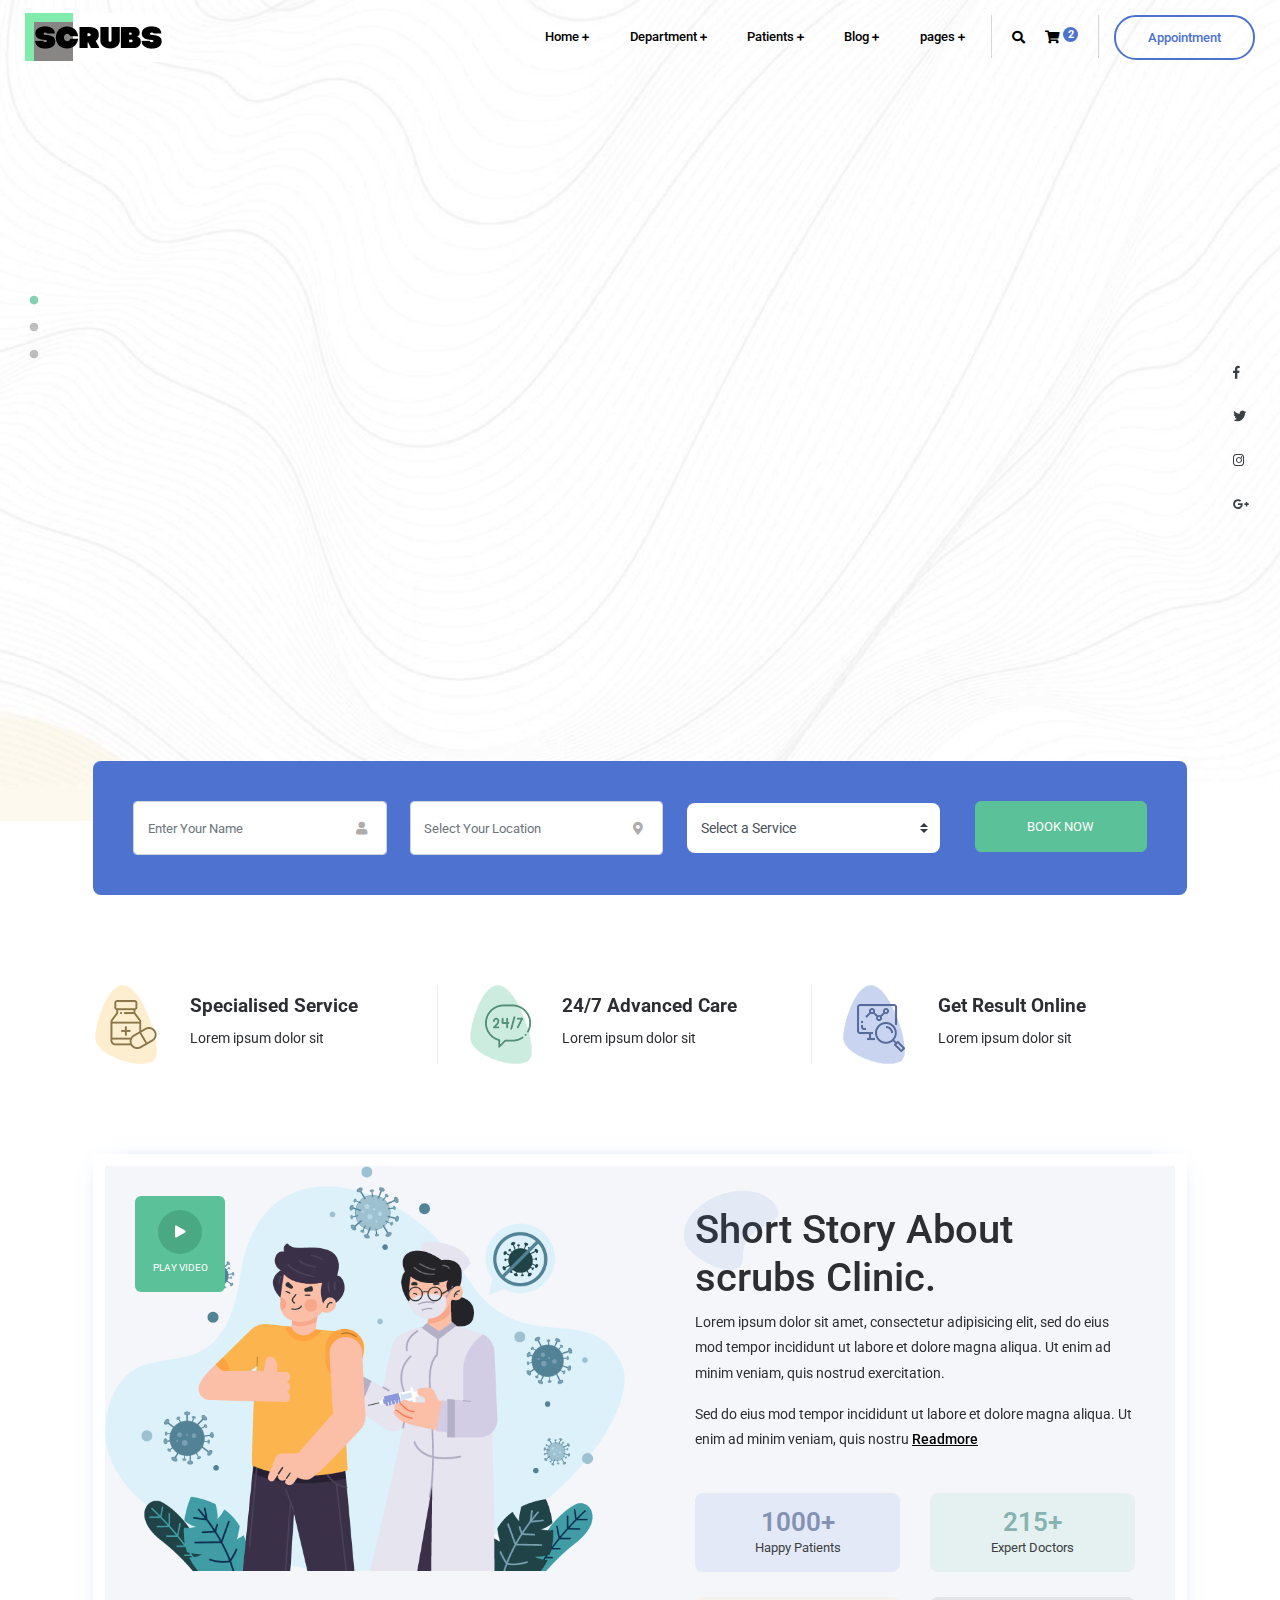
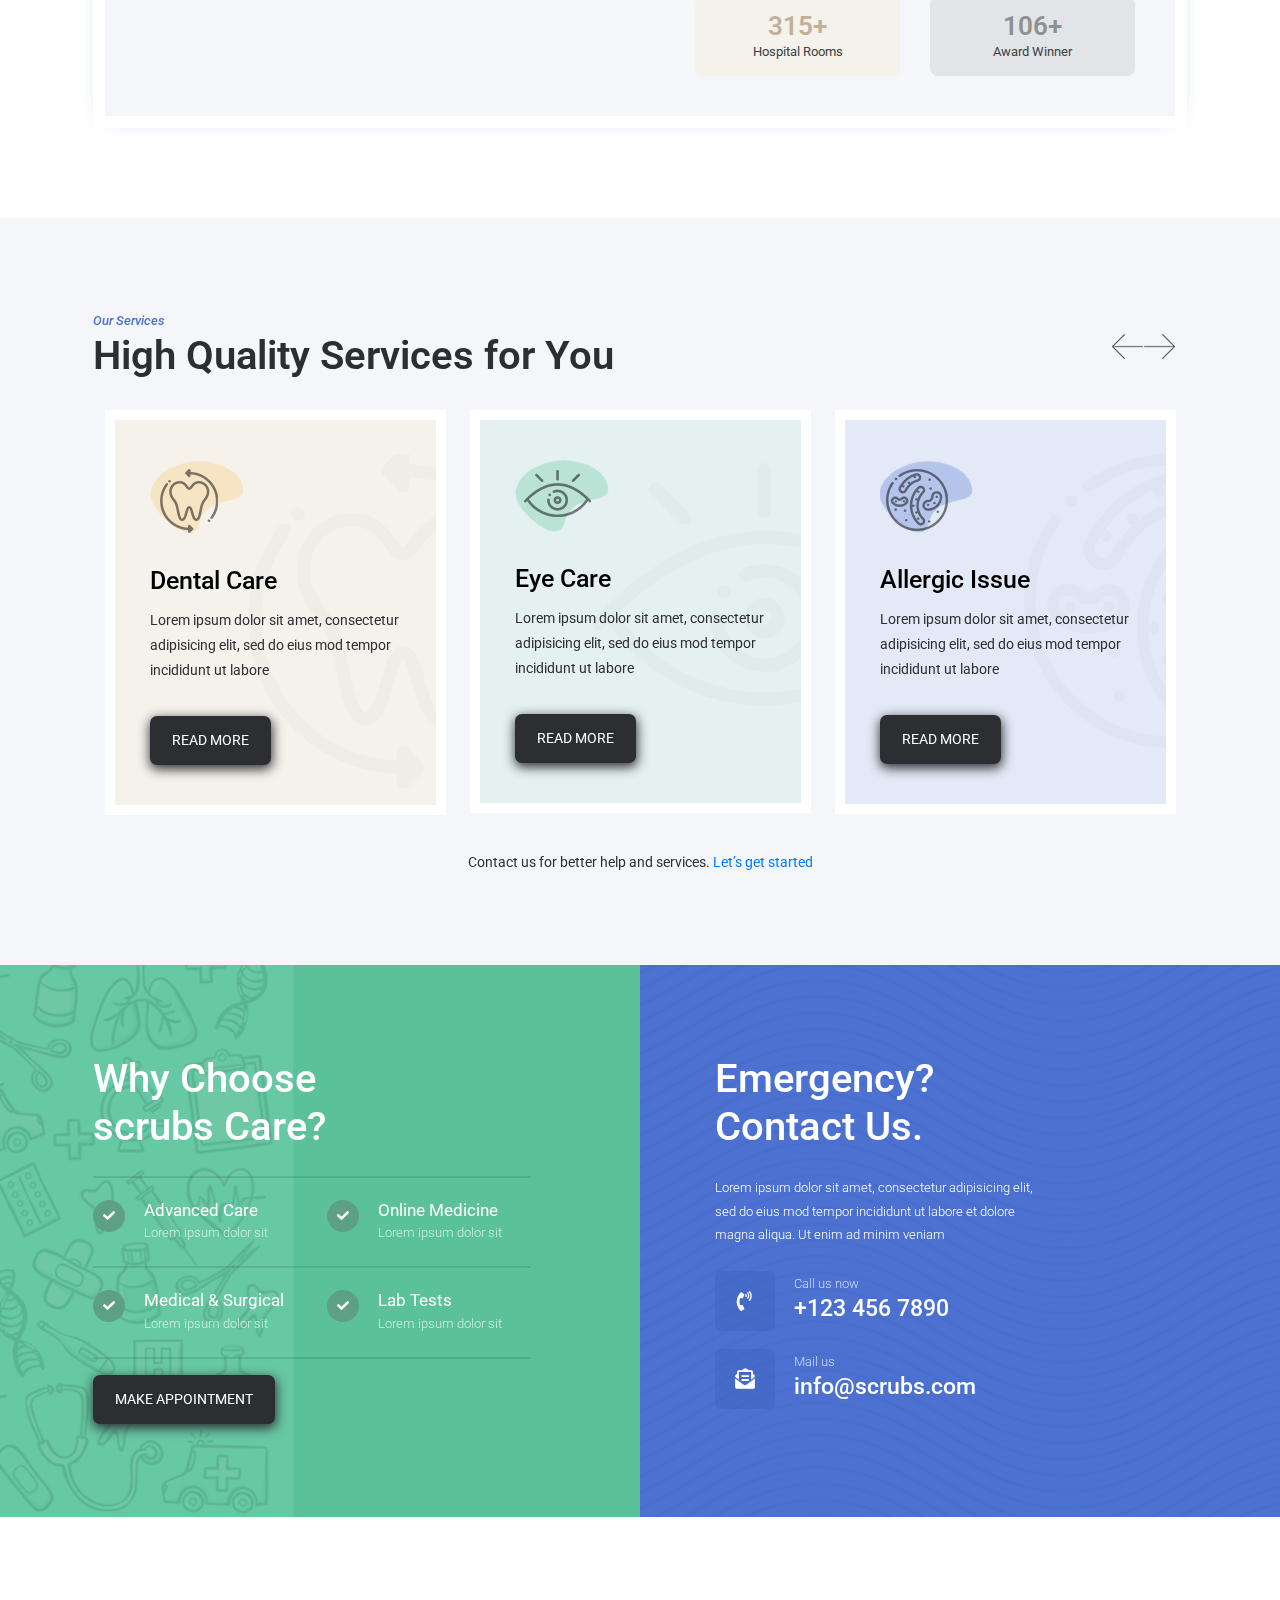
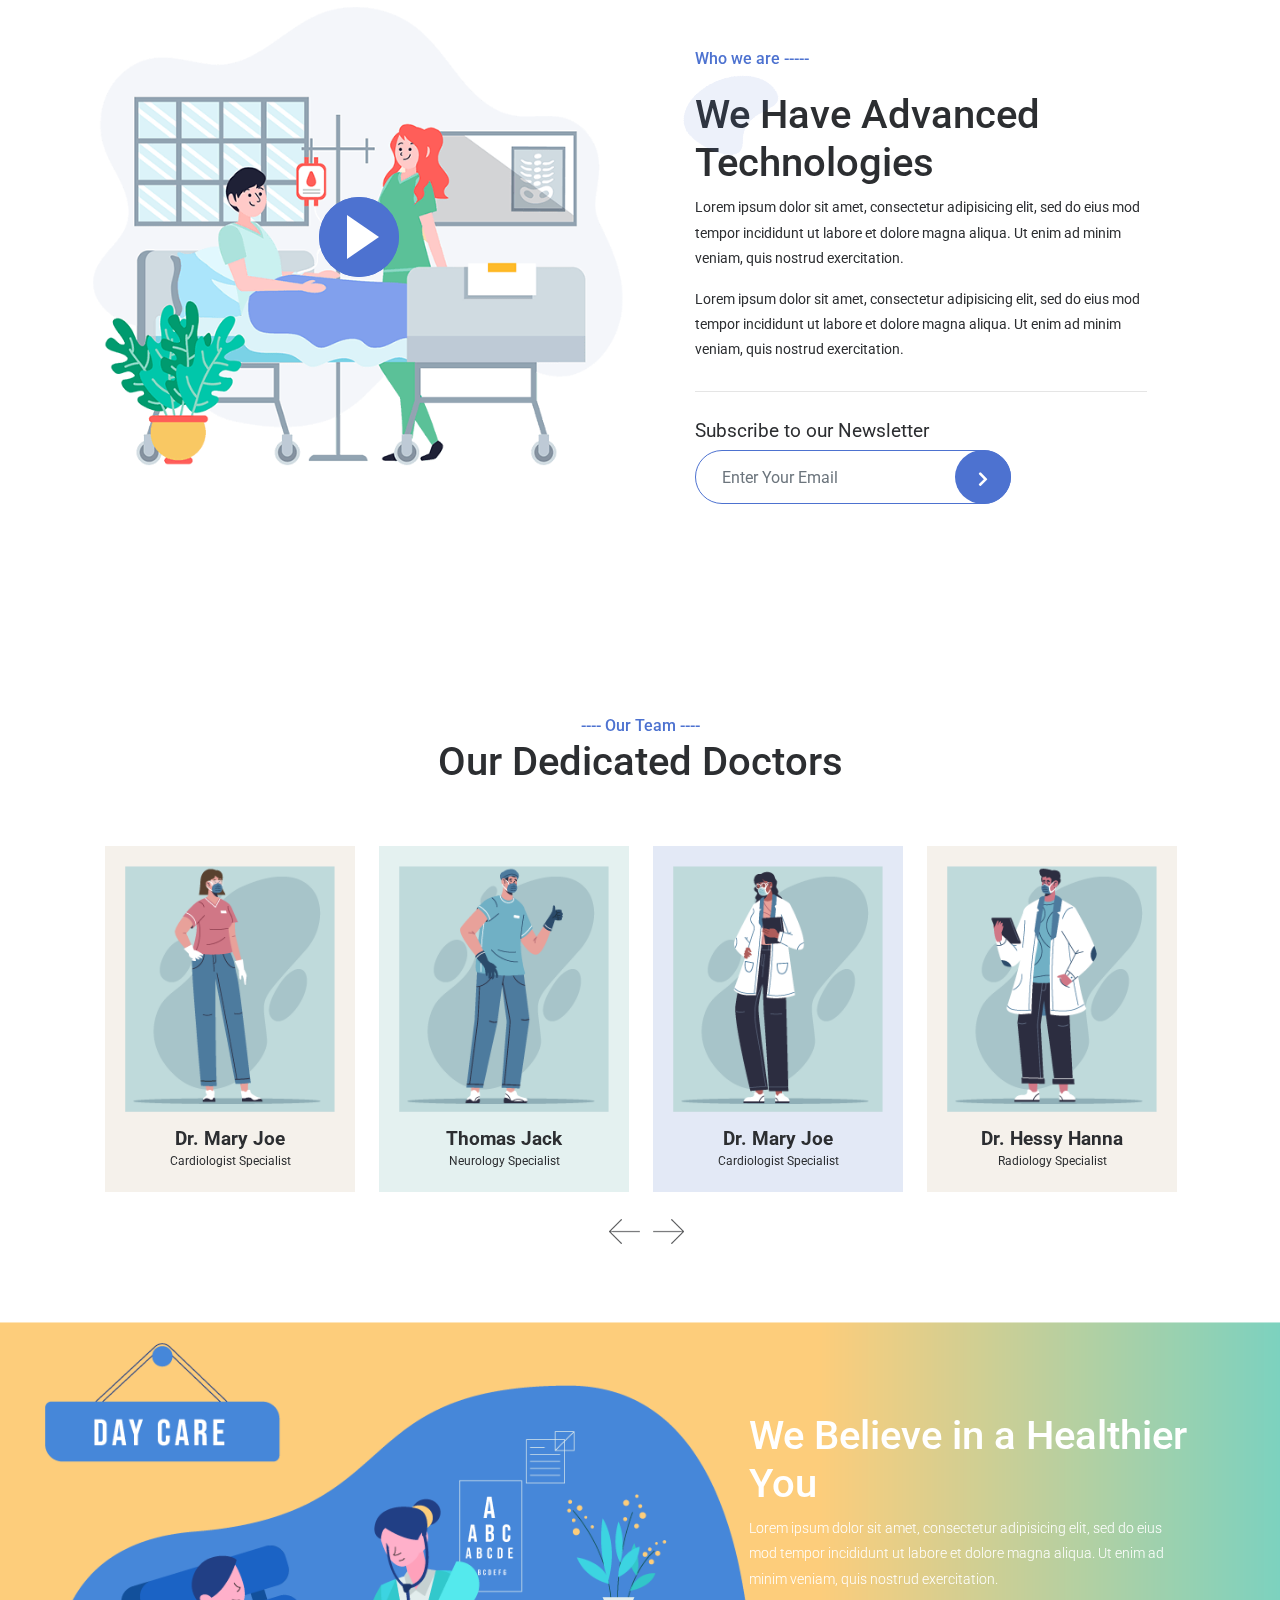
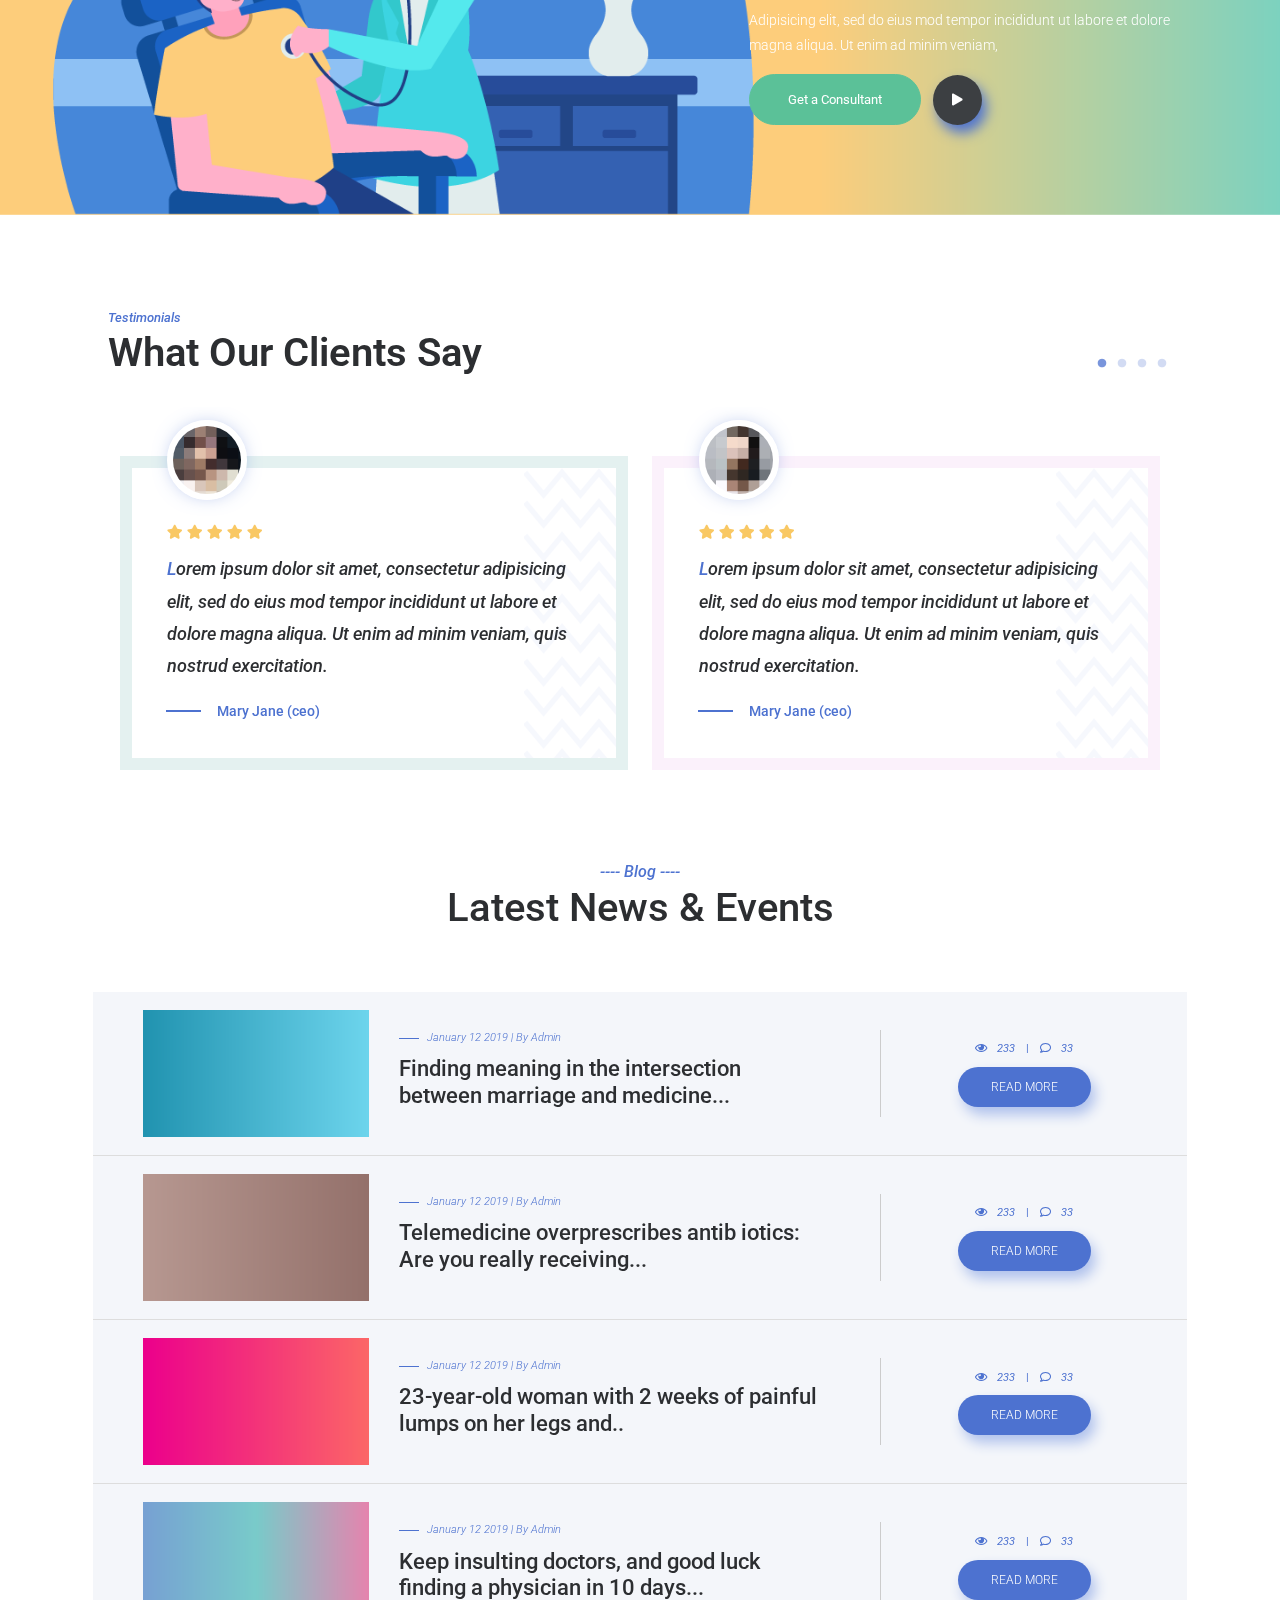
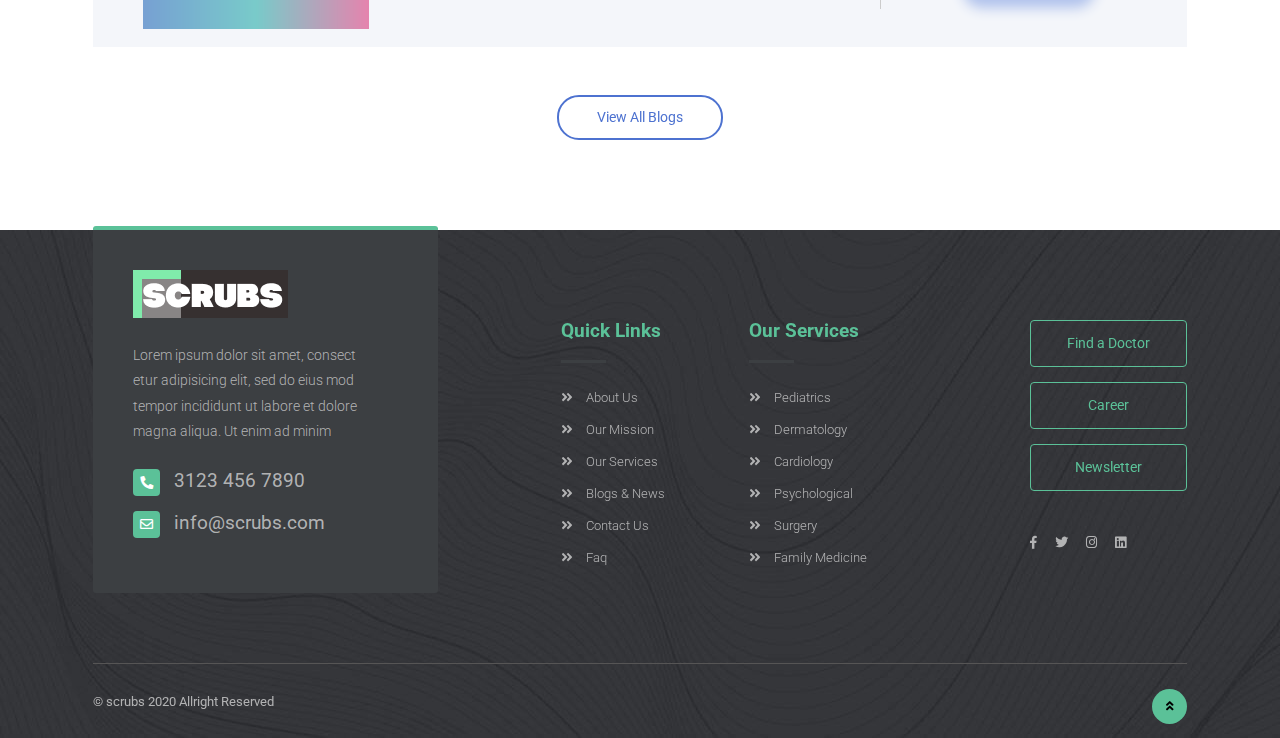
<file: index.html>
<!DOCTYPE html>
<html lang="zxx">

<head>
    <!-- Required meta tags -->
    <meta charset="utf-8" />
    <meta name="viewport" content="width=device-width, initial-scale=1,
            shrink-to-fit=no" />
    <!-- Bootstrap CSS -->
    <link rel="stylesheet" href="css/bootstrap.min.css" />
    <!-- Google fonts -->
    <link href="https://fonts.googleapis.com/css?family=Roboto:300,400,500,700,900&display=swap" rel="stylesheet" />
    <!-- Font Awesome CSS -->
    <link rel="stylesheet" href="css/all.css" />
    <!-- Slick Slider CSS -->
    <link rel="stylesheet" href="css/slick.css" />
    <link rel="stylesheet" href="css/slick-theme.css" />
    <!-- Magnific popup CSS -->
    <link rel="stylesheet" href="css/magnific-popup.css" />
    <!-- Style CSS -->
    <link rel="stylesheet" href="css/style.css" />
    <title>Scrubs</title>
</head>

<body>
    <!--==================== Header ====================-->
    <header>
        <div class="banner--wrap">
            <nav>
                <div class="container">
                    <div class="row">
                        <div class="col-md-12">
                            <!-- Nav menu -->
                            <nav class="navbar navbar-expand-lg navbar-light">
                                <a class="navbar-brand" href="index.html"><img src="images/logo.png" alt="#" /></a>
                                <button class="navbar-toggler nav-custome1" type="button" data-toggle="collapse"
                                    data-target="#navbarSupportedContent" aria-controls="navbarSupportedContent"
                                    aria-expanded="false" aria-label="Toggle
                                        navigation">
                                    <span class="navbar-toggler-icon"></span>
                                </button>
                                <div class="collapse navbar-collapse" id="navbarSupportedContent">
                                    <ul class="navbar-nav ml-auto">
                                        <li class="nav-item dropdown">
                                            <a class="nav-link dropdown-toggle" href="#" id="navbarDropdown"
                                                role="button" data-toggle="dropdown" aria-haspopup="true"
                                                aria-expanded="false"> Home <i class="fas fa-plus"></i> </a>
                                        <!--    <div class="dropdown-menu" aria-labelledby="navbarDropdown">
                                                <a class="dropdown-item" href="index.html">Home Page One</a>
                                                <a class="dropdown-item" href="index-2.html">Home Page Two</a>

                                                <a class="dropdown-item" href="index-3.html">Home Page Three</a>
                                            </div> -->
                                        </li>
                                        <li class="nav-item dropdown">
                                            <a class="nav-link dropdown-toggle" href="#" id="navbarDropdown1"
                                                role="button" data-toggle="dropdown" aria-haspopup="true"
                                                aria-expanded="false"> Department <i class="fas fa-plus"></i> </a>
                                            <div class="dropdown-menu" aria-labelledby="navbarDropdown">
                                                <a class="dropdown-item" href="services.html">Dental Care</a>
                                                <a class="dropdown-item" href="services.html">Cardiology</a>
                                                <a class="dropdown-item" href="services.html">Neurology </a>
                                                <a class="dropdown-item" href="services.html">Eye Care</a>
                                            </div>
                                        </li>
                                        <!-- Sub Menu -->
                                        <li class="nav-item dropdown">
                                            <a class="nav-link dropdown-toggle" href="#" data-toggle="dropdown"
                                                aria-haspopup="true" aria-expanded="false">
                                                Patients <i class="fas fa-plus"></i>
                                            </a>
                                            <ul class="dropdown-menu">
                                                <li class="dropdown">
                                                    <a class="dropdown-item dropdown-toggle" data-toggle="dropdown"
                                                        aria-haspopup="true" aria-expanded="false" href="services.html">Services <i class="fas fa-plus"></i></a>
                                                  <!--   <ul class="dropdown-menu dropdown-menu1">
                                                        <li><a class="dropdown-item" href="services.html">Services
                                                                One</a></li>
                                                        <li><a class="dropdown-item" href="services-2.html">Services
                                                                Two</a></li>
                                                        <li><a class="dropdown-item" href="services-3.html">Services
                                                                Three</a></li>
                                                                <li><a class="dropdown-item" href="services-detail.html">Service
                                                                    Detail</a></li>
                                                    </ul> -->
                                                </li>
                                                <li class="nav-item">
                                                    <a class="dropdown-item" href="appointment.html">Appointment</a>
                                                </li>
                                                <li class="dropdown">
                                                    <a class="dropdown-item dropdown-toggle" data-toggle="dropdown"
                                                        aria-haspopup="true" aria-expanded="false" href="doctors-2.html">Our Doctors <i class="fas fa-plus"></i></a>
                                                 <!--   <ul class="dropdown-menu dropdown-menu1">
                                                        <li><a class="dropdown-item" href="doctors.html">Doctors One</a></li>
                                                        <li><a class="dropdown-item" href="doctors-2.html">Doctors Two</a></li>
                                                        <li><a class="dropdown-item" href="doctors-3.html">Doctors Three</a></li>
                                                    </ul> -->
                                                </li>
                                                <li class="nav-item">
                                                    <a class="dropdown-item" href="pricing.html">Pricing</a>
                                                </li>
                                            </ul>
                                        </li>
                                        <!--//End Sub Menu -->
                                        <li class="nav-item dropdown">
                                            <a class="nav-link dropdown-toggle" href="blog-list.html" id="navbarDropdown3"
                                                role="button" data-toggle="dropdown" aria-haspopup="true"
                                                aria-expanded="false"> Blog <i class="fas fa-plus"></i> </a>
                                        <!--    <div class="dropdown-menu" aria-labelledby="navbarDropdown">
                                                <a class="dropdown-item" href="blog-standard.html">Blog Stadared</a>
                                                <a class="dropdown-item" href="blog-list.html">Blog List</a>
                                                <a class="dropdown-item" href="blog-grid.html">Blog Grid</a>
                                                <a class="dropdown-item" href="blog-grid-2.html">Blog Grid-2</a>
                                                <a class="dropdown-item" href="blog-details.html">Blog Details</a>
                                            </div> -->
                                        </li>
                                        <li class="nav-item dropdown">
                                            <a class="nav-link dropdown-toggle" href="#" id="navbarDropdown4"
                                                role="button" data-toggle="dropdown" aria-haspopup="true"
                                                aria-expanded="false"> pages <i class="fas fa-plus"></i> </a>
                                            <div class="dropdown-menu" aria-labelledby="navbarDropdown">
                                                <a class="dropdown-item" href="about.html">About</a>
                                                <a class="dropdown-item" href="contact-us-2.html">Contact Us</a>
                                                <a class="dropdown-item" href="error.html">Error 404</a>
                                            </div>
                                        </li>
                                        <li>
                                            <ul class="cart-seperate">
                                                <li class="nav-item">
                                                    <a class="nav-link" href="#"><i
                                                            class="fas fa-search fa-top-search"></i></a>
                                                </li>
                                                <li class="nav-item">
                                                    <a class="nav-link" href="#"><i
                                                            class="fas fa-shopping-cart fa-top-search"></i>
                                                        <span>2</span></a>
                                                </li>
                                            </ul>
                                        </li>
                                        <li class="nav-item">
                                            <a class="nav-link btn btn-outline-primary appointment-btn-top" href="appointment.html">Appointment</a>
                                        </li>
                                    </ul>
                                </div>
                            </nav>
                            <!--//End Nav menu -->
                        </div>
                    </div>
                </div>
            </nav>
            <div class="container">
                <div class="banner-slider">
                    <div class="banner">
                        <div class="row">
                            <div class="col-12 col-md-6 col-lg-5 d-flex align-items-center">
                                <!-- Slider Title -->
                                <div class="main-title">
                                    <span>We are here for you</span>
                                    <h1>
                                        What Makes Us Better, Makes You Better.
                                    </h1>
                                    <p>
                                        Lorem ipsum dolor sit amet, consectetur adipiscing elit. Vivamus eu lacus ex.
                                        Class aptent taciti sociosqu ad litora torquent per conubia nostra, per inceptos
                                        ipsum dolor sit amet.
                                    </p>
                                    <a href="#" class="btn btn-primary">Make Appointment</a>
                                    <a href="https://www.youtube.com/watch?v=pBFQdxA-apI"
                                        class="play-btn popup-youtube"><i class="fas fa-play"></i></a>
                                </div>
                                <!--//End Slider Title -->
                            </div>
                            <div class="col-12 col-md-6 col-lg-7 d-flex align-items-end">
                                <div class="anim-container flex-fill">
                                    <svg class="circle-svg" width="100%" height="100%" viewBox="0 0 754 733" fill="none"
                                        xmlns="http://www.w3.org/2000/svg">
                                        <path class="big-circle" opacity="0.071" fill-rule="evenodd" clip-rule="evenodd"
                                            d="M377 29C563.12 29 714 179.879 714 366C714 552.119 563.12 702.999 377 702.999C190.88 702.999 40 552.119 40 366C40 179.879 190.88 29 377 29Z"
                                            fill="#4D72D0" />
                                        <path class="small-circle" opacity="0.051" fill-rule="evenodd"
                                            clip-rule="evenodd"
                                            d="M376.471 120.995C512.043 120.995 621.947 230.898 621.947 366.471C621.947 502.043 512.043 611.946 376.471 611.946C240.898 611.946 130.995 502.043 130.995 366.471C130.995 230.898 240.898 120.995 376.471 120.995Z"
                                            fill="#4D72D0" />
                                    </svg>

                                    <img src="./images/hero-doctor-1.png" class="img-fluid animated-hero" alt="hero" />

                                    <ul class="main-slider-social">
                                        <li>
                                            <a href="#"><i class="fab fa-facebook-f"></i></a>
                                        </li>
                                        <li>
                                            <a href="#"><i class="fab fa-twitter"></i></a>
                                        </li>
                                        <li>
                                            <a href="#"><i class="fab fa-instagram"></i></a>
                                        </li>
                                        <li>
                                            <a href="#"><i class="fab fa-google-plus-g"></i></a>
                                        </li>
                                    </ul>
                                </div>
                            </div>
                        </div>
                    </div>

                    <div class="banner">
                        <div class="row">
                            <div class="col-12 col-md-6 col-lg-5 d-flex align-items-center">
                                <!-- Slider Title -->
                                <div class="main-title">
                                    <span>We are here for you</span>
                                    <h1>
                                        What Makes Us Better, Makes You Better.
                                    </h1>
                                    <p>
                                        Lorem ipsum dolor sit amet, consectetur adipiscing elit. Vivamus eu lacus ex.
                                        Class aptent taciti sociosqu ad litora torquent per conubia nostra, per inceptos
                                        ipsum dolor sit amet.
                                    </p>
                                    <a href="#" class="btn btn-primary">Make Appointment</a>
                                    <a href="https://www.youtube.com/watch?v=pBFQdxA-apI"
                                        class="play-btn popup-youtube"><i class="fas fa-play"></i></a>
                                </div>
                                <!--//End Slider Title -->
                            </div>
                            <div class="col-12 col-md-6 col-lg-7 d-flex align-items-end">
                                <div class="anim-container flex-fill">
                                    <svg class="circle-svg" width="100%" height="100%" viewBox="0 0 754 733" fill="none"
                                        xmlns="http://www.w3.org/2000/svg">
                                        <path class="big-circle" opacity="0.071" fill-rule="evenodd" clip-rule="evenodd"
                                            d="M377 29C563.12 29 714 179.879 714 366C714 552.119 563.12 702.999 377 702.999C190.88 702.999 40 552.119 40 366C40 179.879 190.88 29 377 29Z"
                                            fill="#4D72D0" />
                                        <path class="small-circle" opacity="0.051" fill-rule="evenodd"
                                            clip-rule="evenodd"
                                            d="M376.471 120.995C512.043 120.995 621.947 230.898 621.947 366.471C621.947 502.043 512.043 611.946 376.471 611.946C240.898 611.946 130.995 502.043 130.995 366.471C130.995 230.898 240.898 120.995 376.471 120.995Z"
                                            fill="#4D72D0" />
                                    </svg>

                                    <img src="./images/hero-doctor-1.png" class="img-fluid animated-hero" alt="hero" />

                                    <ul class="main-slider-social">
                                        <li>
                                            <a href="#"><i class="fab fa-facebook-f"></i></a>
                                        </li>
                                        <li>
                                            <a href="#"><i class="fab fa-twitter"></i></a>
                                        </li>
                                        <li>
                                            <a href="#"><i class="fab fa-instagram"></i></a>
                                        </li>
                                        <li>
                                            <a href="#"><i class="fab fa-google-plus-g"></i></a>
                                        </li>
                                    </ul>
                                </div>
                            </div>
                        </div>
                    </div>

                    <div class="banner">
                        <div class="row">
                            <div class="col-12 col-md-6 col-lg-5 d-flex align-items-center">
                                <!-- Slider Title -->
                                <div class="main-title">
                                    <span>We are here for you</span>
                                    <h1>
                                        What Makes Us Better, Makes You Better.
                                    </h1>
                                    <p>
                                        Lorem ipsum dolor sit amet, consectetur adipiscing elit. Vivamus eu lacus ex.
                                        Class aptent taciti sociosqu ad litora torquent per conubia nostra, per inceptos
                                        ipsum dolor sit amet.
                                    </p>
                                    <a href="#" class="btn btn-primary">Make Appointment</a>
                                    <a href="https://www.youtube.com/watch?v=pBFQdxA-apI"
                                        class="play-btn popup-youtube"><i class="fas fa-play"></i></a>
                                </div>
                                <!--//End Slider Title -->
                            </div>
                            <div class="col-12 col-md-6 col-lg-7 d-flex align-items-end">
                                <div class="anim-container flex-fill">
                                    <svg class="circle-svg" width="100%" height="100%" viewBox="0 0 754 733" fill="none"
                                        xmlns="http://www.w3.org/2000/svg">
                                        <path class="big-circle" opacity="0.071" fill-rule="evenodd" clip-rule="evenodd"
                                            d="M377 29C563.12 29 714 179.879 714 366C714 552.119 563.12 702.999 377 702.999C190.88 702.999 40 552.119 40 366C40 179.879 190.88 29 377 29Z"
                                            fill="#4D72D0" />
                                        <path class="small-circle" opacity="0.051" fill-rule="evenodd"
                                            clip-rule="evenodd"
                                            d="M376.471 120.995C512.043 120.995 621.947 230.898 621.947 366.471C621.947 502.043 512.043 611.946 376.471 611.946C240.898 611.946 130.995 502.043 130.995 366.471C130.995 230.898 240.898 120.995 376.471 120.995Z"
                                            fill="#4D72D0" />
                                    </svg>

                                    <img src="./images/hero-doctor-1.png" class="img-fluid animated-hero" alt="hero" />

                                    <ul class="main-slider-social">
                                        <li>
                                            <a href="#"><i class="fab fa-facebook-f"></i></a>
                                        </li>
                                        <li>
                                            <a href="#"><i class="fab fa-twitter"></i></a>
                                        </li>
                                        <li>
                                            <a href="#"><i class="fab fa-instagram"></i></a>
                                        </li>
                                        <li>
                                            <a href="#"><i class="fab fa-google-plus-g"></i></a>
                                        </li>
                                    </ul>
                                </div>
                            </div>
                        </div>
                    </div>
                </div>
            </div>
            <!-- // end .container -->
        </div>
        <!-- // end .bannerwrap -->
    </header>

    <!--//End Header -->
    <!--==================== About Section ====================-->
    <section class="about-section">
        <div class="container container-custom">
            <div class="row">
                <div class="col-md-12">
                    <!-- booking form -->
                    <ul class="booking-form">
                        <li><input type="text" class="form-control" placeholder="Enter Your Name" /><i
                                class="fas fa-user"></i></li>
                        <li><input type="text" class="form-control" placeholder="Select Your Location" /><i
                                class="fas fa-map-marker-alt"></i></li>
                        <li>
                            <select class="custom-select form-control">
                                <option selected>Select a Service</option>
                                <option value="1">One</option>
                                <option value="2">Two</option>
                                <option value="3">Three</option>
                            </select>
                        </li>
                        <li class="form-btn">
                            <a href="#" class="btn btn-success">BOOK NOW</a>
                        </li>
                    </ul>
                    <!--//End booking form -->
                </div>
            </div>
            <div class="row space">
                <!-- Service Icon -->
                <div class="col-md-4">
                    <div class="service-thumbnail d-flex flex-fill">
                        <img src="images/service-thumbnail01.png" class="img-fluid" alt="#" />
                        <div class="service-thumbnail_text">
                            <h4>Specialised Service</h4>
                            <p>Lorem ipsum dolor sit</p>
                        </div>
                    </div>
                </div>
                <!-- Service Icon 02 -->
                <div class="col-md-4">
                    <div class="service-thumbnail d-flex flex-fill">
                        <img src="images/service-thumbnail02.png" class="img-fluid" alt="#" />
                        <div class="service-thumbnail_text">
                            <h4>24/7 Advanced Care</h4>
                            <p>Lorem ipsum dolor sit</p>
                        </div>
                    </div>
                </div>
                <!-- Service Icon 03 -->
                <div class="col-md-4">
                    <div class="service-thumbnail border-0 d-flex flex-fill">
                        <img src="images/service-thumbnail03.png" class="img-fluid" alt="#" />
                        <div class="service-thumbnail_text">
                            <h4>Get Result Online</h4>
                            <p>Lorem ipsum dolor sit</p>
                        </div>
                    </div>
                </div>
                <!--//End Service Icon -->
            </div>
            <div class="row">
                <div class="col-md-12">
                    <!-- About -->
                    <div class="about-video_block">
                        <div class="row">
                            <div class="col-md-12 col-lg-6">
                                <a href="https://www.youtube.com/watch?v=pBFQdxA-apI"
                                    class="video-play-img popup-youtube">
                                    <img src="images/about-img.jpg" class="img-fluid w-100" alt="#" />
                                    <div class="video-play-btn">
                                        <div class="video-play-icon">
                                            <i class="fas fa-play"></i>
                                        </div>
                                        <span>PLAY VIDEO</span>
                                    </div>
                                </a>
                            </div>
                            <div class="col-md-12 col-lg-6">
                                <div class="video-play-text">
                                    <h2>Short Story About scrubs Clinic.</h2>
                                    <p>
                                        Lorem ipsum dolor sit amet, consectetur adipisicing elit, sed do eius mod tempor
                                        incididunt ut labore et dolore magna aliqua. Ut enim ad minim veniam, quis
                                        nostrud exercitation.
                                    </p>
                                    <p>
                                        Sed do eius mod tempor incididunt ut labore et dolore magna aliqua. Ut enim ad
                                        minim veniam, quis nostru
                                        <a href="#">Readmore</a>
                                    </p>
                                    <div class="row">
                                        <div class="col-md-6">
                                            <div class="facilities blue">
                                                <h3>1000+</h3>
                                                <span>Happy Patients</span>
                                            </div>
                                        </div>
                                        <div class="col-md-6">
                                            <div class="facilities green">
                                                <h3>215+</h3>
                                                <span>Expert Doctors</span>
                                            </div>
                                        </div>
                                    </div>
                                    <div class="row">
                                        <div class="col-md-6">
                                            <div class="facilities yellow">
                                                <h3>315+</h3>
                                                <span>Hospital Rooms</span>
                                            </div>
                                        </div>
                                        <div class="col-md-6">
                                            <div class="facilities gray">
                                                <h3>106+</h3>
                                                <span>Award Winner</span>
                                            </div>
                                        </div>
                                    </div>
                                </div>
                            </div>
                        </div>
                    </div>
                    <!--//End About -->
                </div>
            </div>
        </div>
    </section>
    <!--//End About Section -->
    <!--==================== Our Services ====================-->
    <section class="space light">
        <div class="container container-custom">
            <div class="row">
                <div class="col-md-12">
                    <div class="heading-style1">
                        <span>Our Services</span>
                        <h2>High Quality Services for You</h2>
                    </div>
                </div>
            </div>
            <div class="row">
                <div class="col-md-12">
                    <div class="service-slider">
                        <div class="service-block yellow">
                            <img src="images/service-icon1.png" alt="#">
                            <h3>Dental Care</h3>
                            <p>Lorem ipsum dolor sit amet, consectetur adipisicing elit, sed do eius mod tempor incididunt ut labore </p>
                            <a href="#" class="btn btn-dark">READ MORE</a>
                            <div class="service-bg-icon">
                                <img src="images/services-bg1.png" class="img-fluid" alt="#">
                            </div>
                        </div>
                        <div class="service-block green">
                            <img src="images/service-icon2.png" alt="#" />
                            <h3>Eye Care</h3>
                            <p>Lorem ipsum dolor sit amet, consectetur adipisicing elit, sed do eius mod tempor
                                incididunt ut labore</p>
                            <a href="#" class="btn btn-dark">READ MORE</a>
                            <div class="service-bg-icon">
                                <img src="images/services-bg2.png" class="img-fluid" alt="#">
                            </div>
                        </div>
                        <div class="service-block blue">
                            <img src="images/service-icon3.png" alt="#" />
                            <h3>Allergic Issue</h3>
                            <p>
                                Lorem ipsum dolor sit amet, consectetur adipisicing elit, sed do eius mod tempor
                                incididunt ut labore
                            </p>
                            <a href="#" class="btn btn-dark">READ MORE</a>
                            <div class="service-bg-icon">
                                <img src="images/services-bg3.png" class="img-fluid" alt="#">
                            </div>
                        </div>
                        <div class="service-block green">
                            <img src="images/service-icon3.png" alt="#" />
                            <h3>Allergic Issue</h3>
                            <p>
                                Lorem ipsum dolor sit amet, consectetur adipisicing elit, sed do eius mod tempor
                                incididunt ut labore
                            </p>
                            <a href="#" class="btn btn-dark">READ MORE</a>
                            <div class="service-bg-icon">
                                <img src="images/services-bg4.png" class="img-fluid" alt="#">
                            </div>
                        </div>
                    </div>
                </div>
            </div>
            <div class="row">
                <div class="col-md-12">
                    <p class="text-center service-help_link">
                        Contact us for better help and services.
                        <a href="#">Let’s get started</a>
                    </p>
                </div>
            </div>
        </div>
    </section>
    <!--//End Our Services -->
    <!--==================== Why Choose ====================-->
    <section class="space why-choose-block">
        <div class="container container-custom">
            <div class="row">
                <div class="col-md-12 col-lg-5">
                    <h2>
                        Why Choose<br /> scrubs Care?
                    </h2>
                    <hr>
                    <div class="row">
                        <div class="col-md-6">
                            <div class="why-choose_list why-choose_list-br">
                                <i class="fas fa-check"></i>
                                <div class="why-choose_list-content">
                                    <h5>Advanced Care</h5>
                                    <span>Lorem ipsum dolor sit</span>
                                </div>
                            </div>
                        </div>
                        <div class="col-md-6">
                            <div class="why-choose_list why-choose_list-br">
                                <i class="fas fa-check"></i>
                                <div class="why-choose_list-content">
                                    <h5>Online Medicine</h5>
                                    <span>Lorem ipsum dolor sit</span>
                                </div>
                            </div>
                        </div>
                    </div>
                    <hr>
                    <div class="row">
                        <div class="col-md-6">
                            <div class="why-choose_list why-choose_list-br">
                                <i class="fas fa-check"></i>
                                <div class="why-choose_list-content">
                                    <h5>Medical & Surgical</h5>
                                    <span>Lorem ipsum dolor sit</span>
                                </div>
                            </div>
                        </div>
                        <div class="col-md-6">
                            <div class="why-choose_list why-choose_list-br">
                                <i class="fas fa-check"></i>
                                <div class="why-choose_list-content">
                                    <h5>Lab Tests</h5>
                                    <span>Lorem ipsum dolor sit</span>
                                </div>
                            </div>
                        </div>
                    </div>
                    <hr>
                    <div class="row">
                        <div class="col-md-12">
                            <a href="#" class="btn btn-dark" tabindex="0">MAKE APPOINTMENT</a>
                        </div>
                    </div>
                </div>
                <div class="col-md-12 col-lg-6 offset-lg-1">
                    <div class="why-choose_right">
                        <h2>
                            Emergency?<br /> Contact Us.
                        </h2>
                        <p>
                            Lorem ipsum dolor sit amet, consectetur adipisicing elit,<br /> sed do eius mod tempor
                            incididunt ut labore et dolore<br /> magna aliqua. Ut enim ad minim veniam
                        </p>
                        <div class="why-choose_list">
                            <div class="choose-icon">
                                <i class="fas fa-phone-volume"></i>
                            </div>

                            <div class="why-choose_list-content">
                                <span>Call us now</span>
                                <h3>+123 456 7890</h3>
                            </div>
                        </div>
                        <div class="why-choose_list">
                            <div class="choose-icon">
                                <i class="fas fa-envelope-open-text"></i>
                            </div>
                            <div class="why-choose_list-content">
                                <span>Mail us</span>
                                <h3>info@scrubs.com</h3>
                            </div>
                        </div>
                    </div>
                </div>
            </div>
        </div>
    </section>
    <!--//End Why Choose -->
    <!--==================== News ====================-->
    <section class="space">
        <div class="container container-custom">
            <div class="row">
                <div class="col-md-12 col-lg-6">
                    <div class="news-img-block">
                        <img src="images/play-img.png" class="img-fluid w-100" alt="#" />
                        <a class="video-play-button popup-youtube" href="https://www.youtube.com/watch?v=pBFQdxA-apI">
                            <span></span>
                        </a>
                        <div id="video-overlay" class="video-overlay">
                            <a class="video-overlay-close">&times;</a>
                        </div>
                    </div>
                </div>
                <div class="col-md-12 col-lg-6">
                    <div class="video-play-text">
                        <span>Who we are -----</span>
                        <h2>We Have Advanced Technologies</h2>
                        <p>
                            Lorem ipsum dolor sit amet, consectetur adipisicing elit, sed do eius mod tempor incididunt
                            ut labore et dolore magna aliqua. Ut enim ad minim veniam, quis nostrud exercitation.
                        </p>
                        <p>
                            Lorem ipsum dolor sit amet, consectetur adipisicing elit, sed do eius mod tempor incididunt
                            ut labore et dolore magna aliqua. Ut enim ad minim veniam, quis nostrud exercitation.
                        </p>
                        <hr />
                        <div class="newsletter-subscribe">
                            <h4>Subscribe to our Newsletter</h4>
                            <div class="newsletter-subscribe_form">
                                <input type="text" class="form-control" placeholder="Enter Your Email" />
                                <a href="#"><i class="fas fa-chevron-right"></i></a>
                            </div>
                        </div>
                    </div>
                </div>
            </div>
        </div>
    </section>
    <!--//End News -->
    <!--==================== Our Team ====================-->
    <section class="our-team">
        <div class="container container-custom">
            <div class="row">
                <div class="col-md-12">
                    <div class="sub-title_center">
                        <span>---- Our Team ----</span>
                        <h2>Our Dedicated Doctors</h2>
                    </div>
                </div>
            </div>
            <div class="row">
                <div class="col-md-12">
                    <div class="doctors-slider">
                        <div class="team-img_block yellow">
                            <div class="team-img-socila-block">
                                <img src="images/team1.jpg" class="img-fluid" alt="#" />
                                <ul class="social-icons">
                                    <li>
                                        <a href="#"><i class="fab fa-facebook-f"></i></a>
                                    </li>
                                    <li>
                                        <a href="#"><i class="fab fa-twitter"></i></a>
                                    </li>
                                    <li>
                                        <a href="#"><i class="fab fa-instagram"></i></a>
                                    </li>
                                    <li>
                                        <a href="#"><i class="fab fa-google-plus-g"></i></a>
                                    </li>
                                </ul>
                            </div>
                            <h4>Dr. Mary Joe</h4>
                            <p>Cardiologist Specialist</p>
                        </div>
                        <div class="team-img_block green">
                            <div class="team-img-socila-block">
                                <img src="images/team2.jpg" class="img-fluid" alt="#" />
                                <ul class="social-icons">
                                    <li>
                                        <a href="#"><i class="fab fa-facebook-f"></i></a>
                                    </li>
                                    <li>
                                        <a href="#"><i class="fab fa-twitter"></i></a>
                                    </li>
                                    <li>
                                        <a href="#"><i class="fab fa-instagram"></i></a>
                                    </li>
                                    <li>
                                        <a href="#"><i class="fab fa-google-plus-g"></i></a>
                                    </li>
                                </ul>
                            </div>
                            <h4>Thomas Jack</h4>
                            <p>Neurology Specialist</p>
                        </div>
                        <div class="team-img_block blue">
                            <div class="team-img-socila-block">
                                <img src="images/team3.jpg" class="img-fluid" alt="#" />
                                <ul class="social-icons">
                                    <li>
                                        <a href="#"><i class="fab fa-facebook-f"></i></a>
                                    </li>
                                    <li>
                                        <a href="#"><i class="fab fa-twitter"></i></a>
                                    </li>
                                    <li>
                                        <a href="#"><i class="fab fa-instagram"></i></a>
                                    </li>
                                    <li>
                                        <a href="#"><i class="fab fa-google-plus-g"></i></a>
                                    </li>
                                </ul>
                            </div>
                            <h4>Dr. Mary Joe</h4>
                            <p>Cardiologist Specialist</p>
                        </div>
                        <div class="team-img_block yellow">
                            <div class="team-img-socila-block">
                                <img src="images/team4.jpg" class="img-fluid" alt="#" />
                                <ul class="social-icons">
                                    <li>
                                        <a href="#"><i class="fab fa-facebook-f"></i></a>
                                    </li>
                                    <li>
                                        <a href="#"><i class="fab fa-twitter"></i></a>
                                    </li>
                                    <li>
                                        <a href="#"><i class="fab fa-instagram"></i></a>
                                    </li>
                                    <li>
                                        <a href="#"><i class="fab fa-google-plus-g"></i></a>
                                    </li>
                                </ul>
                            </div>
                            <h4>Dr. Hessy Hanna</h4>
                            <p>Radiology Specialist</p>
                        </div>
                        <div class="team-img_block blue">
                            <div class="team-img-socila-block">
                                <img src="images/team5.jpg" class="img-fluid" alt="#" />
                                <ul class="social-icons">
                                    <li>
                                        <a href="#"><i class="fab fa-facebook-f"></i></a>
                                    </li>
                                    <li>
                                        <a href="#"><i class="fab fa-twitter"></i></a>
                                    </li>
                                    <li>
                                        <a href="#"><i class="fab fa-instagram"></i></a>
                                    </li>
                                    <li>
                                        <a href="#"><i class="fab fa-google-plus-g"></i></a>
                                    </li>
                                </ul>
                            </div>
                            <h4>Dr. Mary Joe</h4>
                            <p>Cardiologist Specialist</p>
                        </div>
                    </div>
                </div>
            </div>
        </div>
    </section>
    <!--//End Our Team -->
    <!--==================== Get a Consultant ====================-->
    <section class="bg-img3">
        <div class="container container-custom">
            <div class="row">
                <div class="col-lg-5 offset-lg-7">
                    <div class="consultant-content">
                        <h2>We Believe in a Healthier You</h2>
                        <p>
                            Lorem ipsum dolor sit amet, consectetur adipisicing elit, sed do eius mod tempor incididunt
                            ut labore et dolore magna aliqua. Ut enim ad minim veniam, quis nostrud exercitation.
                        </p>
                        <p>
                            Adipisicing elit, sed do eius mod tempor incididunt ut labore et dolore magna aliqua. Ut
                            enim ad minim veniam,
                        </p>
                        <a href="#" class="btn btn-success">Get a Consultant</a>
                        <a href="https://www.youtube.com/watch?v=pBFQdxA-apI" class="popup-youtube"> <i
                                class="fas fa-play"></i></a>
                    </div>
                </div>
            </div>
        </div>
    </section>
    <!--//End Get a Consultant -->
    <!--==================== Testimonials ====================-->
    <section class="testimonial pb-0">
        <div class="container container-custom">
            <div class="col-md-12">
                <div class="heading-style1">
                    <span>Testimonials</span>
                    <h2>What Our Clients Say</h2>
                </div>
                <div class="testi-slider">
                    <div class="testimonial-wrap">
                        <img src="images/testi-img1.jpg" class="img-fluid testi-img-icon" alt="#" />
                        <ul>
                            <li><i class="fas fa-star"></i></li>
                            <li><i class="fas fa-star"></i></li>
                            <li><i class="fas fa-star"></i></li>
                            <li><i class="fas fa-star"></i></li>
                            <li><i class="fas fa-star"></i></li>
                        </ul>
                        <p><span>L</span>orem ipsum dolor sit amet, consectetur adipisicing elit, sed do eius mod tempor
                            incididunt ut labore et dolore magna aliqua. Ut enim ad minim veniam, quis nostrud
                            exercitation.
                        </p>
                        <span class="testi-name">Mary Jane (ceo)</span>
                        <div class="testi-styled-bg">
                            <img src="images/testi-side-img_05.png" class="img-fluid" alt="#" />
                        </div>
                    </div>
                    <div class="testimonial-wrap quaternary-br-color">
                        <img src="images/testi-img2.jpg" class="img-fluid testi-img-icon" alt="#" />
                        <ul>
                            <li><i class="fas fa-star"></i></li>
                            <li><i class="fas fa-star"></i></li>
                            <li><i class="fas fa-star"></i></li>
                            <li><i class="fas fa-star"></i></li>
                            <li><i class="fas fa-star"></i></li>
                        </ul>
                        <p><span>L</span>orem ipsum dolor sit amet, consectetur adipisicing elit, sed do eius mod tempor
                            incididunt ut labore et dolore magna aliqua. Ut enim ad minim veniam, quis nostrud
                            exercitation.
                        </p>
                        <span class="testi-name">Mary Jane (ceo)</span>
                        <div class="testi-styled-bg">
                            <img src="images/testi-side-img_05.png" class="img-fluid" alt="#" />
                        </div>
                    </div>
                    <div class="testimonial-wrap">
                        <img src="images/testi-img1.jpg" class="img-fluid testi-img-icon" alt="#" />
                        <ul>
                            <li><i class="fas fa-star"></i></li>
                            <li><i class="fas fa-star"></i></li>
                            <li><i class="fas fa-star"></i></li>
                            <li><i class="fas fa-star"></i></li>
                            <li><i class="fas fa-star"></i></li>
                        </ul>
                        <p><span>L</span>orem ipsum dolor sit amet, consectetur adipisicing elit, sed do eius mod tempor
                            incididunt ut labore et dolore magna aliqua. Ut enim ad minim veniam, quis nostrud
                            exercitation.
                        </p>
                        <span class="testi-name">Mary Jane (ceo)</span>
                        <div class="testi-styled-bg">
                            <img src="images/testi-side-img_05.png" class="img-fluid" alt="#" />
                        </div>
                    </div>
                    <div class="testimonial-wrap quaternary-br-color">
                        <img src="images/testi-img2.jpg" class="img-fluid testi-img-icon" alt="#" />
                       <!-- <ul>
                            <li><i class="fas fa-star"></i></li>
                            <li><i class="fas fa-star"></i></li>
                            <li><i class="fas fa-star"></i></li>
                            <li><i class="fas fa-star"></i></li>
                            <li><i class="fas fa-star"></i></li>
                        </ul>     -->
                        <p><span>L</span>orem ipsum dolor sit amet, consectetur adipisicing elit, sed do eius mod tempor
                            incididunt ut labore et dolore magna aliqua. Ut enim ad minim veniam, quis nostrud
                            exercitation.
                        </p>
                        <span class="testi-name">Mary Jane (ceo)</span>
                        <div class="testi-styled-bg">
                            <img src="images/testi-side-img_05.png" class="img-fluid" alt="#" />
                        </div>
                    </div>
                </div>
            </div>
        </div>
    </section>
    <!--//End Testimonials -->
    <!--==================== Blog ====================-->
    <section class="space">
        <div class="container container-custom">
            <div class="row">
                <div class="col-md-12">
                    <div class="sub-title_center">
                        <span><i>---- Blog ----</i></span>
                        <h2>Latest News & Events</h2>
                    </div>
                </div>
            </div>
            <div class="row">
                <div class="col-md-12">
                    <div class="blog-wrap">
                        <div class="blog-row-block">
                            <div class="row">
                                <div class="col-md-3">
                                    <div class="blog-img">
                                        <img src="images/blog-img1.jpg" class="img-fluid" alt="#" />
                                    </div>
                                </div>
                                <div class="col-md-6 d-flex align-items-center">
                                    <div class="blog-content">
                                        <span>January 12 2019 | By Admin</span>
                                        <h3>
                                            Finding meaning in the intersection <br /> between marriage and medicine...
                                        </h3>
                                    </div>
                                </div>
                                <div class="col-md-3 d-flex align-items-center">
                                    <div class="blog-read-more">
                                        <p><i class="far fa-eye"></i>233 <span>|</span> <i class="far fa-comment"></i>33
                                        </p>
                                        <a href="#" class="btn btn-primary">READ MORE</a>
                                    </div>
                                </div>
                            </div>
                        </div>

                        <div class="blog-row-block">
                            <div class="row">
                                <div class="col-md-3">
                                    <div class="blog-img">
                                        <img src="images/blog-img2.jpg" class="img-fluid" alt="#" />
                                    </div>
                                </div>
                                <div class="col-md-6 d-flex align-items-center">
                                    <div class="blog-content">
                                        <span>January 12 2019 | By Admin</span>
                                        <h3>
                                            Telemedicine overprescribes antib iotics:<br /> Are you really receiving...
                                        </h3>
                                    </div>
                                </div>
                                <div class="col-md-3 d-flex align-items-center">
                                    <div class="blog-read-more">
                                        <p><i class="far fa-eye"></i>233 <span>|</span> <i class="far fa-comment"></i>33
                                        </p>
                                        <a href="#" class="btn btn-primary">READ MORE</a>
                                    </div>
                                </div>
                            </div>
                        </div>

                        <div class="blog-row-block">
                            <div class="row">
                                <div class="col-md-3">
                                    <div class="blog-img">
                                        <img src="images/blog-img3.jpg" class="img-fluid" alt="#" />
                                    </div>
                                </div>
                                <div class="col-md-6 d-flex align-items-center">
                                    <div class="blog-content">
                                        <span>January 12 2019 | By Admin</span>
                                        <h3>
                                            23-year-old woman with 2 weeks of painful <br /> lumps on her legs and..
                                        </h3>
                                    </div>
                                </div>
                                <div class="col-md-3 d-flex align-items-center">
                                    <div class="blog-read-more">
                                        <p><i class="far fa-eye"></i>233 <span>|</span> <i class="far fa-comment"></i>33
                                        </p>
                                        <a href="#" class="btn btn-primary">READ MORE</a>
                                    </div>
                                </div>
                            </div>
                        </div>

                        <div class="blog-row-block">
                            <div class="row">
                                <div class="col-md-3">
                                    <div class="blog-img">
                                        <img src="images/blog-img4.jpg" class="img-fluid" alt="#" />
                                    </div>
                                </div>
                                <div class="col-md-6 d-flex align-items-center">
                                    <div class="blog-content">
                                        <span>January 12 2019 | By Admin</span>
                                        <h3>
                                            Keep insulting doctors, and good luck <br /> finding a physician in 10 days...
                                        </h3>
                                    </div>
                                </div>
                                <div class="col-md-3 d-flex align-items-center">
                                    <div class="blog-read-more">
                                        <p><i class="far fa-eye"></i>233 <span>|</span> <i class="far fa-comment"></i>33
                                        </p>
                                        <a href="#" class="btn btn-primary">READ MORE</a>
                                    </div>
                                </div>
                            </div>
                        </div>
                    </div>
                </div>
            </div>
            <div class="row">
                <div class="col-md-12">
                    <div class="text-center mt-5">
                        <a href="blog-grid.html" class="btn btn-outline-primary">View All Blogs</a>
                    </div>
                </div>
            </div>
        </div>
    </section>
    <!--//End Blog -->
    <!--==================== Footer ====================-->
    <footer>
        <div class="container container-custom">
            <div class="row">
                <div class="col-sm-12 col-md-12 col-lg-4">
                    <div class="foot-contact-block">
                        <img src="images/foot-logo.png" class="img-fluid" alt="#" />
                        <p>
                            Lorem ipsum dolor sit amet, consect <br /> etur adipisicing elit, sed do eius mod <br />
                            tempor incididunt ut labore et dolore<br /> magna aliqua. Ut enim ad minim
                        </p>
                        <a href="tel:31234567890">
                            <h4><i class="fas fa-phone"></i>3123 456 7890</h4>
                        </a>
                        <a href="mailto:info@scrubs.com">
                            <h4><i class="far fa-envelope"></i>info@scrubs.com</h4>
                        </a>
                    </div>
                </div>
                <div class="col-sm-6 col-md-4 col-lg-2 offset-lg-1">
                    <div class="foot-link-box">
                        <h4>Quick Links</h4>
                        <ul>
                            <li>
                                <a href="#"><i class="fas fa-angle-double-right"></i>About Us</a>
                            </li>
                            <li>
                                <a href="#"><i class="fas fa-angle-double-right"></i>Our Mission</a>
                            </li>
                            <li>
                                <a href="#"><i class="fas fa-angle-double-right"></i>Our Services</a>
                            </li>
                            <li>
                                <a href="#"><i class="fas fa-angle-double-right"></i>Blogs & News</a>
                            </li>
                            <li>
                                <a href="#"><i class="fas fa-angle-double-right"></i>Contact Us</a>
                            </li>
                            <li>
                                <a href="#"><i class="fas fa-angle-double-right"></i>Faq</a>
                            </li>
                        </ul>
                    </div>
                </div>
                <div class="col-sm-6 col-md-4 col-lg-2">
                    <div class="foot-link-box">
                        <h4>Our Services</h4>
                        <ul>
                            <li>
                                <a href="#"><i class="fas fa-angle-double-right"></i>Pediatrics</a>
                            </li>
                            <li>
                                <a href="#"><i class="fas fa-angle-double-right"></i>Dermatology</a>
                            </li>
                            <li>
                                <a href="#"><i class="fas fa-angle-double-right"></i>Cardiology</a>
                            </li>
                            <li>
                                <a href="#"><i class="fas fa-angle-double-right"></i>Psychological</a>
                            </li>
                            <li>
                                <a href="#"><i class="fas fa-angle-double-right"></i>Surgery</a>
                            </li>
                            <li>
                                <a href="#"><i class="fas fa-angle-double-right"></i>Family Medicine</a>
                            </li>
                        </ul>
                    </div>
                </div>
                <div class="col-md-4 col-lg-2 offset-lg-1">
                    <div class="foot-link-box footlink-box_btn">
                        <a href="#" class="btn btn-outline-success">Find a Doctor</a>
                        <a href="#" class="btn btn-outline-success">Career</a>
                        <a href="#" class="btn btn-outline-success">Newsletter</a>
                        <ul>
                            <li>
                                <a href="#"><i class="fab fa-facebook-f"></i></a>
                            </li>
                            <li>
                                <a href="#"><i class="fab fa-twitter"></i></a>
                            </li>
                            <li>
                                <a href="#"><i class="fab fa-instagram"></i></a>
                            </li>
                            <li>
                                <a href="#"><i class="fab fa-linkedin"></i></a>
                            </li>
                        </ul>
                    </div>
                </div>
            </div>
            <div class="row">
                <div class="col-md-12">
                    <div class="copyright">
                        <p>© scrubs 2020 Allright Reserved</p>
                        <a href="#" id="scroll"><i class="fas fa-angle-double-up"></i></a>
                    </div>
                </div>
            </div>
        </div>
    </footer>
    <!--//End Footer -->
    <!-- Optional JavaScript -->
    <!-- jQuery first, then Popper.js, then Bootstrap JS -->
    <script src="js/jquery-3.5.1.min.js"></script>
    <script src="js/popper.min.js"></script>
    <script src="js/bootstrap.min.js"></script>
    <!-- Slick Slider Js -->
    <script src="js/slick.min.js"></script>
    <!-- Magnific popup Js -->
    <script src="js/jquery.magnific-popup.min.js"></script>
    <!-- Script Js -->
    <script src="js/script.js"></script>
</body>

</html>
</file>
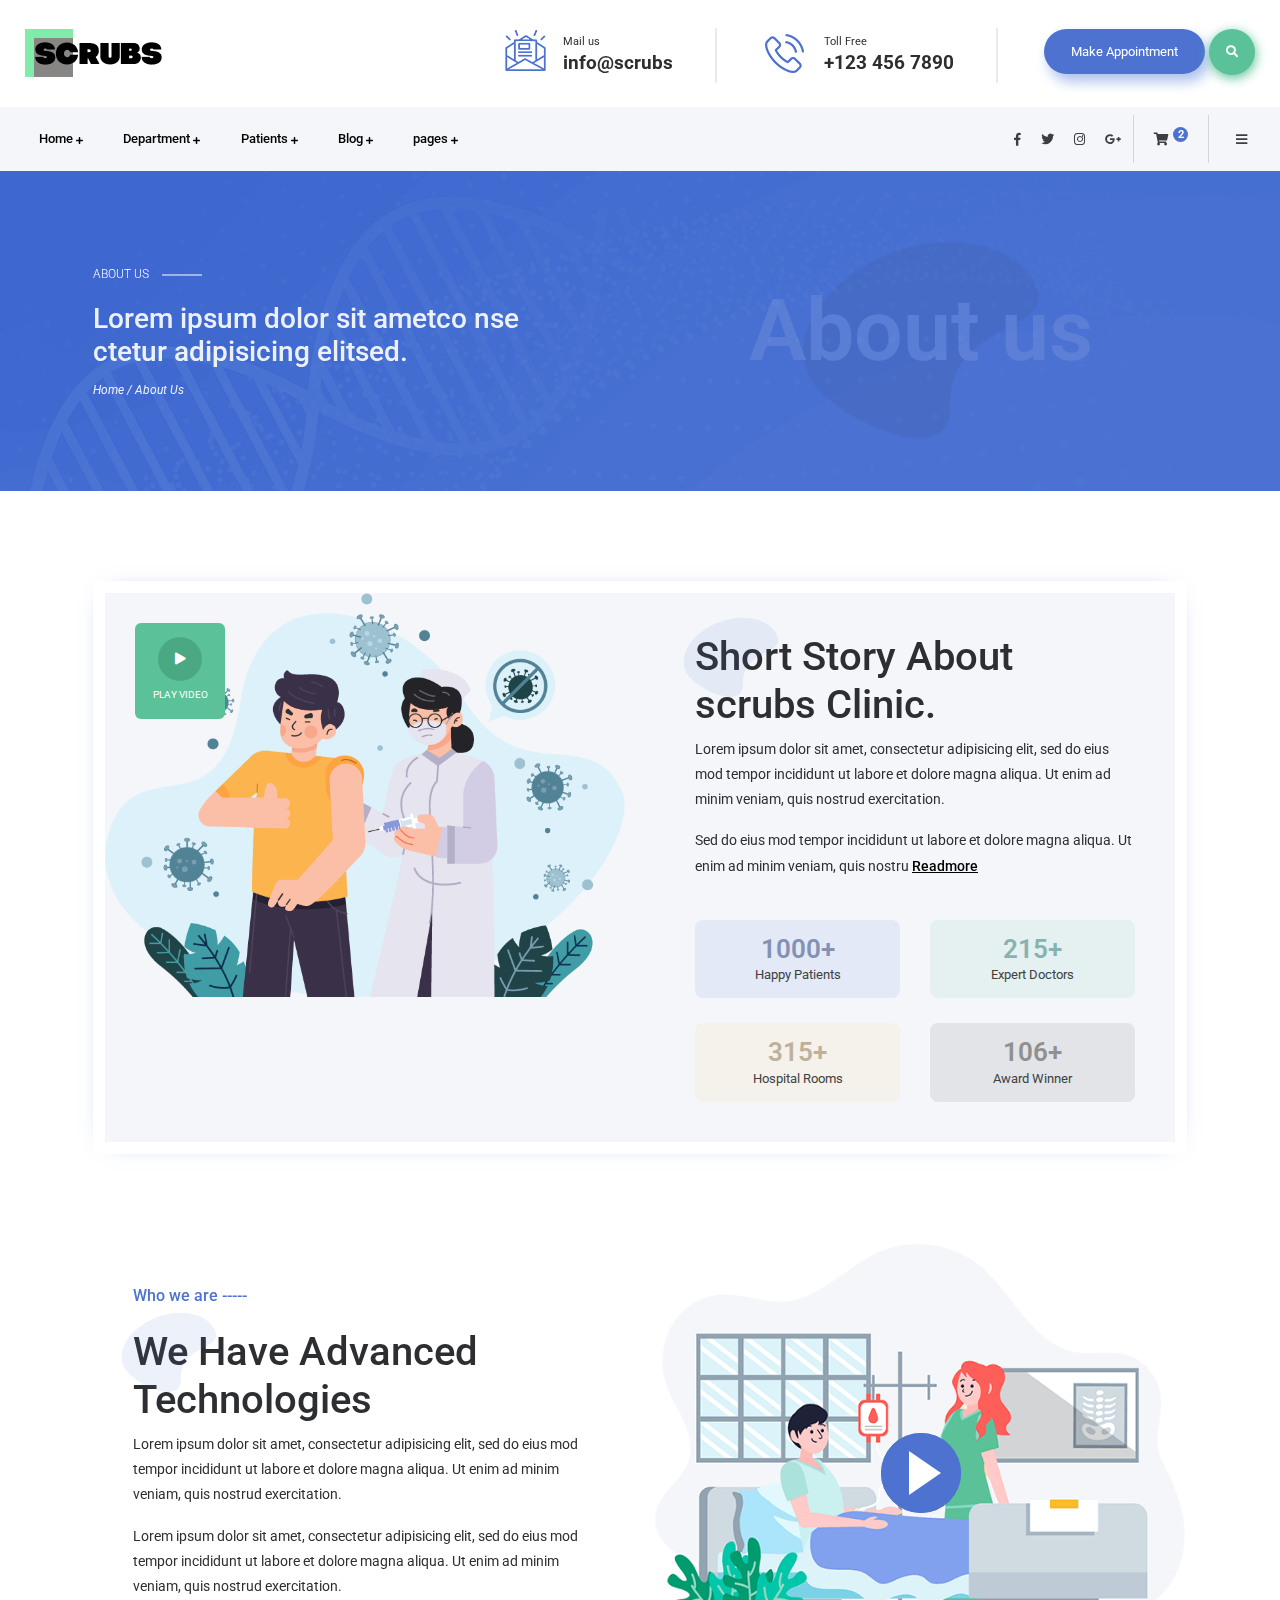
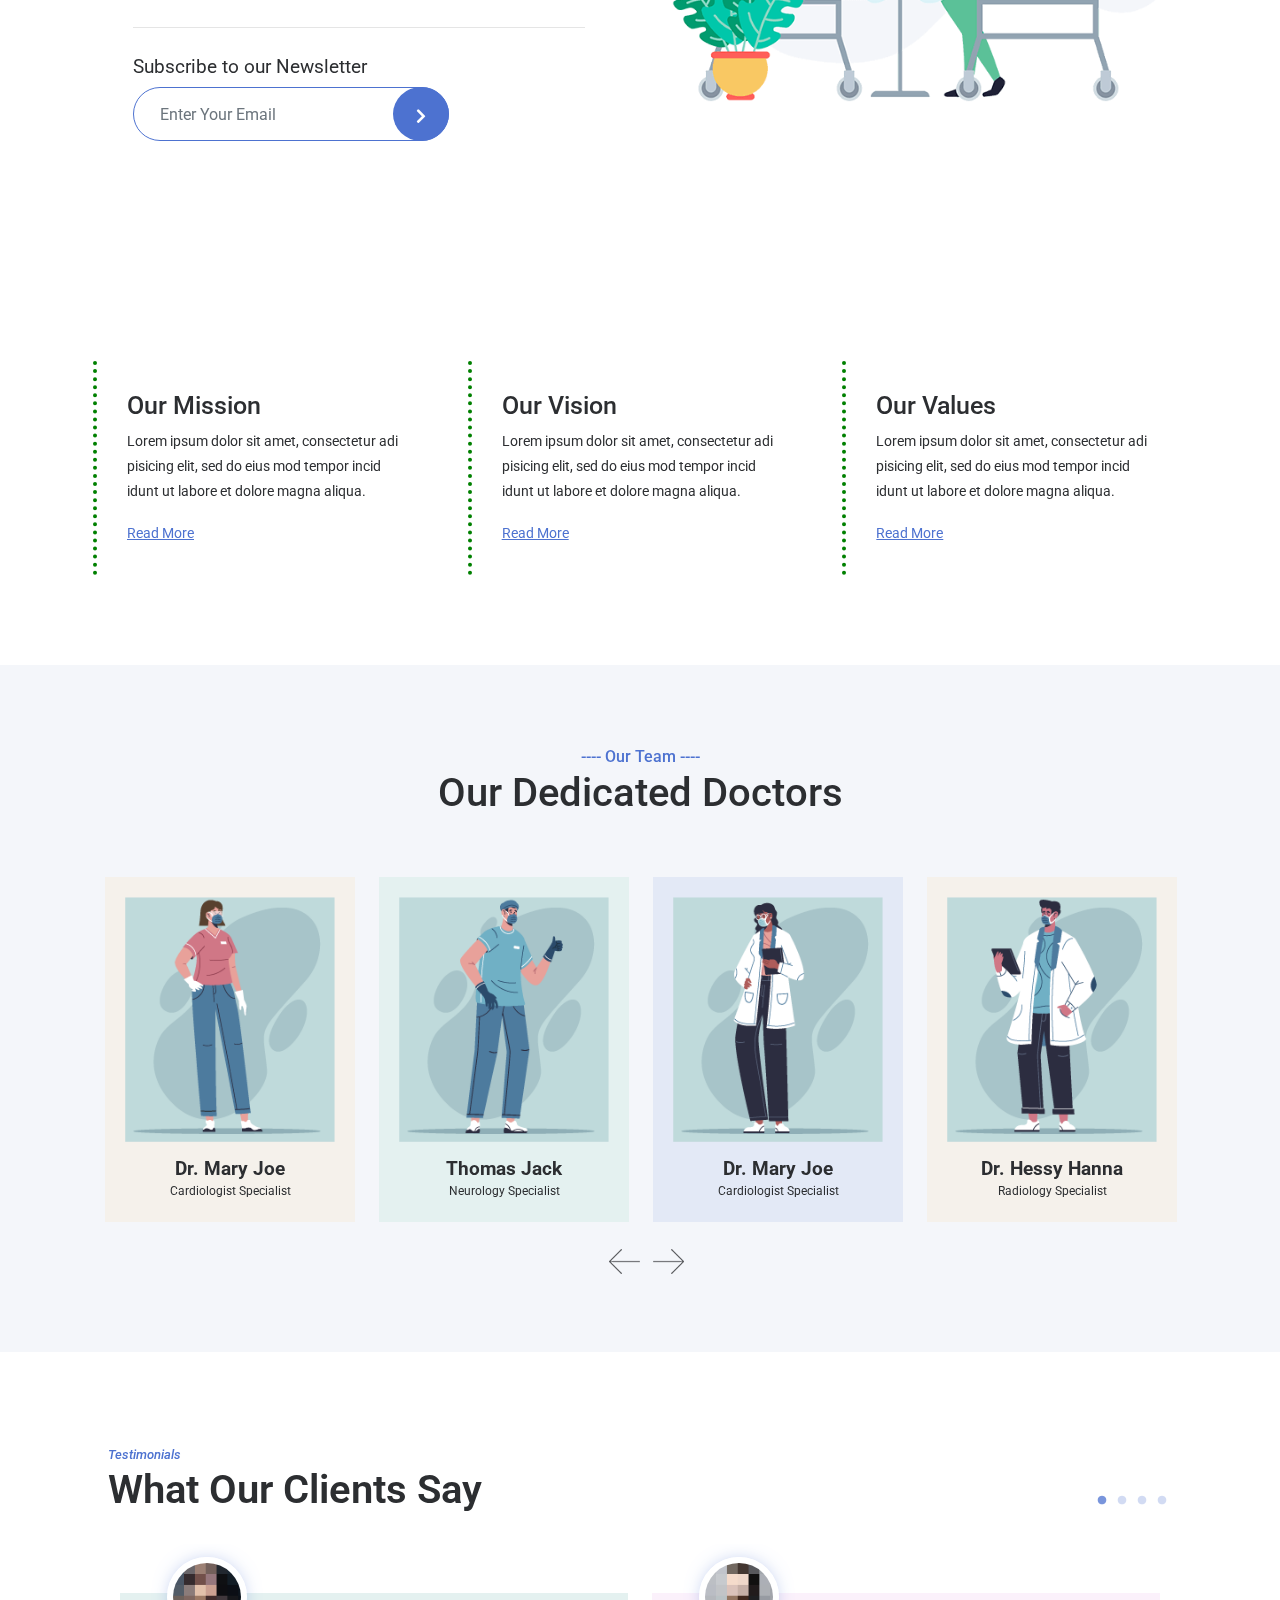
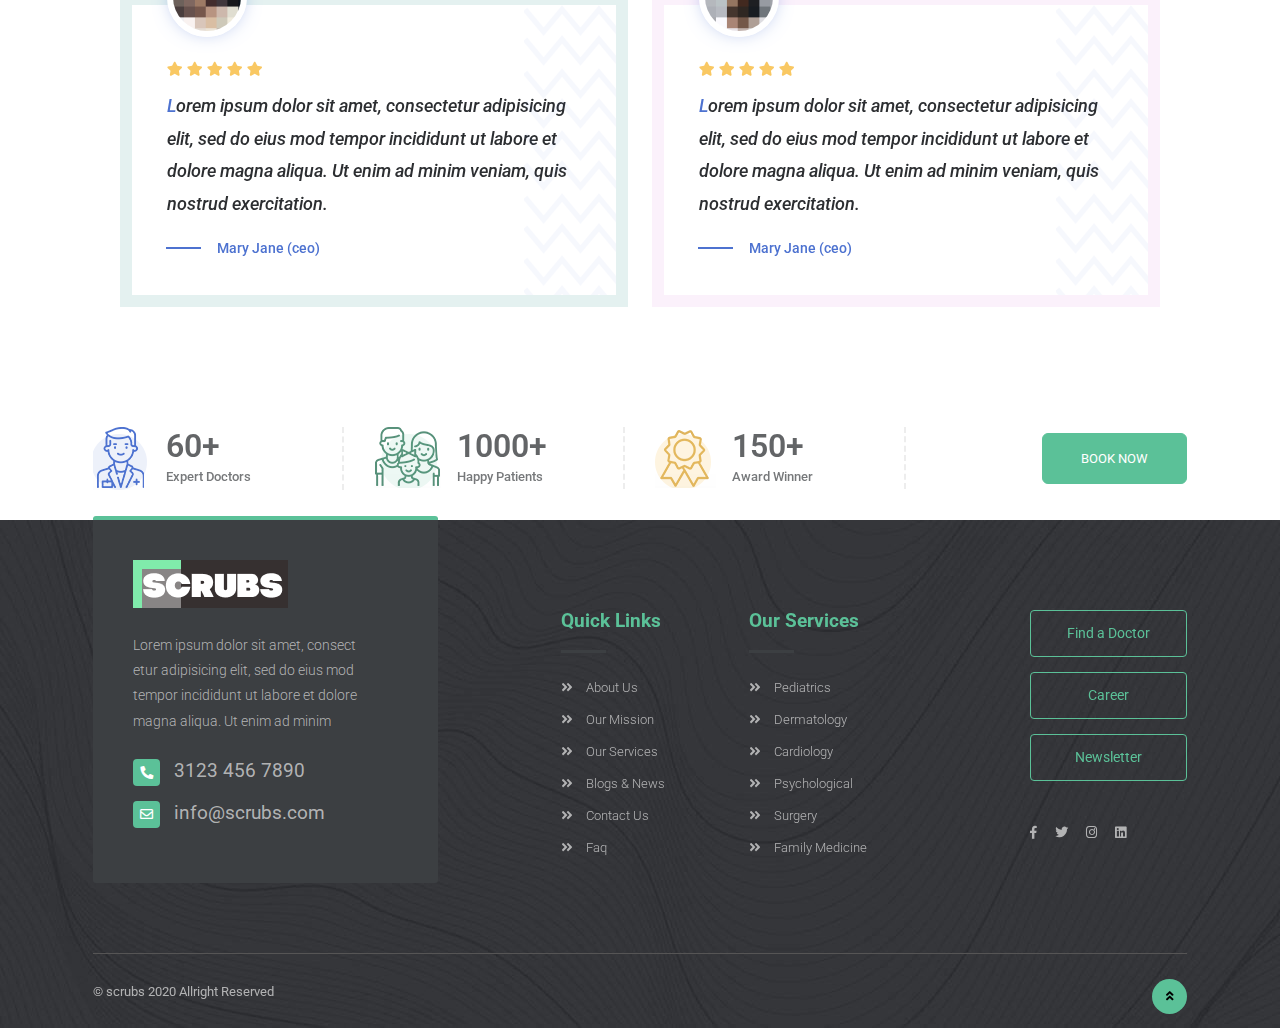
<file: about.html>
<!doctype html>
<html lang="zxx">

<head>
    <!-- Required meta tags -->
    <meta charset="utf-8">
    <meta name="viewport" content="width=device-width, initial-scale=1, shrink-to-fit=no">
    <!-- Bootstrap CSS -->
    <link rel="stylesheet" href="css/bootstrap.min.css">
    <!-- Google fonts -->
    <link href="https://fonts.googleapis.com/css?family=Roboto:300,400,500,700,900&display=swap" rel="stylesheet">
    <!-- Font Awesome CSS -->
    <link rel="stylesheet" href="css/all.css">
    <!-- Magnific popup CSS -->
    <link rel="stylesheet" href="css/magnific-popup.css" />
    <!-- Slick Slider CSS -->
    <link rel="stylesheet" href="css/slick.css">
    <link rel="stylesheet" href="css/slick-theme.css">
    <!-- Style CSS -->
    <link rel="stylesheet" href="css/style.css">
    <title>Scrubs</title>
</head>

<body>
    <!--==================== Header ====================-->
    <!-- top bar -->
    <section>
        <div class="container">
            <div class="row">
                <div class="col-md-12">
                    <div class="top-bar">
                        <div class="row">
                            <div class="col-lg-3 col-md-12">
                                <a class="navbar-brand" href="index.html"><img src="images/logo.png" alt="#"></a>
                            </div>
                            <div class="col-md-9 d-flex align-items-end">
                                <ul class="ml-auto">
                                    <li>
                                        <img src="images/mail-icon.png" alt="#">
                                        <div>
                                            <span>Mail us</span>
                                            <h4>info@scrubs</h4>
                                        </div>
                                    </li>
                                    <li>
                                        <img src="images/call-icon.png" alt="#">
                                        <div>
                                            <span>Toll Free</span>
                                            <h4>+123 456 7890</h4>
                                        </div>
                                    </li>
                                    <li class="appointment-btn">
                                        <a href="appointment.html" class="btn btn-primary">Make Appointment</a>
                                        <i class="fas fa-search"></i>
                                    </li>
                                </ul>
                            </div>
                        </div>
                    </div>
                </div>
            </div>
        </div>
    </section>
    <!--//End top bar -->
    <div class="light nav-big">
        <div class="container">
            <div class="row">
                <div class="col-md-12">
                    <!-- Nav menu -->
                    <nav class="navbar navbar-expand-lg navbar-light">
                        <button class="navbar-toggler" type="button" data-toggle="collapse" data-target="#navbarSupportedContent" aria-controls="navbarSupportedContent" aria-expanded="false" aria-label="Toggle navigation">
                            <span class="navbar-toggler-icon"></span>
                        </button>
                        <div class="collapse navbar-collapse" id="navbarSupportedContent">
                            <ul class="navbar-nav mr-auto nav-sub">
                                <li class="nav-item dropdown">
                                    <a class="nav-link dropdown-toggle" href="index.html" id="navbarDropdown" role="button" data-toggle="dropdown" aria-haspopup="true" aria-expanded="false">
                                        Home <i class="fas fa-plus"></i>
                                    </a>
                           <!--         <div class="dropdown-menu" aria-labelledby="navbarDropdown">
                                        <a class="dropdown-item" href="index.html">Home Page One</a>
                                        <a class="dropdown-item" href="index-2.html">Home Page Two</a>
                                        <a class="dropdown-item" href="index-3.html">Home Page Three</a>
                                    </div> -->
                                </li>
                                <li class="nav-item dropdown">
                                    <a class="nav-link dropdown-toggle" href="#" id="navbarDropdown1" role="button" data-toggle="dropdown" aria-haspopup="true" aria-expanded="false">
                                        Department <i class="fas fa-plus"></i>
                                    </a>
                                    <div class="dropdown-menu" aria-labelledby="navbarDropdown">
                                        <a class="dropdown-item" href="services.html">Dental Care</a>
                                        <a class="dropdown-item" href="services.html">Cardiology</a>
                                        <a class="dropdown-item" href="services.html">Neurology </a>
                                        <a class="dropdown-item" href="services.html">Eye Care</a>
                                    </div>
                                </li>
                                        <!-- Sub Menu -->
                                        <li class="nav-item dropdown">
                                            <a class="nav-link dropdown-toggle" href="#" data-toggle="dropdown"
                                                aria-haspopup="true" aria-expanded="false">
                                                Patients <i class="fas fa-plus"></i>
                                            </a>
                                            <ul class="dropdown-menu">
                                                <li class="dropdown">
                                                    <a class="dropdown-item dropdown-toggle" data-toggle="dropdown"
                                                        aria-haspopup="true" aria-expanded="false" href="services.html">Services <i class="fas fa-plus"></i></a>
                                                   <!--   <ul class="dropdown-menu dropdown-menu1">
                                                        <li><a class="dropdown-item" href="services.html">Services
                                                                One</a></li>
                                                        <li><a class="dropdown-item" href="services-2.html">Services
                                                                Two</a></li>
                                                        <li><a class="dropdown-item" href="services-3.html">Services
                                                                Three</a></li>
                                                                <li><a class="dropdown-item" href="services-detail.html">Service
                                                                    Detail</a></li>
                                                    </ul> -->
                                                </li>
                                                <li class="nav-item">
                                                    <a class="dropdown-item" href="appointment.html">Appointment</a>
                                                </li>
                                                <li class="dropdown">
                                                    <a class="dropdown-item dropdown-toggle" data-toggle="dropdown"
                                                        aria-haspopup="true" aria-expanded="false" href="doctors-2.html">Our Doctors <i class="fas fa-plus"></i></a>
                                                   <!--  <ul class="dropdown-menu dropdown-menu1">
                                                        <li><a class="dropdown-item" href="doctors.html">Doctors One</a></li>
                                                        <li><a class="dropdown-item" href="doctors-2.html">Doctors Two</a></li>
                                                        <li><a class="dropdown-item" href="doctors-3.html">Doctors Three</a></li>
                                                    </ul> -->
                                                </li>
                                                <li class="nav-item">
                                                    <a class="dropdown-item" href="pricing.html">Pricing</a>
                                                </li>
                                            </ul>
                                        </li>
                                        <!--//End Sub Menu -->
                                        <li class="nav-item dropdown">
                                            <a class="nav-link dropdown-toggle" href="#" id="navbarDropdown3"
                                                role="button" data-toggle="dropdown" aria-haspopup="true"
                                                aria-expanded="false"> Blog <i class="fas fa-plus"></i> </a>
                                       <!--     <div class="dropdown-menu" aria-labelledby="navbarDropdown">
                                                <a class="dropdown-item" href="blog-standard.html">Blog Stadared</a>
                                                <a class="dropdown-item" href="blog-list.html">Blog List</a>
                                                <a class="dropdown-item" href="blog-grid.html">Blog Grid</a>
                                                <a class="dropdown-item" href="blog-grid-2.html">Blog Grid-2</a>
                                                <a class="dropdown-item" href="blog-details.html">Blog Details</a>
                                            </div> -->
                                        </li>
                                <li class="nav-item dropdown">
                                    <a class="nav-link dropdown-toggle" href="#" id="navbarDropdown4" role="button" data-toggle="dropdown" aria-haspopup="true" aria-expanded="false">
                                        pages <i class="fas fa-plus"></i>
                                    </a>
                                    <div class="dropdown-menu" aria-labelledby="navbarDropdown">
                                        <a class="dropdown-item" href="about.html">About</a>
                                        <a class="dropdown-item" href="contact-us-2.html">Contact Us</a>
                                        <a class="dropdown-item" href="error.html">Error 404</a>
                                    </div>
                                </li>
                            </ul>
                            <ul class="nav-icon-wrap">
                                <li class="nav-item">
                                    <a class="nav-link" href="#"><i class="fab fa-facebook-f"></i></a>
                                </li>
                                <li class="nav-item">
                                    <a class="nav-link" href="#"><i class="fab fa-twitter"></i></a>
                                </li>
                                <li class="nav-item">
                                    <a class="nav-link" href="#"><i class="fab fa-instagram"></i></a>
                                </li>
                                <li class="nav-item">
                                    <a class="nav-link" href="#"><i class="fab fa-google-plus-g"></i></a>
                                </li>
                                <li class="nav-item cart-seperate">
                                    <a class="nav-link" href="#"><i class="fas fa-shopping-cart fa-top-search"></i> <span>2</span></a>
                                </li>
                                <li class="nav-item">
                                    <a class="nav-link" href="#"><i class="fas fa-bars"></i></a>
                                </li>
                            </ul>
                        </div>
                    </nav>
                    <!--//End Nav menu -->
                </div>
            </div>
        </div>
    </div>
    <!-- Sub header -->
    <section class="space sub-header">
        <div class="container container-custom">
            <div class="row">
                <div class="col-md-6">
                    <div class="sub-header_content">
                        <p>ABOUT US</p>
                        <h3>Lorem ipsum dolor sit ametco nse<br> ctetur adipisicing elitsed.</h3>
                        <span><i>Home / About Us</i></span>
                    </div>
                </div>
                <div class="col-md-6">
                    <div class="sub-header_main">
                        <h2>About us</h2>
                    </div>
                </div>
            </div>
        </div>
    </section>
    <!--//End Sub header -->
    <!--//End Header -->
    <!--==================== About Section ====================-->
    <section class="about-section space-mt">
        <div class="container container-custom">
            <div class="row">
                <div class="col-md-12">
                    <!-- About -->
                    <div class="about-video_block">
                        <div class="row">
                            <div class="col-md-12 col-lg-6">
                                <a href="https://www.youtube.com/watch?v=pBFQdxA-apI" class="video-play-img popup-youtube">
                                    <img src="images/about-img.jpg" class="img-fluid w-100" alt="#" />
                                    <div class="video-play-btn">
                                        <div class="video-play-icon">
                                            <i class="fas fa-play"></i>
                                        </div>
                                        <span>PLAY VIDEO</span>
                                    </div>
                                </a>
                            </div>
                            <div class="col-md-12 col-lg-6">
                                <div class="video-play-text">
                                    <h2>Short Story About scrubs Clinic.</h2>
                                    <p>
                                        Lorem ipsum dolor sit amet, consectetur adipisicing elit, sed do eius mod tempor incididunt ut labore et dolore magna aliqua. Ut enim ad minim veniam, quis nostrud exercitation.
                                    </p>
                                    <p>
                                        Sed do eius mod tempor incididunt ut labore et dolore magna aliqua. Ut enim ad minim veniam, quis nostru
                                        <a href="#">Readmore</a>
                                    </p>
                                    <div class="row">
                                        <div class="col-md-6">
                                            <div class="facilities blue">
                                                <h3>1000+</h3>
                                                <span>Happy Patients</span>
                                            </div>
                                        </div>
                                        <div class="col-md-6">
                                            <div class="facilities green">
                                                <h3>215+</h3>
                                                <span>Expert Doctors</span>
                                            </div>
                                        </div>
                                    </div>
                                    <div class="row">
                                        <div class="col-md-6">
                                            <div class="facilities yellow">
                                                <h3>315+</h3>
                                                <span>Hospital Rooms</span>
                                            </div>
                                        </div>
                                        <div class="col-md-6">
                                            <div class="facilities gray">
                                                <h3>106+</h3>
                                                <span>Award Winner</span>
                                            </div>
                                        </div>
                                    </div>
                                </div>
                            </div>
                        </div>
                    </div>
                    <!--//End About -->
                </div>
            </div>
        </div>
    </section>
    <!--//End About Section -->
    <!--==================== News ====================-->
    <section class="space-mb">
        <div class="container container-custom">
            <div class="row">
                <div class="col-md-6">
                    <div class="video-play-text">
                        <span>Who we are -----</span>
                        <h2>We Have Advanced Technologies</h2>
                        <p>
                            Lorem ipsum dolor sit amet, consectetur adipisicing elit, sed do eius mod tempor incididunt ut labore et dolore magna aliqua. Ut enim ad minim veniam, quis nostrud exercitation.
                        </p>
                        <p>
                            Lorem ipsum dolor sit amet, consectetur adipisicing elit, sed do eius mod tempor incididunt ut labore et dolore magna aliqua. Ut enim ad minim veniam, quis nostrud exercitation.
                        </p>
                        <hr />
                        <div class="newsletter-subscribe">
                            <h4>Subscribe to our Newsletter</h4>
                            <div class="newsletter-subscribe_form">
                                <input type="text" class="form-control" placeholder="Enter Your Email" />
                                <a href="#"><i class="fas fa-chevron-right"></i></a>
                            </div>
                        </div>
                    </div>
                </div>
                <div class="col-md-6">
                    <div class="news-img-block">
                        <img src="images/play-img.png" class="img-fluid" alt="#" />
                        <a class="video-play-button popup-youtube" href="https://www.youtube.com/watch?v=pBFQdxA-apI">
                            <span></span>
                        </a>
                        <div id="video-overlay" class="video-overlay">
                            <a class="video-overlay-close">&times;</a>
                        </div>
                    </div>
                </div>
            </div>
        </div>
    </section>
    <!--//End News -->
    <!--==================== Our Mission ====================-->
    <section class="space">
        <div class="container container-custom">
            <div class="row">
                <div class="col-md-4">
                    <div class="mission-wrap">
                        <h3>Our Mission</h3>
                        <p>Lorem ipsum dolor sit amet, consectetur adi pisicing elit, sed do eius mod tempor incid idunt ut labore et dolore magna aliqua.</p>
                        <a href="#">Read More</a>
                    </div>
                </div>
                <div class="col-md-4">
                    <div class="mission-wrap">
                        <h3>Our Vision</h3>
                        <p>Lorem ipsum dolor sit amet, consectetur adi pisicing elit, sed do eius mod tempor incid idunt ut labore et dolore magna aliqua.</p>
                        <a href="#">Read More</a>
                    </div>
                </div>
                <div class="col-md-4">
                    <div class="mission-wrap">
                        <h3>Our Values</h3>
                        <p>Lorem ipsum dolor sit amet, consectetur adi pisicing elit, sed do eius mod tempor incid idunt ut labore et dolore magna aliqua.</p>
                        <a href="#">Read More</a>
                    </div>
                </div>
            </div>
        </div>
    </section>
    <!--//End Our Mission -->
    <!--==================== Our Team ====================-->
    <section class="our-team light space">
        <div class="container container-custom">
            <div class="row">
                <div class="col-md-12">
                    <div class="sub-title_center">
                        <span>---- Our Team ----</span>
                        <h2>Our Dedicated Doctors</h2>
                    </div>
                </div>
            </div>
            <div class="row">
                <div class="col-md-12">
                    <div class="doctors-slider">
                        <div class="team-img_block yellow">
                            <div class="team-img-socila-block">
                                <img src="images/team1.jpg" class="img-fluid" alt="#" />
                                <ul class="social-icons">
                                    <li>
                                        <a href="#"><i class="fab fa-facebook-f"></i></a>
                                    </li>
                                    <li>
                                        <a href="#"><i class="fab fa-twitter"></i></a>
                                    </li>
                                    <li>
                                        <a href="#"><i class="fab fa-instagram"></i></a>
                                    </li>
                                    <li>
                                        <a href="#"><i class="fab fa-google-plus-g"></i></a>
                                    </li>
                                </ul>
                            </div>
                            <h4>Dr. Mary Joe</h4>
                            <p>Cardiologist Specialist</p>
                        </div>
                        <div class="team-img_block green">
                            <div class="team-img-socila-block">
                                <img src="images/team2.jpg" class="img-fluid" alt="#" />
                                <ul class="social-icons">
                                    <li>
                                        <a href="#"><i class="fab fa-facebook-f"></i></a>
                                    </li>
                                    <li>
                                        <a href="#"><i class="fab fa-twitter"></i></a>
                                    </li>
                                    <li>
                                        <a href="#"><i class="fab fa-instagram"></i></a>
                                    </li>
                                    <li>
                                        <a href="#"><i class="fab fa-google-plus-g"></i></a>
                                    </li>
                                </ul>
                            </div>
                            <h4>Thomas Jack</h4>
                            <p>Neurology Specialist</p>
                        </div>
                        <div class="team-img_block blue">
                            <div class="team-img-socila-block">
                                <img src="images/team3.jpg" class="img-fluid" alt="#" />
                                <ul class="social-icons">
                                    <li>
                                        <a href="#"><i class="fab fa-facebook-f"></i></a>
                                    </li>
                                    <li>
                                        <a href="#"><i class="fab fa-twitter"></i></a>
                                    </li>
                                    <li>
                                        <a href="#"><i class="fab fa-instagram"></i></a>
                                    </li>
                                    <li>
                                        <a href="#"><i class="fab fa-google-plus-g"></i></a>
                                    </li>
                                </ul>
                            </div>
                            <h4>Dr. Mary Joe</h4>
                            <p>Cardiologist Specialist</p>
                        </div>
                        <div class="team-img_block yellow">
                            <div class="team-img-socila-block">
                                <img src="images/team4.jpg" class="img-fluid" alt="#" />
                                <ul class="social-icons">
                                    <li>
                                        <a href="#"><i class="fab fa-facebook-f"></i></a>
                                    </li>
                                    <li>
                                        <a href="#"><i class="fab fa-twitter"></i></a>
                                    </li>
                                    <li>
                                        <a href="#"><i class="fab fa-instagram"></i></a>
                                    </li>
                                    <li>
                                        <a href="#"><i class="fab fa-google-plus-g"></i></a>
                                    </li>
                                </ul>
                            </div>
                            <h4>Dr. Hessy Hanna</h4>
                            <p>Radiology Specialist</p>
                        </div>
                        <div class="team-img_block blue">
                            <div class="team-img-socila-block">
                                <img src="images/team5.jpg" class="img-fluid" alt="#" />
                                <ul class="social-icons">
                                    <li>
                                        <a href="#"><i class="fab fa-facebook-f"></i></a>
                                    </li>
                                    <li>
                                        <a href="#"><i class="fab fa-twitter"></i></a>
                                    </li>
                                    <li>
                                        <a href="#"><i class="fab fa-instagram"></i></a>
                                    </li>
                                    <li>
                                        <a href="#"><i class="fab fa-google-plus-g"></i></a>
                                    </li>
                                </ul>
                            </div>
                            <h4>Dr. Mary Joe</h4>
                            <p>Cardiologist Specialist</p>
                        </div>
                    </div>
                </div>
            </div>
        </div>
    </section>
    <!--//End Our Team -->
    <!--==================== Testimonials ====================-->
    <section class="testimonial">
        <div class="container container-custom">
            <div class="col-md-12">
                <div class="heading-style1">
                    <span>Testimonials</span>
                    <h2>What Our Clients Say</h2>
                </div>
                <div class="testi-slider">
                    <div class="testimonial-wrap">
                        <img src="images/testi-img1.jpg" class="img-fluid testi-img-icon" alt="#" />
                        <ul>
                            <li><i class="fas fa-star"></i></li>
                            <li><i class="fas fa-star"></i></li>
                            <li><i class="fas fa-star"></i></li>
                            <li><i class="fas fa-star"></i></li>
                            <li><i class="fas fa-star"></i></li>
                        </ul>
                        <p>
                            <span>L</span>orem ipsum dolor sit amet, consectetur adipisicing elit, sed do eius mod tempor incididunt ut labore et dolore magna aliqua. Ut enim ad minim veniam, quis nostrud exercitation.
                        </p>
                        <span class="testi-name">Mary Jane (ceo)</span>
                        <div class="testi-styled-bg">
                            <img src="images/testi-side-img_05.png" class="img-fluid" alt="#" />
                        </div>
                    </div>
                    <div class="testimonial-wrap quaternary-br-color">
                        <img src="images/testi-img2.jpg" class="img-fluid testi-img-icon" alt="#" />
                        <ul>
                            <li><i class="fas fa-star"></i></li>
                            <li><i class="fas fa-star"></i></li>
                            <li><i class="fas fa-star"></i></li>
                            <li><i class="fas fa-star"></i></li>
                            <li><i class="fas fa-star"></i></li>
                        </ul>
                        <p>
                            <span>L</span>orem ipsum dolor sit amet, consectetur adipisicing elit, sed do eius mod tempor incididunt ut labore et dolore magna aliqua. Ut enim ad minim veniam, quis nostrud exercitation.
                        </p>
                        <span class="testi-name">Mary Jane (ceo)</span>
                        <div class="testi-styled-bg">
                            <img src="images/testi-side-img_05.png" class="img-fluid" alt="#" />
                        </div>
                    </div>
                    <div class="testimonial-wrap">
                        <img src="images/testi-img1.jpg" class="img-fluid testi-img-icon" alt="#" />
                        <ul>
                            <li><i class="fas fa-star"></i></li>
                            <li><i class="fas fa-star"></i></li>
                            <li><i class="fas fa-star"></i></li>
                            <li><i class="fas fa-star"></i></li>
                            <li><i class="fas fa-star"></i></li>
                        </ul>
                        <p>
                            <span>L</span>orem ipsum dolor sit amet, consectetur adipisicing elit, sed do eius mod tempor incididunt ut labore et dolore magna aliqua. Ut enim ad minim veniam, quis nostrud exercitation.
                        </p>
                        <span class="testi-name">Mary Jane (ceo)</span>
                        <div class="testi-styled-bg">
                            <img src="images/testi-side-img_05.png" class="img-fluid" alt="#" />
                        </div>
                    </div>
                    <div class="testimonial-wrap quaternary-br-color">
                        <img src="images/testi-img2.jpg" class="img-fluid testi-img-icon" alt="#" />
                      <!--   <ul>
                            <li><i class="fas fa-star"></i></li>
                            <li><i class="fas fa-star"></i></li>
                            <li><i class="fas fa-star"></i></li>
                            <li><i class="fas fa-star"></i></li>
                            <li><i class="fas fa-star"></i></li>
                        </ul> -->
                        <p>
                            <span>L</span>orem ipsum dolor sit amet, consectetur adipisicing elit, sed do eius mod tempor incididunt ut labore et dolore magna aliqua. Ut enim ad minim veniam, quis nostrud exercitation.
                        </p>
                        <span class="testi-name">Mary Jane (ceo)</span>
                        <div class="testi-styled-bg">
                            <img src="images/testi-side-img_05.png" class="img-fluid" alt="#" />
                        </div>
                    </div>
                </div>
            </div>
        </div>
    </section>
    <!--//End Testimonials -->
     <!--==================== Counter ====================-->      
     <section class="counter">
        <div class="container container-custom">
            <div class="row">
                <div class="col-sm-4 col-md-3 col-lg-3">
                    <div class="counter-block">
                        <img src="images/counter1.png" alt="#">
                        <div class="counter-text">
                            <h2>60+</h2>
                            <p>Expert Doctors</p>
                        </div>
                    </div>
                </div>
                <div class="col-sm-4 col-md-3 col-lg-3">
                    <div class="counter-block">
                        <img src="images/counter2.png" alt="#">
                        <div class="counter-text">
                            <h2>1000+</h2>
                            <p>Happy Patients</p>
                        </div>
                    </div>
                </div>
                <div class="col-sm-4 col-md-3 col-lg-3">
                    <div class="counter-block">
                        <img src="images/counter3.png" alt="#">
                        <div class="counter-text">
                            <h2>150+</h2>
                            <p>Award Winner</p>
                        </div>
                    </div>
                </div>
                <div class="col-sm-12 col-md-3 col-lg-3 d-flex align-items-center justify-content-end">
                    <div class="counter-btn_block">
                        <a href="#" class="btn btn-success">BOOK NOW</a>
                    </div>
                </div>
            </div>
        </div>
    </section>
    <!--//End Counter -->
    <!--==================== Footer ====================-->
    <footer>
        <div class="container container-custom">
            <div class="row">
                <div class="col-sm-12 col-md-12 col-lg-4">
                    <div class="foot-contact-block">
                        <img src="images/foot-logo.png" class="img-fluid" alt="#" />
                        <p>
                            Lorem ipsum dolor sit amet, consect <br /> etur adipisicing elit, sed do eius mod <br />
                            tempor incididunt ut labore et dolore<br /> magna aliqua. Ut enim ad minim
                        </p>
                        <a href="tel:31234567890">
                            <h4><i class="fas fa-phone"></i>3123 456 7890</h4>
                        </a>
                        <a href="mailto:info@scrubs.com">
                            <h4><i class="far fa-envelope"></i>info@scrubs.com</h4>
                        </a>
                    </div>
                </div>
                <div class="col-sm-6 col-md-4 col-lg-2 offset-lg-1">
                    <div class="foot-link-box">
                        <h4>Quick Links</h4>
                        <ul>
                            <li>
                                <a href="#"><i class="fas fa-angle-double-right"></i>About Us</a>
                            </li>
                            <li>
                                <a href="#"><i class="fas fa-angle-double-right"></i>Our Mission</a>
                            </li>
                            <li>
                                <a href="#"><i class="fas fa-angle-double-right"></i>Our Services</a>
                            </li>
                            <li>
                                <a href="#"><i class="fas fa-angle-double-right"></i>Blogs & News</a>
                            </li>
                            <li>
                                <a href="#"><i class="fas fa-angle-double-right"></i>Contact Us</a>
                            </li>
                            <li>
                                <a href="#"><i class="fas fa-angle-double-right"></i>Faq</a>
                            </li>
                        </ul>
                    </div>
                </div>
                <div class="col-sm-6 col-md-4 col-lg-2">
                    <div class="foot-link-box">
                        <h4>Our Services</h4>
                        <ul>
                            <li>
                                <a href="#"><i class="fas fa-angle-double-right"></i>Pediatrics</a>
                            </li>
                            <li>
                                <a href="#"><i class="fas fa-angle-double-right"></i>Dermatology</a>
                            </li>
                            <li>
                                <a href="#"><i class="fas fa-angle-double-right"></i>Cardiology</a>
                            </li>
                            <li>
                                <a href="#"><i class="fas fa-angle-double-right"></i>Psychological</a>
                            </li>
                            <li>
                                <a href="#"><i class="fas fa-angle-double-right"></i>Surgery</a>
                            </li>
                            <li>
                                <a href="#"><i class="fas fa-angle-double-right"></i>Family Medicine</a>
                            </li>
                        </ul>
                    </div>
                </div>
                <div class="col-md-4 col-lg-2 offset-lg-1">
                    <div class="foot-link-box footlink-box_btn">
                        <a href="#" class="btn btn-outline-success">Find a Doctor</a>
                        <a href="#" class="btn btn-outline-success">Career</a>
                        <a href="#" class="btn btn-outline-success">Newsletter</a>
                        <ul>
                            <li>
                                <a href="#"><i class="fab fa-facebook-f"></i></a>
                            </li>
                            <li>
                                <a href="#"><i class="fab fa-twitter"></i></a>
                            </li>
                            <li>
                                <a href="#"><i class="fab fa-instagram"></i></a>
                            </li>
                            <li>
                                <a href="#"><i class="fab fa-linkedin"></i></a>
                            </li>
                        </ul>
                    </div>
                </div>
            </div>
            <div class="row">
                <div class="col-md-12">
                    <div class="copyright">
                        <p>© scrubs 2020 Allright Reserved</p>
                        <a href="#" id="scroll"><i class="fas fa-angle-double-up"></i></a>
                    </div>
                </div>
            </div>
        </div>
    </footer>
    <!--//End Footer -->
    <!-- Optional JavaScript -->
    <!-- jQuery first, then Popper.js, then Bootstrap JS -->
    <script src="js/jquery-3.5.1.min.js"></script>
    <script src="js/popper.min.js"></script>
    <script src="js/bootstrap.min.js"></script>
    <!-- Slick Slider Js -->
    <script src="js/slick.min.js"></script>
    <!-- Magnific popup Js -->
    <script src="js/jquery.magnific-popup.min.js"></script>
    <!-- Script Js -->
    <script src="js/script.js"></script>
</body>

</html>
</file>
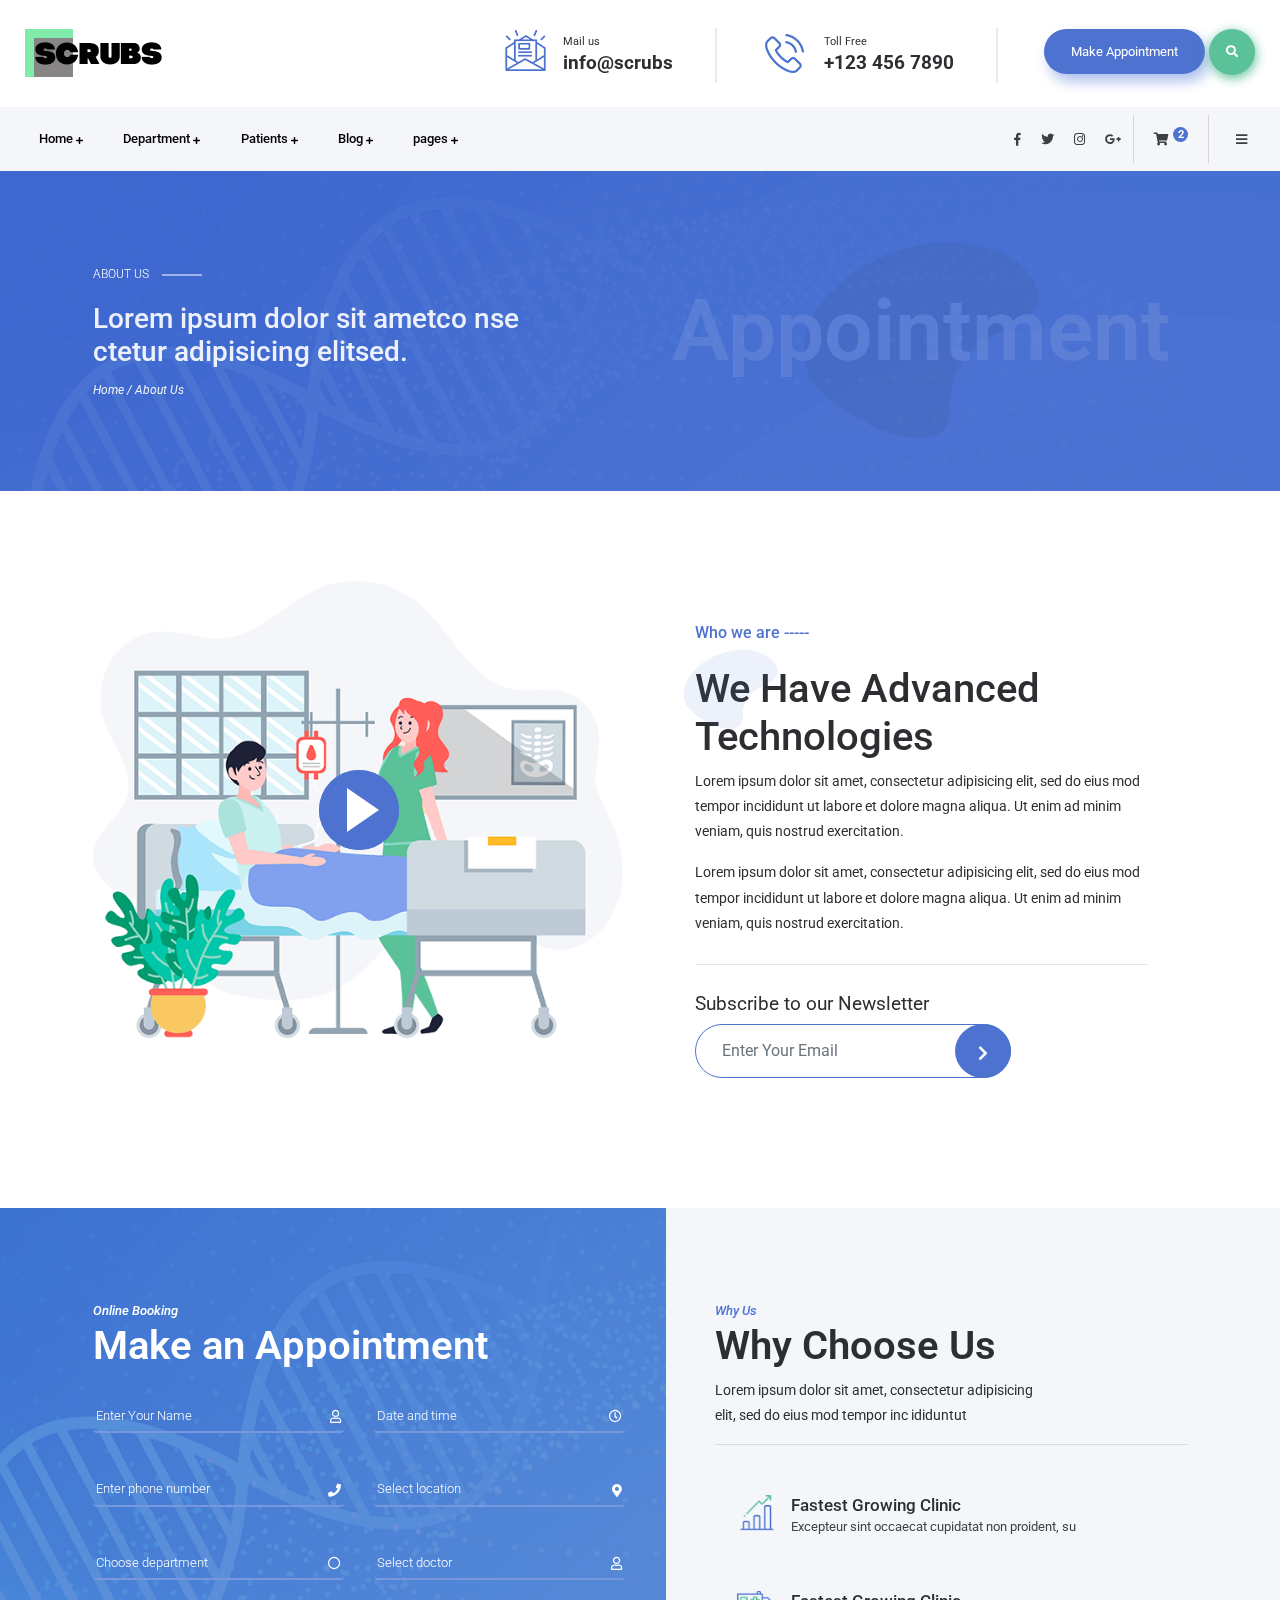
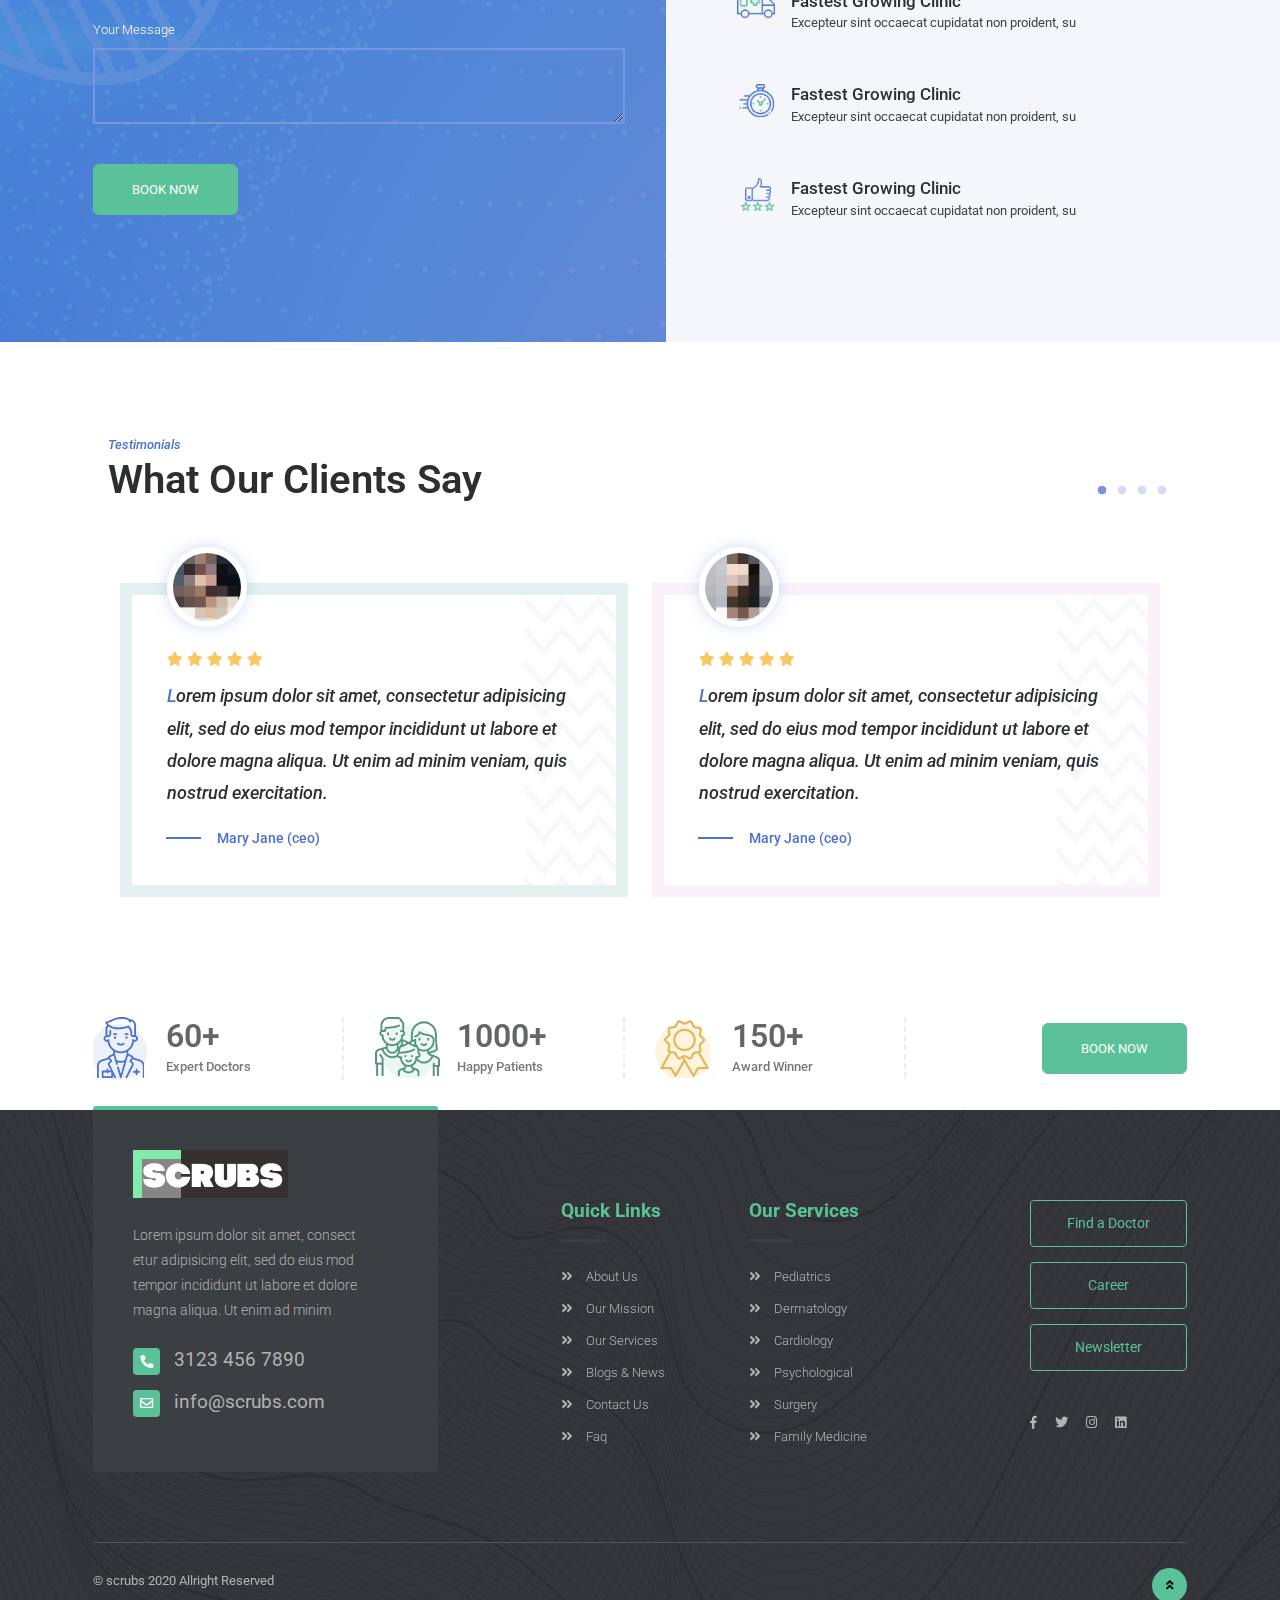
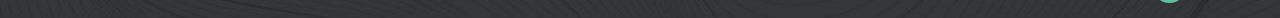
<file: appointment.html>
<!doctype html>
<html lang="zxx">

<head>
    <!-- Required meta tags -->
    <meta charset="utf-8">
    <meta name="viewport" content="width=device-width, initial-scale=1, shrink-to-fit=no">
    <!-- Bootstrap CSS -->
    <link rel="stylesheet" href="css/bootstrap.min.css">
    <!-- Google fonts -->
    <link href="https://fonts.googleapis.com/css?family=Roboto:300,400,500,700,900&display=swap" rel="stylesheet">
    <!-- Font Awesome CSS -->
    <link rel="stylesheet" href="css/all.css">
    <!-- Slick Slider CSS -->
    <link rel="stylesheet" href="css/slick.css">
    <link rel="stylesheet" href="css/slick-theme.css">
    <!-- Magnific popup CSS -->
    <link rel="stylesheet" href="css/magnific-popup.css" />
    <!-- Style CSS -->
    <link rel="stylesheet" href="css/style.css">
    <title>Scrubs</title>
</head>

<body>
    <!--==================== Header ====================-->
    <!-- top bar -->
    <section>
        <div class="container">
            <div class="row">
                <div class="col-md-12">
                    <div class="top-bar">
                        <div class="row">
                            <div class="col-lg-3 col-md-12">
                                <a class="navbar-brand" href="index.html"><img src="images/logo.png" alt="#"></a>
                            </div>
                            <div class="col-md-9 d-flex align-items-end">
                                <ul class="ml-auto">
                                    <li>
                                        <img src="images/mail-icon.png" alt="#">
                                        <div>
                                            <span>Mail us</span>
                                            <h4>info@scrubs</h4>
                                        </div>
                                    </li>
                                    <li>
                                        <img src="images/call-icon.png" alt="#">
                                        <div>
                                            <span>Toll Free</span>
                                            <h4>+123 456 7890</h4>
                                        </div>
                                    </li>
                                    <li class="appointment-btn">
                                        <a href="appointment.html" class="btn btn-primary">Make Appointment</a>
                                        <i class="fas fa-search"></i>
                                    </li>
                                </ul>
                            </div>
                        </div>
                    </div>
                </div>
            </div>
        </div>
    </section>
    <!--//End top bar -->
    <div class="light nav-big">
        <div class="container">
            <div class="row">
                <div class="col-md-12">
                    <!-- Nav menu -->
                    <nav class="navbar navbar-expand-lg navbar-light">
                        <button class="navbar-toggler" type="button" data-toggle="collapse" data-target="#navbarSupportedContent" aria-controls="navbarSupportedContent" aria-expanded="false" aria-label="Toggle navigation">
                            <span class="navbar-toggler-icon"></span>
                        </button>
                        <div class="collapse navbar-collapse" id="navbarSupportedContent">
                            <ul class="navbar-nav mr-auto nav-sub">
                                <li class="nav-item dropdown">
                                    <a class="nav-link dropdown-toggle" href="index.html" id="navbarDropdown" role="button" data-toggle="dropdown" aria-haspopup="true" aria-expanded="false">
                                        Home <i class="fas fa-plus"></i>
                                    </a>
                           <!--         <div class="dropdown-menu" aria-labelledby="navbarDropdown">
                                        <a class="dropdown-item" href="index.html">Home Page One</a>
                                        <a class="dropdown-item" href="index-2.html">Home Page Two</a>
                                        <a class="dropdown-item" href="index-3.html">Home Page Three</a>
                                    </div> -->
                                </li>
                                <li class="nav-item dropdown">
                                    <a class="nav-link dropdown-toggle" href="#" id="navbarDropdown1" role="button" data-toggle="dropdown" aria-haspopup="true" aria-expanded="false">
                                        Department <i class="fas fa-plus"></i>
                                    </a>
                                    <div class="dropdown-menu" aria-labelledby="navbarDropdown">
                                        <a class="dropdown-item" href="services.html">Dental Care</a>
                                        <a class="dropdown-item" href="services.html">Cardiology</a>
                                        <a class="dropdown-item" href="services.html">Neurology </a>
                                        <a class="dropdown-item" href="services.html">Eye Care</a>
                                    </div>
                                </li>
                                        <!-- Sub Menu -->
                                        <li class="nav-item dropdown">
                                            <a class="nav-link dropdown-toggle" href="#" data-toggle="dropdown"
                                                aria-haspopup="true" aria-expanded="false">
                                                Patients <i class="fas fa-plus"></i>
                                            </a>
                                            <ul class="dropdown-menu">
                                                <li class="dropdown">
                                                    <a class="dropdown-item dropdown-toggle" data-toggle="dropdown"
                                                        aria-haspopup="true" aria-expanded="false" href="services.html">Services <i class="fas fa-plus"></i></a>
                                                   <!--   <ul class="dropdown-menu dropdown-menu1">
                                                        <li><a class="dropdown-item" href="services.html">Services
                                                                One</a></li>
                                                        <li><a class="dropdown-item" href="services-2.html">Services
                                                                Two</a></li>
                                                        <li><a class="dropdown-item" href="services-3.html">Services
                                                                Three</a></li>
                                                                <li><a class="dropdown-item" href="services-detail.html">Service
                                                                    Detail</a></li>
                                                    </ul> -->
                                                </li>
                                                <li class="nav-item">
                                                    <a class="dropdown-item" href="appointment.html">Appointment</a>
                                                </li>
                                                <li class="dropdown">
                                                    <a class="dropdown-item dropdown-toggle" data-toggle="dropdown"
                                                        aria-haspopup="true" aria-expanded="false" href="doctors-2.html">Our Doctors <i class="fas fa-plus"></i></a>
                                                   <!--  <ul class="dropdown-menu dropdown-menu1">
                                                        <li><a class="dropdown-item" href="doctors.html">Doctors One</a></li>
                                                        <li><a class="dropdown-item" href="doctors-2.html">Doctors Two</a></li>
                                                        <li><a class="dropdown-item" href="doctors-3.html">Doctors Three</a></li>
                                                    </ul> -->
                                                </li>
                                                <li class="nav-item">
                                                    <a class="dropdown-item" href="pricing.html">Pricing</a>
                                                </li>
                                            </ul>
                                        </li>
                                        <!--//End Sub Menu -->
                                        <li class="nav-item dropdown">
                                            <a class="nav-link dropdown-toggle" href="#" id="navbarDropdown3"
                                                role="button" data-toggle="dropdown" aria-haspopup="true"
                                                aria-expanded="false"> Blog <i class="fas fa-plus"></i> </a>
                                       <!--     <div class="dropdown-menu" aria-labelledby="navbarDropdown">
                                                <a class="dropdown-item" href="blog-standard.html">Blog Stadared</a>
                                                <a class="dropdown-item" href="blog-list.html">Blog List</a>
                                                <a class="dropdown-item" href="blog-grid.html">Blog Grid</a>
                                                <a class="dropdown-item" href="blog-grid-2.html">Blog Grid-2</a>
                                                <a class="dropdown-item" href="blog-details.html">Blog Details</a>
                                            </div> -->
                                        </li>
                                <li class="nav-item dropdown">
                                    <a class="nav-link dropdown-toggle" href="#" id="navbarDropdown4" role="button" data-toggle="dropdown" aria-haspopup="true" aria-expanded="false">
                                        pages <i class="fas fa-plus"></i>
                                    </a>
                                    <div class="dropdown-menu" aria-labelledby="navbarDropdown">
                                        <a class="dropdown-item" href="about.html">About</a>
                                        <a class="dropdown-item" href="contact-us-2.html">Contact Us</a>
                                        <a class="dropdown-item" href="error.html">Error 404</a>
                                    </div>
                                </li>
                            </ul>
                            <ul class="nav-icon-wrap">
                                <li class="nav-item">
                                    <a class="nav-link" href="#"><i class="fab fa-facebook-f"></i></a>
                                </li>
                                <li class="nav-item">
                                    <a class="nav-link" href="#"><i class="fab fa-twitter"></i></a>
                                </li>
                                <li class="nav-item">
                                    <a class="nav-link" href="#"><i class="fab fa-instagram"></i></a>
                                </li>
                                <li class="nav-item">
                                    <a class="nav-link" href="#"><i class="fab fa-google-plus-g"></i></a>
                                </li>
                                <li class="nav-item cart-seperate">
                                    <a class="nav-link" href="#"><i class="fas fa-shopping-cart fa-top-search"></i> <span>2</span></a>
                                </li>
                                <li class="nav-item">
                                    <a class="nav-link" href="#"><i class="fas fa-bars"></i></a>
                                </li>
                            </ul>
                        </div>
                    </nav>
                    <!--//End Nav menu -->
                </div>
            </div>
        </div>
    </div>
    <!-- Sub header -->
    <section class="space sub-header">
        <div class="container container-custom">
            <div class="row">
                <div class="col-md-6">
                    <div class="sub-header_content">
                        <p>ABOUT US</p>
                        <h3>Lorem ipsum dolor sit ametco nse<br> ctetur adipisicing elitsed.</h3>
                        <span><i>Home / About Us</i></span>
                    </div>
                </div>
                <div class="col-md-6">
                    <div class="sub-header_main">
                        <h2>Appointment</h2>
                    </div>
                </div>
            </div>
        </div>
    </section>
    <!--//End Sub header -->
    <!--//End Header -->
    <!--==================== News ====================-->
    <section class="space">
        <div class="container container-custom">
            <div class="row">
                <div class="col-md-6">
                    <div class="news-img-block">
                        <img src="images/play-img.png" class="img-fluid" alt="#" />
                        <a class="video-play-button popup-youtube" href="https://www.youtube.com/watch?v=pBFQdxA-apI">
                            <span></span>
                        </a>
                        <div id="video-overlay" class="video-overlay">
                            <a class="video-overlay-close">&times;</a>
                        </div>
                    </div>
                </div>
                <div class="col-md-6">
                    <div class="video-play-text">
                        <span>Who we are -----</span>
                        <h2>We Have Advanced Technologies</h2>
                        <p>
                            Lorem ipsum dolor sit amet, consectetur adipisicing elit, sed do eius mod tempor incididunt ut labore et dolore magna aliqua. Ut enim ad minim veniam, quis nostrud exercitation.
                        </p>
                        <p>
                            Lorem ipsum dolor sit amet, consectetur adipisicing elit, sed do eius mod tempor incididunt ut labore et dolore magna aliqua. Ut enim ad minim veniam, quis nostrud exercitation.
                        </p>
                        <hr />
                        <div class="newsletter-subscribe">
                            <h4>Subscribe to our Newsletter</h4>
                            <div class="newsletter-subscribe_form">
                                <input type="text" class="form-control" placeholder="Enter Your Email" />
                                <a href="#"><i class="fas fa-chevron-right"></i></a>
                            </div>
                        </div>
                    </div>
                </div>
            </div>
        </div>
    </section>
    <!--//End News -->
    <!--==================== Appointment ====================-->
    <section class="space background-bg4">
        <div class="container container-custom">
            <div class="row">
                <div class="col-md-12 col-lg-6">
                    <div class="appointment-form_wrap">
                        <div class="heading-style1">
                            <span>Online Booking</span>
                            <h2>Make an Appointment</h2>
                        </div>
                        <form action="#">
                            <div class="row">
                                <div class="col-md-6">
                                    <div class="form-group form-group-cutom">
                                        <input type="email" class="form-control form-custom" placeholder="Enter Your Name">
                                        <i class="far fa-user"></i>
                                    </div>
                                </div>
                                <div class="col-md-6">
                                    <div class="form-group form-group-cutom">
                                        <input type="number" class="form-control form-custom" placeholder="Date and time">
                                        <i class="far fa-clock"></i>
                                    </div>
                                </div>
                            </div>
                            <div class="row">
                                <div class="col-md-6">
                                    <div class="form-group form-group-cutom">
                                        <input type="number" class="form-control form-custom" placeholder="Enter phone number">
                                        <i class="fas fa-phone"></i>
                                    </div>
                                </div>
                                <div class="col-md-6">
                                    <div class="form-group form-group-cutom">
                                        <input type="text" class="form-control form-custom" placeholder="Select location">
                                        <i class="fas fa-map-marker-alt"></i>
                                    </div>
                                </div>
                            </div>
                            <div class="row">
                                <div class="col-md-6">
                                    <div class="form-group form-group-cutom">
                                        <input type="text" class="form-control form-custom" placeholder="Choose department">
                                        <i class="far fa-circle"></i>
                                    </div>
                                </div>
                                <div class="col-md-6">
                                    <div class="form-group form-group-cutom">
                                        <input type="text" class="form-control form-custom" placeholder="Select doctor">
                                        <i class="far fa-user"></i>
                                    </div>
                                </div>
                            </div>
                            <div class="row">
                                <div class="col-md-12">
                                    <div class="form-group form-group-cutom">
                                        <label for="exampleFormControlTextarea1">Your Message</label>
                                        <textarea class="form-control" id="exampleFormControlTextarea1" rows="3"></textarea>
                                    </div>
                                </div>
                            </div>
                            <div class="row">
                                <div class="col-md-12">
                                    <a href="#" class="btn btn-success">BOOK NOW</a>
                                </div>
                            </div>
                        </form>
                    </div>
                </div>
                <div class="col-md-12 col-lg-6">
                    <div class="why-choose_block">
                        <div class="heading-style1">
                            <span>Why Us</span>
                            <h2>Why Choose Us</h2>
                            <p>Lorem ipsum dolor sit amet, consectetur adipisicing <br> elit, sed do eius mod tempor inc ididuntut</p>
                            <hr>
                        </div>
                        <div class="whychoose-wrap">
                            <img src="images/icon1.png" alt="#">
                            <div class="whychoose-text_block">
                                <h4>Fastest Growing Clinic</h4>
                                <p>Excepteur sint occaecat cupidatat non proident, su</p>
                            </div>
                        </div>
                        <div class="whychoose-wrap">
                            <img src="images/icon2.png" alt="#">
                            <div class="whychoose-text_block">
                                <h4>Fastest Growing Clinic</h4>
                                <p>Excepteur sint occaecat cupidatat non proident, su</p>
                            </div>
                        </div>
                        <div class="whychoose-wrap">
                            <img src="images/icon3.png" alt="#">
                            <div class="whychoose-text_block">
                                <h4>Fastest Growing Clinic</h4>
                                <p>Excepteur sint occaecat cupidatat non proident, su</p>
                            </div>
                        </div>
                        <div class="whychoose-wrap">
                            <img src="images/icon4.png" alt="#">
                            <div class="whychoose-text_block">
                                <h4>Fastest Growing Clinic</h4>
                                <p>Excepteur sint occaecat cupidatat non proident, su</p>
                            </div>
                        </div>
                    </div>
                </div>
            </div>
        </div>
    </section>
    <!--//End Appointment -->
    <!--==================== Testimonials ====================-->
    <section class="space">
        <div class="container container-custom">
            <div class="col-md-12">
                <div class="heading-style1">
                    <span>Testimonials</span>
                    <h2>What Our Clients Say</h2>
                </div>
                <div class="testi-slider">
                    <div class="testimonial-wrap">
                        <img src="images/testi-img1.jpg" class="img-fluid testi-img-icon" alt="#" />
                        <ul>
                            <li><i class="fas fa-star"></i></li>
                            <li><i class="fas fa-star"></i></li>
                            <li><i class="fas fa-star"></i></li>
                            <li><i class="fas fa-star"></i></li>
                            <li><i class="fas fa-star"></i></li>
                        </ul>
                        <p>
                            <span>L</span>orem ipsum dolor sit amet, consectetur adipisicing elit, sed do eius mod tempor incididunt ut labore et dolore magna aliqua. Ut enim ad minim veniam, quis nostrud exercitation.
                        </p>
                        <span class="testi-name">Mary Jane (ceo)</span>
                        <div class="testi-styled-bg">
                            <img src="images/testi-side-img_05.png" class="img-fluid" alt="#" />
                        </div>
                    </div>
                    <div class="testimonial-wrap quaternary-br-color">
                        <img src="images/testi-img2.jpg" class="img-fluid testi-img-icon" alt="#" />
                        <ul>
                            <li><i class="fas fa-star"></i></li>
                            <li><i class="fas fa-star"></i></li>
                            <li><i class="fas fa-star"></i></li>
                            <li><i class="fas fa-star"></i></li>
                            <li><i class="fas fa-star"></i></li>
                        </ul>
                        <p>
                            <span>L</span>orem ipsum dolor sit amet, consectetur adipisicing elit, sed do eius mod tempor incididunt ut labore et dolore magna aliqua. Ut enim ad minim veniam, quis nostrud exercitation.
                        </p>
                        <span class="testi-name">Mary Jane (ceo)</span>
                        <div class="testi-styled-bg">
                            <img src="images/testi-side-img_05.png" class="img-fluid" alt="#" />
                        </div>
                    </div>
                    <div class="testimonial-wrap">
                        <img src="images/testi-img1.jpg" class="img-fluid testi-img-icon" alt="#" />
                        <ul>
                            <li><i class="fas fa-star"></i></li>
                            <li><i class="fas fa-star"></i></li>
                            <li><i class="fas fa-star"></i></li>
                            <li><i class="fas fa-star"></i></li>
                            <li><i class="fas fa-star"></i></li>
                        </ul>
                        <p>
                            <span>L</span>orem ipsum dolor sit amet, consectetur adipisicing elit, sed do eius mod tempor incididunt ut labore et dolore magna aliqua. Ut enim ad minim veniam, quis nostrud exercitation.
                        </p>
                        <span class="testi-name">Mary Jane (ceo)</span>
                        <div class="testi-styled-bg">
                            <img src="images/testi-side-img_05.png" class="img-fluid" alt="#" />
                        </div>
                    </div>
                    <div class="testimonial-wrap quaternary-br-color">
                        <img src="images/testi-img2.jpg" class="img-fluid testi-img-icon" alt="#" />
                     <!--   <ul>
                            <li><i class="fas fa-star"></i></li>
                            <li><i class="fas fa-star"></i></li>
                            <li><i class="fas fa-star"></i></li>
                            <li><i class="fas fa-star"></i></li>
                            <li><i class="fas fa-star"></i></li>
                        </ul> -->
                        <p>
                            <span>L</span>orem ipsum dolor sit amet, consectetur adipisicing elit, sed do eius mod tempor incididunt ut labore et dolore magna aliqua. Ut enim ad minim veniam, quis nostrud exercitation.
                        </p>
                        <span class="testi-name">Mary Jane (ceo)</span>
                        <div class="testi-styled-bg">
                            <img src="images/testi-side-img_05.png" class="img-fluid" alt="#" />
                        </div>
                    </div>
                </div>
            </div>
        </div>
    </section>
    <!--//End Testimonials -->
    <!--==================== Counter ====================-->
    <section class="counter">
        <div class="container container-custom">
            <div class="row">
                <div class="col-sm-4 col-md-3 col-lg-3">
                    <div class="counter-block">
                        <img src="images/counter1.png" alt="#">
                        <div class="counter-text">
                            <h2>60+</h2>
                            <p>Expert Doctors</p>
                        </div>
                    </div>
                </div>
                <div class="col-sm-4 col-md-3 col-lg-3">
                    <div class="counter-block">
                        <img src="images/counter2.png" alt="#">
                        <div class="counter-text">
                            <h2>1000+</h2>
                            <p>Happy Patients</p>
                        </div>
                    </div>
                </div>
                <div class="col-sm-4 col-md-3 col-lg-3">
                    <div class="counter-block">
                        <img src="images/counter3.png" alt="#">
                        <div class="counter-text">
                            <h2>150+</h2>
                            <p>Award Winner</p>
                        </div>
                    </div>
                </div>
                <div class="col-sm-12 col-md-3 col-lg-3 d-flex align-items-center justify-content-end">
                    <div class="counter-btn_block">
                        <a href="#" class="btn btn-success">BOOK NOW</a>
                    </div>
                </div>
            </div>
        </div>
    </section>
    <!--//End Counter -->
    <!--==================== Footer ====================-->
    <footer>
        <div class="container container-custom">
            <div class="row">
                <div class="col-sm-12 col-md-12 col-lg-4">
                    <div class="foot-contact-block">
                        <img src="images/foot-logo.png" class="img-fluid" alt="#" />
                        <p>
                            Lorem ipsum dolor sit amet, consect <br /> etur adipisicing elit, sed do eius mod <br />
                            tempor incididunt ut labore et dolore<br /> magna aliqua. Ut enim ad minim
                        </p>
                        <a href="tel:31234567890">
                            <h4><i class="fas fa-phone"></i>3123 456 7890</h4>
                        </a>
                        <a href="mailto:info@scrubs.com">
                            <h4><i class="far fa-envelope"></i>info@scrubs.com</h4>
                        </a>
                    </div>
                </div>
                <div class="col-sm-6 col-md-4 col-lg-2 offset-lg-1">
                    <div class="foot-link-box">
                        <h4>Quick Links</h4>
                        <ul>
                            <li>
                                <a href="#"><i class="fas fa-angle-double-right"></i>About Us</a>
                            </li>
                            <li>
                                <a href="#"><i class="fas fa-angle-double-right"></i>Our Mission</a>
                            </li>
                            <li>
                                <a href="#"><i class="fas fa-angle-double-right"></i>Our Services</a>
                            </li>
                            <li>
                                <a href="#"><i class="fas fa-angle-double-right"></i>Blogs & News</a>
                            </li>
                            <li>
                                <a href="#"><i class="fas fa-angle-double-right"></i>Contact Us</a>
                            </li>
                            <li>
                                <a href="#"><i class="fas fa-angle-double-right"></i>Faq</a>
                            </li>
                        </ul>
                    </div>
                </div>
                <div class="col-sm-6 col-md-4 col-lg-2">
                    <div class="foot-link-box">
                        <h4>Our Services</h4>
                        <ul>
                            <li>
                                <a href="#"><i class="fas fa-angle-double-right"></i>Pediatrics</a>
                            </li>
                            <li>
                                <a href="#"><i class="fas fa-angle-double-right"></i>Dermatology</a>
                            </li>
                            <li>
                                <a href="#"><i class="fas fa-angle-double-right"></i>Cardiology</a>
                            </li>
                            <li>
                                <a href="#"><i class="fas fa-angle-double-right"></i>Psychological</a>
                            </li>
                            <li>
                                <a href="#"><i class="fas fa-angle-double-right"></i>Surgery</a>
                            </li>
                            <li>
                                <a href="#"><i class="fas fa-angle-double-right"></i>Family Medicine</a>
                            </li>
                        </ul>
                    </div>
                </div>
                <div class="col-md-4 col-lg-2 offset-lg-1">
                    <div class="foot-link-box footlink-box_btn">
                        <a href="#" class="btn btn-outline-success">Find a Doctor</a>
                        <a href="#" class="btn btn-outline-success">Career</a>
                        <a href="#" class="btn btn-outline-success">Newsletter</a>
                        <ul>
                            <li>
                                <a href="#"><i class="fab fa-facebook-f"></i></a>
                            </li>
                            <li>
                                <a href="#"><i class="fab fa-twitter"></i></a>
                            </li>
                            <li>
                                <a href="#"><i class="fab fa-instagram"></i></a>
                            </li>
                            <li>
                                <a href="#"><i class="fab fa-linkedin"></i></a>
                            </li>
                        </ul>
                    </div>
                </div>
            </div>
            <div class="row">
                <div class="col-md-12">
                    <div class="copyright">
                        <p>© scrubs 2020 Allright Reserved</p>
                        <a href="#" id="scroll"><i class="fas fa-angle-double-up"></i></a>
                    </div>
                </div>
            </div>
        </div>
    </footer>
    <!--//End Footer -->
    <!-- Optional JavaScript -->
    <!-- jQuery first, then Popper.js, then Bootstrap JS -->
    <script src="js/jquery-3.5.1.min.js"></script>
    <script src="js/popper.min.js"></script>
    <script src="js/bootstrap.min.js"></script>
    <!-- Slick Slider Js -->
    <script src="js/slick.min.js"></script>
    <!-- Magnific popup Js -->
    <script src="js/jquery.magnific-popup.min.js"></script>
    <!-- Script Js -->
    <script src="js/script.js"></script>
</body>

</html>
</file>
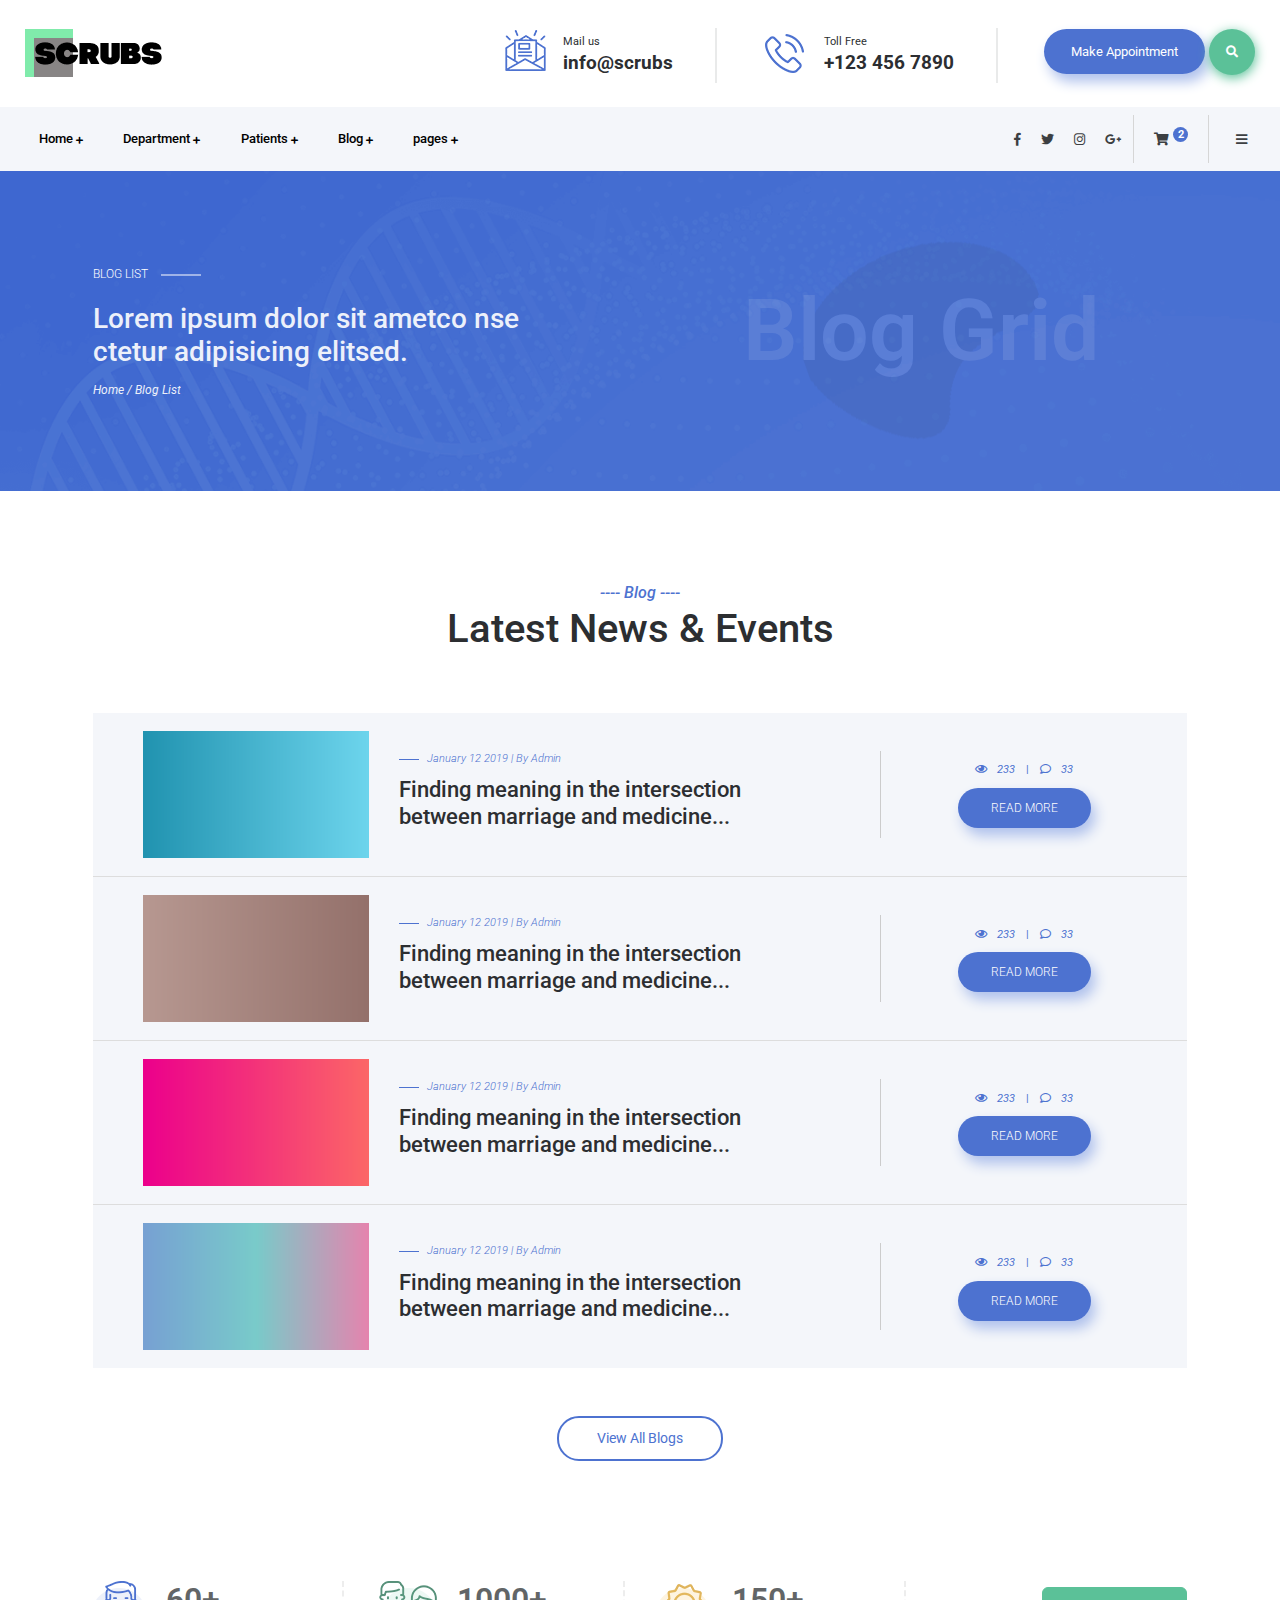
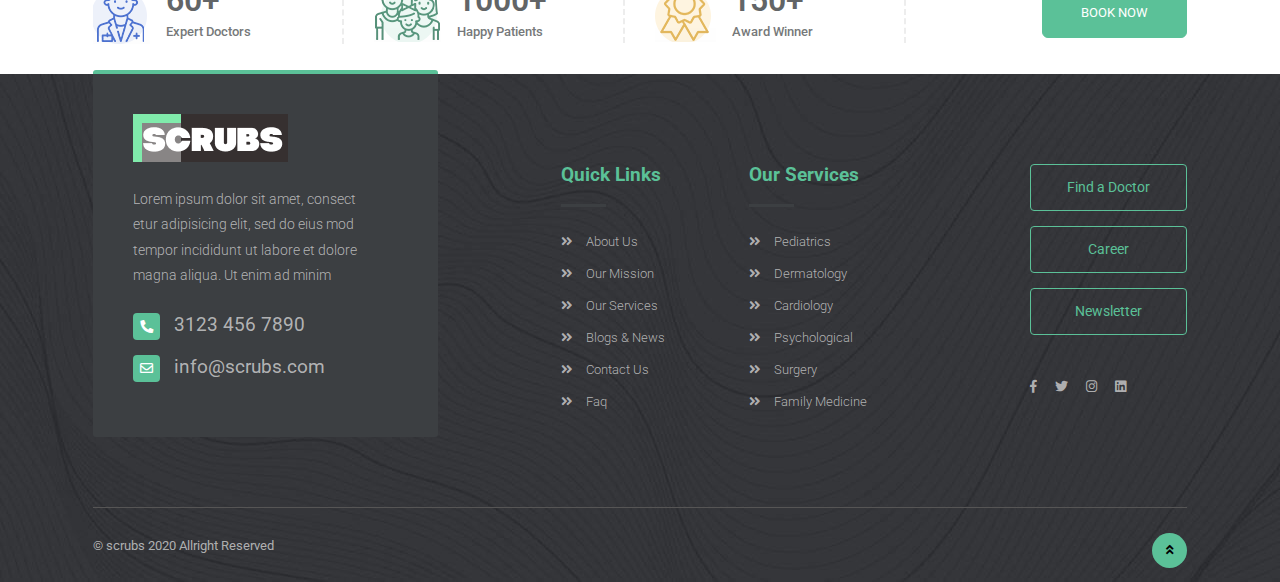
<file: blog-grid.html>
<!doctype html>
<html lang="en">

<head>
    <!-- Required meta tags -->
    <meta charset="utf-8">
    <meta name="viewport" content="width=device-width, initial-scale=1, shrink-to-fit=no">
    <!-- Bootstrap CSS -->
    <link rel="stylesheet" href="css/bootstrap.min.css">
    <!-- Google fonts -->
    <link href="https://fonts.googleapis.com/css?family=Roboto:300,400,500,700,900&display=swap" rel="stylesheet">
    <!-- Font Awesome CSS -->
    <link rel="stylesheet" href="css/all.css">
    <!-- Style CSS -->
    <link rel="stylesheet" href="css/style.css">
    <title>Scrubs</title>
</head>

<body>
    <!--==================== Header ====================-->
    <!-- top bar -->
    <section>
        <div class="container">
            <div class="row">
                <div class="col-md-12">
                    <div class="top-bar">
                        <div class="row">
                            <div class="col-lg-3 col-md-12">
                                <a class="navbar-brand" href="index.html"><img src="images/logo.png" alt="#"></a>
                            </div>
                            <div class="col-md-9 d-flex align-items-end">
                                <ul class="ml-auto">
                                    <li>
                                        <img src="images/mail-icon.png" alt="#">
                                        <div>
                                            <span>Mail us</span>
                                            <h4>info@scrubs</h4>
                                        </div>
                                    </li>
                                    <li>
                                        <img src="images/call-icon.png" alt="#">
                                        <div>
                                            <span>Toll Free</span>
                                            <h4>+123 456 7890</h4>
                                        </div>
                                    </li>
                                    <li class="appointment-btn">
                                        <a href="appointment.html" class="btn btn-primary">Make Appointment</a>
                                        <i class="fas fa-search"></i>
                                    </li>
                                </ul>
                            </div>
                        </div>
                    </div>
                </div>
            </div>
        </div>
    </section>
    <!--//End top bar -->
    <div class="light nav-big">
        <div class="container">
            <div class="row">
                <div class="col-md-12">
                    <!-- Nav menu -->
                    <nav class="navbar navbar-expand-lg navbar-light">
                        <button class="navbar-toggler" type="button" data-toggle="collapse" data-target="#navbarSupportedContent" aria-controls="navbarSupportedContent" aria-expanded="false" aria-label="Toggle navigation">
                            <span class="navbar-toggler-icon"></span>
                        </button>
                        <div class="collapse navbar-collapse" id="navbarSupportedContent">
                            <ul class="navbar-nav mr-auto nav-sub">
                                <li class="nav-item dropdown">
                                    <a class="nav-link dropdown-toggle" href="#" id="navbarDropdown" role="button" data-toggle="dropdown" aria-haspopup="true" aria-expanded="false">
                                        Home <i class="fas fa-plus"></i>
                                    </a>
                           <!--         <div class="dropdown-menu" aria-labelledby="navbarDropdown">
                                        <a class="dropdown-item" href="index.html">Home Page One</a>
                                        <a class="dropdown-item" href="index-2.html">Home Page Two</a>
                                        <a class="dropdown-item" href="index-3.html">Home Page Three</a>
                                    </div> -->
                                </li>
                                <li class="nav-item dropdown">
                                    <a class="nav-link dropdown-toggle" href="#" id="navbarDropdown1" role="button" data-toggle="dropdown" aria-haspopup="true" aria-expanded="false">
                                        Department <i class="fas fa-plus"></i>
                                    </a>
                                    <div class="dropdown-menu" aria-labelledby="navbarDropdown">
                                        <a class="dropdown-item" href="services.html">Dental Care</a>
                                        <a class="dropdown-item" href="services.html">Cardiology</a>
                                        <a class="dropdown-item" href="services.html">Neurology </a>
                                        <a class="dropdown-item" href="services.html">Eye Care</a>
                                    </div>
                                </li>
                                        <!-- Sub Menu -->
                                        <li class="nav-item dropdown">
                                            <a class="nav-link dropdown-toggle" href="#" data-toggle="dropdown"
                                                aria-haspopup="true" aria-expanded="false">
                                                Patients <i class="fas fa-plus"></i>
                                            </a>
                                            <ul class="dropdown-menu">
                                                <li class="dropdown">
                                                    <a class="dropdown-item dropdown-toggle" data-toggle="dropdown"
                                                        aria-haspopup="true" aria-expanded="false" href="services.html">Services <i class="fas fa-plus"></i></a>
                                                   <!--   <ul class="dropdown-menu dropdown-menu1">
                                                        <li><a class="dropdown-item" href="services.html">Services
                                                                One</a></li>
                                                        <li><a class="dropdown-item" href="services-2.html">Services
                                                                Two</a></li>
                                                        <li><a class="dropdown-item" href="services-3.html">Services
                                                                Three</a></li>
                                                                <li><a class="dropdown-item" href="services-detail.html">Service
                                                                    Detail</a></li>
                                                    </ul> -->
                                                </li>
                                                <li class="nav-item">
                                                    <a class="dropdown-item" href="appointment.html">Appointment</a>
                                                </li>
                                                <li class="dropdown">
                                                    <a class="dropdown-item dropdown-toggle" data-toggle="dropdown"
                                                        aria-haspopup="true" aria-expanded="false" href="doctors-2.html">Our Doctors <i class="fas fa-plus"></i></a>
                                                   <!--  <ul class="dropdown-menu dropdown-menu1">
                                                        <li><a class="dropdown-item" href="doctors.html">Doctors One</a></li>
                                                        <li><a class="dropdown-item" href="doctors-2.html">Doctors Two</a></li>
                                                        <li><a class="dropdown-item" href="doctors-3.html">Doctors Three</a></li>
                                                    </ul> -->
                                                </li>
                                                <li class="nav-item">
                                                    <a class="dropdown-item" href="pricing.html">Pricing</a>
                                                </li>
                                            </ul>
                                        </li>
                                        <!--//End Sub Menu -->
                                        <li class="nav-item dropdown">
                                            <a class="nav-link dropdown-toggle" href="#" id="navbarDropdown3"
                                                role="button" data-toggle="dropdown" aria-haspopup="true"
                                                aria-expanded="false"> Blog <i class="fas fa-plus"></i> </a>
                                       <!--     <div class="dropdown-menu" aria-labelledby="navbarDropdown">
                                                <a class="dropdown-item" href="blog-standard.html">Blog Stadared</a>
                                                <a class="dropdown-item" href="blog-list.html">Blog List</a>
                                                <a class="dropdown-item" href="blog-grid.html">Blog Grid</a>
                                                <a class="dropdown-item" href="blog-grid-2.html">Blog Grid-2</a>
                                                <a class="dropdown-item" href="blog-details.html">Blog Details</a>
                                            </div> -->
                                        </li>
                                <li class="nav-item dropdown">
                                    <a class="nav-link dropdown-toggle" href="#" id="navbarDropdown4" role="button" data-toggle="dropdown" aria-haspopup="true" aria-expanded="false">
                                        pages <i class="fas fa-plus"></i>
                                    </a>
                                    <div class="dropdown-menu" aria-labelledby="navbarDropdown">
                                        <a class="dropdown-item" href="about.html">About</a>
                                        <a class="dropdown-item" href="contact-us-2.html">Contact Us</a>
                                        <a class="dropdown-item" href="error.html">Error 404</a>
                                    </div>
                                </li>
                            </ul>
                            <ul class="nav-icon-wrap">
                                <li class="nav-item">
                                    <a class="nav-link" href="#"><i class="fab fa-facebook-f"></i></a>
                                </li>
                                <li class="nav-item">
                                    <a class="nav-link" href="#"><i class="fab fa-twitter"></i></a>
                                </li>
                                <li class="nav-item">
                                    <a class="nav-link" href="#"><i class="fab fa-instagram"></i></a>
                                </li>
                                <li class="nav-item">
                                    <a class="nav-link" href="#"><i class="fab fa-google-plus-g"></i></a>
                                </li>
                                <li class="nav-item cart-seperate">
                                    <a class="nav-link" href="#"><i class="fas fa-shopping-cart fa-top-search"></i> <span>2</span></a>
                                </li>
                                <li class="nav-item">
                                    <a class="nav-link" href="#"><i class="fas fa-bars"></i></a>
                                </li>
                            </ul>
                        </div>
                    </nav>
                    <!--//End Nav menu -->
                </div>
            </div>
        </div>
    </div>
    <!-- Sub header -->
    <section class="space sub-header">
        <div class="container container-custom">
            <div class="row">
                <div class="col-md-6">
                    <div class="sub-header_content">
                        <p>BLOG LIST</p>
                        <h3>Lorem ipsum dolor sit ametco nse<br> ctetur adipisicing elitsed.</h3>
                        <span><i>Home / Blog List</i></span>
                    </div>
                </div>
                <div class="col-md-6">
                    <div class="sub-header_main">
                        <h2>Blog Grid</h2>
                    </div>
                </div>
            </div>
        </div>
    </section>
    <!--//End Sub header -->
    <!--//End Header -->
    <!--==================== Blog ====================-->
    <section class="space">
        <div class="container container-custom">
            <div class="row">
                <div class="col-md-12">
                    <div class="sub-title_center">
                        <span><i>---- Blog ----</i></span>
                        <h2>Latest News & Events</h2>
                    </div>
                </div>
            </div>
            <div class="row">
                <div class="col-md-12">
                    <div class="blog-wrap">
                        <div class="blog-row-block">
                            <div class="row">
                                <div class="col-md-3">
                                    <div class="blog-img">
                                        <img src="images/blog-img1.jpg" class="img-fluid" alt="#" />
                                    </div>
                                </div>
                                <div class="col-md-6 d-flex align-items-center">
                                    <div class="blog-content">
                                        <span>January 12 2019 | By Admin</span>
                                        <h3>
                                            Finding meaning in the intersection <br /> between marriage and medicine...
                                        </h3>
                                    </div>
                                </div>
                                <div class="col-md-3 d-flex align-items-center">
                                    <div class="blog-read-more">
                                        <p>
                                            <i class="far fa-eye"></i>233 <span>|</span>
                                            <i class="far fa-comment"></i>33
                                        </p>
                                        <a href="#" class="btn btn-primary">READ MORE</a>
                                    </div>
                                </div>
                            </div>
                        </div>

                        <div class="blog-row-block">
                            <div class="row">
                                <div class="col-md-3">
                                    <div class="blog-img">
                                        <img src="images/blog-img2.jpg" class="img-fluid" alt="#" />
                                    </div>
                                </div>
                                <div class="col-md-6 d-flex align-items-center">
                                    <div class="blog-content">
                                        <span>January 12 2019 | By Admin</span>
                                        <h3>
                                            Finding meaning in the intersection <br /> between marriage and medicine...
                                        </h3>
                                    </div>
                                </div>
                                <div class="col-md-3 d-flex align-items-center">
                                    <div class="blog-read-more">
                                        <p>
                                            <i class="far fa-eye"></i>233 <span>|</span>
                                            <i class="far fa-comment"></i>33
                                        </p>
                                        <a href="#" class="btn btn-primary">READ MORE</a>
                                    </div>
                                </div>
                            </div>
                        </div>

                        <div class="blog-row-block">
                            <div class="row">
                                <div class="col-md-3">
                                    <div class="blog-img">
                                        <img src="images/blog-img3.jpg" class="img-fluid" alt="#" />
                                    </div>
                                </div>
                                <div class="col-md-6 d-flex align-items-center">
                                    <div class="blog-content">
                                        <span>January 12 2019 | By Admin</span>
                                        <h3>
                                            Finding meaning in the intersection <br /> between marriage and medicine...
                                        </h3>
                                    </div>
                                </div>
                                <div class="col-md-3 d-flex align-items-center">
                                    <div class="blog-read-more">
                                        <p>
                                            <i class="far fa-eye"></i>233 <span>|</span>
                                            <i class="far fa-comment"></i>33
                                        </p>
                                        <a href="#" class="btn btn-primary">READ MORE</a>
                                    </div>
                                </div>
                            </div>
                        </div>

                        <div class="blog-row-block">
                            <div class="row">
                                <div class="col-md-3">
                                    <div class="blog-img">
                                        <img src="images/blog-img4.jpg" class="img-fluid" alt="#" />
                                    </div>
                                </div>
                                <div class="col-md-6 d-flex align-items-center">
                                    <div class="blog-content">
                                        <span>January 12 2019 | By Admin</span>
                                        <h3>
                                            Finding meaning in the intersection <br /> between marriage and medicine...
                                        </h3>
                                    </div>
                                </div>
                                <div class="col-md-3 d-flex align-items-center">
                                    <div class="blog-read-more">
                                        <p>
                                            <i class="far fa-eye"></i>233 <span>|</span>
                                            <i class="far fa-comment"></i>33
                                        </p>
                                        <a href="#" class="btn btn-primary">READ MORE</a>
                                    </div>
                                </div>
                            </div>
                        </div>
                    </div>
                </div>
            </div>
            <div class="row">
                <div class="col-md-12">
                    <div class="text-center mt-5">
                        <a href="blog-grid.html" class="btn btn-outline-primary">View All Blogs</a>
                    </div>
                </div>
            </div>
        </div>
    </section>
    <!--//End Blog -->
     <!--==================== Counter ====================-->
     <section class="counter">
        <div class="container container-custom">
            <div class="row">
                <div class="col-sm-4 col-md-3 col-lg-3">
                    <div class="counter-block">
                        <img src="images/counter1.png" alt="#">
                        <div class="counter-text">
                            <h2>60+</h2>
                            <p>Expert Doctors</p>
                        </div>
                    </div>
                </div>
                <div class="col-sm-4 col-md-3 col-lg-3">
                    <div class="counter-block">
                        <img src="images/counter2.png" alt="#">
                        <div class="counter-text">
                            <h2>1000+</h2>
                            <p>Happy Patients</p>
                        </div>
                    </div>
                </div>
                <div class="col-sm-4 col-md-3 col-lg-3">
                    <div class="counter-block">
                        <img src="images/counter3.png" alt="#">
                        <div class="counter-text">
                            <h2>150+</h2>
                            <p>Award Winner</p>
                        </div>
                    </div>
                </div>
                <div class="col-sm-12 col-md-3 col-lg-3 d-flex align-items-center justify-content-end">
                    <div class="counter-btn_block">
                        <a href="#" class="btn btn-success">BOOK NOW</a>
                    </div>
                </div>
            </div>
        </div>
    </section>
    <!--//End Counter -->
    <!--==================== Footer ====================-->
    <footer>
        <div class="container container-custom">
            <div class="row">
                <div class="col-sm-12 col-md-12 col-lg-4">
                    <div class="foot-contact-block">
                        <img src="images/foot-logo.png" class="img-fluid" alt="#" />
                        <p>
                            Lorem ipsum dolor sit amet, consect <br /> etur adipisicing elit, sed do eius mod <br />
                            tempor incididunt ut labore et dolore<br /> magna aliqua. Ut enim ad minim
                        </p>
                        <a href="tel:31234567890">
                            <h4><i class="fas fa-phone"></i>3123 456 7890</h4>
                        </a>
                        <a href="mailto:info@scrubs.com">
                            <h4><i class="far fa-envelope"></i>info@scrubs.com</h4>
                        </a>
                    </div>
                </div>
                <div class="col-sm-6 col-md-4 col-lg-2 offset-lg-1">
                    <div class="foot-link-box">
                        <h4>Quick Links</h4>
                        <ul>
                            <li>
                                <a href="#"><i class="fas fa-angle-double-right"></i>About Us</a>
                            </li>
                            <li>
                                <a href="#"><i class="fas fa-angle-double-right"></i>Our Mission</a>
                            </li>
                            <li>
                                <a href="#"><i class="fas fa-angle-double-right"></i>Our Services</a>
                            </li>
                            <li>
                                <a href="#"><i class="fas fa-angle-double-right"></i>Blogs & News</a>
                            </li>
                            <li>
                                <a href="#"><i class="fas fa-angle-double-right"></i>Contact Us</a>
                            </li>
                            <li>
                                <a href="#"><i class="fas fa-angle-double-right"></i>Faq</a>
                            </li>
                        </ul>
                    </div>
                </div>
                <div class="col-sm-6 col-md-4 col-lg-2">
                    <div class="foot-link-box">
                        <h4>Our Services</h4>
                        <ul>
                            <li>
                                <a href="#"><i class="fas fa-angle-double-right"></i>Pediatrics</a>
                            </li>
                            <li>
                                <a href="#"><i class="fas fa-angle-double-right"></i>Dermatology</a>
                            </li>
                            <li>
                                <a href="#"><i class="fas fa-angle-double-right"></i>Cardiology</a>
                            </li>
                            <li>
                                <a href="#"><i class="fas fa-angle-double-right"></i>Psychological</a>
                            </li>
                            <li>
                                <a href="#"><i class="fas fa-angle-double-right"></i>Surgery</a>
                            </li>
                            <li>
                                <a href="#"><i class="fas fa-angle-double-right"></i>Family Medicine</a>
                            </li>
                        </ul>
                    </div>
                </div>
                <div class="col-md-4 col-lg-2 offset-lg-1">
                    <div class="foot-link-box footlink-box_btn">
                        <a href="#" class="btn btn-outline-success">Find a Doctor</a>
                        <a href="#" class="btn btn-outline-success">Career</a>
                        <a href="#" class="btn btn-outline-success">Newsletter</a>
                        <ul>
                            <li>
                                <a href="#"><i class="fab fa-facebook-f"></i></a>
                            </li>
                            <li>
                                <a href="#"><i class="fab fa-twitter"></i></a>
                            </li>
                            <li>
                                <a href="#"><i class="fab fa-instagram"></i></a>
                            </li>
                            <li>
                                <a href="#"><i class="fab fa-linkedin"></i></a>
                            </li>
                        </ul>
                    </div>
                </div>
            </div>
            <div class="row">
                <div class="col-md-12">
                    <div class="copyright">
                        <p>© scrubs 2020 Allright Reserved</p>
                        <a href="#" id="scroll"><i class="fas fa-angle-double-up"></i></a>
                    </div>
                </div>
            </div>
        </div>
    </footer>
    <!--//End Footer -->
    <!-- Optional JavaScript -->
    <!-- jQuery first, then Popper.js, then Bootstrap JS -->
    <script src="js/jquery-3.5.1.min.js"></script>
    <script src="js/popper.min.js"></script>
    <script src="js/bootstrap.min.js"></script>
    <!-- Script Js -->
    <script src="js/script.js"></script>
</body>

</html>
</file>
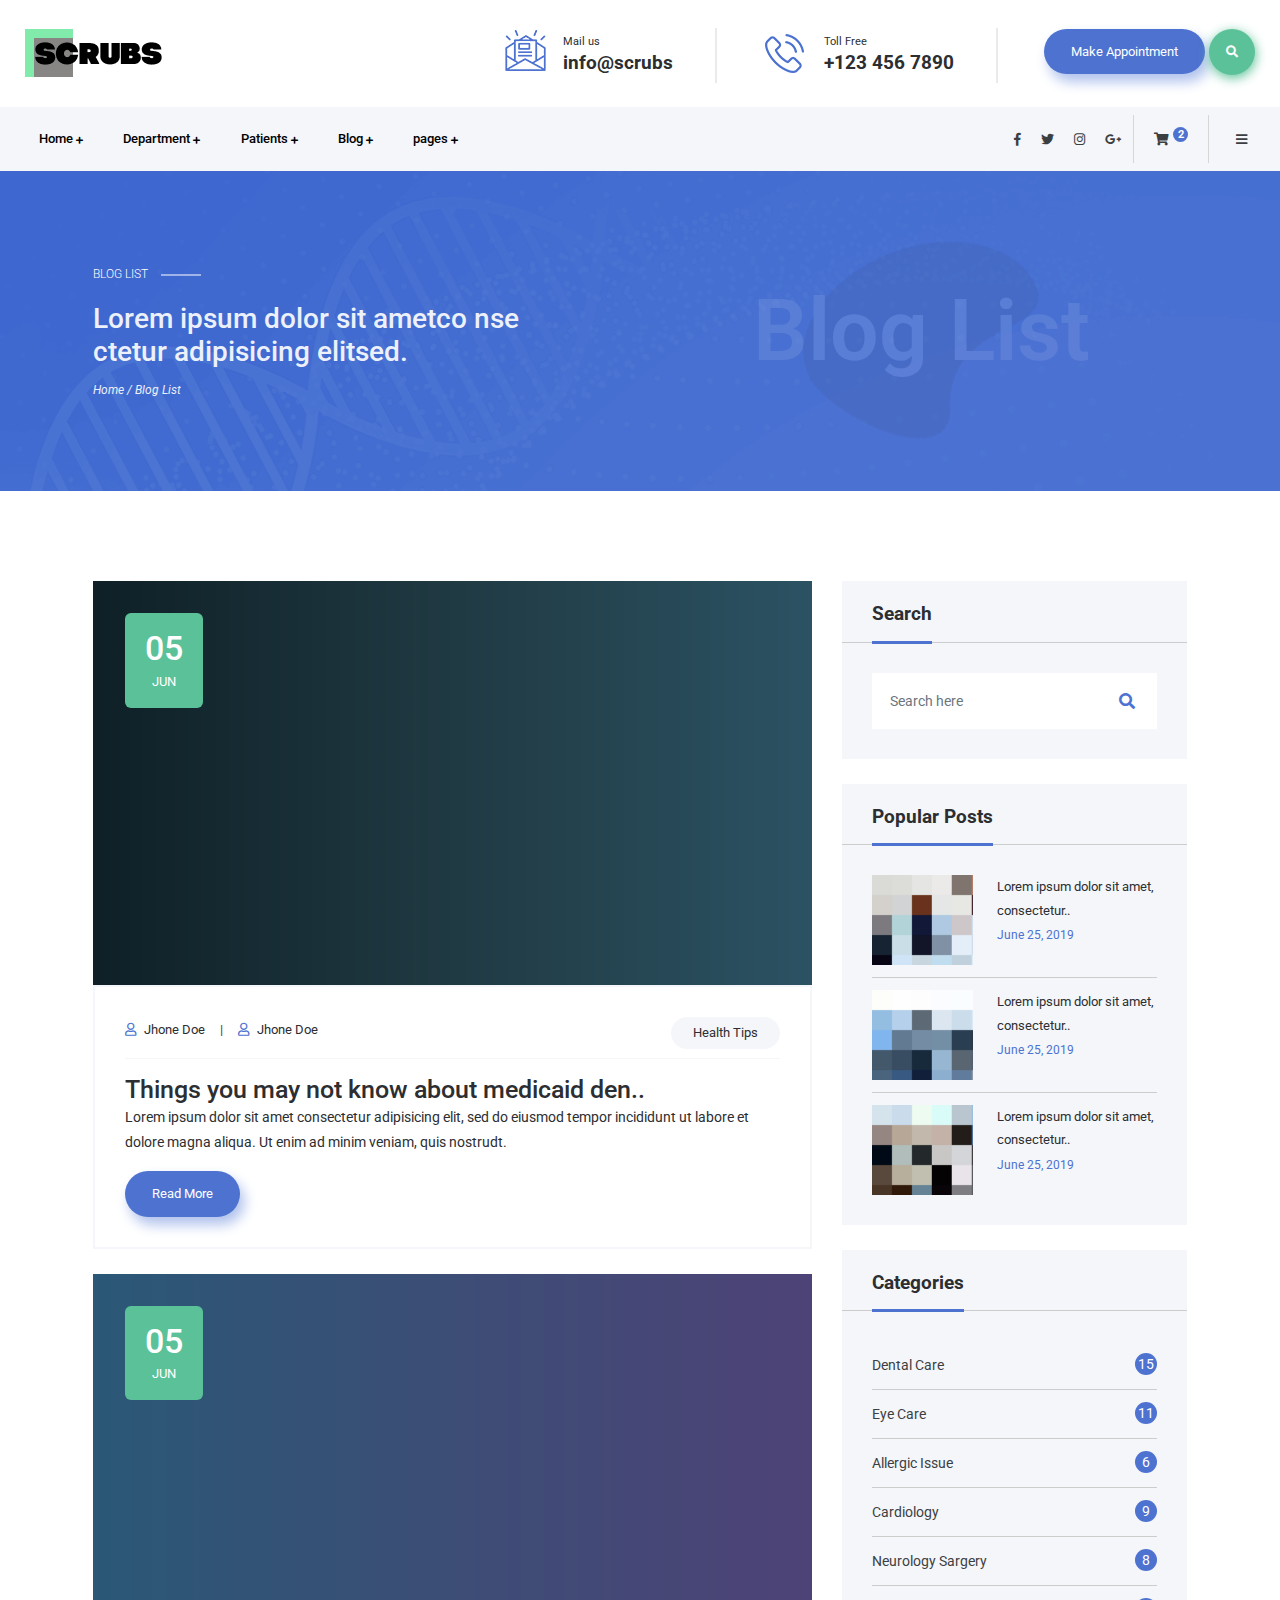
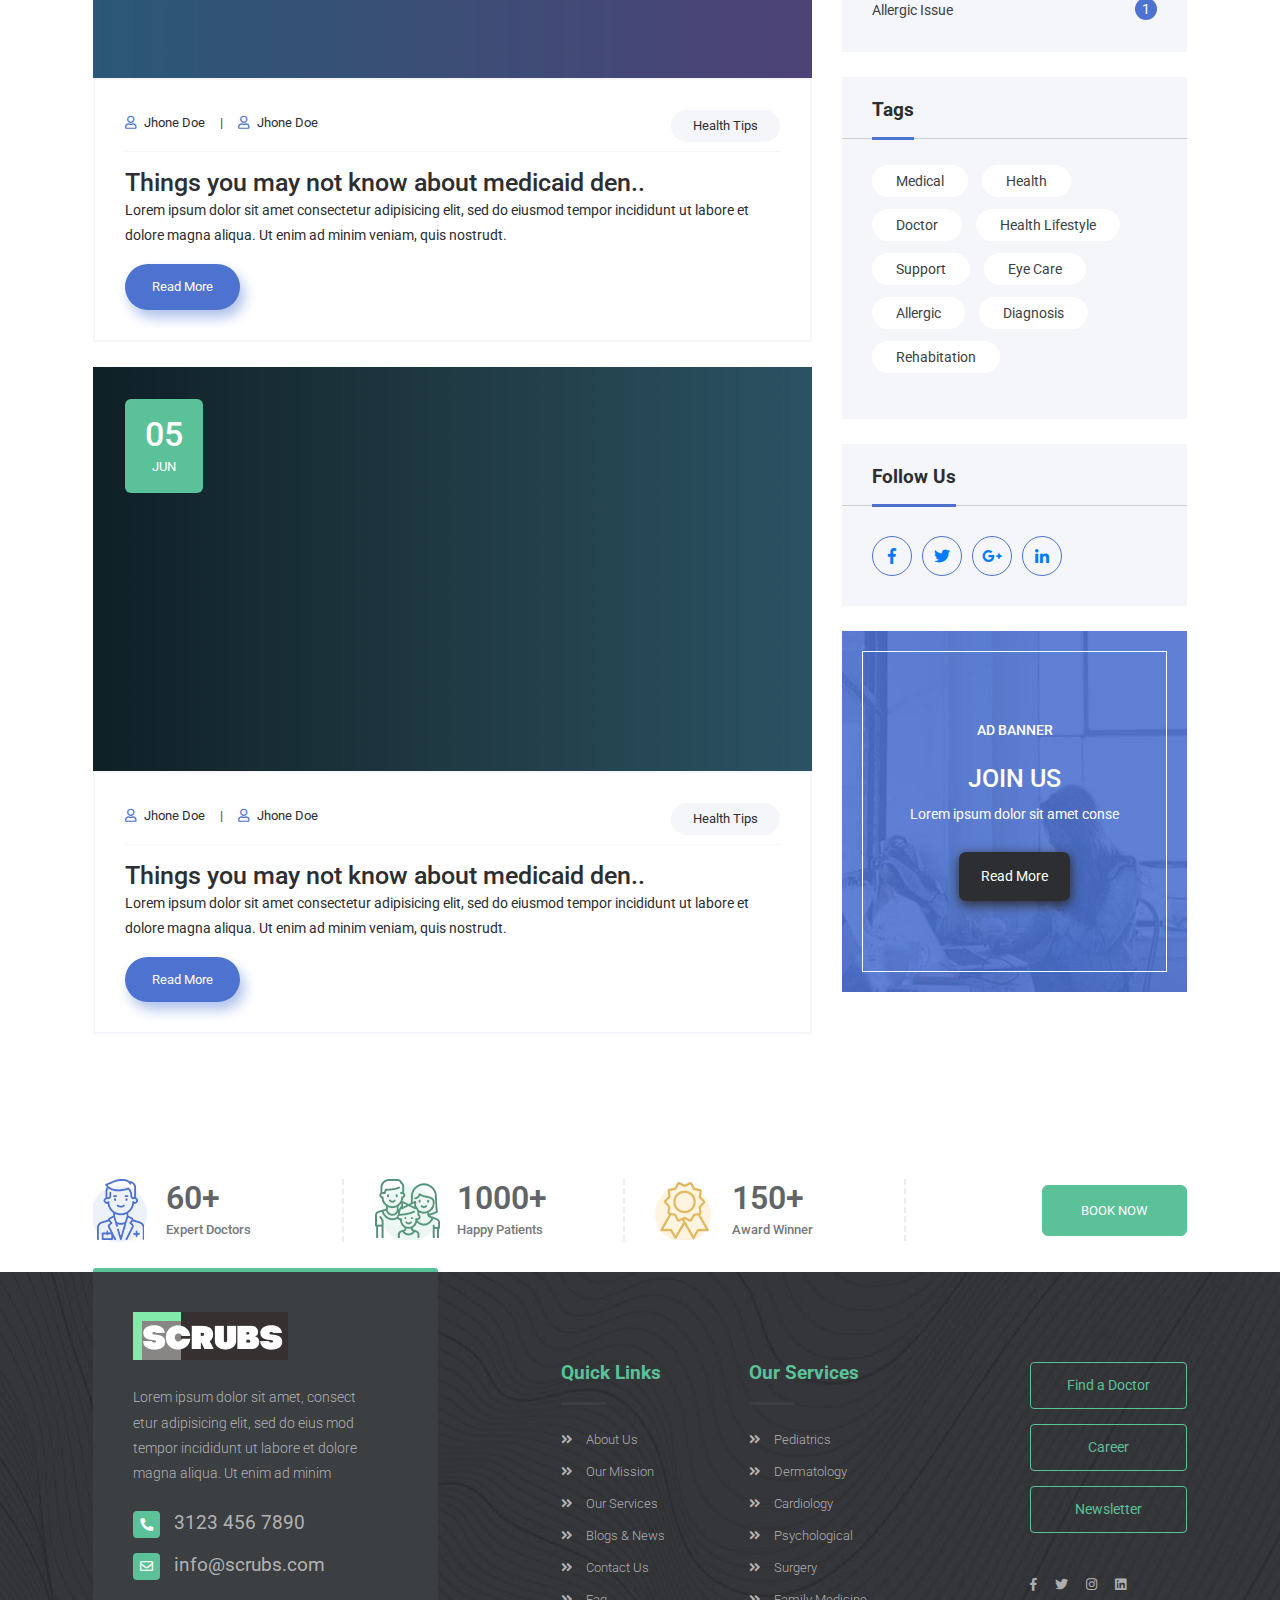
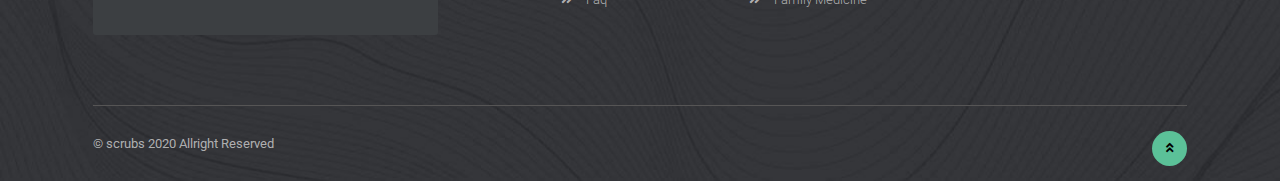
<file: blog-list.html>
<!doctype html>
<html lang="en">

<head>
    <!-- Required meta tags -->
    <meta charset="utf-8">
    <meta name="viewport" content="width=device-width, initial-scale=1, shrink-to-fit=no">
    <!-- Bootstrap CSS -->
    <link rel="stylesheet" href="css/bootstrap.min.css">
    <!-- Google fonts -->
    <link href="https://fonts.googleapis.com/css?family=Roboto:300,400,500,700,900&display=swap" rel="stylesheet">
    <!-- Font Awesome CSS -->
    <link rel="stylesheet" href="css/all.css">
    <!-- Style CSS -->
    <link rel="stylesheet" href="css/style.css">
    <title>Scrubs</title>
</head>

<body>
    <!--==================== Header ====================-->
    <!-- top bar -->
    <section>
        <div class="container">
            <div class="row">
                <div class="col-md-12">
                    <div class="top-bar">
                        <div class="row">
                            <div class="col-lg-3 col-md-12">
                                <a class="navbar-brand" href="index.html"><img src="images/logo.png" alt="#"></a>
                            </div>
                            <div class="col-md-9 d-flex align-items-end">
                                <ul class="ml-auto">
                                    <li>
                                        <img src="images/mail-icon.png" alt="#">
                                        <div>
                                            <span>Mail us</span>
                                            <h4>info@scrubs</h4>
                                        </div>
                                    </li>
                                    <li>
                                        <img src="images/call-icon.png" alt="#">
                                        <div>
                                            <span>Toll Free</span>
                                            <h4>+123 456 7890</h4>
                                        </div>
                                    </li>
                                    <li class="appointment-btn">
                                        <a href="appointment.html" class="btn btn-primary">Make Appointment</a>
                                        <i class="fas fa-search"></i>
                                    </li>
                                </ul>
                            </div>
                        </div>
                    </div>
                </div>
            </div>
        </div>
    </section>
    <!--//End top bar -->
    <div class="light nav-big">
        <div class="container">
            <div class="row">
                <div class="col-md-12">
                    <!-- Nav menu -->
                    <nav class="navbar navbar-expand-lg navbar-light">
                        <button class="navbar-toggler" type="button" data-toggle="collapse" data-target="#navbarSupportedContent" aria-controls="navbarSupportedContent" aria-expanded="false" aria-label="Toggle navigation">
                        <span class="navbar-toggler-icon"></span>
                    </button>
                        <div class="collapse navbar-collapse" id="navbarSupportedContent">
                            <ul class="navbar-nav mr-auto nav-sub">
                                <li class="nav-item dropdown">
                                    <a class="nav-link dropdown-toggle" href="#" id="navbarDropdown" role="button" data-toggle="dropdown" aria-haspopup="true" aria-expanded="false">
                                        Home <i class="fas fa-plus"></i>
                                    </a>
                           <!--         <div class="dropdown-menu" aria-labelledby="navbarDropdown">
                                        <a class="dropdown-item" href="index.html">Home Page One</a>
                                        <a class="dropdown-item" href="index-2.html">Home Page Two</a>
                                        <a class="dropdown-item" href="index-3.html">Home Page Three</a>
                                    </div> -->
                                </li>
                                <li class="nav-item dropdown">
                                    <a class="nav-link dropdown-toggle" href="#" id="navbarDropdown1" role="button" data-toggle="dropdown" aria-haspopup="true" aria-expanded="false">
                                        Department <i class="fas fa-plus"></i>
                                    </a>
                                    <div class="dropdown-menu" aria-labelledby="navbarDropdown">
                                        <a class="dropdown-item" href="services.html">Dental Care</a>
                                        <a class="dropdown-item" href="services.html">Cardiology</a>
                                        <a class="dropdown-item" href="services.html">Neurology </a>
                                        <a class="dropdown-item" href="services.html">Eye Care</a>
                                    </div>
                                </li>
                                        <!-- Sub Menu -->
                                        <li class="nav-item dropdown">
                                            <a class="nav-link dropdown-toggle" href="#" data-toggle="dropdown"
                                                aria-haspopup="true" aria-expanded="false">
                                                Patients <i class="fas fa-plus"></i>
                                            </a>
                                            <ul class="dropdown-menu">
                                                <li class="dropdown">
                                                    <a class="dropdown-item dropdown-toggle" data-toggle="dropdown"
                                                        aria-haspopup="true" aria-expanded="false" href="services.html">Services <i class="fas fa-plus"></i></a>
                                                   <!--   <ul class="dropdown-menu dropdown-menu1">
                                                        <li><a class="dropdown-item" href="services.html">Services
                                                                One</a></li>
                                                        <li><a class="dropdown-item" href="services-2.html">Services
                                                                Two</a></li>
                                                        <li><a class="dropdown-item" href="services-3.html">Services
                                                                Three</a></li>
                                                                <li><a class="dropdown-item" href="services-detail.html">Service
                                                                    Detail</a></li>
                                                    </ul> -->
                                                </li>
                                                <li class="nav-item">
                                                    <a class="dropdown-item" href="appointment.html">Appointment</a>
                                                </li>
                                                <li class="dropdown">
                                                    <a class="dropdown-item dropdown-toggle" data-toggle="dropdown"
                                                        aria-haspopup="true" aria-expanded="false" href="doctors-2.html">Our Doctors <i class="fas fa-plus"></i></a>
                                                   <!--  <ul class="dropdown-menu dropdown-menu1">
                                                        <li><a class="dropdown-item" href="doctors.html">Doctors One</a></li>
                                                        <li><a class="dropdown-item" href="doctors-2.html">Doctors Two</a></li>
                                                        <li><a class="dropdown-item" href="doctors-3.html">Doctors Three</a></li>
                                                    </ul> -->
                                                </li>
                                                <li class="nav-item">
                                                    <a class="dropdown-item" href="pricing.html">Pricing</a>
                                                </li>
                                            </ul>
                                        </li>
                                        <!--//End Sub Menu -->
                                        <li class="nav-item dropdown">
                                            <a class="nav-link dropdown-toggle" href="#" id="navbarDropdown3"
                                                role="button" data-toggle="dropdown" aria-haspopup="true"
                                                aria-expanded="false"> Blog <i class="fas fa-plus"></i> </a>
                                       <!--     <div class="dropdown-menu" aria-labelledby="navbarDropdown">
                                                <a class="dropdown-item" href="blog-standard.html">Blog Stadared</a>
                                                <a class="dropdown-item" href="blog-list.html">Blog List</a>
                                                <a class="dropdown-item" href="blog-grid.html">Blog Grid</a>
                                                <a class="dropdown-item" href="blog-grid-2.html">Blog Grid-2</a>
                                                <a class="dropdown-item" href="blog-details.html">Blog Details</a>
                                            </div> -->
                                        </li>
                                <li class="nav-item dropdown">
                                    <a class="nav-link dropdown-toggle" href="#" id="navbarDropdown4" role="button" data-toggle="dropdown" aria-haspopup="true" aria-expanded="false">
                                        pages <i class="fas fa-plus"></i>
                                    </a>
                                    <div class="dropdown-menu" aria-labelledby="navbarDropdown">
                                        <a class="dropdown-item" href="about.html">About</a>
                                        <a class="dropdown-item" href="contact-us-2.html">Contact Us</a>
                                        <a class="dropdown-item" href="error.html">Error 404</a>
                                    </div>
                                </li>
                            </ul>
                            <ul class="nav-icon-wrap">
                                <li class="nav-item">
                                    <a class="nav-link" href="#"><i class="fab fa-facebook-f"></i></a>
                                </li>
                                <li class="nav-item">
                                    <a class="nav-link" href="#"><i class="fab fa-twitter"></i></a>
                                </li>
                                <li class="nav-item">
                                    <a class="nav-link" href="#"><i class="fab fa-instagram"></i></a>
                                </li>
                                <li class="nav-item">
                                    <a class="nav-link" href="#"><i class="fab fa-google-plus-g"></i></a>
                                </li>
                                <li class="nav-item cart-seperate">
                                    <a class="nav-link" href="#"><i class="fas fa-shopping-cart fa-top-search"></i> <span>2</span></a>
                                </li>
                                <li class="nav-item">
                                    <a class="nav-link" href="#"><i class="fas fa-bars"></i></a>
                                </li>
                            </ul>
                        </div>
                    </nav>
                    <!--//End Nav menu -->
                </div>
            </div>
        </div>
    </div>
    <!-- Sub header -->
    <section class="space sub-header">
        <div class="container container-custom">
            <div class="row">
                <div class="col-md-6">
                    <div class="sub-header_content">
                        <p>BLOG LIST</p>
                        <h3>Lorem ipsum dolor sit ametco nse<br> ctetur adipisicing elitsed.</h3>
                        <span><i>Home / Blog List</i></span>
                    </div>
                </div>
                <div class="col-md-6">
                    <div class="sub-header_main">
                        <h2>Blog List</h2>
                    </div>
                </div>
            </div>
        </div>
    </section>
    <!--//End Sub header -->
    <!--//End Header -->
    <!--==================== Blog List ====================-->
    <section class="space">
        <div class="container container-custom">
            <div class="row">
                <div class="col-md-8">
                    <form action="#">
                        <div class="blog-list">
                            <img src="images/blog-img.jpg" class="img-fluid" alt="#">
                            <div class="blog-date">
                                <h3>05</h3>
                                <span>JUN</span>
                            </div>
                            <div class="blog-text-wrap">
                                <div class="blog-comment-top">
                                    <p><i class="far fa-user"></i>Jhone Doe <span>|</span> <i class="far fa-user"></i>Jhone Doe</p>
                                    <label>Health Tips</label>
                                </div>
                                <h3>Things you may not know about medicaid den..</h3>
                                <p>Lorem ipsum dolor sit amet consectetur adipisicing elit, sed do eiusmod tempor incididunt ut labore et dolore magna aliqua. Ut enim ad minim veniam, quis nostrudt. </p>
                                <a href="#" class="btn btn-primary">Read More</a>
                            </div>
                        </div>
                        <div class="blog-list">
                            <img src="images/blog-img-full1.jpg" class="img-fluid" alt="#">
                            <div class="blog-date">
                                <h3>05</h3>
                                <span>JUN</span>
                            </div>
                            <div class="blog-text-wrap">
                                <div class="blog-comment-top">
                                    <p><i class="far fa-user"></i>Jhone Doe <span>|</span> <i class="far fa-user"></i>Jhone Doe</p>
                                    <label>Health Tips</label>
                                </div>
                                <h3>Things you may not know about medicaid den..</h3>
                                <p>Lorem ipsum dolor sit amet consectetur adipisicing elit, sed do eiusmod tempor incididunt ut labore et dolore magna aliqua. Ut enim ad minim veniam, quis nostrudt. </p>
                                <a href="#" class="btn btn-primary">Read More</a>
                            </div>
                        </div>
                        <div class="blog-list">
                            <img src="images/blog-img-full2.jpg" class="img-fluid" alt="#">
                            <div class="blog-date">
                                <h3>05</h3>
                                <span>JUN</span>
                            </div>
                            <div class="blog-text-wrap">
                                <div class="blog-comment-top">
                                    <p><i class="far fa-user"></i>Jhone Doe <span>|</span> <i class="far fa-user"></i>Jhone Doe</p>
                                    <label>Health Tips</label>
                                </div>
                                <h3>Things you may not know about medicaid den..</h3>
                                <p>Lorem ipsum dolor sit amet consectetur adipisicing elit, sed do eiusmod tempor incididunt ut labore et dolore magna aliqua. Ut enim ad minim veniam, quis nostrudt. </p>
                                <a href="#" class="btn btn-primary">Read More</a>
                            </div>
                        </div>
                    </form>
                </div>
                <div class="col-md-4">
                    <div class="blog-sidebar">
                        <div class="blog-sidebar_heading">
                            <h4>Search</h4>
                        </div>
                        <div class="blog-sidebar_wrap">
                            <div class="blog-sidebar_content blog-sidebar_search">
                                <form action="#">
                                    <div class="form-group">
                                        <input type="text" class="form-control" placeholder="Search here" id="exampleFormControlInput1">
                                        <i class="fas fa-search"></i>
                                    </div>
                                </form>
                            </div>
                        </div>
                    </div>
                    <div class="blog-sidebar">
                        <div class="blog-sidebar_heading">
                            <h4>Popular Posts</h4>
                        </div>
                        <div class="blog-sidebar_wrap">
                            <div class="blog-sidebar_content">
                                <a href="#" class="thumbnail-wrap">
                                    <img src="images/thambnail-1.jpg" alt="#">
                                    <div class="thumbnail-hover">
                                        <i class="fas fa-external-link-alt"></i>
                                    </div>
                                </a>
                                <div class="thumbnail-text_wrap">
                                    <p>Lorem ipsum dolor sit amet,<br> consectetur..
                                    </p>
                                    <span>June 25, 2019</span>
                                </div>
                            </div>
                            <div class="blog-sidebar_content">
                                <a href="#" class="thumbnail-wrap">
                                    <img src="images/thambnail-2.jpg" alt="#">
                                    <div class="thumbnail-hover">
                                        <i class="fas fa-external-link-alt"></i>
                                    </div>
                                </a>
                                <div class="thumbnail-text_wrap">
                                    <p>Lorem ipsum dolor sit amet,<br> consectetur..
                                    </p>
                                    <span>June 25, 2019</span>
                                </div>
                            </div>
                            <div class="blog-sidebar_content">
                                <a href="#" class="thumbnail-wrap">
                                    <img src="images/thambnail-3.jpg" alt="#">
                                    <div class="thumbnail-hover">
                                        <i class="fas fa-external-link-alt"></i>
                                    </div>
                                </a>
                                <div class="thumbnail-text_wrap">
                                    <p>Lorem ipsum dolor sit amet,<br> consectetur..
                                    </p>
                                    <span>June 25, 2019</span>
                                </div>
                            </div>
                        </div>
                    </div>
                    <div class="blog-sidebar">
                        <div class="blog-sidebar_heading">
                            <h4>Categories</h4>
                        </div>
                        <div class="blog-sidebar_wrap">
                            <ul class="blog-sidebar_category">
                                <li><a href="#">Dental Care</a> <span>15</span></li>
                                <li><a href="#">Eye Care</a> <span>11</span></li>
                                <li><a href="#">Allergic Issue</a> <span>6</span></li>
                                <li><a href="#">Cardiology</a> <span>9</span></li>
                                <li><a href="#">Neurology Sargery</a> <span>8</span></li>
                                <li><a href="#">Allergic Issue</a> <span>1</span></li>
                            </ul>
                        </div>
                    </div>
                    <div class="blog-sidebar">
                        <div class="blog-sidebar_heading">
                            <h4>Tags</h4>
                        </div>
                        <div class="blog-sidebar_wrap">
                            <ul class="blog-sidebar_tags">
                                <li><a href="#">Medical</a></li>
                                <li><a href="#">Health</a></li>
                                <li><a href="#">Doctor</a></li>
                                <li><a href="#">Health Lifestyle</a></li>
                                <li><a href="#">Support</a></li>
                                <li><a href="#">Eye Care</a></li>
                                <li><a href="#">Allergic</a></li>
                                <li><a href="#">Diagnosis</a></li>
                                <li><a href="#">Rehabitation</a></li>
                            </ul>
                        </div>
                    </div>
                    <div class="blog-sidebar">
                        <div class="blog-sidebar_heading">
                            <h4>Follow Us</h4>
                        </div>
                        <div class="blog-sidebar_wrap">
                            <ul class="blog-sidebar_social">
                                <li>
                                    <a href="#"><i class="fab fa-facebook-f"></i></a>
                                </li>
                                <li>
                                    <a href="#"><i class="fab fa-twitter"></i></a>
                                </li>
                                <li>
                                    <a href="#"><i class="fab fa-google-plus-g"></i></a>
                                </li>
                                <li>
                                    <a href="#"><i class="fab fa-linkedin-in"></i></a>
                                </li>
                            </ul>
                        </div>
                    </div>
                    <div class="blog-join_us">
                        <div class="blog-join_us-content">
                            <h6>AD BANNER</h6>
                            <h3>JOIN US</h3>
                            <p>Lorem ipsum dolor sit amet conse</p>
                            <a href="#" class="btn btn-dark">Read More</a>
                        </div>
                    </div>
                </div>
            </div>
        </div>
    </section>
    <!--//End Blog List -->
     <!--==================== Counter ====================-->
     <section class="counter">
        <div class="container container-custom">
            <div class="row">
                <div class="col-sm-4 col-md-3 col-lg-3">
                    <div class="counter-block">
                        <img src="images/counter1.png" alt="#">
                        <div class="counter-text">
                            <h2>60+</h2>
                            <p>Expert Doctors</p>
                        </div>
                    </div>
                </div>
                <div class="col-sm-4 col-md-3 col-lg-3">
                    <div class="counter-block">
                        <img src="images/counter2.png" alt="#">
                        <div class="counter-text">
                            <h2>1000+</h2>
                            <p>Happy Patients</p>
                        </div>
                    </div>
                </div>
                <div class="col-sm-4 col-md-3 col-lg-3">
                    <div class="counter-block">
                        <img src="images/counter3.png" alt="#">
                        <div class="counter-text">
                            <h2>150+</h2>
                            <p>Award Winner</p>
                        </div>
                    </div>
                </div>
                <div class="col-sm-12 col-md-3 col-lg-3 d-flex align-items-center justify-content-end">
                    <div class="counter-btn_block">
                        <a href="#" class="btn btn-success">BOOK NOW</a>
                    </div>
                </div>
            </div>
        </div>
    </section>
    <!--//End Counter -->
    <!--==================== Footer ====================-->
    <footer>
        <div class="container container-custom">
            <div class="row">
                <div class="col-sm-12 col-md-12 col-lg-4">
                    <div class="foot-contact-block">
                        <img src="images/foot-logo.png" class="img-fluid" alt="#" />
                        <p>
                            Lorem ipsum dolor sit amet, consect <br /> etur adipisicing elit, sed do eius mod <br />
                            tempor incididunt ut labore et dolore<br /> magna aliqua. Ut enim ad minim
                        </p>
                        <a href="tel:31234567890">
                            <h4><i class="fas fa-phone"></i>3123 456 7890</h4>
                        </a>
                        <a href="mailto:info@scrubs.com">
                            <h4><i class="far fa-envelope"></i>info@scrubs.com</h4>
                        </a>
                    </div>
                </div>
                <div class="col-sm-6 col-md-4 col-lg-2 offset-lg-1">
                    <div class="foot-link-box">
                        <h4>Quick Links</h4>
                        <ul>
                            <li>
                                <a href="#"><i class="fas fa-angle-double-right"></i>About Us</a>
                            </li>
                            <li>
                                <a href="#"><i class="fas fa-angle-double-right"></i>Our Mission</a>
                            </li>
                            <li>
                                <a href="#"><i class="fas fa-angle-double-right"></i>Our Services</a>
                            </li>
                            <li>
                                <a href="#"><i class="fas fa-angle-double-right"></i>Blogs & News</a>
                            </li>
                            <li>
                                <a href="#"><i class="fas fa-angle-double-right"></i>Contact Us</a>
                            </li>
                            <li>
                                <a href="#"><i class="fas fa-angle-double-right"></i>Faq</a>
                            </li>
                        </ul>
                    </div>
                </div>
                <div class="col-sm-6 col-md-4 col-lg-2">
                    <div class="foot-link-box">
                        <h4>Our Services</h4>
                        <ul>
                            <li>
                                <a href="#"><i class="fas fa-angle-double-right"></i>Pediatrics</a>
                            </li>
                            <li>
                                <a href="#"><i class="fas fa-angle-double-right"></i>Dermatology</a>
                            </li>
                            <li>
                                <a href="#"><i class="fas fa-angle-double-right"></i>Cardiology</a>
                            </li>
                            <li>
                                <a href="#"><i class="fas fa-angle-double-right"></i>Psychological</a>
                            </li>
                            <li>
                                <a href="#"><i class="fas fa-angle-double-right"></i>Surgery</a>
                            </li>
                            <li>
                                <a href="#"><i class="fas fa-angle-double-right"></i>Family Medicine</a>
                            </li>
                        </ul>
                    </div>
                </div>
                <div class="col-md-4 col-lg-2 offset-lg-1">
                    <div class="foot-link-box footlink-box_btn">
                        <a href="#" class="btn btn-outline-success">Find a Doctor</a>
                        <a href="#" class="btn btn-outline-success">Career</a>
                        <a href="#" class="btn btn-outline-success">Newsletter</a>
                        <ul>
                            <li>
                                <a href="#"><i class="fab fa-facebook-f"></i></a>
                            </li>
                            <li>
                                <a href="#"><i class="fab fa-twitter"></i></a>
                            </li>
                            <li>
                                <a href="#"><i class="fab fa-instagram"></i></a>
                            </li>
                            <li>
                                <a href="#"><i class="fab fa-linkedin"></i></a>
                            </li>
                        </ul>
                    </div>
                </div>
            </div>
            <div class="row">
                <div class="col-md-12">
                    <div class="copyright">
                        <p>© scrubs 2020 Allright Reserved</p>
                        <a href="#" id="scroll"><i class="fas fa-angle-double-up"></i></a>
                    </div>
                </div>
            </div>
        </div>
    </footer>
    <!--//End Footer -->
    <!-- Optional JavaScript -->
    <!-- jQuery first, then Popper.js, then Bootstrap JS -->
    <script src="js/jquery-3.5.1.min.js"></script>
    <script src="js/popper.min.js"></script>
    <script src="js/bootstrap.min.js"></script>
    <!-- Script Js -->
    <script src="js/script.js"></script>
</body>

</html>
</file>
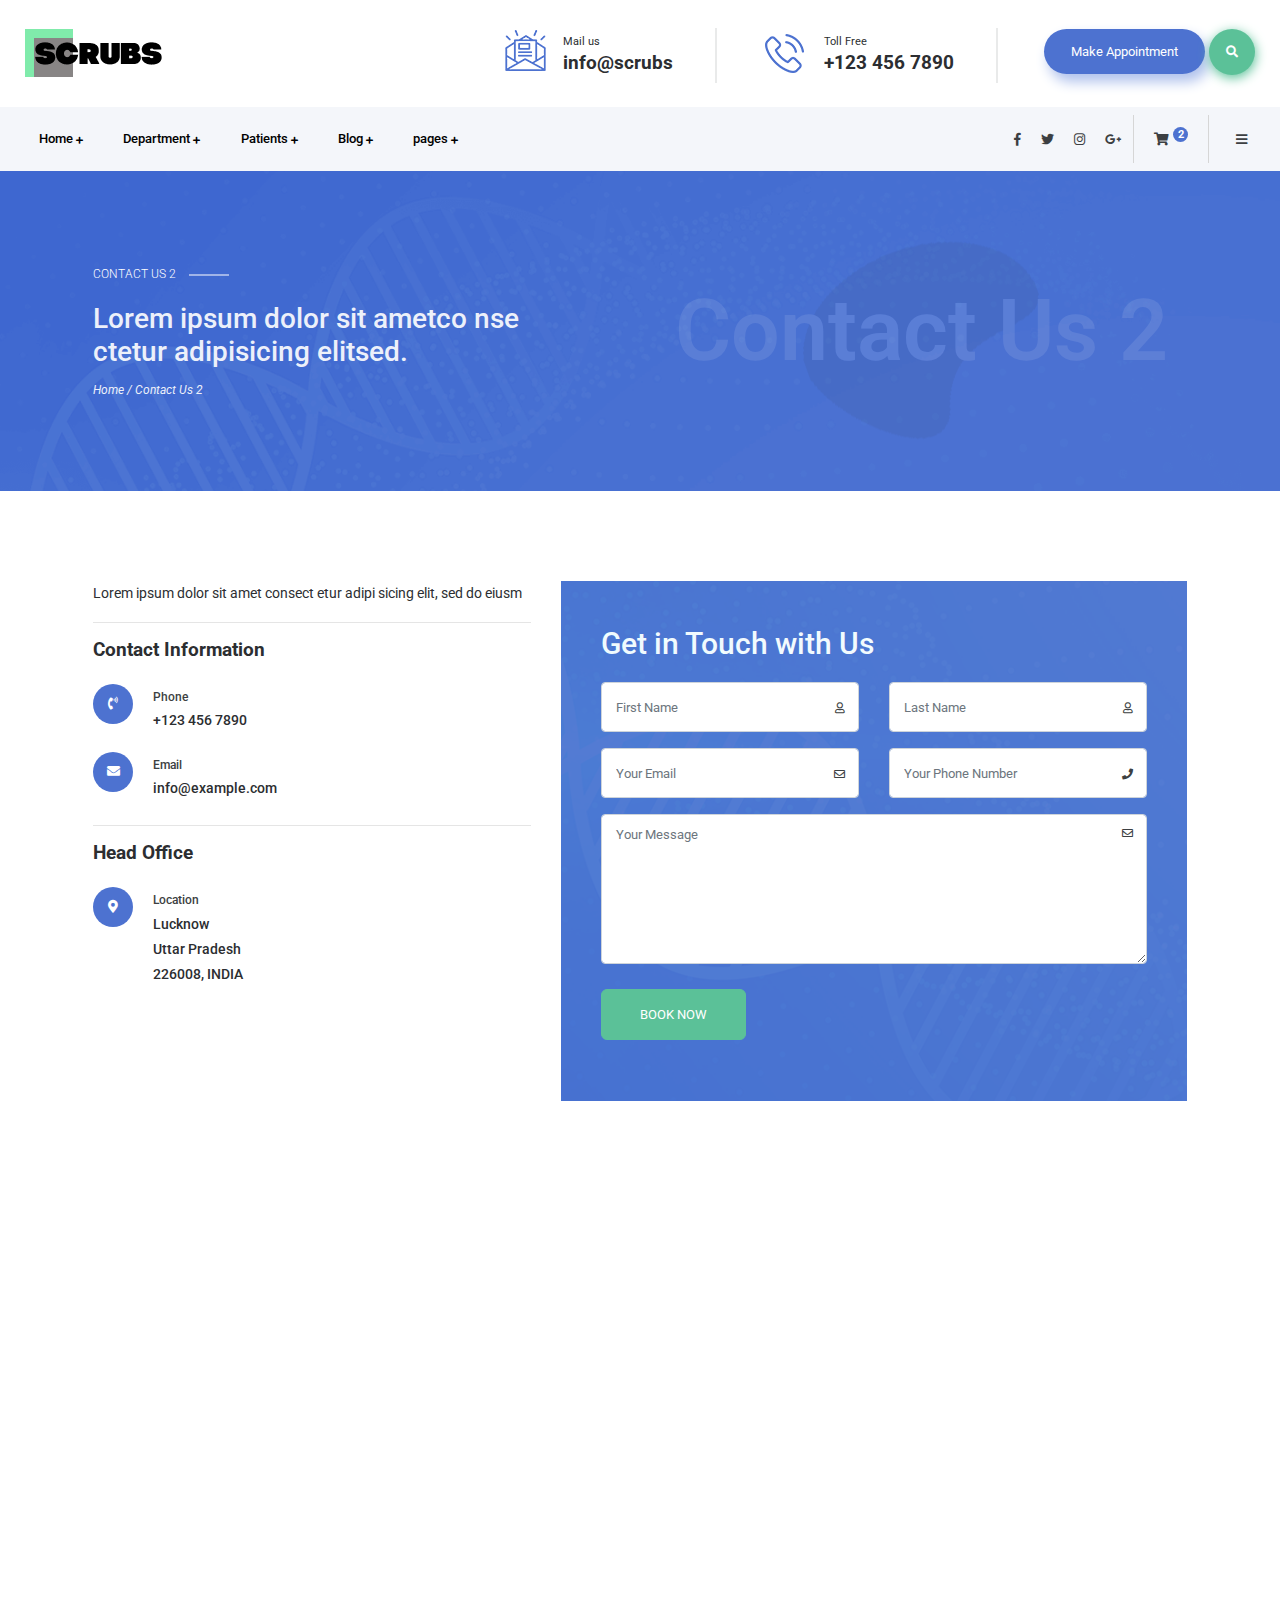
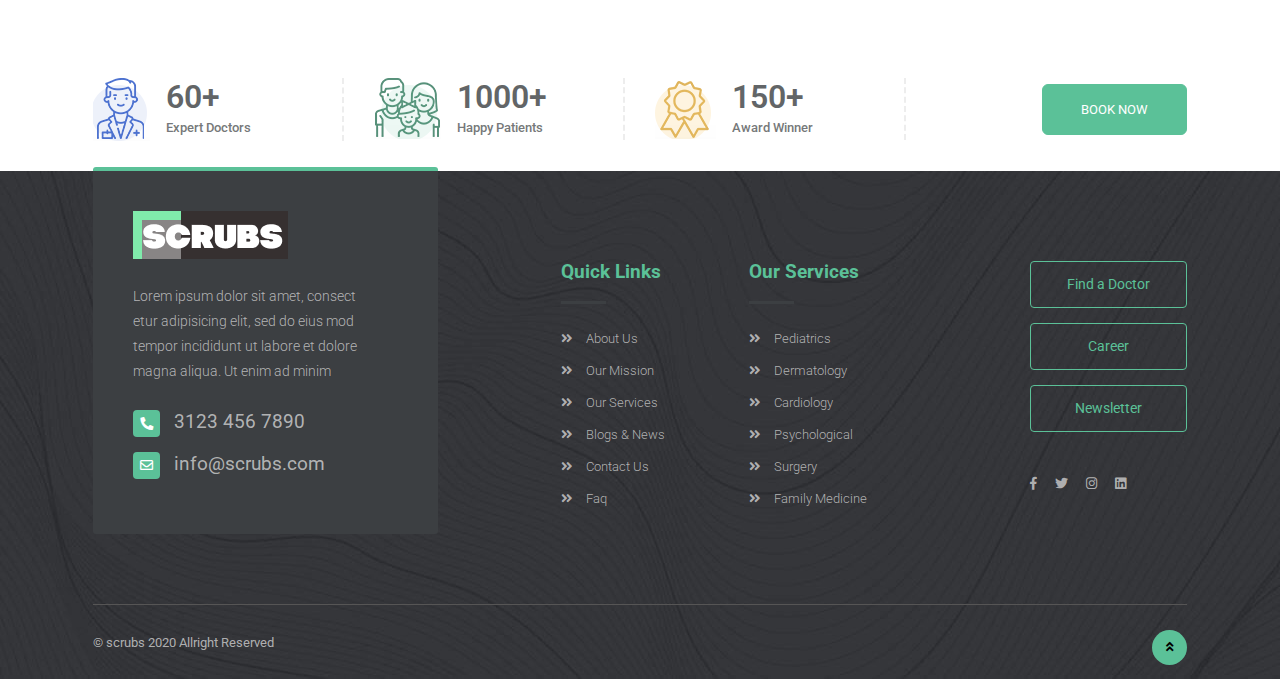
<file: contact-us-2.html>
<!doctype html>
<html lang="en">

<head>
    <!-- Required meta tags -->
    <meta charset="utf-8">
    <meta name="viewport" content="width=device-width, initial-scale=1, shrink-to-fit=no">
    <!-- Bootstrap CSS -->
    <link rel="stylesheet" href="css/bootstrap.min.css">
    <!-- Google fonts -->
    <link href="https://fonts.googleapis.com/css?family=Roboto:300,400,500,700,900&display=swap" rel="stylesheet">
    <!-- Font Awesome CSS -->
    <link rel="stylesheet" href="css/all.css">
    <!-- Style CSS -->
    <link rel="stylesheet" href="css/style.css">
    <title>Scrubs</title>
</head>

<body>
    <!--==================== Header ====================-->
    <!-- top bar -->
    <section>
        <div class="container">
            <div class="row">
                <div class="col-md-12">
                    <div class="top-bar">
                        <div class="row">
                            <div class="col-lg-3 col-md-12">
                                <a class="navbar-brand" href="index.html"><img src="images/logo.png" alt="#"></a>
                            </div>
                            <div class="col-md-9 d-flex align-items-end">
                                <ul class="ml-auto">
                                    <li>
                                        <img src="images/mail-icon.png" alt="#">
                                        <div>
                                            <span>Mail us</span>
                                            <h4>info@scrubs</h4>
                                        </div>
                                    </li>
                                    <li>
                                        <img src="images/call-icon.png" alt="#">
                                        <div>
                                            <span>Toll Free</span>
                                            <h4>+123 456 7890</h4>
                                        </div>
                                    </li>
                                    <li class="appointment-btn">
                                        <a href="appointment.html" class="btn btn-primary">Make Appointment</a>
                                        <i class="fas fa-search"></i>
                                    </li>
                                </ul>
                            </div>
                        </div>
                    </div>
                </div>
            </div>
        </div>
    </section>
    <!--//End top bar -->
    <div class="light nav-big">
        <div class="container">
            <div class="row">
                <div class="col-md-12">
                    <!-- Nav menu -->
                    <nav class="navbar navbar-expand-lg navbar-light">
                        <button class="navbar-toggler" type="button" data-toggle="collapse"
                            data-target="#navbarSupportedContent" aria-controls="navbarSupportedContent"
                            aria-expanded="false" aria-label="Toggle navigation">
                            <span class="navbar-toggler-icon"></span>
                        </button>
                        <div class="collapse navbar-collapse" id="navbarSupportedContent">
                            <ul class="navbar-nav mr-auto nav-sub">
                                <li class="nav-item dropdown">
                                    <a class="nav-link dropdown-toggle" href="#" id="navbarDropdown" role="button"
                                        data-toggle="dropdown" aria-haspopup="true" aria-expanded="false">
                                        Home <i class="fas fa-plus"></i>
                                    </a>
                           <!--         <div class="dropdown-menu" aria-labelledby="navbarDropdown">
                                        <a class="dropdown-item" href="index.html">Home Page One</a>
                                        <a class="dropdown-item" href="index-2.html">Home Page Two</a>
                                        <a class="dropdown-item" href="index-3.html">Home Page Three</a>
                                    </div> -->
                                </li>
                                <li class="nav-item dropdown">
                                    <a class="nav-link dropdown-toggle" href="#" id="navbarDropdown1" role="button" data-toggle="dropdown" aria-haspopup="true" aria-expanded="false">
                                        Department <i class="fas fa-plus"></i>
                                    </a>
                                    <div class="dropdown-menu" aria-labelledby="navbarDropdown">
                                        <a class="dropdown-item" href="services.html">Dental Care</a>
                                        <a class="dropdown-item" href="services.html">Cardiology</a>
                                        <a class="dropdown-item" href="services.html">Neurology </a>
                                        <a class="dropdown-item" href="services.html">Eye Care</a>
                                    </div>
                                </li>
                                        <!-- Sub Menu -->
                                        <li class="nav-item dropdown">
                                            <a class="nav-link dropdown-toggle" href="#" data-toggle="dropdown"
                                                aria-haspopup="true" aria-expanded="false">
                                                Patients <i class="fas fa-plus"></i>
                                            </a>
                                            <ul class="dropdown-menu">
                                                <li class="dropdown">
                                                    <a class="dropdown-item dropdown-toggle" data-toggle="dropdown"
                                                        aria-haspopup="true" aria-expanded="false" href="services.html">Services <i class="fas fa-plus"></i></a>
                                                   <!--   <ul class="dropdown-menu dropdown-menu1">
                                                        <li><a class="dropdown-item" href="services.html">Services
                                                                One</a></li>
                                                        <li><a class="dropdown-item" href="services-2.html">Services
                                                                Two</a></li>
                                                        <li><a class="dropdown-item" href="services-3.html">Services
                                                                Three</a></li>
                                                                <li><a class="dropdown-item" href="services-detail.html">Service
                                                                    Detail</a></li>
                                                    </ul> -->
                                                </li>
                                                <li class="nav-item">
                                                    <a class="dropdown-item" href="appointment.html">Appointment</a>
                                                </li>
                                                <li class="dropdown">
                                                    <a class="dropdown-item dropdown-toggle" data-toggle="dropdown"
                                                        aria-haspopup="true" aria-expanded="false" href="doctors-2.html">Our Doctors <i class="fas fa-plus"></i></a>
                                                   <!--  <ul class="dropdown-menu dropdown-menu1">
                                                        <li><a class="dropdown-item" href="doctors.html">Doctors One</a></li>
                                                        <li><a class="dropdown-item" href="doctors-2.html">Doctors Two</a></li>
                                                        <li><a class="dropdown-item" href="doctors-3.html">Doctors Three</a></li>
                                                    </ul> -->
                                                </li>
                                                <li class="nav-item">
                                                    <a class="dropdown-item" href="pricing.html">Pricing</a>
                                                </li>
                                            </ul>
                                        </li>
                                        <!--//End Sub Menu -->
                                        <li class="nav-item dropdown">
                                            <a class="nav-link dropdown-toggle" href="blog-grid.html" id="navbarDropdown3"
                                                role="button" data-toggle="dropdown" aria-haspopup="true"
                                                aria-expanded="false"> Blog <i class="fas fa-plus"></i> </a>
                                       <!--     <div class="dropdown-menu" aria-labelledby="navbarDropdown">
                                                <a class="dropdown-item" href="blog-standard.html">Blog Stadared</a>
                                                <a class="dropdown-item" href="blog-list.html">Blog List</a>
                                                <a class="dropdown-item" href="blog-grid.html">Blog Grid</a>
                                                <a class="dropdown-item" href="blog-grid-2.html">Blog Grid-2</a>
                                                <a class="dropdown-item" href="blog-details.html">Blog Details</a>
                                            </div> -->
                                        </li>
                                <li class="nav-item dropdown">
                                    <a class="nav-link dropdown-toggle" href="#" id="navbarDropdown4" role="button" data-toggle="dropdown" aria-haspopup="true" aria-expanded="false">
                                        pages <i class="fas fa-plus"></i>
                                    </a>
                                    <div class="dropdown-menu" aria-labelledby="navbarDropdown">
                                        <a class="dropdown-item" href="about.html">About</a>
                                        <a class="dropdown-item" href="contact-us-2.html">Contact Us</a>
                                        <a class="dropdown-item" href="error.html">Error 404</a>
                                    </div>
                                </li>
                            </ul>
                            <ul class="nav-icon-wrap">
                                <li class="nav-item">
                                    <a class="nav-link" href="#"><i class="fab fa-facebook-f"></i></a>
                                </li>
                                <li class="nav-item">
                                    <a class="nav-link" href="#"><i class="fab fa-twitter"></i></a>
                                </li>
                                <li class="nav-item">
                                    <a class="nav-link" href="#"><i class="fab fa-instagram"></i></a>
                                </li>
                                <li class="nav-item">
                                    <a class="nav-link" href="#"><i class="fab fa-google-plus-g"></i></a>
                                </li>
                                <li class="nav-item cart-seperate">
                                    <a class="nav-link" href="#"><i class="fas fa-shopping-cart fa-top-search"></i>
                                        <span>2</span></a>
                                </li>
                                <li class="nav-item">
                                    <a class="nav-link" href="#"><i class="fas fa-bars"></i></a>
                                </li>
                            </ul>
                        </div>
                    </nav>
                    <!--//End Nav menu -->
                </div>
            </div>
        </div>
    </div>
    <!-- Sub header -->
    <section class="space sub-header">
        <div class="container container-custom">
            <div class="row">
                <div class="col-md-6">
                    <div class="sub-header_content">
                        <p>CONTACT US 2</p>
                        <h3>Lorem ipsum dolor sit ametco nse<br> ctetur adipisicing elitsed.</h3>
                        <span><i>Home / Contact Us 2</i></span>
                    </div>
                </div>
                <div class="col-md-6">
                    <div class="sub-header_main">
                        <h2>Contact Us 2</h2>
                    </div>
                </div>
            </div>
        </div>
    </section>
    <!--//End Sub header -->
    <!--//End Header -->
    <!--==================== Contact Us ====================-->
    <section class="space">
        <div class="container container-custom">
            <div class="row">
                <div class="col-md-5">
                    <div class="contact-box">
                        <p>Lorem ipsum dolor sit amet consect etur adipi sicing elit, sed do eiusm</p>
                        <hr>
                        <div class="contact-title">
                            <h4>Contact Information</h4>
                            <i class="fas fa-phone-volume"></i>
                            <div class="contact-title_icon">
                                <p>Phone</p>
                                <h6>+123 456 7890</h6>
                            </div>
                        </div>
                        <div class="contact-title">
                            <i class="fas fa-envelope"></i>
                            <div class="contact-title_icon">
                                <p>Email</p>
                                <h6>info@example.com</h6>
                            </div>
                        </div>
                        <hr>
                    </div>
                    <div class="contact-box">
                        <div class="contact-title">
                            <h4>Head Office</h4>
                            <i class="fas fa-map-marker-alt"></i>
                            <div class="contact-title_icon">
                                <p>Location</p>
                                <h6>Lucknow <br>
                                    Uttar Pradesh <br>
                                    226008, INDIA</h6>
                            </div>
                        </div>
                    </div>
                </div>
                <div class="col-md-7">
                    <div class="get-in-touch get-in-touch-style2">
                        <img src="images/contact-form-bg.png" class="img-fluid get-in-bg" alt="#">
                        <h3>Get in Touch with Us</h3>
                        <form action="https://api.web3forms.com/submit" method="POST" id="form">
                            <!-- REQUIRED: Your Access key here. Don't worry this can be public -->
                            <!-- Create your Access key here: https://web3forms.com/ -->
                            <input type="hidden" name="apikey" value="YOUR_ACCESS_KEY_HERE">
                            <div class="row">
                                <div class="col-md-6">
                                    <div class="form-group">
                                        <input type="text" class="form-control" name="first name"
                                            placeholder="First Name" required>
                                        <i class="far fa-user"></i>
                                    </div>
                                </div>
                                <div class="col-md-6">
                                    <div class="form-group">
                                        <input type="text" class="form-control" name="last name" placeholder="Last Name"
                                            required>
                                        <i class="far fa-user"></i>
                                    </div>
                                </div>
                            </div>
                            <div class="row">
                                <div class="col-md-6">
                                    <div class="form-group">
                                        <input type="email" class="form-control" name="email address"
                                            placeholder="Your Email" required>
                                        <i class="far fa-envelope"></i>
                                    </div>
                                </div>
                                <div class="col-md-6">
                                    <div class="form-group">
                                        <input type="number" class="form-control" name="phone number"
                                            placeholder="Your Phone Number" required>
                                        <i class="fas fa-phone"></i>
                                    </div>
                                </div>
                            </div>
                            <div class="row">
                                <div class="col-md-12">
                                    <div class="form-group textarea-icon">
                                        <textarea class="form-control" name="message" required
                                            placeholder="Your Message" id="" rows="3"></textarea>
                                        <i class="far fa-envelope"></i>
                                        <button type="submit" class="btn btn-success">BOOK NOW</button>
                                    </div>
                                </div>
                            </div>
                            <div id="result" class="text-white"></div>
                        </form>
                    </div>
                </div>
            </div>
        </div>
    </section>
    <!--//End Contact Us -->
    <!--==================== Map ====================-->
    <section class="map">
        <div class="container container-custom">
            <div class="row">
                <div class="col-md-12">
                    <iframe width="100%" height="450" id="gmap_canvas"
                        src="https://www.google.com/maps/embed?pb=!1m18!1m12!1m3!1d227822.55035770964!2d80.80242645503537!3d26.848622993412217!2m3!1f0!2f0!3f0!3m2!1i1024!2i768!4f13.1!3m3!1m2!1s0x399bfd991f32b16b%3A0x93ccba8909978be7!2sLucknow%2C%20Uttar%20Pradesh!5e0!3m2!1sen!2sin!4v1628693005649!5m2!1sen!2sin"
                        frameborder="0" scrolling="no" marginheight="0" marginwidth="0"></iframe>
                </div>
            </div>
        </div>
    </section>
    <!--//End Map -->
    <!--==================== Counter ====================-->
    <section class="counter">
        <div class="container container-custom">
            <div class="row">
                <div class="col-sm-4 col-md-3 col-lg-3">
                    <div class="counter-block">
                        <img src="images/counter1.png" alt="#">
                        <div class="counter-text">
                            <h2>60+</h2>
                            <p>Expert Doctors</p>
                        </div>
                    </div>
                </div>
                <div class="col-sm-4 col-md-3 col-lg-3">
                    <div class="counter-block">
                        <img src="images/counter2.png" alt="#">
                        <div class="counter-text">
                            <h2>1000+</h2>
                            <p>Happy Patients</p>
                        </div>
                    </div>
                </div>
                <div class="col-sm-4 col-md-3 col-lg-3">
                    <div class="counter-block">
                        <img src="images/counter3.png" alt="#">
                        <div class="counter-text">
                            <h2>150+</h2>
                            <p>Award Winner</p>
                        </div>
                    </div>
                </div>
                <div class="col-sm-12 col-md-3 col-lg-3 d-flex align-items-center justify-content-end">
                    <div class="counter-btn_block">
                        <a href="#" class="btn btn-success">BOOK NOW</a>
                    </div>
                </div>
            </div>
        </div>
    </section>
    <!--//End Counter -->
    <!--==================== Footer ====================-->
    <footer>
        <div class="container container-custom">
            <div class="row">
                <div class="col-sm-12 col-md-12 col-lg-4">
                    <div class="foot-contact-block">
                        <img src="images/foot-logo.png" class="img-fluid" alt="#" />
                        <p>
                            Lorem ipsum dolor sit amet, consect <br /> etur adipisicing elit, sed do eius mod <br />
                            tempor incididunt ut labore et dolore<br /> magna aliqua. Ut enim ad minim
                        </p>
                        <a href="tel:31234567890">
                            <h4><i class="fas fa-phone"></i>3123 456 7890</h4>
                        </a>
                        <a href="mailto:info@scrubs.com">
                            <h4><i class="far fa-envelope"></i>info@scrubs.com</h4>
                        </a>
                    </div>
                </div>
                <div class="col-sm-6 col-md-4 col-lg-2 offset-lg-1">
                    <div class="foot-link-box">
                        <h4>Quick Links</h4>
                        <ul>
                            <li>
                                <a href="#"><i class="fas fa-angle-double-right"></i>About Us</a>
                            </li>
                            <li>
                                <a href="#"><i class="fas fa-angle-double-right"></i>Our Mission</a>
                            </li>
                            <li>
                                <a href="#"><i class="fas fa-angle-double-right"></i>Our Services</a>
                            </li>
                            <li>
                                <a href="#"><i class="fas fa-angle-double-right"></i>Blogs & News</a>
                            </li>
                            <li>
                                <a href="#"><i class="fas fa-angle-double-right"></i>Contact Us</a>
                            </li>
                            <li>
                                <a href="#"><i class="fas fa-angle-double-right"></i>Faq</a>
                            </li>
                        </ul>
                    </div>
                </div>
                <div class="col-sm-6 col-md-4 col-lg-2">
                    <div class="foot-link-box">
                        <h4>Our Services</h4>
                        <ul>
                            <li>
                                <a href="doctors-2.html"><i class="fas fa-angle-double-right"></i>Pediatrics</a>
                            </li>
                            <li>
                                <a href="doctors-2.html"><i class="fas fa-angle-double-right"></i>Dermatology</a>
                            </li>
                            <li>
                                <a href="doctors-2.html"><i class="fas fa-angle-double-right"></i>Cardiology</a>
                            </li>
                            <li>
                                <a href="doctors-2.html"><i class="fas fa-angle-double-right"></i>Psychological</a>
                            </li>
                            <li>
                                <a href="doctors-2.html"><i class="fas fa-angle-double-right"></i>Surgery</a>
                            </li>
                            <li>
                                <a href="doctors-2.html"><i class="fas fa-angle-double-right"></i>Family Medicine</a>
                            </li>
                        </ul>
                    </div>
                </div>
                <div class="col-md-4 col-lg-2 offset-lg-1">
                    <div class="foot-link-box footlink-box_btn">
                        <a href="#" class="btn btn-outline-success">Find a Doctor</a>
                        <a href="#" class="btn btn-outline-success">Career</a>
                        <a href="#" class="btn btn-outline-success">Newsletter</a>
                        <ul>
                            <li>
                                <a href="#"><i class="fab fa-facebook-f"></i></a>
                            </li>
                            <li>
                                <a href="#"><i class="fab fa-twitter"></i></a>
                            </li>
                            <li>
                                <a href="#"><i class="fab fa-instagram"></i></a>
                            </li>
                            <li>
                                <a href="#"><i class="fab fa-linkedin"></i></a>
                            </li>
                        </ul>
                    </div>
                </div>
            </div>
            <div class="row">
                <div class="col-md-12">
                    <div class="copyright">
                        <p>© scrubs 2020 Allright Reserved</p>
                        <a href="#" id="scroll"><i class="fas fa-angle-double-up"></i></a>
                    </div>
                </div>
            </div>
        </div>
    </footer>
    <!--//End Footer -->
    <!-- Optional JavaScript -->
    <!-- jQuery first, then Popper.js, then Bootstrap JS -->
    <script src="js/jquery-3.5.1.min.js"></script>
    <script src="js/popper.min.js"></script>
    <script src="js/bootstrap.min.js"></script>
    <!-- Script Js -->
    <script src="js/script.js"></script>
</body>

</html>
</file>
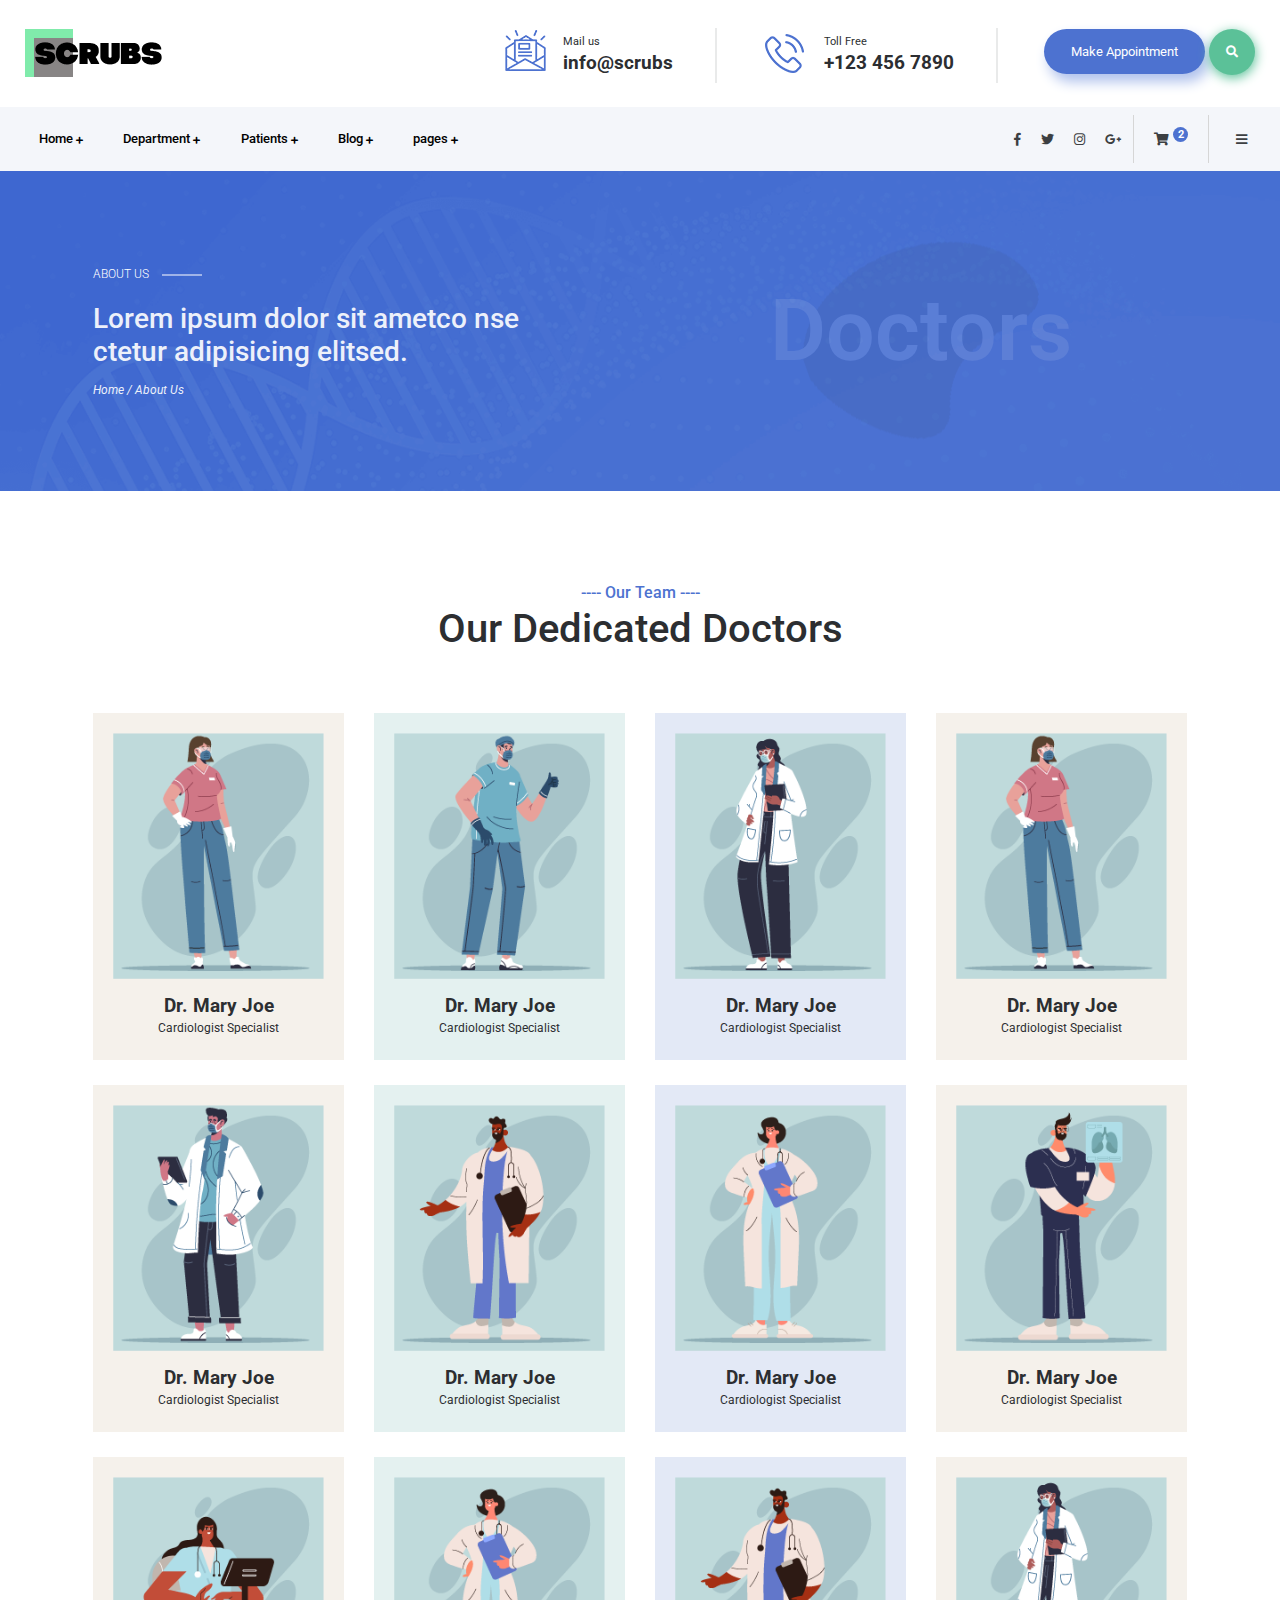
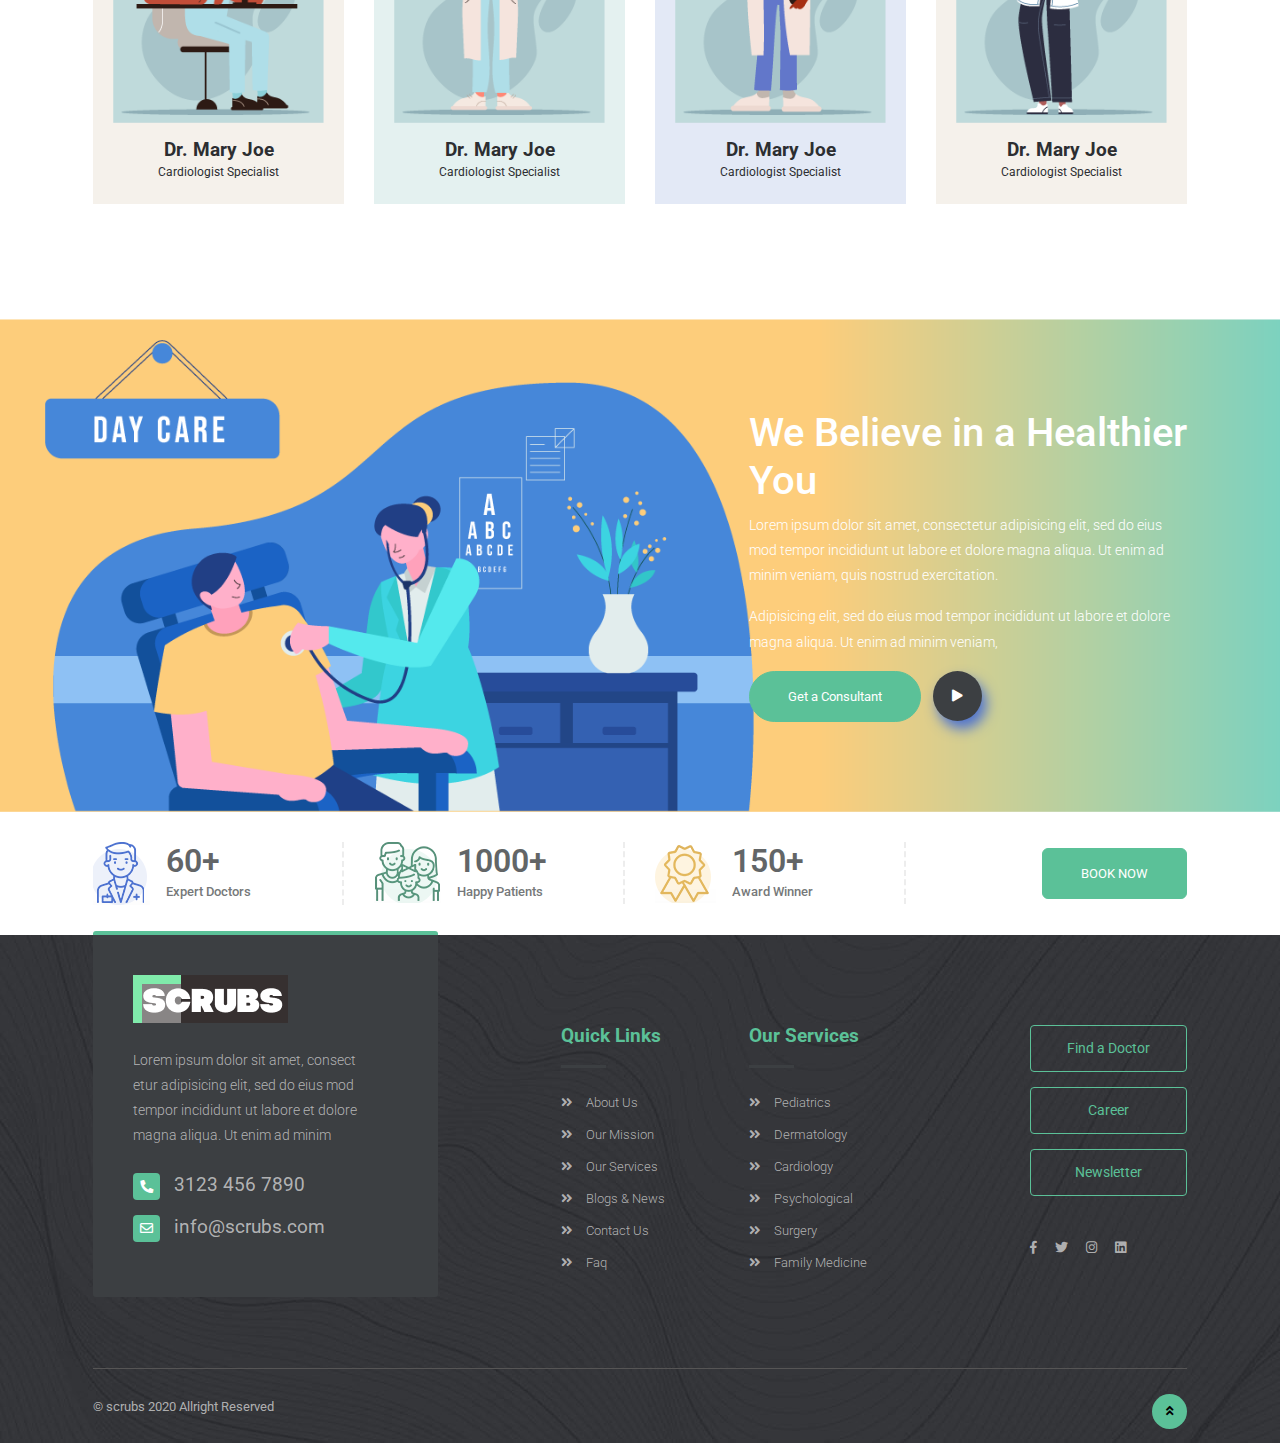
<file: doctors-2.html>
<!doctype html>
<html lang="en">

<head>
    <!-- Required meta tags -->
    <meta charset="utf-8">
    <meta name="viewport" content="width=device-width, initial-scale=1, shrink-to-fit=no">
    <!-- Bootstrap CSS -->
    <link rel="stylesheet" href="css/bootstrap.min.css">
    <!-- Google fonts -->
    <link href="https://fonts.googleapis.com/css?family=Roboto:300,400,500,700,900&display=swap" rel="stylesheet">
    <!-- Font Awesome CSS -->
    <link rel="stylesheet" href="css/all.css">
    <!-- Magnific popup CSS -->
    <link rel="stylesheet" href="css/magnific-popup.css" />
    <!-- Style CSS -->
    <link rel="stylesheet" href="css/style.css">
    <title>Scrubs</title>
</head>

<body>
    <!--==================== Header ====================-->
    <!-- top bar -->
    <section>
        <div class="container">
            <div class="row">
                <div class="col-md-12">
                    <div class="top-bar">
                        <div class="row">
                            <div class="col-lg-3 col-md-12">
                                <a class="navbar-brand" href="index.html"><img src="images/logo.png" alt="#"></a>
                            </div>
                            <div class="col-md-9 d-flex align-items-end">
                                <ul class="ml-auto">
                                    <li>
                                        <img src="images/mail-icon.png" alt="#">
                                        <div>
                                            <span>Mail us</span>
                                            <h4>info@scrubs</h4>
                                        </div>
                                    </li>
                                    <li>
                                        <img src="images/call-icon.png" alt="#">
                                        <div>
                                            <span>Toll Free</span>
                                            <h4>+123 456 7890</h4>
                                        </div>
                                    </li>
                                    <li class="appointment-btn">
                                        <a href="appointment.html" class="btn btn-primary">Make Appointment</a>
                                        <i class="fas fa-search"></i>
                                    </li>
                                </ul>
                            </div>
                        </div>
                    </div>
                </div>
            </div>
        </div>
    </section>
    <!--//End top bar -->
    <div class="light nav-big">
        <div class="container">
            <div class="row">
                <div class="col-md-12">
                    <!-- Nav menu -->
                    <nav class="navbar navbar-expand-lg navbar-light">
                        <button class="navbar-toggler" type="button" data-toggle="collapse" data-target="#navbarSupportedContent" aria-controls="navbarSupportedContent" aria-expanded="false" aria-label="Toggle navigation">
                            <span class="navbar-toggler-icon"></span>
                        </button>
                        <div class="collapse navbar-collapse" id="navbarSupportedContent">
                            <ul class="navbar-nav mr-auto nav-sub">
                                <li class="nav-item dropdown">
                                    <a class="nav-link dropdown-toggle" href="#" id="navbarDropdown" role="button" data-toggle="dropdown" aria-haspopup="true" aria-expanded="false">
                                        Home <i class="fas fa-plus"></i>
                                    </a>
                           <!--         <div class="dropdown-menu" aria-labelledby="navbarDropdown">
                                        <a class="dropdown-item" href="index.html">Home Page One</a>
                                        <a class="dropdown-item" href="index-2.html">Home Page Two</a>
                                        <a class="dropdown-item" href="index-3.html">Home Page Three</a>
                                    </div> -->
                                </li>
                                <li class="nav-item dropdown">
                                    <a class="nav-link dropdown-toggle" href="#" id="navbarDropdown1" role="button" data-toggle="dropdown" aria-haspopup="true" aria-expanded="false">
                                        Department <i class="fas fa-plus"></i>
                                    </a>
                                    <div class="dropdown-menu" aria-labelledby="navbarDropdown">
                                        <a class="dropdown-item" href="services.html">Dental Care</a>
                                        <a class="dropdown-item" href="services.html">Cardiology</a>
                                        <a class="dropdown-item" href="services.html">Neurology </a>
                                        <a class="dropdown-item" href="services.html">Eye Care</a>
                                    </div>
                                </li>
                                        <!-- Sub Menu -->
                                        <li class="nav-item dropdown">
                                            <a class="nav-link dropdown-toggle" href="#" data-toggle="dropdown"
                                                aria-haspopup="true" aria-expanded="false">
                                                Patients <i class="fas fa-plus"></i>
                                            </a>
                                            <ul class="dropdown-menu">
                                                <li class="dropdown">
                                                    <a class="dropdown-item dropdown-toggle" data-toggle="dropdown"
                                                        aria-haspopup="true" aria-expanded="false" href="services.html">Services <i class="fas fa-plus"></i></a>
                                                   <!--   <ul class="dropdown-menu dropdown-menu1">
                                                        <li><a class="dropdown-item" href="services.html">Services
                                                                One</a></li>
                                                        <li><a class="dropdown-item" href="services-2.html">Services
                                                                Two</a></li>
                                                        <li><a class="dropdown-item" href="services-3.html">Services
                                                                Three</a></li>
                                                                <li><a class="dropdown-item" href="services-detail.html">Service
                                                                    Detail</a></li>
                                                    </ul> -->
                                                </li>
                                                <li class="nav-item">
                                                    <a class="dropdown-item" href="appointment.html">Appointment</a>
                                                </li>
                                                <li class="dropdown">
                                                    <a class="dropdown-item dropdown-toggle" data-toggle="dropdown"
                                                        aria-haspopup="true" aria-expanded="false" href="doctors-2.html">Our Doctors <i class="fas fa-plus"></i></a>
                                                   <!--  <ul class="dropdown-menu dropdown-menu1">
                                                        <li><a class="dropdown-item" href="doctors.html">Doctors One</a></li>
                                                        <li><a class="dropdown-item" href="doctors-2.html">Doctors Two</a></li>
                                                        <li><a class="dropdown-item" href="doctors-3.html">Doctors Three</a></li>
                                                    </ul> -->
                                                </li>
                                                <li class="nav-item">
                                                    <a class="dropdown-item" href="pricing.html">Pricing</a>
                                                </li>
                                            </ul>
                                        </li>
                                        <!--//End Sub Menu -->
                                        <li class="nav-item dropdown">
                                            <a class="nav-link dropdown-toggle" href="blog-list.html" id="navbarDropdown3"
                                                role="button" data-toggle="dropdown" aria-haspopup="true"
                                                aria-expanded="false"> Blog <i class="fas fa-plus"></i> </a>
                                       <!--     <div class="dropdown-menu" aria-labelledby="navbarDropdown">
                                                <a class="dropdown-item" href="blog-standard.html">Blog Stadared</a>
                                                <a class="dropdown-item" href="blog-list.html">Blog List</a>
                                                <a class="dropdown-item" href="blog-grid.html">Blog Grid</a>
                                                <a class="dropdown-item" href="blog-grid-2.html">Blog Grid-2</a>
                                                <a class="dropdown-item" href="blog-details.html">Blog Details</a>
                                            </div> -->
                                        </li>
                                <li class="nav-item dropdown">
                                    <a class="nav-link dropdown-toggle" href="#" id="navbarDropdown4" role="button" data-toggle="dropdown" aria-haspopup="true" aria-expanded="false">
                                        pages <i class="fas fa-plus"></i>
                                    </a>
                                    <div class="dropdown-menu" aria-labelledby="navbarDropdown">
                                        <a class="dropdown-item" href="about.html">About</a>
                                        <a class="dropdown-item" href="contact-us-2.html">Contact Us</a>
                                        <a class="dropdown-item" href="error.html">Error 404</a>
                                    </div>
                                </li>
                            </ul>
                            <ul class="nav-icon-wrap">
                                <li class="nav-item">
                                    <a class="nav-link" href="#"><i class="fab fa-facebook-f"></i></a>
                                </li>
                                <li class="nav-item">
                                    <a class="nav-link" href="#"><i class="fab fa-twitter"></i></a>
                                </li>
                                <li class="nav-item">
                                    <a class="nav-link" href="#"><i class="fab fa-instagram"></i></a>
                                </li>
                                <li class="nav-item">
                                    <a class="nav-link" href="#"><i class="fab fa-google-plus-g"></i></a>
                                </li>
                                <li class="nav-item cart-seperate">
                                    <a class="nav-link" href="#"><i class="fas fa-shopping-cart fa-top-search"></i> <span>2</span></a>
                                </li>
                                <li class="nav-item">
                                    <a class="nav-link" href="#"><i class="fas fa-bars"></i></a>
                                </li>
                            </ul>
                        </div>
                    </nav>
                    <!--//End Nav menu -->
                </div>
            </div>
        </div>
    </div>
    <!-- Sub header -->
    <section class="space sub-header">
        <div class="container container-custom">
            <div class="row">
                <div class="col-md-6">
                    <div class="sub-header_content">
                        <p>ABOUT US</p>
                        <h3>Lorem ipsum dolor sit ametco nse<br> ctetur adipisicing elitsed.</h3>
                        <span><i>Home / About Us</i></span>
                    </div>
                </div>
                <div class="col-md-6">
                    <div class="sub-header_main">
                        <h2>Doctors</h2>
                    </div>
                </div>
            </div>
        </div>
    </section>
    <!--//End Sub header -->
    <!--//End Header -->
    <!--==================== Our Doctors ====================-->
    <section class="space">
        <div class="container container-custom">
            <div class="row">
                <div class="col-md-12">
                    <div class="sub-title_center">
                        <span>---- Our Team ----</span>
                        <h2>Our Dedicated Doctors</h2>
                    </div>
                </div>
            </div>
            <div class="row">
                <div class="col-md-6 col-lg-3">
                    <div class="team-img_block yellow">
                        <div class="team-img-socila-block">
                            <img src="images/team1.jpg" class="img-fluid" alt="#" />
                            <ul class="social-icons">
                                <li>
                                    <a href="#"><i class="fab fa-facebook-f"></i></a>
                                </li>
                                <li>
                                    <a href="#"><i class="fab fa-twitter"></i></a>
                                </li>
                                <li>
                                    <a href="#"><i class="fab fa-instagram"></i></a>
                                </li>
                                <li>
                                    <a href="#"><i class="fab fa-google-plus-g"></i></a>
                                </li>
                            </ul>
                        </div>
                        <h4>Dr. Mary Joe</h4>
                        <p>Cardiologist Specialist</p>
                    </div>
                </div>
                <div class="col-md-6 col-lg-3">
                    <div class="team-img_block green">
                        <img src="images/team2.jpg" class="img-fluid" alt="#">
                        <ul class="social-icons">
                            <li><a href="#"><i class="fab fa-facebook-f"></i></a></li>
                            <li><a href="#"><i class="fab fa-twitter"></i></a></li>
                            <li><a href="#"><i class="fab fa-instagram"></i></a></li>
                            <li><a href="#"><i class="fab fa-google-plus-g"></i></a></li>
                        </ul>
                        <h4>Dr. Mary Joe</h4>
                        <p>Cardiologist Specialist</p>
                    </div>
                </div>
                <div class="col-md-6 col-lg-3">
                    <div class="team-img_block blue">
                        <img src="images/team3.jpg" class="img-fluid" alt="#">
                        <ul class="social-icons">
                            <li><a href="#"><i class="fab fa-facebook-f"></i></a></li>
                            <li><a href="#"><i class="fab fa-twitter"></i></a></li>
                            <li><a href="#"><i class="fab fa-instagram"></i></a></li>
                            <li><a href="#"><i class="fab fa-google-plus-g"></i></a></li>
                        </ul>
                        <h4>Dr. Mary Joe</h4>
                        <p>Cardiologist Specialist</p>
                    </div>
                </div>
                <div class="col-md-6 col-lg-3">
                    <div class="team-img_block yellow">
                        <img src="images/team1.jpg" class="img-fluid" alt="#">
                        <ul class="social-icons">
                            <li><a href="#"><i class="fab fa-facebook-f"></i></a></li>
                            <li><a href="#"><i class="fab fa-twitter"></i></a></li>
                            <li><a href="#"><i class="fab fa-instagram"></i></a></li>
                            <li><a href="#"><i class="fab fa-google-plus-g"></i></a></li>
                        </ul>
                        <h4>Dr. Mary Joe</h4>
                        <p>Cardiologist Specialist</p>
                    </div>
                </div>
            </div>
            <div class="row">
                <div class="col-md-6 col-lg-3">
                    <div class="team-img_block yellow">
                        <img src="images/team4.jpg" class="img-fluid" alt="#">
                        <ul class="social-icons">
                            <li><a href="#"><i class="fab fa-facebook-f"></i></a></li>
                            <li><a href="#"><i class="fab fa-twitter"></i></a></li>
                            <li><a href="#"><i class="fab fa-instagram"></i></a></li>
                            <li><a href="#"><i class="fab fa-google-plus-g"></i></a></li>
                        </ul>
                        <h4>Dr. Mary Joe</h4>
                        <p>Cardiologist Specialist</p>
                    </div>
                </div>
                <div class="col-md-6 col-lg-3">
                    <div class="team-img_block green">
                        <img src="images/team5.jpg" class="img-fluid" alt="#">
                        <ul class="social-icons">
                            <li><a href="#"><i class="fab fa-facebook-f"></i></a></li>
                            <li><a href="#"><i class="fab fa-twitter"></i></a></li>
                            <li><a href="#"><i class="fab fa-instagram"></i></a></li>
                            <li><a href="#"><i class="fab fa-google-plus-g"></i></a></li>
                        </ul>
                        <h4>Dr. Mary Joe</h4>
                        <p>Cardiologist Specialist</p>
                    </div>
                </div>
                <div class="col-md-6 col-lg-3">
                    <div class="team-img_block blue">
                        <img src="images/team6.jpg" class="img-fluid" alt="#">
                        <ul class="social-icons">
                            <li><a href="#"><i class="fab fa-facebook-f"></i></a></li>
                            <li><a href="#"><i class="fab fa-twitter"></i></a></li>
                            <li><a href="#"><i class="fab fa-instagram"></i></a></li>
                            <li><a href="#"><i class="fab fa-google-plus-g"></i></a></li>
                        </ul>
                        <h4>Dr. Mary Joe</h4>
                        <p>Cardiologist Specialist</p>
                    </div>
                </div>
                <div class="col-md-6 col-lg-3">
                    <div class="team-img_block yellow">
                        <img src="images/team7.jpg" class="img-fluid" alt="#">
                        <ul class="social-icons">
                            <li><a href="#"><i class="fab fa-facebook-f"></i></a></li>
                            <li><a href="#"><i class="fab fa-twitter"></i></a></li>
                            <li><a href="#"><i class="fab fa-instagram"></i></a></li>
                            <li><a href="#"><i class="fab fa-google-plus-g"></i></a></li>
                        </ul>
                        <h4>Dr. Mary Joe</h4>
                        <p>Cardiologist Specialist</p>
                    </div>
                </div>
            </div>
            <div class="row">
                <div class="col-md-6 col-lg-3">
                    <div class="team-img_block yellow">
                        <img src="images/team8.jpg" class="img-fluid" alt="#">
                        <ul class="social-icons">
                            <li><a href="#"><i class="fab fa-facebook-f"></i></a></li>
                            <li><a href="#"><i class="fab fa-twitter"></i></a></li>
                            <li><a href="#"><i class="fab fa-instagram"></i></a></li>
                            <li><a href="#"><i class="fab fa-google-plus-g"></i></a></li>
                        </ul>
                        <h4>Dr. Mary Joe</h4>
                        <p>Cardiologist Specialist</p>
                    </div>
                </div>
                <div class="col-md-6 col-lg-3">
                    <div class="team-img_block green">
                        <img src="images/team9.jpg" class="img-fluid" alt="#">
                        <ul class="social-icons">
                            <li><a href="#"><i class="fab fa-facebook-f"></i></a></li>
                            <li><a href="#"><i class="fab fa-twitter"></i></a></li>
                            <li><a href="#"><i class="fab fa-instagram"></i></a></li>
                            <li><a href="#"><i class="fab fa-google-plus-g"></i></a></li>
                        </ul>
                        <h4>Dr. Mary Joe</h4>
                        <p>Cardiologist Specialist</p>
                    </div>
                </div>
                <div class="col-md-6 col-lg-3">
                    <div class="team-img_block blue">
                        <img src="images/team10.jpg" class="img-fluid" alt="#">
                        <ul class="social-icons">
                            <li><a href="#"><i class="fab fa-facebook-f"></i></a></li>
                            <li><a href="#"><i class="fab fa-twitter"></i></a></li>
                            <li><a href="#"><i class="fab fa-instagram"></i></a></li>
                            <li><a href="#"><i class="fab fa-google-plus-g"></i></a></li>
                        </ul>
                        <h4>Dr. Mary Joe</h4>
                        <p>Cardiologist Specialist</p>
                    </div>
                </div>
                <div class="col-md-6 col-lg-3">
                    <div class="team-img_block yellow">
                        <img src="images/team11.jpg" class="img-fluid" alt="#">
                        <ul class="social-icons">
                            <li><a href="#"><i class="fab fa-facebook-f"></i></a></li>
                            <li><a href="#"><i class="fab fa-twitter"></i></a></li>
                            <li><a href="#"><i class="fab fa-instagram"></i></a></li>
                            <li><a href="#"><i class="fab fa-google-plus-g"></i></a></li>
                        </ul>
                        <h4>Dr. Mary Joe</h4>
                        <p>Cardiologist Specialist</p>
                    </div>
                </div>
            </div>
        </div>
    </section>
    <!--//End Our Doctors -->
    <!--==================== Get a Consultant ====================-->
    <section class="bg-img3">
        <div class="container container-custom">
            <div class="row">
                <div class="col-md-5 offset-md-7">
                    <div class="consultant-content">
                        <h2>We Believe in a Healthier You</h2>
                        <p>
                            Lorem ipsum dolor sit amet, consectetur adipisicing elit, sed do eius mod tempor incididunt ut labore et dolore magna aliqua. Ut enim ad minim veniam, quis nostrud exercitation.
                        </p>
                        <p>
                            Adipisicing elit, sed do eius mod tempor incididunt ut labore et dolore magna aliqua. Ut enim ad minim veniam,
                        </p>
                        <a href="#" class="btn btn-success">Get a Consultant</a>
                        <a href="https://www.youtube.com/watch?v=pBFQdxA-apI" class="popup-youtube">
                            <i class="fas fa-play"></i></a>
                    </div>
                </div>
            </div>
        </div>
    </section>
    <!--//End Get a Consultant -->
     <!--==================== Counter ====================-->
     <section class="counter">
        <div class="container container-custom">
            <div class="row">
                <div class="col-sm-4 col-md-3 col-lg-3">
                    <div class="counter-block">
                        <img src="images/counter1.png" alt="#">
                        <div class="counter-text">
                            <h2>60+</h2>
                            <p>Expert Doctors</p>
                        </div>
                    </div>
                </div>
                <div class="col-sm-4 col-md-3 col-lg-3">
                    <div class="counter-block">
                        <img src="images/counter2.png" alt="#">
                        <div class="counter-text">
                            <h2>1000+</h2>
                            <p>Happy Patients</p>
                        </div>
                    </div>
                </div>
                <div class="col-sm-4 col-md-3 col-lg-3">
                    <div class="counter-block">
                        <img src="images/counter3.png" alt="#">
                        <div class="counter-text">
                            <h2>150+</h2>
                            <p>Award Winner</p>
                        </div>
                    </div>
                </div>
                <div class="col-sm-12 col-md-3 col-lg-3 d-flex align-items-center justify-content-end">
                    <div class="counter-btn_block">
                        <a href="#" class="btn btn-success">BOOK NOW</a>
                    </div>
                </div>
            </div>
        </div>
    </section>
    <!--//End Counter -->
    <!--==================== Footer ====================-->
    <footer>
        <div class="container container-custom">
            <div class="row">
                <div class="col-sm-12 col-md-12 col-lg-4">
                    <div class="foot-contact-block">
                        <img src="images/foot-logo.png" class="img-fluid" alt="#" />
                        <p>
                            Lorem ipsum dolor sit amet, consect <br /> etur adipisicing elit, sed do eius mod <br />
                            tempor incididunt ut labore et dolore<br /> magna aliqua. Ut enim ad minim
                        </p>
                        <a href="tel:31234567890">
                            <h4><i class="fas fa-phone"></i>3123 456 7890</h4>
                        </a>
                        <a href="mailto:info@scrubs.com">
                            <h4><i class="far fa-envelope"></i>info@scrubs.com</h4>
                        </a>
                    </div>
                </div>
                <div class="col-sm-6 col-md-4 col-lg-2 offset-lg-1">
                    <div class="foot-link-box">
                        <h4>Quick Links</h4>
                        <ul>
                            <li>
                                <a href="#"><i class="fas fa-angle-double-right"></i>About Us</a>
                            </li>
                            <li>
                                <a href="#"><i class="fas fa-angle-double-right"></i>Our Mission</a>
                            </li>
                            <li>
                                <a href="#"><i class="fas fa-angle-double-right"></i>Our Services</a>
                            </li>
                            <li>
                                <a href="#"><i class="fas fa-angle-double-right"></i>Blogs & News</a>
                            </li>
                            <li>
                                <a href="#"><i class="fas fa-angle-double-right"></i>Contact Us</a>
                            </li>
                            <li>
                                <a href="#"><i class="fas fa-angle-double-right"></i>Faq</a>
                            </li>
                        </ul>
                    </div>
                </div>
                <div class="col-sm-6 col-md-4 col-lg-2">
                    <div class="foot-link-box">
                        <h4>Our Services</h4>
                        <ul>
                            <li>
                                <a href="#"><i class="fas fa-angle-double-right"></i>Pediatrics</a>
                            </li>
                            <li>
                                <a href="#"><i class="fas fa-angle-double-right"></i>Dermatology</a>
                            </li>
                            <li>
                                <a href="#"><i class="fas fa-angle-double-right"></i>Cardiology</a>
                            </li>
                            <li>
                                <a href="#"><i class="fas fa-angle-double-right"></i>Psychological</a>
                            </li>
                            <li>
                                <a href="#"><i class="fas fa-angle-double-right"></i>Surgery</a>
                            </li>
                            <li>
                                <a href="#"><i class="fas fa-angle-double-right"></i>Family Medicine</a>
                            </li>
                        </ul>
                    </div>
                </div>
                <div class="col-md-4 col-lg-2 offset-lg-1">
                    <div class="foot-link-box footlink-box_btn">
                        <a href="#" class="btn btn-outline-success">Find a Doctor</a>
                        <a href="#" class="btn btn-outline-success">Career</a>
                        <a href="#" class="btn btn-outline-success">Newsletter</a>
                        <ul>
                            <li>
                                <a href="#"><i class="fab fa-facebook-f"></i></a>
                            </li>
                            <li>
                                <a href="#"><i class="fab fa-twitter"></i></a>
                            </li>
                            <li>
                                <a href="#"><i class="fab fa-instagram"></i></a>
                            </li>
                            <li>
                                <a href="#"><i class="fab fa-linkedin"></i></a>
                            </li>
                        </ul>
                    </div>
                </div>
            </div>
            <div class="row">
                <div class="col-md-12">
                    <div class="copyright">
                        <p>© scrubs 2020 Allright Reserved</p>
                        <a href="#" id="scroll"><i class="fas fa-angle-double-up"></i></a>
                    </div>
                </div>
            </div>
        </div>
    </footer>
    <!--//End Footer -->
    <!-- Optional JavaScript -->
    <!-- jQuery first, then Popper.js, then Bootstrap JS -->
    <script src="js/jquery-3.5.1.min.js"></script>
    <script src="js/popper.min.js"></script>
    <script src="js/bootstrap.min.js"></script>
    <!-- Magnific popup Js -->
    <script src="js/jquery.magnific-popup.min.js"></script>
    <!-- Script Js -->
    <script src="js/script.js"></script>
</body>

</html>
</file>
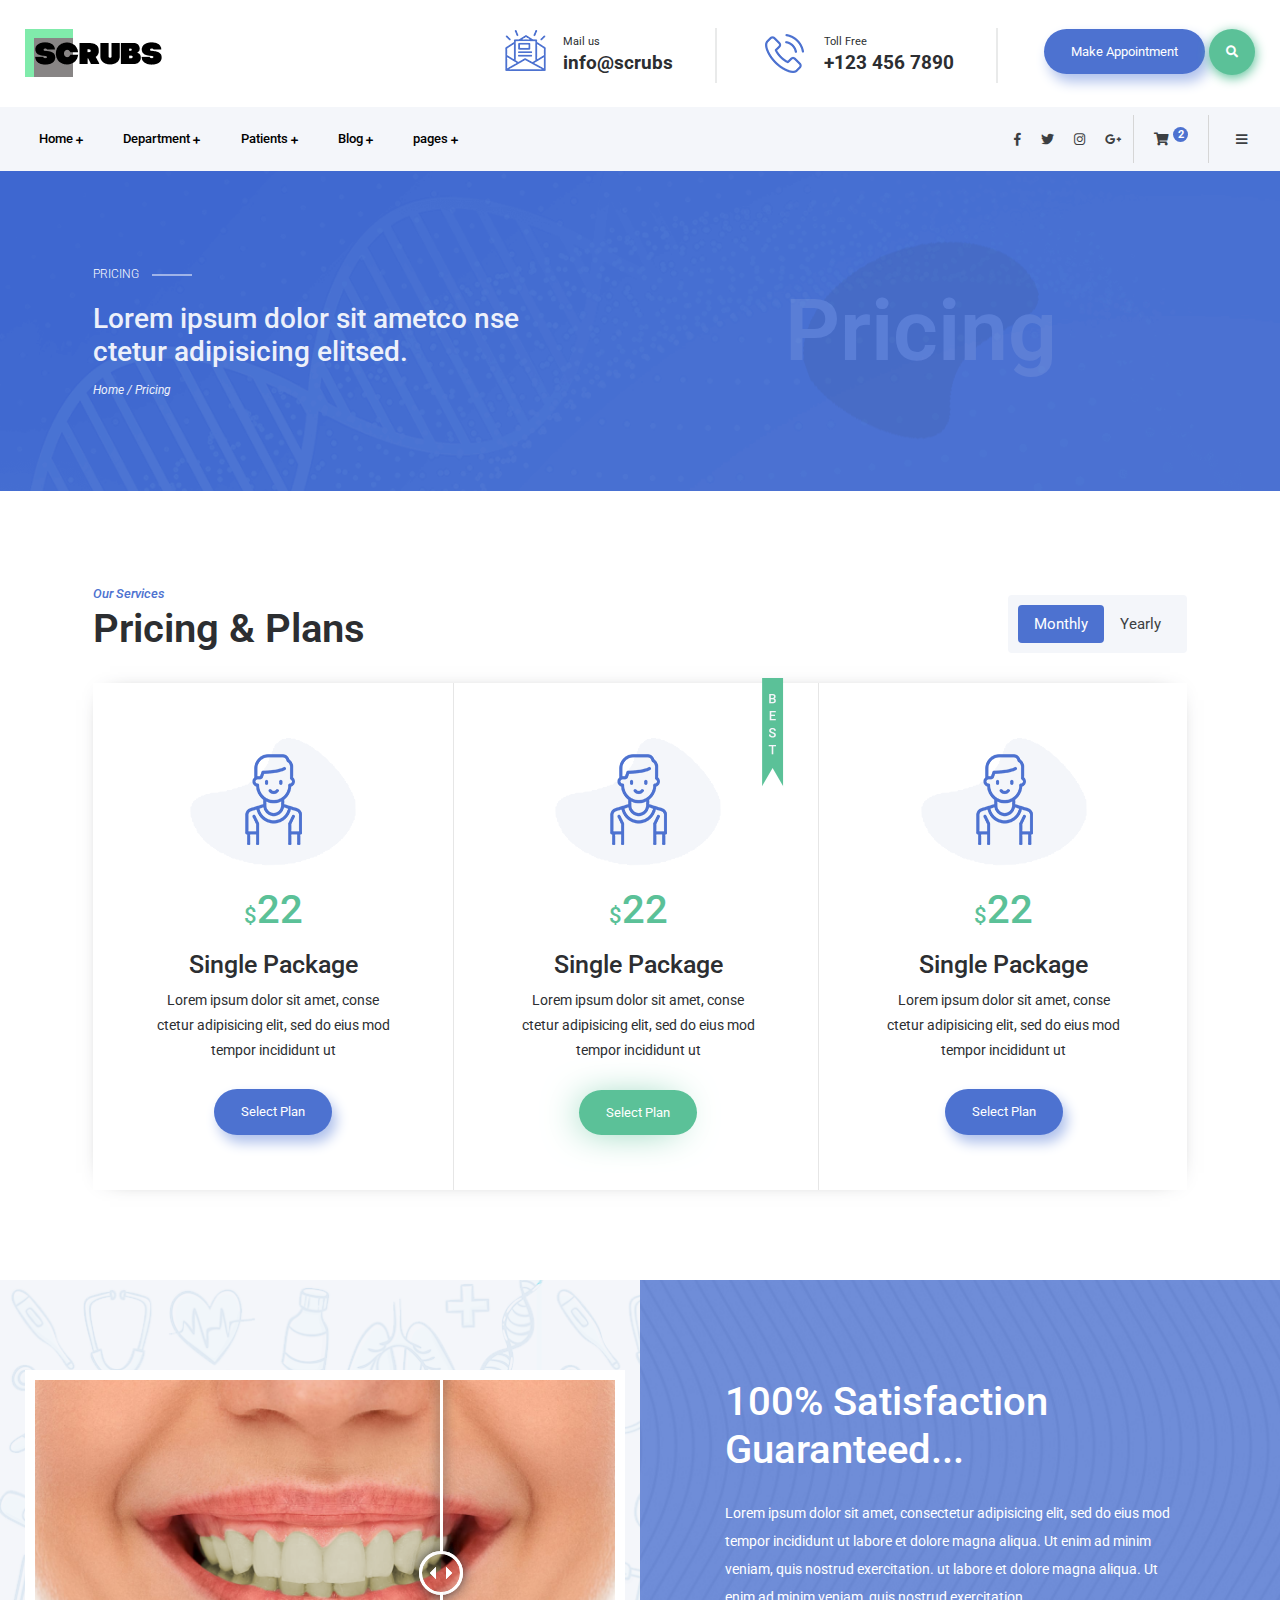
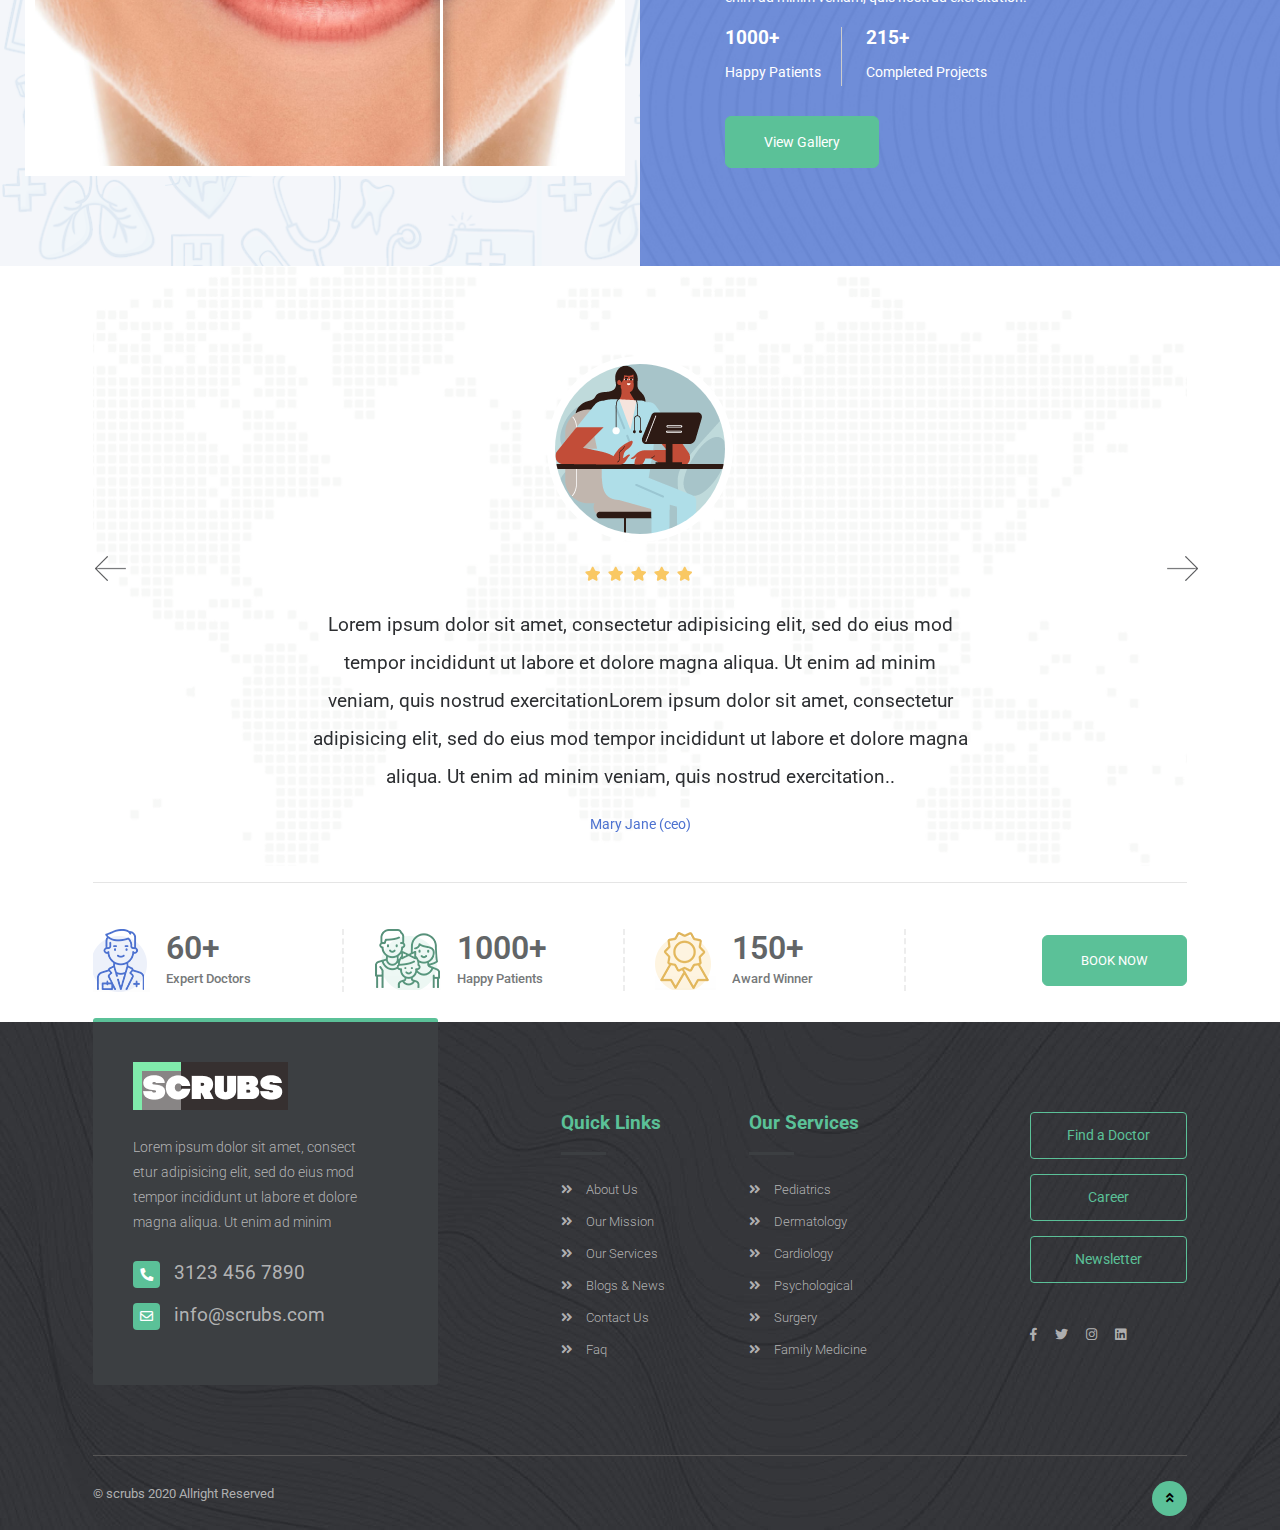
<file: pricing.html>
<!doctype html>
<html lang="zxx">

<head>
    <!-- Required meta tags -->
    <meta charset="utf-8">
    <meta name="viewport" content="width=device-width, initial-scale=1, shrink-to-fit=no">
    <!-- Bootstrap CSS -->
    <link rel="stylesheet" href="css/bootstrap.min.css">
    <!-- Google fonts -->
    <link href="https://fonts.googleapis.com/css?family=Roboto:300,400,500,700,900&display=swap" rel="stylesheet">
    <!-- Font Awesome CSS -->
    <link rel="stylesheet" href="css/all.css">
    <!-- Slick Slider CSS -->
    <link rel="stylesheet" href="css/slick.css">
    <link rel="stylesheet" href="css/slick-theme.css">
    <!-- Before & After CSS -->
    <link rel="stylesheet" href="css/twentytwenty.css">
    <link rel="stylesheet" href="css/twentytwenty-no-compass.css">
    <!-- Style CSS -->
    <link rel="stylesheet" href="css/style.css">
    <title>Doctors</title>
</head>

<body>
    <!--==================== Header ====================-->
    <!-- top bar -->
    <section>
        <div class="container">
            <div class="row">
                <div class="col-md-12">
                    <div class="top-bar">
                        <div class="row">
                            <div class="col-lg-3 col-md-12">
                                <a class="navbar-brand" href="index.html"><img src="images/logo.png" alt="#"></a>
                            </div>
                            <div class="col-md-9 d-flex align-items-end">
                                <ul class="ml-auto">
                                    <li>
                                        <img src="images/mail-icon.png" alt="#">
                                        <div>
                                            <span>Mail us</span>
                                            <h4>info@scrubs</h4>
                                        </div>
                                    </li>
                                    <li>
                                        <img src="images/call-icon.png" alt="#">
                                        <div>
                                            <span>Toll Free</span>
                                            <h4>+123 456 7890</h4>
                                        </div>
                                    </li>
                                    <li class="appointment-btn">
                                        <a href="appointment.html" class="btn btn-primary">Make Appointment</a>
                                        <i class="fas fa-search"></i>
                                    </li>
                                </ul>
                            </div>
                        </div>
                    </div>
                </div>
            </div>
        </div>
    </section>
    <!--//End top bar -->
    <div class="light nav-big">
        <div class="container">
            <div class="row">
                <div class="col-md-12">
                    <!-- Nav menu -->
                    <nav class="navbar navbar-expand-lg navbar-light">
                        <button class="navbar-toggler" type="button" data-toggle="collapse" data-target="#navbarSupportedContent" aria-controls="navbarSupportedContent" aria-expanded="false" aria-label="Toggle navigation">
                        <span class="navbar-toggler-icon"></span>
                    </button>
                        <div class="collapse navbar-collapse" id="navbarSupportedContent">
                            <ul class="navbar-nav mr-auto nav-sub">
                                <li class="nav-item dropdown">
                                    <a class="nav-link dropdown-toggle" href="index.html" aria-expanded="false"> Home
                                        <i class="fas fa-plus">
                                            
                                        </i> 
                                   </a>
                               <!--    <div class="dropdown-menu" aria-labelledby="navbarDropdown">
                                       <a class="dropdown-item" href="index.html">Home Page One</a>
                                       <a class="dropdown-item" href="index-2.html">Home Page Two</a>

                                       <a class="dropdown-item" href="index-3.html">Home Page Three</a>
                                   </div> -->
                                <li class="nav-item dropdown">
                                    <a class="nav-link dropdown-toggle" href="#" id="navbarDropdown1" role="button" data-toggle="dropdown" aria-haspopup="true" aria-expanded="false">
                                    Department <i class="fas fa-plus"></i>
                                </a>
                                    <div class="dropdown-menu" aria-labelledby="navbarDropdown">
                                        <a class="dropdown-item" href="services.html">Dental Care</a>
                                        <a class="dropdown-item" href="services.html">Cardiology</a>
                                        <a class="dropdown-item" href="services.html">Neurology </a>
                                        <a class="dropdown-item" href="services.html">Eye Care</a>
                                    </div>
                                </li>
                                        <!-- Sub Menu -->
                                        <li class="nav-item dropdown">
                                            <a class="nav-link dropdown-toggle" href="#" data-toggle="dropdown"
                                                aria-haspopup="true" aria-expanded="false">
                                                Patients <i class="fas fa-plus"></i>
                                            </a>
                                            <ul class="dropdown-menu">
                                                <li class="dropdown">
                                                    <a class="dropdown-item dropdown-toggle" data-toggle="dropdown"
                                                        aria-haspopup="true" aria-expanded="false" href="services.html">Services <i class="fas fa-plus"></i></a>
                                                 <!--    <ul class="dropdown-menu dropdown-menu1">
                                                        <li><a class="dropdown-item" href="services.html">Services
                                                                One</a></li>
                                                        <li><a class="dropdown-item" href="services.html">Services
                                                                Two</a></li>
                                                        <li><a class="dropdown-item" href="services.html">Services
                                                                Three</a></li>
                                                                <li><a class="dropdown-item" href="services.html">Service
                                                                    Detail</a></li> 
                                                    </ul> -->
                                                </li>
                                                <li class="nav-item">
                                                    <a class="dropdown-item" href="appointment.html">Appointment</a>
                                                </li>
                                                <li class="dropdown">
                                                    <a class="dropdown-item dropdown-toggle" data-toggle="dropdown"
                                                        aria-haspopup="true" aria-expanded="false" href="doctors-2.html">Our Doctors <i class="fas fa-plus"></i></a>
                                                  <!--   <ul class="dropdown-menu dropdown-menu1"></ul>
                                                        <li><a class="dropdown-item" href="doctors.html">Doctors One</a></li>
                                                        <li><a class="dropdown-item" href="doctors-2.html">Doctors Two</a></li>
                                                        <li><a class="dropdown-item" href="doctors-3.html">Doctors Three</a></li> 
                                                    </ul> -->
                                                </li>
                                                <li class="nav-item">
                                                    <a class="dropdown-item" href="pricing.html">Pricing</a>
                                                </li>
                                            </ul>
                                        </li>
                                        <!--//End Sub Menu -->
                                        <li class="nav-item dropdown">
                                            <a class="nav-link dropdown-toggle" href="#" id="navbarDropdown3"
                                                role="button" data-toggle="dropdown" aria-haspopup="true"
                                                aria-expanded="false"> Blog <i class="fas fa-plus"></i> </a>
                                      <!--      <div class="dropdown-menu" aria-labelledby="navbarDropdown">
                                                <a class="dropdown-item" href="blog-standard.html">Blog Stadared</a>
                                                <a class="dropdown-item" href="blog-list.html">Blog List</a>
                                                <a class="dropdown-item" href="blog-grid.html">Blog Grid</a>
                                                <a class="dropdown-item" href="blog-grid-2.html">Blog Grid-2</a>
                                                <a class="dropdown-item" href="blog-details.html">Blog Details</a>
                                            </div> -->
                                        </li>
                                <li class="nav-item dropdown">
                                    <a class="nav-link dropdown-toggle" href="#" id="navbarDropdown4" role="button" data-toggle="dropdown" aria-haspopup="true" aria-expanded="false">
                                    pages <i class="fas fa-plus"></i>
                                </a>
                                    <div class="dropdown-menu" aria-labelledby="navbarDropdown">
                                        <a class="dropdown-item" href="about.html">About</a>
                                        <a class="dropdown-item" href="contact-us-2.html">Contact Us</a>
                                        <a class="dropdown-item" href="error.html">Error 404</a>
                                    </div>
                                </li>
                            </ul>
                            <ul class="nav-icon-wrap">
                                <li class="nav-item">
                                    <a class="nav-link" href="#"><i class="fab fa-facebook-f"></i></a>
                                </li>
                                <li class="nav-item">
                                    <a class="nav-link" href="#"><i class="fab fa-twitter"></i></a>
                                </li>
                                <li class="nav-item">
                                    <a class="nav-link" href="#"><i class="fab fa-instagram"></i></a>
                                </li>
                                <li class="nav-item">
                                    <a class="nav-link" href="#"><i class="fab fa-google-plus-g"></i></a>
                                </li>
                                <li class="nav-item cart-seperate">
                                    <a class="nav-link" href="#"><i class="fas fa-shopping-cart fa-top-search"></i> <span>2</span></a>
                                </li>
                                <li class="nav-item">
                                    <a class="nav-link" href="#"><i class="fas fa-bars"></i></a>
                                </li>
                            </ul>
                        </div>
                    </nav>
                    <!--//End Nav menu -->
                </div>
            </div>
        </div>
    </div>
    <!-- Sub header -->
    <section class="space sub-header">
        <div class="container container-custom">
            <div class="row">
                <div class="col-md-6">
                    <div class="sub-header_content">
                        <p>PRICING</p>
                        <h3>Lorem ipsum dolor sit ametco nse<br> ctetur adipisicing elitsed.</h3>
                        <span><i>Home / Pricing</i></span>
                    </div>
                </div>
                <div class="col-md-6">
                    <div class="sub-header_main">
                        <h2>Pricing</h2>
                    </div>
                </div>
            </div>
        </div>
    </section>
    <!--//End Sub header -->
    <!--//End Header -->
    <!--==================== Pricing ====================-->
    <section class="space">
        <div class="container container-custom">
            <div class="row">
                <div class="col-md-6">
                    <div class="heading-style1">
                        <span>Our Services</span>
                        <h2>Pricing & Plans</h2>
                    </div>
                </div>
                <div class="col-md-6">
                    <div class="pricing-tab">
                        <ul class="nav nav-pills" id="pills-tab" role="tablist">
                            <li class="nav-item">
                                <a class="nav-link active" id="pills-home-tab" data-toggle="pill" href="#pills-home" role="tab" aria-controls="pills-home" aria-selected="true">Monthly</a>
                            </li>
                            <li class="nav-item">
                                <a class="nav-link" id="pills-profile-tab" data-toggle="pill" href="#pills-profile" role="tab" aria-controls="pills-profile" aria-selected="false">Yearly</a>
                            </li>
                        </ul>
                    </div>
                </div>
            </div>
            <div class="row">
                <div class="col-md-12">
                    <div class="tab-content" id="pills-tabContent">
                        <div class="tab-pane fade show active" id="pills-home" role="tabpanel" aria-labelledby="pills-home-tab">
                            <ul class="pricing">
                                <li>
                                    <img src="images/pricing-icon1.png" class="img-fluid" alt="#">
                                    <h2><span>$</span>22</h2>
                                    <h3>Single Package</h3>
                                    <p>Lorem ipsum dolor sit amet, conse ctetur adipisicing elit, sed do eius mod tempor incididunt ut</p>
                                    <a href="#" class="btn btn-primary">Select Plan</a>
                                </li>
                                <li class="pricing-middle">
                                    <img src="images/pricing-icon1.png" class="img-fluid" alt="#">
                                    <h2><span>$</span>22</h2>
                                    <h3>Single Package</h3>
                                    <p>Lorem ipsum dolor sit amet, conse ctetur adipisicing elit, sed do eius mod tempor incididunt ut</p>
                                    <a href="#" class="btn btn-success">Select Plan</a>
                                    <div class="pricing-badge">
                                        <img src="images/pricing-badge.png" alt="#">
                                    </div>
                                </li>
                                <li>
                                    <img src="images/pricing-icon1.png" class="img-fluid" alt="#">
                                    <h2><span>$</span>22</h2>
                                    <h3>Single Package</h3>
                                    <p>Lorem ipsum dolor sit amet, conse ctetur adipisicing elit, sed do eius mod tempor incididunt ut</p>
                                    <a href="#" class="btn btn-primary">Select Plan</a>
                                </li>
                            </ul>
                        </div>
                        <div class="tab-pane fade" id="pills-profile" role="tabpanel" aria-labelledby="pills-profile-tab">
                            <ul class="pricing">
                                <li>
                                    <img src="images/pricing-icon1.png" class="img-fluid" alt="#">
                                    <h2><span>$</span>22</h2>
                                    <h3>Single Package</h3>
                                    <p>Lorem ipsum dolor sit amet, conse ctetur adipisicing elit, sed do eius mod tempor incididunt ut</p>
                                    <a href="#" class="btn btn-primary">Select Plan</a>
                                </li>
                                <li class="pricing-middle">
                                    <img src="images/pricing-icon1.png" class="img-fluid" alt="#">
                                    <h2><span>$</span>22</h2>
                                    <h3>Single Package</h3>
                                    <p>Lorem ipsum dolor sit amet, conse ctetur adipisicing elit, sed do eius mod tempor incididunt ut</p>
                                    <a href="#" class="btn btn-success">Select Plan</a>
                                    <div class="pricing-badge">
                                        <img src="images/pricing-badge.png" alt="#">
                                    </div>
                                </li>
                                <li>
                                    <img src="images/pricing-icon1.png" class="img-fluid" alt="#">
                                    <h2><span>$</span>22</h2>
                                    <h3>Single Package</h3>
                                    <p>Lorem ipsum dolor sit amet, conse ctetur adipisicing elit, sed do eius mod tempor incididunt ut</p>
                                    <a href="#" class="btn btn-primary">Select Plan</a>
                                </li>
                            </ul>
                        </div>
                    </div>
                </div>
            </div>
        </div>
    </section>
    <!--//End Pricing -->
    <!--==================== Pricing bg ====================-->
    <section class="pricing-bg space">
        <div class="container">
            <div class="row d-flex align-items-center">
                <div class="col-md-6">
                        <div class="twentytwenty-wrapper twentytwenty-horizontal"><div class="twentytwenty-container pricing-img-wrap" style="height: 322.828px;">
                            <img src="images/pricing-img1.jpg" class="img-fluid w-100 twentytwenty-before" alt="#" style="clip: rect(0px, 339.5px, 322.828px, 0px);">
                            <img src="images/pricing-img.jpg" class="img-fluid w-100 twentytwenty-after" alt="#" style="clip: rect(0px, 485px, 322.828px, 339.5px);">
                          <div class="twentytwenty-overlay"><div class="twentytwenty-before-label" data-content="Before"></div><div class="twentytwenty-after-label" data-content="After"></div></div><div class="twentytwenty-handle" style="left: 339.5px;"><span class="twentytwenty-left-arrow"></span><span class="twentytwenty-right-arrow"></span></div></div></div>
                </div>
                <div class="col-md-6">
                    <div class="pricing-text-wrap">
                        <div class="stylish-heading">
                            <h2>100% Satisfaction Guaranteed...
                            </h2>
                        </div>
                        <p>Lorem ipsum dolor sit amet, consectetur adipisicing elit, sed do eius mod tempor incididunt ut labore et dolore magna aliqua. Ut enim ad minim veniam, quis nostrud exercitation. ut labore et dolore magna aliqua. Ut enim ad minim
                            veniam, quis nostrud exercitation.</p>
                        <div class="pricing-view_block">
                            <div class="pricing-view">
                                <h4>1000+</h4>
                                <p>Happy Patients</p>
                            </div>
                            <div class="pricing-view">
                                <h4>215+</h4>
                                <p>Completed Projects</p>
                            </div>
                        </div>
                        <a href="#" class="btn btn-success">View Gallery</a>
                    </div>
                </div>
            </div>
        </div>
    </section>
    <!--//End Pricing bg -->
    <!--==================== Testimonial Style 2 ====================-->
    <div>
        <div class="container container-custom">
            <div class="row">
                <div class="col-md-12">
                    <div class="testi-slider-style2">
                        <div class="testimonial-style2">
                            <img src="images/doctors-img1.jpg" alt="#">
                            <ul>
                                <li><i class="fas fa-star"></i></li>
                                <li><i class="fas fa-star"></i></li>
                                <li><i class="fas fa-star"></i></li>
                                <li><i class="fas fa-star"></i></li>
                                <li><i class="fas fa-star"></i></li>
                            </ul>
                            <p>Lorem ipsum dolor sit amet, consectetur adipisicing elit, sed do eius mod tempor incididunt ut labore et dolore magna aliqua. Ut enim ad minim veniam, quis nostrud exercitationLorem ipsum dolor sit amet, consectetur adipisicing
                                elit, sed do eius mod tempor incididunt ut labore et dolore magna aliqua. Ut enim ad minim veniam, quis nostrud exercitation..</p>
                            <span>Mary Jane (ceo)</span>
                        </div>
                        <div class="testimonial-style2">
                            <img src="images/doctors-img1.jpg" alt="#">
                            <ul>
                                <li><i class="fas fa-star"></i></li>
                                <li><i class="fas fa-star"></i></li>
                                <li><i class="fas fa-star"></i></li>
                                <li><i class="fas fa-star"></i></li>
                                <li><i class="fas fa-star"></i></li>
                            </ul>
                            <p>Lorem ipsum dolor sit amet, consectetur adipisicing elit, sed do eius mod tempor incididunt ut labore et dolore magna aliqua. Ut enim ad minim veniam, quis nostrud exercitationLorem ipsum dolor sit amet, consectetur adipisicing
                                elit, sed do eius mod tempor incididunt ut labore et dolore magna aliqua. Ut enim ad minim veniam, quis nostrud exercitation..</p>
                            <span>Mary Jane (ceo)</span>
                        </div>
                        <div class="testimonial-style2">
                            <img src="images/doctors-img1.jpg" alt="#">
                            <ul>
                                <li><i class="fas fa-star"></i></li>
                                <li><i class="fas fa-star"></i></li>
                                <li><i class="fas fa-star"></i></li>
                                <li><i class="fas fa-star"></i></li>
                                <li><i class="fas fa-star"></i></li>
                            </ul>
                            <p>Lorem ipsum dolor sit amet, consectetur adipisicing elit, sed do eius mod tempor incididunt ut labore et dolore magna aliqua. Ut enim ad minim veniam, quis nostrud exercitationLorem ipsum dolor sit amet, consectetur adipisicing
                                elit, sed do eius mod tempor incididunt ut labore et dolore magna aliqua. Ut enim ad minim veniam, quis nostrud exercitation..</p>
                            <span>Mary Jane (ceo)</span>
                        </div>
                        <div class="testimonial-style2">
                            <img src="images/doctors-img1.jpg" alt="#">
                            <ul>
                                <li><i class="fas fa-star"></i></li>
                                <li><i class="fas fa-star"></i></li>
                                <li><i class="fas fa-star"></i></li>
                                <li><i class="fas fa-star"></i></li>
                                <li><i class="fas fa-star"></i></li>
                            </ul>
                            <p>Lorem ipsum dolor sit amet, consectetur adipisicing elit, sed do eius mod tempor incididunt ut labore et dolore magna aliqua. Ut enim ad minim veniam, quis nostrud exercitationLorem ipsum dolor sit amet, consectetur adipisicing
                                elit, sed do eius mod tempor incididunt ut labore et dolore magna aliqua. Ut enim ad minim veniam, quis nostrud exercitation..</p>
                            <span>Mary Jane (ceo)</span>
                        </div>
                        <div class="testimonial-style2">
                            <img src="images/doctors-img1.jpg" alt="#">
                            <ul>
                                <li><i class="fas fa-star"></i></li>
                                <li><i class="fas fa-star"></i></li>
                                <li><i class="fas fa-star"></i></li>
                                <li><i class="fas fa-star"></i></li>
                                <li><i class="fas fa-star"></i></li>
                            </ul>
                            <p>Lorem ipsum dolor sit amet, consectetur adipisicing elit, sed do eius mod tempor incididunt ut labore et dolore magna aliqua. Ut enim ad minim veniam, quis nostrud exercitationLorem ipsum dolor sit amet, consectetur adipisicing
                                elit, sed do eius mod tempor incididunt ut labore et dolore magna aliqua. Ut enim ad minim veniam, quis nostrud exercitation..</p>
                            <span>Mary Jane (ceo)</span>
                        </div>
                    </div>
                    <hr>
                  <!---  <div class="testi-slider-style2-nav">
                        <div><img src="images/client-logo1.png" class="img-fluid" alt="#"></div>
                        <div><img src="images/client-logo2.png" class="img-fluid" alt="#"></div>
                        <div><img src="images/client-logo1.png" class="img-fluid" alt="#"></div>
                        <div><img src="images/client-logo4.png" class="img-fluid" alt="#"></div>
                        <div><img src="images/client-logo5.png" class="img-fluid" alt="#"></div>
                    </div> -->
                </div>
            </div>
        </div>
    </div>
    <!--//End Testimonial Style 2 -->
    <!--==================== Counter ====================-->
    <section class="counter">
        <div class="container container-custom">
            <div class="row">
                <div class="col-sm-4 col-md-3 col-lg-3">
                    <div class="counter-block">
                        <img src="images/counter1.png" alt="#">
                        <div class="counter-text">
                            <h2>60+</h2>
                            <p>Expert Doctors</p>
                        </div>
                    </div>
                </div>
                <div class="col-sm-4 col-md-3 col-lg-3">
                    <div class="counter-block">
                        <img src="images/counter2.png" alt="#">
                        <div class="counter-text">
                            <h2>1000+</h2>
                            <p>Happy Patients</p>
                        </div>
                    </div>
                </div>
                <div class="col-sm-4 col-md-3 col-lg-3">
                    <div class="counter-block">
                        <img src="images/counter3.png" alt="#">
                        <div class="counter-text">
                            <h2>150+</h2>
                            <p>Award Winner</p>
                        </div>
                    </div>
                </div>
                <div class="col-sm-12 col-md-3 col-lg-3 d-flex align-items-center justify-content-end">
                    <div class="counter-btn_block">
                        <a href="#" class="btn btn-success">BOOK NOW</a>
                    </div>
                </div>
            </div>
        </div>
    </section>
    <!--//End Counter -->
    <!--==================== Footer ====================-->
    <footer>
        <div class="container container-custom">
            <div class="row">
                <div class="col-sm-12 col-md-12 col-lg-4">
                    <div class="foot-contact-block">
                        <img src="images/foot-logo.png" class="img-fluid" alt="#" />
                        <p>
                            Lorem ipsum dolor sit amet, consect <br /> etur adipisicing elit, sed do eius mod <br />
                            tempor incididunt ut labore et dolore<br /> magna aliqua. Ut enim ad minim
                        </p>
                        <a href="tel:31234567890">
                            <h4><i class="fas fa-phone"></i>3123 456 7890</h4>
                        </a>
                        <a href="mailto:info@scrubs.com">
                            <h4><i class="far fa-envelope"></i>info@scrubs.com</h4>
                        </a>
                    </div>
                </div>
                <div class="col-sm-6 col-md-4 col-lg-2 offset-lg-1">
                    <div class="foot-link-box">
                        <h4>Quick Links</h4>
                        <ul>
                            <li>
                                <a href="#"><i class="fas fa-angle-double-right"></i>About Us</a>
                            </li>
                            <li>
                                <a href="#"><i class="fas fa-angle-double-right"></i>Our Mission</a>
                            </li>
                            <li>
                                <a href="#"><i class="fas fa-angle-double-right"></i>Our Services</a>
                            </li>
                            <li>
                                <a href="#"><i class="fas fa-angle-double-right"></i>Blogs & News</a>
                            </li>
                            <li>
                                <a href="#"><i class="fas fa-angle-double-right"></i>Contact Us</a>
                            </li>
                            <li>
                                <a href="#"><i class="fas fa-angle-double-right"></i>Faq</a>
                            </li>
                        </ul>
                    </div>
                </div>
                <div class="col-sm-6 col-md-4 col-lg-2">
                    <div class="foot-link-box">
                        <h4>Our Services</h4>
                        <ul>
                            <li>
                                <a href="#"><i class="fas fa-angle-double-right"></i>Pediatrics</a>
                            </li>
                            <li>
                                <a href="#"><i class="fas fa-angle-double-right"></i>Dermatology</a>
                            </li>
                            <li>
                                <a href="#"><i class="fas fa-angle-double-right"></i>Cardiology</a>
                            </li>
                            <li>
                                <a href="#"><i class="fas fa-angle-double-right"></i>Psychological</a>
                            </li>
                            <li>
                                <a href="#"><i class="fas fa-angle-double-right"></i>Surgery</a>
                            </li>
                            <li>
                                <a href="#"><i class="fas fa-angle-double-right"></i>Family Medicine</a>
                            </li>
                        </ul>
                    </div>
                </div>
                <div class="col-md-4 col-lg-2 offset-lg-1">
                    <div class="foot-link-box footlink-box_btn">
                        <a href="#" class="btn btn-outline-success">Find a Doctor</a>
                        <a href="#" class="btn btn-outline-success">Career</a>
                        <a href="#" class="btn btn-outline-success">Newsletter</a>
                        <ul>
                            <li>
                                <a href="#"><i class="fab fa-facebook-f"></i></a>
                            </li>
                            <li>
                                <a href="#"><i class="fab fa-twitter"></i></a>
                            </li>
                            <li>
                                <a href="#"><i class="fab fa-instagram"></i></a>
                            </li>
                            <li>
                                <a href="#"><i class="fab fa-linkedin"></i></a>
                            </li>
                        </ul>
                    </div>
                </div>
            </div>
            <div class="row">
                <div class="col-md-12">
                    <div class="copyright">
                        <p>© scrubs 2020 Allright Reserved</p>
                        <a href="#" id="scroll"><i class="fas fa-angle-double-up"></i></a>
                    </div>
                </div>
            </div>
        </div>
    </footer>
    <!--//End Footer -->
    <!-- Optional JavaScript -->
    <!-- jQuery first, then Popper.js, then Bootstrap JS -->
    <script src="js/jquery-3.5.1.min.js"></script>
    <script src="js/popper.min.js"></script>
    <script src="js/bootstrap.min.js"></script>
    <!-- Slick Slider Js -->
    <script src="js/slick.min.js"></script>
    <!-- Before & After Js -->
    <script src="js/jquery.event.move.js"></script>
    <script src="js/jquery.twentytwenty.js"></script>
    <!-- Script Js -->
    <script src="js/script.js"></script>
</body>

</html>
</file>
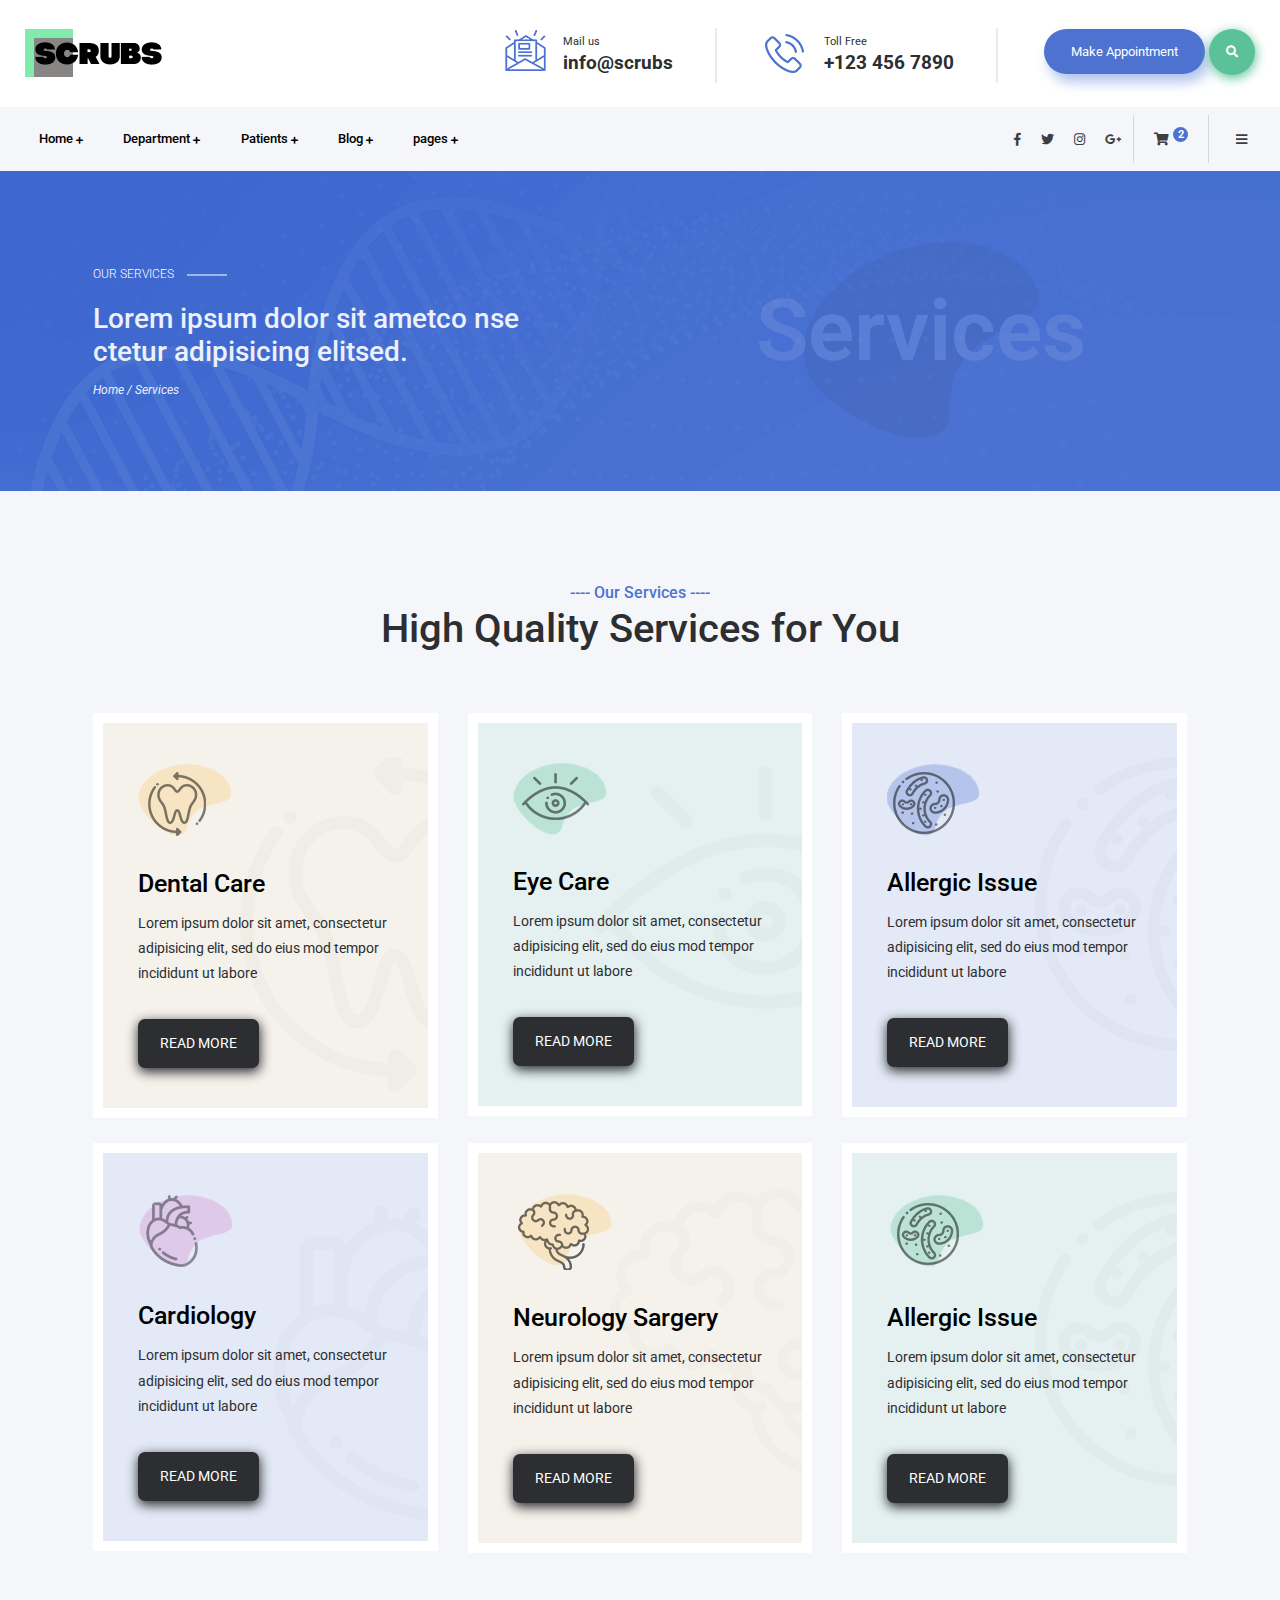
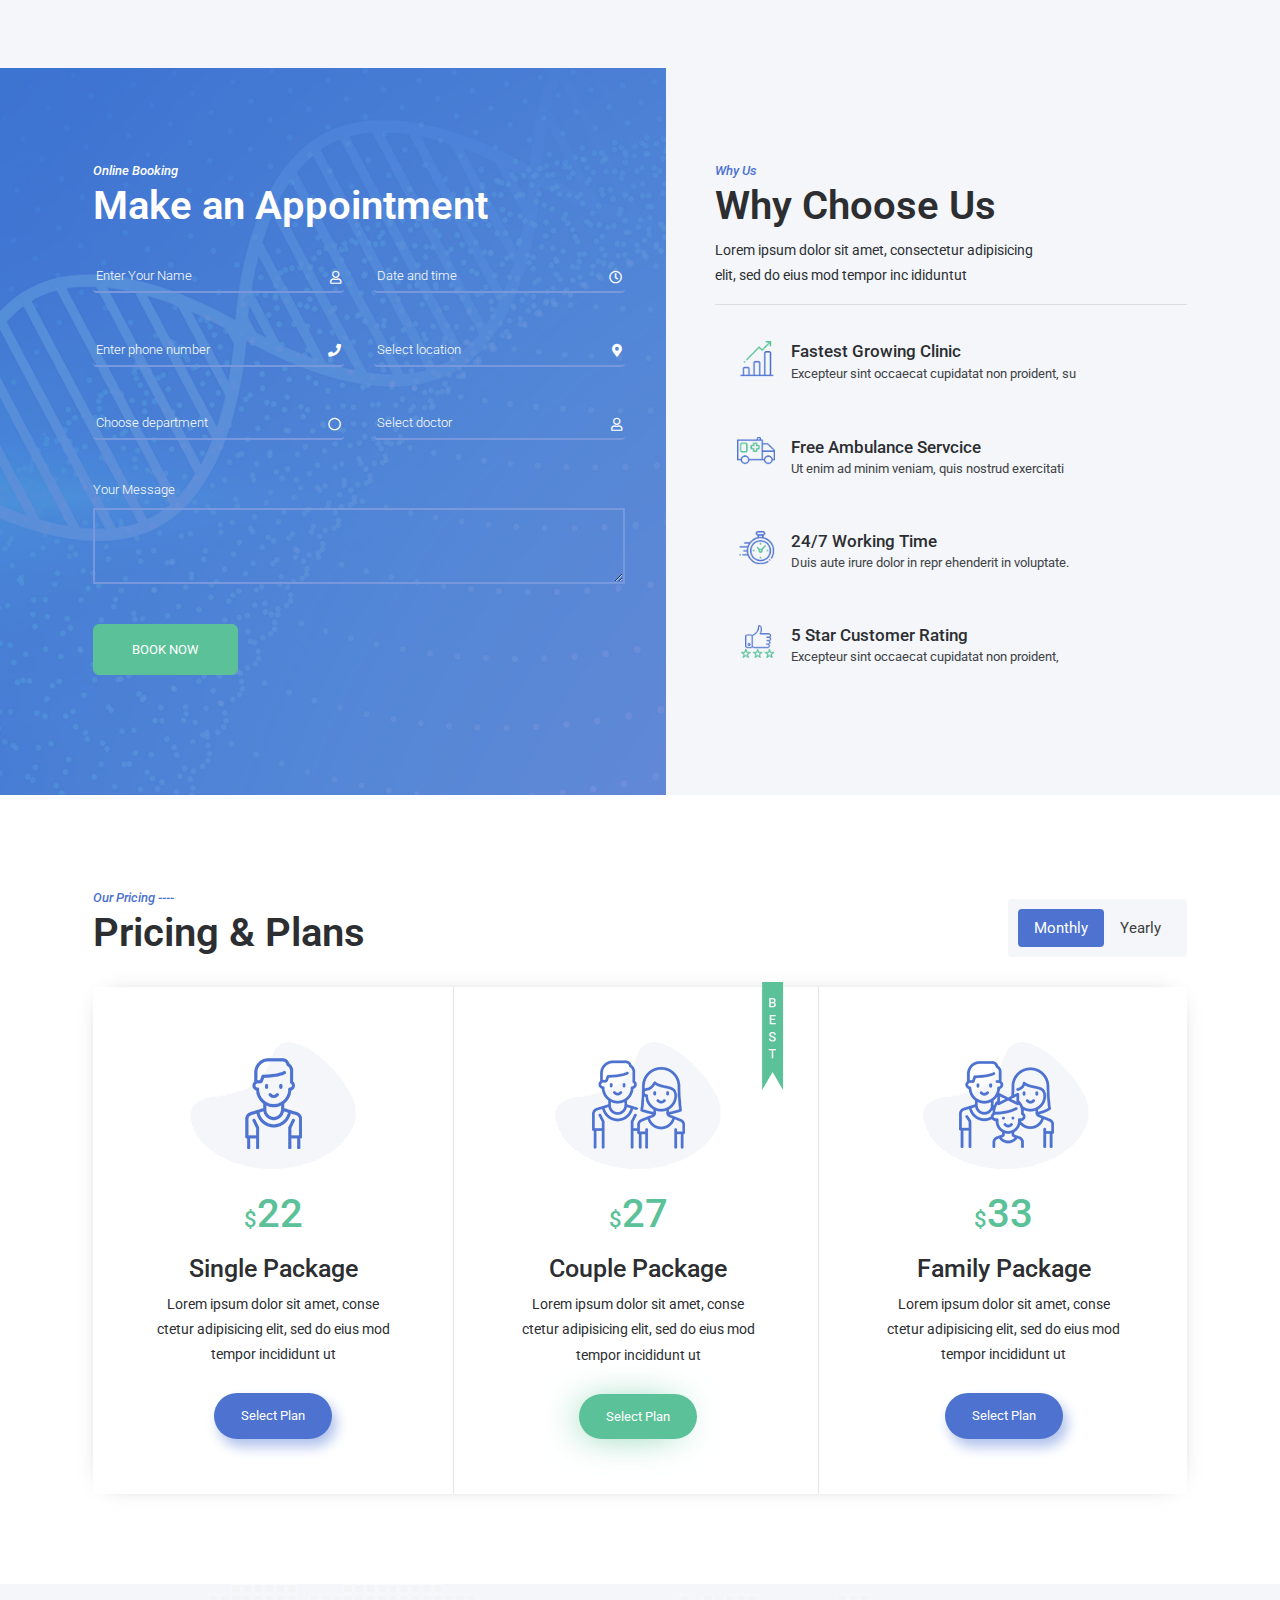
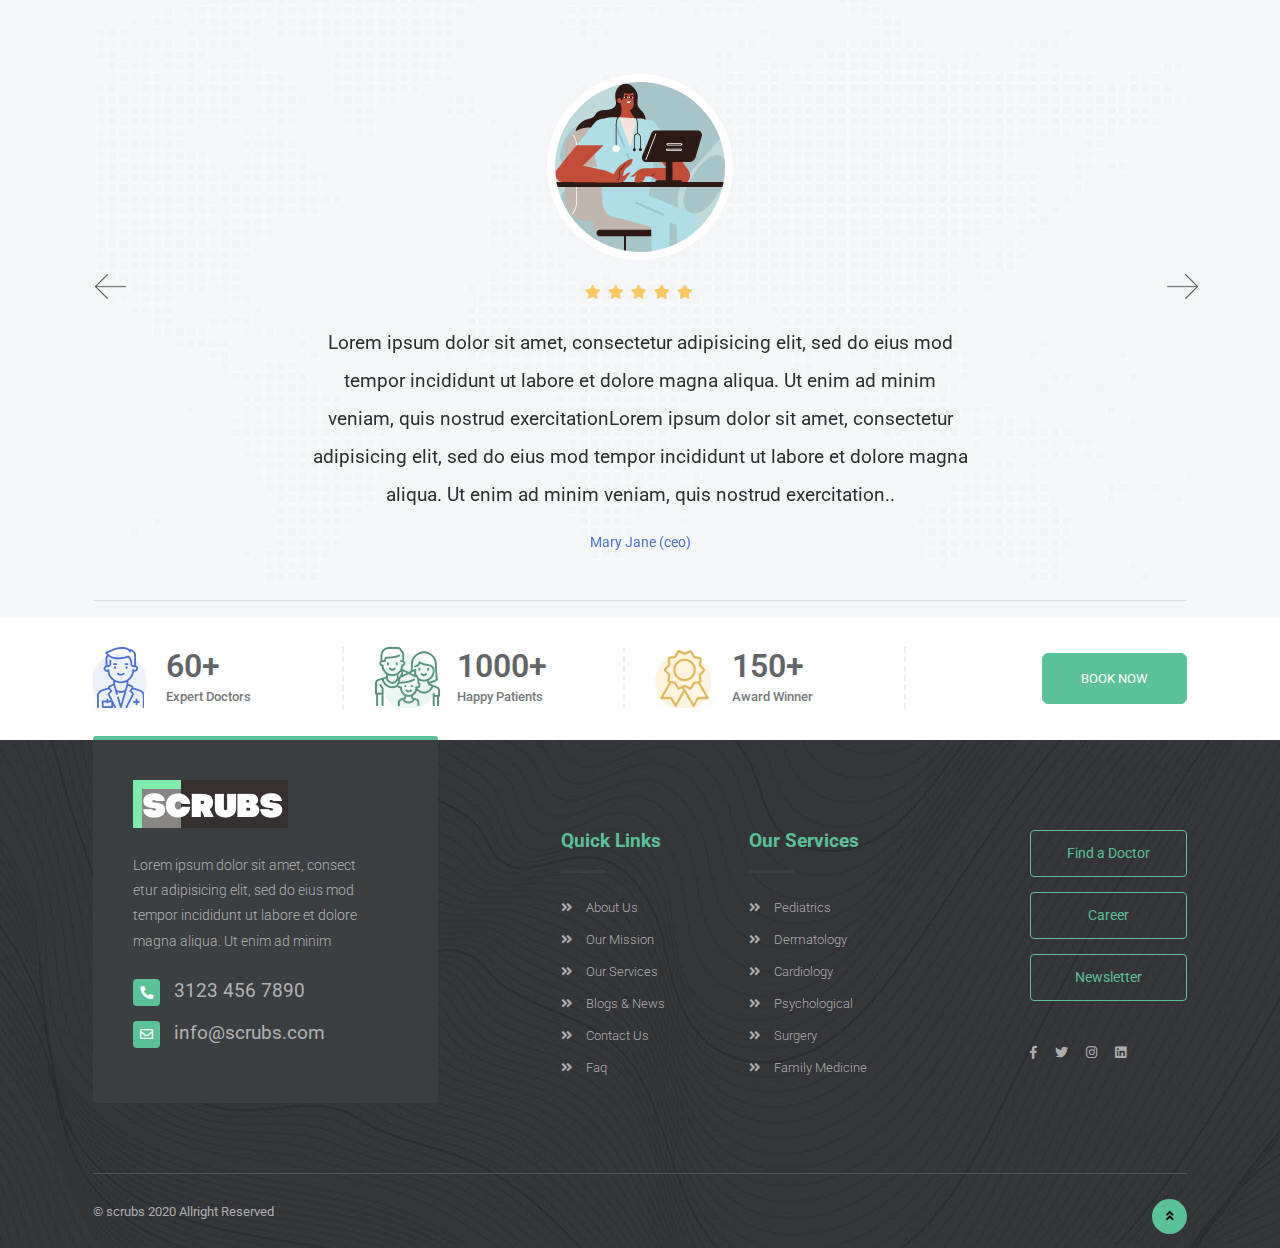
<file: services.html>
<!doctype html>
<html lang="zxx">

<head>
    <!-- Required meta tags -->
    <meta charset="utf-8">
    <meta name="viewport" content="width=device-width, initial-scale=1, shrink-to-fit=no">
    <!-- Bootstrap CSS -->
    <link rel="stylesheet" href="css/bootstrap.min.css">
    <!-- Google fonts -->
    <link href="https://fonts.googleapis.com/css?family=Roboto:300,400,500,700,900&display=swap" rel="stylesheet">
    <!-- Font Awesome CSS -->
    <link rel="stylesheet" href="css/all.css">
    <!-- Slick Slider CSS -->
    <link rel="stylesheet" href="css/slick.css">
    <link rel="stylesheet" href="css/slick-theme.css">
    <!-- Style CSS -->
    <link rel="stylesheet" href="css/style.css">
    <title>ThrivingZen</title>
</head>

<body>
    <!--==================== Header ====================-->
    <!-- top bar -->
    <section>
        <div class="container">
            <div class="row">
                <div class="col-md-12">
                    <div class="top-bar">
                        <div class="row">
                            <div class="col-lg-3 col-md-12">
                                <a class="navbar-brand" href="index.html"><img src="images/logo.png" alt="#"></a>
                            </div>
                            <div class="col-md-9 d-flex align-items-end">
                                <ul class="ml-auto">
                                    <li>
                                        <img src="images/mail-icon.png" alt="#">
                                        <div>
                                            <span>Mail us</span>
                                            <h4>info@scrubs</h4>
                                        </div>
                                    </li>
                                    <li>
                                        <img src="images/call-icon.png" alt="#">
                                        <div>
                                            <span>Toll Free</span>
                                            <h4>+123 456 7890</h4>
                                        </div>
                                    </li>
                                    <li class="appointment-btn">
                                        <a href="appointment.html" class="btn btn-primary">Make Appointment</a>
                                        <i class="fas fa-search"></i>
                                    </li>
                                </ul>
                            </div>
                        </div>
                    </div>
                </div>
            </div>
        </div>
    </section>
    <!--//End top bar -->
    <div class="light nav-big">
        <div class="container">
            <div class="row">
                <div class="col-md-12">
                    <!-- Nav menu -->
                    <nav class="navbar navbar-expand-lg navbar-light">
                        <button class="navbar-toggler" type="button" data-toggle="collapse" data-target="#navbarSupportedContent" aria-controls="navbarSupportedContent" aria-expanded="false" aria-label="Toggle navigation">
                            <span class="navbar-toggler-icon"></span>
                        </button>
                        <div class="collapse navbar-collapse" id="navbarSupportedContent">
                            <ul class="navbar-nav mr-auto nav-sub">
                                <li class="nav-item dropdown">
                                    <a class="nav-link dropdown-toggle" href="index.html" aria-expanded="false"> Home
                                        <i class="fas fa-plus">
                                            
                                        </i> 
                                   </a>
                               <!--    <div class="dropdown-menu" aria-labelledby="navbarDropdown">
                                       <a class="dropdown-item" href="index.html">Home Page One</a>
                                       <a class="dropdown-item" href="index-2.html">Home Page Two</a>

                                       <a class="dropdown-item" href="index-3.html">Home Page Three</a>
                                   </div> -->
                                </li>
                                <li class="nav-item dropdown">
                                    <a class="nav-link dropdown-toggle" href="#" id="navbarDropdown1" role="button" data-toggle="dropdown" aria-haspopup="true" aria-expanded="false">
                                        Department <i class="fas fa-plus"></i>
                                    </a>
                                        <div class="dropdown-menu" aria-labelledby="navbarDropdown">
                                            <a class="dropdown-item" href="services.html">Dental Care</a>
                                            <a class="dropdown-item" href="services.html">Cardiology</a>
                                            <a class="dropdown-item" href="services.html">Neurology </a>
                                            <a class="dropdown-item" href="services.html">Eye Care</a>
                                        </div>
                                    </li>
                                            <!-- Sub Menu -->
                                            <li class="nav-item dropdown">
                                                <a class="nav-link dropdown-toggle" href="#" data-toggle="dropdown"
                                                    aria-haspopup="true" aria-expanded="false">
                                                    Patients <i class="fas fa-plus"></i>
                                                </a>
                                                <ul class="dropdown-menu">
                                                    <li class="dropdown">
                                                        <a class="dropdown-item dropdown-toggle" data-toggle="dropdown"
                                                            aria-haspopup="true" aria-expanded="false" href="services.html">Services <i class="fas fa-plus"></i></a>
                                                     <!--    <ul class="dropdown-menu dropdown-menu1">
                                                            <li><a class="dropdown-item" href="services.html">Services
                                                                    One</a></li>
                                                            <li><a class="dropdown-item" href="services.html">Services
                                                                    Two</a></li>
                                                            <li><a class="dropdown-item" href="services.html">Services
                                                                    Three</a></li>
                                                                    <li><a class="dropdown-item" href="services.html">Service
                                                                        Detail</a></li> 
                                                        </ul> -->
                                                    </li>
                                                    <li class="nav-item">
                                                        <a class="dropdown-item" href="appointment.html">Appointment</a>
                                                    </li>
                                                    <li class="dropdown">
                                                        <a class="dropdown-item dropdown-toggle" data-toggle="dropdown"
                                                            aria-haspopup="true" aria-expanded="false" href="#">Our Doctors <i class="fas fa-plus"></i></a>
                                                      <!--   <ul class="dropdown-menu dropdown-menu1"></ul>
                                                            <li><a class="dropdown-item" href="doctors.html">Doctors One</a></li>
                                                            <li><a class="dropdown-item" href="doctors-2.html">Doctors Two</a></li>
                                                            <li><a class="dropdown-item" href="doctors-3.html">Doctors Three</a></li> 
                                                        </ul> -->
                                                    </li>
                                                    <li class="nav-item">
                                                        <a class="dropdown-item" href="pricing.html">Pricing</a>
                                                    </li>
                                                </ul>
                                            </li>
                                            <!--//End Sub Menu -->
                                            <li class="nav-item dropdown">
                                                <a class="nav-link dropdown-toggle" href="#" id="navbarDropdown3"
                                                    role="button" data-toggle="dropdown" aria-haspopup="true"
                                                    aria-expanded="false"> Blog <i class="fas fa-plus"></i> </a>
                                          <!--      <div class="dropdown-menu" aria-labelledby="navbarDropdown">
                                                    <a class="dropdown-item" href="blog-standard.html">Blog Stadared</a>
                                                    <a class="dropdown-item" href="blog-list.html">Blog List</a>
                                                    <a class="dropdown-item" href="blog-grid.html">Blog Grid</a>
                                                    <a class="dropdown-item" href="blog-grid-2.html">Blog Grid-2</a>
                                                    <a class="dropdown-item" href="blog-details.html">Blog Details</a>
                                                </div> -->
                                            </li>
                                    <li class="nav-item dropdown">
                                        <a class="nav-link dropdown-toggle" href="#" id="navbarDropdown4" role="button" data-toggle="dropdown" aria-haspopup="true" aria-expanded="false">
                                        pages <i class="fas fa-plus"></i>
                                    </a>
                                        <div class="dropdown-menu" aria-labelledby="navbarDropdown">
                                            <a class="dropdown-item" href="about.html">About</a>
                                            <a class="dropdown-item" href="contact-us-2.html">Contact Us</a>
                                            <a class="dropdown-item" href="error.html">Error 404</a>
                                        </div>
                                    </li>
                                </ul>
                            <ul class="nav-icon-wrap">
                                <li class="nav-item">
                                    <a class="nav-link" href="#"><i class="fab fa-facebook-f"></i></a>
                                </li>
                                <li class="nav-item">
                                    <a class="nav-link" href="#"><i class="fab fa-twitter"></i></a>
                                </li>
                                <li class="nav-item">
                                    <a class="nav-link" href="#"><i class="fab fa-instagram"></i></a>
                                </li>
                                <li class="nav-item">
                                    <a class="nav-link" href="#"><i class="fab fa-google-plus-g"></i></a>
                                </li>
                                <li class="nav-item cart-seperate">
                                    <a class="nav-link" href="#"><i class="fas fa-shopping-cart fa-top-search"></i> <span>2</span></a>
                                </li>
                                <li class="nav-item">
                                    <a class="nav-link" href="#"><i class="fas fa-bars"></i></a>
                                </li>
                            </ul>
                        </div>
                    </nav>
                    <!--//End Nav menu -->
                </div>
            </div>
        </div>
    </div>
    <!-- Sub header -->
    <section class="space sub-header">
        <div class="container container-custom">
            <div class="row">
                <div class="col-md-6">
                    <div class="sub-header_content">
                        <p>OUR SERVICES</p>
                        <h3>Lorem ipsum dolor sit ametco nse<br> ctetur adipisicing elitsed.</h3>
                        <span><i>Home / Services</i></span>
                    </div>
                </div>
                <div class="col-md-6">
                    <div class="sub-header_main">
                        <h2>Services</h2>
                    </div>
                </div>
            </div>
        </div>
    </section>
    <!--//End Sub header -->
    <!--//End Header -->
    <!--==================== Pricing ====================-->
    <section class="space light">
        <div class="container container-custom">
            <div class="row">
                <div class="col-md-12">
                    <div class="sub-title_center">
                        <span>---- Our Services ----</span>
                        <h2>High Quality Services for You</h2>
                    </div>
                </div>
            </div>
            <div class="row">
                <div class="col-md-4">
                    <div class="service-block yellow">
                        <img src="images/service-icon1.png" alt="#">
                        <h3>Dental Care</h3>
                        <p>Lorem ipsum dolor sit amet, consectetur adipisicing elit, sed do eius mod tempor incididunt ut labore </p>
                        <a href="#" class="btn btn-dark">READ MORE</a>
                        <div class="service-bg-icon">
                            <img src="images/services-bg1.png" class="img-fluid" alt="#">
                        </div>
                    </div>
                </div>
                <div class="col-md-4">
                    <div class="service-block green">
                        <img src="images/service-icon2.png" alt="#">
                        <h3>Eye Care</h3>
                        <p>Lorem ipsum dolor sit amet, consectetur adipisicing elit, sed do eius mod tempor incididunt ut labore </p>
                        <a href="#" class="btn btn-dark">READ MORE</a>
                        <div class="service-bg-icon">
                            <img src="images/services-bg2.png" class="img-fluid" alt="#">
                        </div>
                    </div>
                </div>
                <div class="col-md-4">
                    <div class="service-block blue">
                        <img src="images/service-icon3.png" alt="#">
                        <h3>Allergic Issue</h3>
                        <p>Lorem ipsum dolor sit amet, consectetur adipisicing elit, sed do eius mod tempor incididunt ut labore </p>
                        <a href="#" class="btn btn-dark">READ MORE</a>
                        <div class="service-bg-icon">
                            <img src="images/services-bg3.png" class="img-fluid" alt="#">
                        </div>
                    </div>
                </div>
            </div>
            <div class="row">
                <div class="col-md-4">
                    <div class="service-block blue">
                        <img src="images/service-icon4.png" alt="#">
                        <h3>Cardiology</h3>
                        <p>Lorem ipsum dolor sit amet, consectetur adipisicing elit, sed do eius mod tempor incididunt ut labore </p>
                        <a href="#" class="btn btn-dark">READ MORE</a>
                        <div class="service-bg-icon">
                            <img src="images/services-bg4.png" class="img-fluid" alt="#">
                        </div>
                    </div>
                </div>
                <div class="col-md-4">
                    <div class="service-block yellow">
                        <img src="images/service-icon5.png" alt="#">
                        <h3>Neurology Sargery</h3>
                        <p>Lorem ipsum dolor sit amet, consectetur adipisicing elit, sed do eius mod tempor incididunt ut labore </p>
                        <a href="#" class="btn btn-dark">READ MORE</a>
                        <div class="service-bg-icon">
                            <img src="images/services-bg5.png" class="img-fluid" alt="#">
                        </div>
                    </div>
                </div>
                <div class="col-md-4">
                    <div class="service-block green">
                        <img src="images/service-icon6.png" alt="#">
                        <h3>Allergic Issue</h3>
                        <p>Lorem ipsum dolor sit amet, consectetur adipisicing elit, sed do eius mod tempor incididunt ut labore </p>
                        <a href="#" class="btn btn-dark">READ MORE</a>
                        <div class="service-bg-icon">
                            <img src="images/services-bg6.png" class="img-fluid" alt="#">
                        </div>
                    </div>
                </div>
            </div>
        </div>
    </section>
    <!--//End Pricing -->
    <!--==================== Appointment ====================-->
    <section class="space background-bg4">
        <div class="container container-custom">
            <div class="row">
                <div class="col-md-12 col-lg-6">
                    <div class="appointment-form_wrap">
                        <div class="heading-style1">
                            <span>Online Booking</span>
                            <h2>Make an Appointment</h2>
                        </div>
                        <form action="#">
                            <div class="row">
                                <div class="col-md-6">
                                    <div class="form-group form-group-cutom">
                                        <input type="email" class="form-control form-custom" placeholder="Enter Your Name">
                                        <i class="far fa-user"></i>
                                    </div>
                                </div>
                                <div class="col-md-6">
                                    <div class="form-group form-group-cutom">
                                        <input type="number" class="form-control form-custom" placeholder="Date and time">
                                        <i class="far fa-clock"></i>
                                    </div>
                                </div>
                            </div>
                            <div class="row">
                                <div class="col-md-6">
                                    <div class="form-group form-group-cutom">
                                        <input type="number" class="form-control form-custom" placeholder="Enter phone number">
                                        <i class="fas fa-phone"></i>
                                    </div>
                                </div>
                                <div class="col-md-6">
                                    <div class="form-group form-group-cutom">
                                        <input type="text" class="form-control form-custom" placeholder="Select location">
                                        <i class="fas fa-map-marker-alt"></i>
                                    </div>
                                </div>
                            </div>
                            <div class="row">
                                <div class="col-md-6">
                                    <div class="form-group form-group-cutom">
                                        <input type="text" class="form-control form-custom" placeholder="Choose department">
                                        <i class="far fa-circle"></i>
                                    </div>
                                </div>
                                <div class="col-md-6">
                                    <div class="form-group form-group-cutom">
                                        <input type="text" class="form-control form-custom" placeholder="Select doctor">
                                        <i class="far fa-user"></i>
                                    </div>
                                </div>
                            </div>
                            <div class="row">
                                <div class="col-md-12">
                                    <div class="form-group form-group-cutom">
                                        <label for="exampleFormControlTextarea1">Your Message</label>
                                        <textarea class="form-control" id="exampleFormControlTextarea1" rows="3"></textarea>
                                    </div>
                                </div>
                            </div>
                            <div class="row">
                                <div class="col-md-12">
                                    <a href="#" class="btn btn-success">BOOK NOW</a>
                                </div>
                            </div>
                        </form>
                    </div>
                </div>
                <div class="col-md-12 col-lg-6">
                    <div class="why-choose_block">
                        <div class="heading-style1 mb-0">
                            <span>Why Us</span>
                            <h2>Why Choose Us</h2>
                            <p>Lorem ipsum dolor sit amet, consectetur adipisicing <br> elit, sed do eius mod tempor inc ididuntut</p>
                            <hr>
                        </div>
                        <div class="whychoose-wrap">
                            <img src="images/icon1.png" alt="#">
                            <div class="whychoose-text_block">
                                <h4>Fastest Growing Clinic</h4>
                                <p>Excepteur sint occaecat cupidatat non proident, su</p>
                            </div>
                        </div>
                        <div class="whychoose-wrap">
                            <img src="images/icon2.png" alt="#">
                            <div class="whychoose-text_block">
                                <h4>Free Ambulance Servcice</h4>
                                <p>Ut enim ad minim veniam, quis nostrud exercitati</p>
                            </div>
                        </div>
                        <div class="whychoose-wrap">
                            <img src="images/icon3.png" alt="#">
                            <div class="whychoose-text_block">
                                <h4>24/7 Working Time</h4>
                                <p>Duis aute irure dolor in repr ehenderit in voluptate.</p>
                            </div>
                        </div>
                        <div class="whychoose-wrap mb-0">
                            <img src="images/icon4.png" alt="#">
                            <div class="whychoose-text_block">
                                <h4>5 Star Customer Rating </h4>
                                <p>Excepteur sint occaecat cupidatat non proident,</p>
                            </div>
                        </div>
                    </div>
                </div>
            </div>
        </div>
    </section>
    <!--//End Appointment -->
    <!--==================== Pricing ====================-->
    <section class="space">
        <div class="container container-custom">
            <div class="row">
                <div class="col-md-6">
                    <div class="heading-style1">
                        <span>Our Pricing ----</span>
                        <h2>Pricing & Plans</h2>
                    </div>
                </div>
                <div class="col-md-6">
                    <div class="pricing-tab">
                        <ul class="nav nav-pills" id="pills-tab" role="tablist">
                            <li class="nav-item">
                                <a class="nav-link active" id="pills-home-tab" data-toggle="pill" href="#pills-home" role="tab" aria-controls="pills-home" aria-selected="true">Monthly</a>
                            </li>
                            <li class="nav-item">
                                <a class="nav-link" id="pills-profile-tab" data-toggle="pill" href="#pills-profile" role="tab" aria-controls="pills-profile" aria-selected="false">Yearly</a>
                            </li>
                        </ul>
                    </div>
                </div>
            </div>
            <div class="row">
                <div class="col-md-12">
                    <div class="tab-content" id="pills-tabContent">
                        <div class="tab-pane fade show active" id="pills-home" role="tabpanel" aria-labelledby="pills-home-tab">
                            <ul class="pricing">
                                <li>
                                    <img src="images/pricing-icon1.png" class="img-fluid" alt="#">
                                    <h2><span>$</span>22</h2>
                                    <h3>Single Package</h3>
                                    <p>Lorem ipsum dolor sit amet, conse ctetur adipisicing elit, sed do eius mod tempor incididunt ut</p>
                                    <a href="#" class="btn btn-primary">Select Plan</a>
                                </li>
                                <li class="pricing-middle">
                                    <img src="images/pricing-icon2.png" class="img-fluid" alt="#">
                                    <h2><span>$</span>27</h2>
                                    <h3>Couple Package</h3>
                                    <p>Lorem ipsum dolor sit amet, conse ctetur adipisicing elit, sed do eius mod tempor incididunt ut</p>
                                    <a href="#" class="btn btn-success">Select Plan</a>
                                    <div class="pricing-badge">
                                        <img src="images/pricing-badge.png" alt="#">
                                    </div>
                                </li>
                                <li>
                                    <img src="images/pricing-icon3.png" class="img-fluid" alt="#">
                                    <h2><span>$</span>33</h2>
                                    <h3>Family Package</h3>
                                    <p>Lorem ipsum dolor sit amet, conse ctetur adipisicing elit, sed do eius mod tempor incididunt ut</p>
                                    <a href="#" class="btn btn-primary">Select Plan</a>
                                </li>
                            </ul>
                        </div>
                        <div class="tab-pane fade" id="pills-profile" role="tabpanel" aria-labelledby="pills-profile-tab">
                            <ul class="pricing">
                                <li>
                                    <img src="images/pricing-icon1.png" class="img-fluid" alt="#">
                                    <h2><span>$</span>22</h2>
                                    <h3>Single Package</h3>
                                    <p>Lorem ipsum dolor sit amet, conse ctetur adipisicing elit, sed do eius mod tempor incididunt ut</p>
                                    <a href="#" class="btn btn-primary">Select Plan</a>
                                </li>
                                <li class="pricing-middle">
                                    <img src="images/pricing-icon1.png" class="img-fluid" alt="#">
                                    <h2><span>$</span>22</h2>
                                    <h3>Single Package</h3>
                                    <p>Lorem ipsum dolor sit amet, conse ctetur adipisicing elit, sed do eius mod tempor incididunt ut</p>
                                    <a href="#" class="btn btn-success">Select Plan</a>
                                    <div class="pricing-badge">
                                        <img src="images/pricing-badge.png" alt="#">
                                    </div>
                                </li>
                                <li>
                                    <img src="images/pricing-icon1.png" class="img-fluid" alt="#">
                                    <h2><span>$</span>22</h2>
                                    <h3>Single Package</h3>
                                    <p>Lorem ipsum dolor sit amet, conse ctetur adipisicing elit, sed do eius mod tempor incididunt ut</p>
                                    <a href="#" class="btn btn-primary">Select Plan</a>
                                </li>
                            </ul>
                        </div>
                    </div>
                </div>
            </div>
        </div>
    </section>
    <!--//End Pricing -->
    <!--==================== Testimonial Style 2 ====================-->
    <div class="light">
        <div class="container container-custom">
            <div class="row">
                <div class="col-md-12">
                    <div class="testi-slider-style2">
                        <div class="testimonial-style2">
                            <img src="images/doctors-img1.jpg" alt="#">
                            <ul>
                                <li><i class="fas fa-star"></i></li>
                                <li><i class="fas fa-star"></i></li>
                                <li><i class="fas fa-star"></i></li>
                                <li><i class="fas fa-star"></i></li>
                                <li><i class="fas fa-star"></i></li>
                            </ul>
                            <p>Lorem ipsum dolor sit amet, consectetur adipisicing elit, sed do eius mod tempor incididunt ut labore et dolore magna aliqua. Ut enim ad minim veniam, quis nostrud exercitationLorem ipsum dolor sit amet, consectetur adipisicing
                                elit, sed do eius mod tempor incididunt ut labore et dolore magna aliqua. Ut enim ad minim veniam, quis nostrud exercitation..</p>
                            <span>Mary Jane (ceo)</span>
                        </div>
                        <div class="testimonial-style2">
                            <img src="images/doctors-img1.jpg" alt="#">
                            <ul>
                                <li><i class="fas fa-star"></i></li>
                                <li><i class="fas fa-star"></i></li>
                                <li><i class="fas fa-star"></i></li>
                                <li><i class="fas fa-star"></i></li>
                                <li><i class="fas fa-star"></i></li>
                            </ul>
                            <p>Lorem ipsum dolor sit amet, consectetur adipisicing elit, sed do eius mod tempor incididunt ut labore et dolore magna aliqua. Ut enim ad minim veniam, quis nostrud exercitationLorem ipsum dolor sit amet, consectetur adipisicing
                                elit, sed do eius mod tempor incididunt ut labore et dolore magna aliqua. Ut enim ad minim veniam, quis nostrud exercitation..</p>
                            <span>Mary Jane (ceo)</span>
                        </div>
                        <div class="testimonial-style2">
                            <img src="images/doctors-img1.jpg" alt="#">
                            <ul>
                                <li><i class="fas fa-star"></i></li>
                                <li><i class="fas fa-star"></i></li>
                                <li><i class="fas fa-star"></i></li>
                                <li><i class="fas fa-star"></i></li>
                                <li><i class="fas fa-star"></i></li>
                            </ul>
                            <p>Lorem ipsum dolor sit amet, consectetur adipisicing elit, sed do eius mod tempor incididunt ut labore et dolore magna aliqua. Ut enim ad minim veniam, quis nostrud exercitationLorem ipsum dolor sit amet, consectetur adipisicing
                                elit, sed do eius mod tempor incididunt ut labore et dolore magna aliqua. Ut enim ad minim veniam, quis nostrud exercitation..</p>
                            <span>Mary Jane (ceo)</span>
                        </div>
                        <div class="testimonial-style2">
                            <img src="images/doctors-img1.jpg" alt="#">
                            <ul>
                                <li><i class="fas fa-star"></i></li>
                                <li><i class="fas fa-star"></i></li>
                                <li><i class="fas fa-star"></i></li>
                                <li><i class="fas fa-star"></i></li>
                                <li><i class="fas fa-star"></i></li>
                            </ul>
                            <p>Lorem ipsum dolor sit amet, consectetur adipisicing elit, sed do eius mod tempor incididunt ut labore et dolore magna aliqua. Ut enim ad minim veniam, quis nostrud exercitationLorem ipsum dolor sit amet, consectetur adipisicing
                                elit, sed do eius mod tempor incididunt ut labore et dolore magna aliqua. Ut enim ad minim veniam, quis nostrud exercitation..</p>
                            <span>Mary Jane (ceo)</span>
                        </div>
                        <div class="testimonial-style2">
                            <img src="images/doctors-img1.jpg" alt="#">
                            <ul>
                                <li><i class="fas fa-star"></i></li>
                                <li><i class="fas fa-star"></i></li>
                                <li><i class="fas fa-star"></i></li>
                                <li><i class="fas fa-star"></i></li>
                                <li><i class="fas fa-star"></i></li>
                            </ul>
                            <p>Lorem ipsum dolor sit amet, consectetur adipisicing elit, sed do eius mod tempor incididunt ut labore et dolore magna aliqua. Ut enim ad minim veniam, quis nostrud exercitationLorem ipsum dolor sit amet, consectetur adipisicing
                                elit, sed do eius mod tempor incididunt ut labore et dolore magna aliqua. Ut enim ad minim veniam, quis nostrud exercitation..</p>
                            <span>Mary Jane (ceo)</span>
                        </div>
                    </div>
                    <hr>
                   <!--  <div class="testi-slider-style2-nav">
                        <div><img src="images/client-logo1.png" class="img-fluid" alt="#"></div>
                        <div><img src="images/client-logo2.png" class="img-fluid" alt="#"></div>
                        <div><img src="images/client-logo1.png" class="img-fluid" alt="#"></div>
                        <div><img src="images/client-logo4.png" class="img-fluid" alt="#"></div>
                        <div><img src="images/client-logo5.png" class="img-fluid" alt="#"></div>
                    </div> -->
                </div>
            </div>
        </div>
    </div>
    <!--//End Testimonial Style 2 -->
     <!--==================== Counter ====================-->
     <section class="counter">
        <div class="container container-custom">
            <div class="row">
                <div class="col-sm-4 col-md-3 col-lg-3">
                    <div class="counter-block">
                        <img src="images/counter1.png" alt="#">
                        <div class="counter-text">
                            <h2>60+</h2>
                            <p>Expert Doctors</p>
                        </div>
                    </div>
                </div>
                <div class="col-sm-4 col-md-3 col-lg-3">
                    <div class="counter-block">
                        <img src="images/counter2.png" alt="#">
                        <div class="counter-text">
                            <h2>1000+</h2>
                            <p>Happy Patients</p>
                        </div>
                    </div>
                </div>
                <div class="col-sm-4 col-md-3 col-lg-3">
                    <div class="counter-block">
                        <img src="images/counter3.png" alt="#">
                        <div class="counter-text">
                            <h2>150+</h2>
                            <p>Award Winner</p>
                        </div>
                    </div>
                </div>
                <div class="col-sm-12 col-md-3 col-lg-3 d-flex align-items-center justify-content-end">
                    <div class="counter-btn_block">
                        <a href="#" class="btn btn-success">BOOK NOW</a>
                    </div>
                </div>
            </div>
        </div>
    </section>
    <!--//End Counter -->
    <!--==================== Footer ====================-->
    <footer>
        <div class="container container-custom">
            <div class="row">
                <div class="col-sm-12 col-md-12 col-lg-4">
                    <div class="foot-contact-block">
                        <img src="images/foot-logo.png" class="img-fluid" alt="#" />
                        <p>
                            Lorem ipsum dolor sit amet, consect <br /> etur adipisicing elit, sed do eius mod <br />
                            tempor incididunt ut labore et dolore<br /> magna aliqua. Ut enim ad minim
                        </p>
                        <a href="tel:31234567890">
                            <h4><i class="fas fa-phone"></i>3123 456 7890</h4>
                        </a>
                        <a href="mailto:info@scrubs.com">
                            <h4><i class="far fa-envelope"></i>info@scrubs.com</h4>
                        </a>
                    </div>
                </div>
                <div class="col-sm-6 col-md-4 col-lg-2 offset-lg-1">
                    <div class="foot-link-box">
                        <h4>Quick Links</h4>
                        <ul>
                            <li>
                                <a href="about.html"><i class="fas fa-angle-double-right"></i>About Us</a>
                            </li>
                            <li>
                                <a href="about.html"><i class="fas fa-angle-double-right"></i>Our Mission</a>
                            </li>
                            <li>
                                <a href="services.html"><i class="fas fa-angle-double-right"></i>Our Services</a>
                            </li>
                            <li>
                                <a href="blog-grid.html"><i class="fas fa-angle-double-right"></i>Blogs & News</a>
                            </li>
                            <li>
                                <a href="contact-us-2.html"><i class="fas fa-angle-double-right"></i>Contact Us</a>
                            </li>
                            <li>
                                <a href="#"><i class="fas fa-angle-double-right"></i>Faq</a>
                            </li>
                        </ul>
                    </div>
                </div>
                <div class="col-sm-6 col-md-4 col-lg-2">
                    <div class="foot-link-box">
                        <h4>Our Services</h4>
                        <ul>
                            <li>
                                <a href="#"><i class="fas fa-angle-double-right"></i>Pediatrics</a>
                            </li>
                            <li>
                                <a href="#"><i class="fas fa-angle-double-right"></i>Dermatology</a>
                            </li>
                            <li>
                                <a href="#"><i class="fas fa-angle-double-right"></i>Cardiology</a>
                            </li>
                            <li>
                                <a href="#"><i class="fas fa-angle-double-right"></i>Psychological</a>
                            </li>
                            <li>
                                <a href="#"><i class="fas fa-angle-double-right"></i>Surgery</a>
                            </li>
                            <li>
                                <a href="#"><i class="fas fa-angle-double-right"></i>Family Medicine</a>
                            </li>
                        </ul>
                    </div>
                </div>
                <div class="col-md-4 col-lg-2 offset-lg-1">
                    <div class="foot-link-box footlink-box_btn">
                        <a href="#" class="btn btn-outline-success">Find a Doctor</a>
                        <a href="#" class="btn btn-outline-success">Career</a>
                        <a href="#" class="btn btn-outline-success">Newsletter</a>
                        <ul>
                            <li>
                                <a href="#"><i class="fab fa-facebook-f"></i></a>
                            </li>
                            <li>
                                <a href="#"><i class="fab fa-twitter"></i></a>
                            </li>
                            <li>
                                <a href="#"><i class="fab fa-instagram"></i></a>
                            </li>
                            <li>
                                <a href="#"><i class="fab fa-linkedin"></i></a>
                            </li>
                        </ul>
                    </div>
                </div>
            </div>
            <div class="row">
                <div class="col-md-12">
                    <div class="copyright">
                        <p>© scrubs 2020 Allright Reserved</p>
                        <a href="#" id="scroll"><i class="fas fa-angle-double-up"></i></a>
                    </div>
                </div>
            </div>
        </div>
    </footer>
    <!--//End Footer -->
    <!-- Optional JavaScript -->
    <!-- jQuery first, then Popper.js, then Bootstrap JS -->
    <script src="js/jquery-3.5.1.min.js"></script>
    <script src="js/popper.min.js"></script>
    <script src="js/bootstrap.min.js"></script>
    <!-- Slick Slider Js -->
    <script src="js/slick.min.js"></script>
    <!-- Script Js -->
    <script src="js/script.js"></script>
</body>

</html>
</file>
<file: css/style.css>
.dropdown-toggle::after {
  border-top: 0;
}

.navbar {
  padding: 0;
}
@media (min-width: 992px) {
  .navbar {
    padding: 0.5rem 0 !important;
  }
}

.appointment-btn-top {
  padding: 11px 32px !important;
}

.navbar-light .navbar-nav .nav-link {
  font-weight: 500;
  font-size: 13px;
  padding: 12px 22px;
  color: black;
}
@media (min-width: 992px) {
  .navbar-light .navbar-nav .nav-link {
    padding: 12px 14px;
  }
}
.navbar-light .navbar-nav .nav-link:hover {
  color: #4d72d0;
}

.navbar-expand-lg .navbar-nav .dropdown-menu {
  -webkit-box-shadow: 0px 3px 16px -11px rgba(0, 0, 0, 0.46);
          box-shadow: 0px 3px 16px -11px rgba(0, 0, 0, 0.46);
}

.nav-style-2 li a {
  padding: 0 22px 0 0 !important;
}

.nav-item a i {
  font-size: 8px;
  vertical-align: middle;
}

.nav-item a span {
  font-size: 11px;
  vertical-align: top;
  font-weight: 700;
  background: #4d72d0;
  color: #fff;
  padding: 0 5px;
  border-radius: 50%;
  width: 15px;
  height: 15px;
  display: inline-block;
}

.btn-light {
  background-color: #fdf2de;
  color: #f69e03;
  font-size: 14px;
  padding: 14px 20px;
  border-radius: 2px;
}
.btn-light:hover {
  background-color: #fdf2de;
  color: #f69e03;
  padding: 14px 20px;
  border-radius: 2px;
}

.btn-warning {
  background-color: #f1cc3f !important;
  border: none;
  border-width: 0px;
  border-color: transparent;
  border-radius: 0px;
  padding: 20px 30px;
  color: #fff;
  font-size: 15px;
  line-height: 1;
  text-transform: uppercase;
  font-weight: 600;
  -webkit-transition: all 0.2s ease-in-out;
  -o-transition: all 0.2s ease-in-out;
  transition: all 0.2s ease-in-out;
}

.btn-danger {
  border-radius: 0;
  padding: 15px 35px;
  background: rgba(245, 73, 131, 0.75);
  border: rgba(245, 73, 131, 0.75);
  -webkit-transition: 0.3s;
  -o-transition: 0.3s;
  transition: 0.3s;
  font-weight: 600;
  border: 2px solid transparent;
}
.btn-danger:hover {
  background: #fff;
  color: #10242b;
  border: 2px solid rgba(245, 73, 131, 0.75);
}

.btn-outline-primary {
  border: 2px solid #4d72d0;
  color: #4d72d0 !important;
  border-radius: 22px;
  padding: 10px 38px;
  font-size: 14px;
}
.btn-outline-primary:hover {
  background: #4d72d0;
  border-color: #4d72d0;
  color: #fff !important;
}

.btn-outline-success {
  border: 1px solid #5bc198;
  padding: 9px 7px;
  color: #5bc198;
}
@media (min-width: 768px) {
  .btn-outline-success {
    padding: 12px 24px;
  }
}
.btn-outline-success:hover {
  border: 1px solid #5bc198;
  color: #000;
  background: #5bc198;
}

.btn-primary {
  background-color: #4d72d0 !important;
  border: none !important;
  border-radius: 32px;
  padding: 13px 27px;
  color: #fff;
  font-weight: 400;
  -webkit-box-shadow: 4.5px 7.794px 13px 0px #afc1ec;
          box-shadow: 4.5px 7.794px 13px 0px #afc1ec;
  -webkit-transition: 0.3s;
  -o-transition: 0.3s;
  transition: 0.3s;
  font-size: 13px;
}
.btn-primary:hover {
  background: #3c5eb3 !important;
  border-color: #3c5eb3 !important;
}
.btn-primary:focus {
  -webkit-box-shadow: none !important;
          box-shadow: none !important;
}

.btn-success {
  background-color: #5bc198;
  border-radius: 0px;
  padding: 18px 38px;
  border-radius: 6px;
  color: #fff;
  font-size: 13px;
  line-height: 1;
  font-weight: 400;
  border-color: #5bc198;
  -webkit-transition: 0.3s;
  -o-transition: 0.3s;
  transition: 0.3s;
}
.btn-success:hover {
  border-color: #4aab84;
  background: #4aab84;
}
.btn-success:focus {
  -webkit-box-shadow: none !important;
          box-shadow: none !important;
}

.btn-success:not(:disabled):not(.disabled).active,
.btn-success:not(:disabled):not(.disabled):active,
.show > .btn-success.dropdown-toggle {
  background: #4aab84 !important;
  border-color: #4aab84 !important;
}

.btn-success:not(:disabled):not(.disabled).active:focus,
.btn-success:not(:disabled):not(.disabled):active:focus,
.show > .btn-success.dropdown-toggle:focus {
  -webkit-box-shadow: none;
          box-shadow: none;
}

.btn-dark {
  padding: 14px 22px;
  font-size: 14px;
  border-radius: 7px;
  background-color: #2c2e31;
  -webkit-box-shadow: 0.8px 3.094px 12px 0px #2c2e31;
          box-shadow: 0.8px 3.094px 12px 0px #2c2e31;
  border: transparent;
}
.btn-dark:focus {
  outline: none;
  -webkit-box-shadow: none !important;
          box-shadow: none !important;
}

.navbar-light .navbar-toggler {
  border: none;
  position: absolute;
  right: 0;
  top: 0;
  margin: -73px 0 0;
}

.nav-custome1 {
  margin: 0 0 0 !important;
}

.nav-custome {
  margin: -44px 0 0 !important;
}

.navbar-toggler:focus {
  border: none;
  outline: none;
}

.navbar-collapse {
  background: #fff;
}
@media (min-width: 992px) {
  .navbar-collapse {
    background: none !important;
  }
}

.input-group > .custom-select:not(:last-child),
.input-group > .form-control:not(:last-child) {
  border-radius: 0;
  padding: 24px 12px;
}

.input-group > .input-group-append > .btn {
  border-radius: 0;
  background: #4d72d0;
  border-color: #4d72d0;
  color: #fff;
}

.form-control {
  padding: 0 0.85rem;
}

textarea {
  padding: 8px 12px;
  border-radius: 0.25rem;
  border: 1px solid #ced4da;
}

@media (min-width: 991px) {
  .dropdown .dropdown-menu {
    display: block;
    visibility: hidden;
    opacity: 0;
    transition: all 0.2s ease;
    -moz-transition: all 0.2s ease;
    -webkit-transition: all 0.2s ease;
    -o-transition: all 0.2s ease;
    -ms-transition: all 0.2s ease;
    border: none;
    font-size: 15px;
    border-radius: 0;
    min-width: 12rem;
    -webkit-box-shadow: 0 0px 29px -26px rgba(0, 0, 0, 0.44);
            box-shadow: 0 0px 29px -26px rgba(0, 0, 0, 0.44);
    margin: 0;
  }

  .dropdown:hover > .dropdown-menu {
    visibility: visible;
    opacity: 1;
    top: 42px;
  }

  .dropdown-submenu:hover .dropdown-menu1 {
    visibility: visible;
    opacity: 1;
  }

  .navbar-toggleable-md .navbar-collapse {
    -webkit-box-pack: center;
        -ms-flex-pack: center;
            justify-content: center;
  }

  .navbar-toggleable-md .navbar-nav {
    -webkit-box-align: center;
        -ms-flex-align: center;
            align-items: center;
  }

  .dropdown-item {
    padding: 0.55rem 1.5rem;
    color: #3c3f42;
    font-size: 13px;
  }
  .dropdown-item:hover {
    background: none;
    color: #4d72d0;
  }
}
.dropdown-item {
  padding: 0.55rem 1.5rem;
  color: #3c3f42;
  font-size: 13px;
}
.dropdown-item:hover {
  background: none;
  color: #4d72d0;
}

.form-custom {
  background: none;
  border-bottom: 2px solid #7898dd;
  border-top: 0;
  border-right: 0;
  border-left: 0;
  padding-left: 3px;
  font-size: 13px;
}

.form-group-cutom {
  position: relative;
  margin: 0 0 40px;
  font-size: 13px;
}
.form-group-cutom i {
  position: absolute;
  top: 50%;
  right: 3px;
  -webkit-transform: translateY(-50%);
      -ms-transform: translateY(-50%);
          transform: translateY(-50%);
  font-size: 13px;
}
.form-group-cutom textarea {
  background: none !important;
}

.dropdown-left {
  left: -122px;
}

.dropdown-submenu {
  position: relative;
}

.dropdown-submenu > .dropdown-menu {
  top: 0;
  left: 100%;
  margin-top: -6px;
  margin-left: 1px;
}

.dropdown-submenu > a:after {
  display: block;
  content: "";
  float: right;
  width: 0;
  height: 0;
  border-color: transparent;
  border-style: solid;
  border-width: 5px 0 5px 5px;
  border-left-color: #ccc;
  margin-top: 5px;
  margin-right: -10px;
}

.dropdown-submenu:hover > a:after {
  border-left-color: #fff;
}

.dropdown-submenu.pull-left {
  float: none;
}

.dropdown-submenu.pull-left > .dropdown-menu {
  left: -100%;
  margin-left: 10px;
  border-radius: 6px 0 6px 6px;
}

@media (min-width: 991px) {
  .dropdown-submenu:hover > .dropdown-menu {
    display: block;
    -webkit-transition: all 0.2s ease;
    -o-transition: all 0.2s ease;
    transition: all 0.2s ease;
  }
}
.dropdown-menu1 {
  left: -192px;
  top: -6px !important;
}

body {
  color: #2c2e31;
  font-family: "Roboto", sans-serif;
}

h1 {
  font-size: 34px;
  margin: 10px 0;
  font-weight: bold;
}
@media (min-width: 768px) {
  h1 {
    font-size: 40px;
  }
}
@media (min-width: 992px) {
  h1 {
    font-size: 32px;
  }
}
@media (min-width: 1200px) {
  h1 {
    font-size: 55px;
  }
}

h2 {
  font-size: 34px;
  font-weight: 500;
}
@media (min-width: 576px) {
  h2 {
    font-size: 40px;
  }
}

h3 {
  font-size: 25px;
}

h4 {
  font-size: 19px;
  font-weight: 700;
}

p {
  line-height: 13px;
  line-height: 1.8;
  font-size: 14px;
}

a:focus {
  outline: none;
}

.space {
  padding: 40px 0;
}
@media (min-width: 768px) {
  .space {
    padding: 90px 0;
  }
}

.container {
  max-width: 1260px;
}

.container-custom {
  max-width: 1124px;
}

.light {
  background: #f4f6fa;
}

.space-mb {
  margin: 0 0 90px;
}

.space-mt {
  margin: 90px 0 0;
}

/* --------- Header --------- */
.banner--wrap {
  background: url(../images/banner-bg.jpg) center no-repeat;
  background-size: cover;
}

.banner:focus {
  outline: none;
}

.anim-container {
  display: -webkit-box;
  display: -ms-flexbox;
  display: flex;
  -webkit-box-pack: center;
      -ms-flex-pack: center;
          justify-content: center;
  -webkit-box-align: end;
      -ms-flex-align: end;
          align-items: flex-end;
  overflow: hidden;
  padding-top: 60px;
}

.animated-hero {
  position: absolute;
  bottom: 0;
  z-index: 10;
  opacity: 0;
  -webkit-transform: translateY(0);
      -ms-transform: translateY(0);
          transform: translateY(0);
  will-change: transform, opacity;
}

.slick-current.slick-active .animated-hero {
  -webkit-animation: slideUp 1s ease 1s 1 normal forwards;
          animation: slideUp 1s ease 1s 1 normal forwards;
}

.slick-slide .main-title h1,
.slick-slide .main-title p {
  opacity: 0;
  -webkit-transform: translateY(-20%);
      -ms-transform: translateY(-20%);
          transform: translateY(-20%);
  will-change: transform, opacity;
}

.slick-slide .main-title > span, .slick-slide .main-title > a {
  opacity: 0;
}

.slick-current.slick-active .main-title > span {
  -webkit-animation: fadeIn 1s ease 1s 1 normal forwards;
          animation: fadeIn 1s ease 1s 1 normal forwards;
}
.slick-current.slick-active .main-title a {
  -webkit-animation: fadeIn 1s ease 1.5s 1 normal forwards;
          animation: fadeIn 1s ease 1.5s 1 normal forwards;
}
.slick-current.slick-active .main-title h1 {
  -webkit-animation: slideDown 1s ease 0.5s 1 normal forwards;
          animation: slideDown 1s ease 0.5s 1 normal forwards;
}
.slick-current.slick-active .main-title p {
  -webkit-animation: slideDown 1s ease 1s 1 normal forwards;
          animation: slideDown 1s ease 1s 1 normal forwards;
}

@media (min-width: 1200px) {
  .banner-slider .slick-dots li.slick-active button:after {
    content: "";
    position: absolute;
    top: 8px;
    left: 14px;
    width: 0;
    height: 2px;
    background-color: #5bc198;
    -webkit-animation: animWidth 1s ease 0s 1 normal forwards;
            animation: animWidth 1s ease 0s 1 normal forwards;
  }
}
.big-circle {
  -webkit-transform: scale(0);
      -ms-transform: scale(0);
          transform: scale(0);
  -webkit-transform-origin: center;
      -ms-transform-origin: center;
          transform-origin: center;
  will-change: transform, opacity;
}

.slick-current.slick-active .big-circle {
  -webkit-animation: expands 1s ease 0s 1 normal forwards;
          animation: expands 1s ease 0s 1 normal forwards;
}

.small-circle {
  -webkit-transform: scale(0);
      -ms-transform: scale(0);
          transform: scale(0);
  -webkit-transform-origin: center;
      -ms-transform-origin: center;
          transform-origin: center;
  will-change: transform, opacity;
}

.slick-current.slick-active .small-circle {
  -webkit-animation: expands 1s ease 0.5s 1 normal forwards;
          animation: expands 1s ease 0.5s 1 normal forwards;
}

@-webkit-keyframes expands {
  from {
    -webkit-transform: scale(0);
            transform: scale(0);
  }
  to {
    -webkit-transform: scale(1);
            transform: scale(1);
  }
}

@keyframes expands {
  from {
    -webkit-transform: scale(0);
            transform: scale(0);
  }
  to {
    -webkit-transform: scale(1);
            transform: scale(1);
  }
}
@-webkit-keyframes slideUp {
  from {
    opacity: 0;
    -webkit-transform: translateY(100%);
            transform: translateY(100%);
  }
  to {
    opacity: 1;
    -webkit-transform: translateY(0);
            transform: translateY(0);
  }
}
@keyframes slideUp {
  from {
    opacity: 0;
    -webkit-transform: translateY(100%);
            transform: translateY(100%);
  }
  to {
    opacity: 1;
    -webkit-transform: translateY(0);
            transform: translateY(0);
  }
}
@-webkit-keyframes slideDown {
  from {
    opacity: 0;
    -webkit-transform: translateY(-20%);
            transform: translateY(-20%);
  }
  to {
    opacity: 1;
    -webkit-transform: translateY(0);
            transform: translateY(0);
  }
}
@keyframes slideDown {
  from {
    opacity: 0;
    -webkit-transform: translateY(-20%);
            transform: translateY(-20%);
  }
  to {
    opacity: 1;
    -webkit-transform: translateY(0);
            transform: translateY(0);
  }
}
@-webkit-keyframes fadeIn {
  from {
    opacity: 0;
  }
  to {
    opacity: 1;
  }
}
@keyframes fadeIn {
  from {
    opacity: 0;
  }
  to {
    opacity: 1;
  }
}
@-webkit-keyframes animWidth {
  from {
    width: 0;
  }
  to {
    width: 35px;
  }
}
@keyframes animWidth {
  from {
    width: 0;
  }
  to {
    width: 35px;
  }
}
.banner-slider .slick-dots {
  bottom: 10px;
}
@media (min-width: 1200px) {
  .banner-slider .slick-dots {
    width: 50px;
    left: -16px;
    top: 28%;
  }
}
.banner-slider .slick-dots li button:before {
  font-size: 10px;
}

.banner-slider .slick-dots li.slick-active button:before {
  color: #5bc198;
}

.banner1 {
  background: url(../images/banner-2.jpg) center no-repeat;
  background-size: cover;
}
.banner1:focus {
  outline: none;
}

.cart-seperate {
  position: relative;
  padding: 0 2px;
  margin-right: 10px;
}
@media (min-width: 992px) {
  .cart-seperate {
    border-right: 1px solid #d6d6d6;
    border-left: 1px solid #d6d6d6;
  }
}
@media (min-width: 1200px) {
  .cart-seperate {
    margin-right: 15px;
    padding: 0 12px;
  }
}
.cart-seperate:before {
  position: absolute;
  content: "";
  border-left: 1px solid #ccc;
}
.cart-seperate a {
  padding: 12px 8px !important;
}
.cart-seperate li {
  display: inline-block;
}

.fa-top-search {
  font-size: 13px !important;
  font-weight: 600;
}

.main-title {
  padding: 20px 0;
}
@media (min-width: 768px) {
  .main-title {
    padding-bottom: 60px;
  }
}
@media (min-width: 1200px) {
  .main-title {
    padding: 20px 0 20px 72px;
  }
}
.main-title span {
  font-size: 21px;
  font-weight: 100;
}
.main-title p {
  font-size: 15px;
}

.main-title-style2 {
  padding: 60px 0 !important;
}

.main-slider-social {
  position: absolute;
  right: 20px;
  top: 50%;
  -webkit-transform: translateY(-50%);
      -ms-transform: translateY(-50%);
          transform: translateY(-50%);
  margin: 0;
  padding: 0;
  z-index: 11;
}
@media (max-width: 768px) {
  .main-slider-social {
    display: none;
  }
}
.main-slider-social li {
  list-style: none;
  margin: 0 0 20px;
}
@media (max-width: 768px) {
  .main-slider-social li {
    display: inline-block;
  }
}
.main-slider-social li a {
  color: #3c3f42;
  -webkit-transition: 0.3s;
  -o-transition: 0.3s;
  transition: 0.3s;
  font-size: 13px;
}
.main-slider-social li a:hover {
  color: #5bc198;
}

.play-btn {
  background: #5bc198;
  border-radius: 50%;
  width: 48px;
  height: 48px;
  vertical-align: middle;
  display: inline-block;
  -webkit-box-shadow: 0.7px 2.994px 12.1px 0px #5bc198;
          box-shadow: 0.7px 2.994px 12.1px 0px #5bc198;
  margin: 0 0 0 14px;
  -webkit-transition: 0.3s;
  -o-transition: 0.3s;
  transition: 0.3s;
}
.play-btn:hover {
  background: #4baf87;
}
.play-btn i {
  padding: 17px 18px;
  color: #fff;
  font-size: 13px;
}

.nav-icon-wrap {
  margin: 0;
  padding: 0;
}
.nav-icon-wrap li {
  list-style: none;
  display: inline-block;
}
.nav-icon-wrap li a {
  color: #3c3f42;
  padding: 0.5rem 0.5rem;
}
.nav-icon-wrap li a i {
  font-size: 13px;
}

.fluid-logo {
  float: right;
  padding: 10px 0;
}

.main-slider {
  position: relative;
}
.main-slider .slick-next {
  right: 50%;
  top: 96.5%;
  height: 40px;
  width: 40px;
  -webkit-transform: translate(-50%, -50%);
      -ms-transform: translate(-50%, -50%);
          transform: translate(-50%, -50%);
}
.main-slider .slick-next:before {
  content: url(../images/main-slider-arrow1.png);
  background: #4d72d0;
  padding: 10px 14px;
}
.main-slider .slick-prev {
  left: 50%;
  top: 96.5%;
  z-index: 999;
  height: 40px;
  width: 40px;
  -webkit-transform: translate(-50%, -50%);
      -ms-transform: translate(-50%, -50%);
          transform: translate(-50%, -50%);
}
.main-slider .slick-prev:before {
  content: url(../images/main-slider-arrow.png);
  background: #4d72d0;
  padding: 10px 14px;
}
.main-slider .slick-slide img {
  width: 100% !important;
}

.slider-img-text {
  position: relative;
  display: inline-block;
  width: 100%;
}

.slider-text-wrap {
  position: absolute;
  top: 0;
  left: 2%;
  width: 90%;
  top: 50%;
  -webkit-transform: translateY(-50%);
      -ms-transform: translateY(-50%);
          transform: translateY(-50%);
}
@media (min-width: 1200px) {
  .slider-text-wrap {
    left: 28%;
    width: 60%;
  }
}
@media (min-width: 992px) {
  .slider-text-wrap {
    left: 11%;
    width: 60%;
  }
}
.slider-text-wrap .slider-text-wrap span,
.slider-text-wrap .slider-text-wrap h1,
.slider-text-wrap .slider-text-wrap p,
.slider-text-wrap .slider-text-wrap .play-btn {
  display: none;
}
@media (min-width: 992px) {
  .slider-text-wrap .slider-text-wrap span,
.slider-text-wrap .slider-text-wrap h1,
.slider-text-wrap .slider-text-wrap p,
.slider-text-wrap .slider-text-wrap .play-btn {
    display: block;
  }
}
@media (min-width: 992px) {
  .slider-text-wrap h1 {
    font-size: 40px;
  }
}

.slider-video {
  position: relative;
  display: inline-block;
  width: 100%;
}

.slider-video-icon {
  position: absolute;
  top: 50%;
  left: 50%;
  -webkit-transform: translate(-50%, -50%);
      -ms-transform: translate(-50%, -50%);
          transform: translate(-50%, -50%);
  background: #5bc198;
  border-radius: 50%;
  width: 80px;
  height: 80px;
  text-align: center;
}
.slider-video-icon i {
  position: relative;
  top: 50%;
  -webkit-transform: translateY(-50%);
      -ms-transform: translateY(-50%);
          transform: translateY(-50%);
  color: #fff;
}

.slider-img-text {
  display: inline-block;
}

.slider-video {
  display: inline-block;
}

/* --------- About Section --------- */
.about-experience {
  padding: 80px 0 0;
}

.booking-form {
  padding: 0;
  margin: -60px 0 0;
  background: #4d72d0;
  padding: 40px;
  border-radius: 8px;
}
.booking-form li {
  position: relative;
  list-style: none;
  display: inline-block;
  width: 100%;
  margin: 0 0 14px;
}
@media (min-width: 768px) {
  .booking-form li {
    width: 23%;
    margin-right: 1.9%;
    margin-bottom: 0;
  }
}
@media (min-width: 992px) {
  .booking-form li {
    width: 25%;
  }
}
.booking-form li input {
  font-size: 13px;
  height: 54px;
}
.booking-form li i {
  position: absolute;
  top: 50%;
  right: 20px;
  -webkit-transform: translateY(-50%);
      -ms-transform: translateY(-50%);
          transform: translateY(-50%);
  font-size: 13px;
  color: #afacac;
}

.form-btn {
  margin-right: 0 !important;
  width: 100% !important;
}
@media (min-width: 768px) {
  .form-btn {
    width: 23% !important;
  }
}
@media (min-width: 992px) {
  .form-btn {
    width: 17% !important;
    float: right;
  }
}
.form-btn a {
  width: 100%;
}

.service-thumbnail {
  margin: 0 auto 35px auto;
  display: block;
  text-align: center;
}
@media (min-width: 768px) {
  .service-thumbnail {
    text-align: left;
    margin: 0;
    border-right: 1px solid #cccccc5e;
  }
}
.service-thumbnail img {
  float: left;
  margin-right: 16px;
}

.service-thumbnail_text {
  text-align: left;
  margin: 10px 0 0 14px;
}
.service-thumbnail_text span {
  color: #5bc198;
}
.service-thumbnail_text p {
  margin: 0;
}

.services-top-icon {
  border: 2px solid #f4f6fa;
  border-radius: 4px;
  padding: 16px 16px;
}

.services-top-icon2 {
  border: 2px dashed;
  border-radius: 6px;
}

.services-top-icon2.blue {
  border-color: #b5c4eb !important;
}

.services-top-icon2.green {
  border-color: #bae2d5 !important;
}

.services-top-icon2.yellow {
  border-color: #c0b099 !important;
}

.about-video_block {
  background: #f4f6fa;
  -webkit-box-shadow: 0px 0px 23px -17px #4d72d0;
          box-shadow: 0px 0px 23px -17px #4d72d0;
  border: 12px solid #fff;
  margin: 0 0 90px;
}

.video-play-img {
  position: relative;
  display: block;
}

.video-play-btn {
  position: absolute;
  top: 30px;
  left: 30px;
  background: #5bc198;
  padding: 14px 0;
  width: 90px;
  border-radius: 6px;
  text-align: center;
}
.video-play-btn span {
  font-size: 10px;
  color: #fff;
}

.video-play-icon {
  position: relative;
  text-align: center;
  background: #4aa983;
  color: #fff;
  border-radius: 50%;
  width: 44px;
  height: 44px;
  margin: 0 auto;
}
.video-play-icon i {
  position: absolute;
  left: 50%;
  top: 50%;
  -webkit-transform: translate(-50%, -50%);
      -ms-transform: translate(-50%, -50%);
          transform: translate(-50%, -50%);
  font-size: 12px;
  padding: 7px 0;
}

.video-play-text {
  padding: 40px 40px;
}
.video-play-text span {
  color: #4d72d0;
  font-weight: 500;
  margin: 0 0 20px;
  display: block;
}
.video-play-text h2 {
  position: relative;
}
.video-play-text h2:before {
  position: absolute;
  content: "";
  background: url(../images/about-text-show.png) no-repeat;
  top: -17px;
  left: -15px;
  width: 100px;
  height: 90px;
}
.video-play-text a {
  color: #000;
  font-weight: 500;
  text-decoration: underline;
}
.video-play-text hr {
  margin: 28px 0;
}

.blue {
  background: #e3e9f6;
}
.blue h3 {
  color: #8392b3;
}

.green {
  background: #e4f1f0;
}
.green h3 {
  color: #86b3b0;
}

.yellow {
  background: #f5f1eb;
}
.yellow h3 {
  color: #c0b099;
}

.gray {
  background: #e2e4e8;
}
.gray h3 {
  color: #909090;
}

.pink {
  background: #fef6fe;
}

.primary-color {
  background: #4d72d0;
}

.primary-color-br:hover {
  border: 3px solid #4d72d0 !important;
}

.secondary-color {
  background: #5bc198;
}

.secondary-color-br:hover {
  border: 3px solid #5bc198 !important;
}

.tertiary-color {
  background: #f9c863;
}

.tertiary-color-br:hover {
  border: 3px solid #f9c863 !important;
}

.quaternary-color {
  background: #d581d2;
}

.quaternary-color-br:hover {
  border: 3px solid #d581d2 !important;
}

.quaternary-br-color {
  border: 12px solid #fbf1fb !important;
}

.facilities {
  padding: 14px;
  margin: 25px 0 0;
  text-align: center;
  border-radius: 8px;
}
.facilities h3 {
  font-size: 26px;
  font-weight: 600;
  margin: 0;
}
.facilities span {
  font-size: 13px;
  margin: 0;
  color: #3c3f42;
  font-weight: 400;
}

.about-title-block {
  padding: 42px 0;
}
.about-title-block h3 {
  font-size: 28px;
  font-weight: 300;
}
.about-title-block h3 span {
  color: #4d72d0;
  font-weight: 500;
}
.about-title-block p {
  font-size: 14px;
  margin: 0;
}

.about-form {
  background: url(../images/bg-home-form.jpg) no-repeat;
  background-size: cover;
}
.about-form p {
  font-weight: 300;
  font-size: 19px;
}
.about-form .dental-features_list i {
  background: #4d72d0;
}
.about-form a {
  border-radius: 8px;
  font-size: 13px;
}

.booking-form-style2 {
  position: relative;
  background: #4d72d0;
  border-radius: 6px;
  padding: 24px 30px;
  margin: 35px 0 0;
}
@media (min-width: 768px) {
  .booking-form-style2 {
    margin: -210px 0 0;
  }
}
.booking-form-style2 h3 {
  color: #fff;
  text-align: center;
  margin: 0 0 25px;
  font-weight: 500;
}
.booking-form-style2 .form-custom {
  border: none;
  border-radius: 8px;
  color: #fff;
  padding-left: 14px;
  padding-right: 14px;
  font-size: 13px;
  background: #fff;
  height: 50px;
}
.booking-form-style2 .form-custom::-webkit-input-placeholder {
  color: #3c3f42;
}
.booking-form-style2 .form-custom::-moz-placeholder {
  color: #3c3f42;
}
.booking-form-style2 .form-custom:-ms-input-placeholder {
  color: #3c3f42;
}
.booking-form-style2 .form-custom::-ms-input-placeholder {
  color: #3c3f42;
}
.booking-form-style2 .form-custom::placeholder {
  color: #3c3f42;
}
.booking-form-style2 .form-group-cutom {
  margin: 0 0 20px;
}
.booking-form-style2 .form-group-cutom i {
  right: 13px;
  opacity: 0.6;
}

.custom-select {
  padding-left: 14px !important;
  padding-right: 14px !important;
  height: 50px !important;
  border: none !important;
  border-radius: 8px !important;
  font-size: 14px !important;
}
.custom-select:focus {
  -webkit-box-shadow: none;
          box-shadow: none;
}

.booking-bg {
  position: absolute;
  top: 0;
  left: 0;
  right: 0;
  display: none;
}
@media (min-width: 768px) {
  .booking-bg {
    display: block;
  }
}
.booking-bg img {
  width: 100%;
}

/* --------- Our Services --------- */
.heading-style1 {
  margin: 0 0 30px;
}
.heading-style1 span {
  color: #4d72d0;
  font-style: italic;
  position: relative;
  font-weight: 500;
  font-size: 13px;
}
.heading-style1 h2 {
  font-weight: 600;
}

.service-slider .slick-slide {
  margin: 0 12px;
}

.service-slider .slick-next {
  right: 23px;
  top: -68px;
}
.service-slider .slick-next:before {
  font-size: 32px;
  color: #9e9a9a;
  font-family: none;
  content: url(../images/arrow-right.png);
}

.service-slider .slick-prev {
  right: 56px !important;
  left: 93%;
  top: -68px;
}
.service-slider .slick-prev:before {
  font-size: 32px;
  color: #9e9a9a;
  font-family: none;
  content: url(../images/arrow-left.png);
}

.service-block {
  position: relative;
  padding: 40px 35px;
  border: 10px solid #fff;
  -webkit-transition: 0.3s;
  -o-transition: 0.3s;
  transition: 0.3s;
  margin: 0 0 25px;
}
.service-block:focus {
  outline: none;
}
.service-block h3 {
  color: #000;
  margin: 32px 0 12px;
}
.service-block a {
  margin: 17px 0 0;
}

.service-bg-icon {
  position: absolute;
  right: 0;
  top: 9%;
}

.service-block.yellow:hover {
  border-color: #c0b099;
}
.service-block.yellow:hover a {
  background: #a79274 !important;
  -webkit-box-shadow: 4.5px 7.794px 13px 0px #a79274;
          box-shadow: 4.5px 7.794px 13px 0px #a79274;
}

.service-block.green:hover {
  border-color: #bae2d5;
}
.service-block.green:hover a {
  background: #52af90 !important;
  -webkit-box-shadow: 4.5px 7.794px 13px 0px #52af90;
          box-shadow: 4.5px 7.794px 13px 0px #52af90;
}

.service-block.blue:hover {
  border-color: #b5c4eb;
}
.service-block.blue:hover a {
  background: #4d72d0 !important;
  -webkit-box-shadow: 4.5px 7.794px 13px 0px #4d72d0;
          box-shadow: 4.5px 7.794px 13px 0px #4d72d0;
}

.service-help_link {
  margin: 35px 0 0;
}

/* --------- Why Choose --------- */
.why-choose-block {
  position: relative;
  color: #fff;
}
.why-choose-block::before {
  position: absolute;
  content: "";
  background: url(../images/why-choose-bg-left.png) no-repeat #5bc198;
  background-size: cover;
  top: 0;
  left: 0;
  bottom: 0;
  width: 100%;
  height: 55%;
}
@media (min-width: 768px) {
  .why-choose-block::before {
    height: 50%;
  }
}
@media (min-width: 992px) {
  .why-choose-block::before {
    width: 50%;
    height: 100%;
  }
}
.why-choose-block::after {
  position: absolute;
  content: "";
  background: url(../images/why-choose-bg-right.png) no-repeat #4d72d0;
  background-size: cover;
  right: 0;
  bottom: 0;
  width: 100%;
  height: 55%;
  z-index: -1;
}
@media (min-width: 992px) {
  .why-choose-block::after {
    width: 50%;
    height: 100%;
  }
}
.why-choose-block h2 {
  margin: 0 0 25px;
}
.why-choose-block hr {
  border-top: 2px solid rgba(0, 0, 0, 0.1);
}

.why-choose_list-br {
  margin: 6px 0 !important;
}

.why-choose_list {
  margin: 0 0 18px;
}
.why-choose_list i {
  vertical-align: top;
  background: #5da085;
  padding: 10px;
  border-radius: 50%;
  font-size: 12px;
  color: #fff;
}

.why-choose_list-content {
  display: inline-block;
  margin: 0 0 0 15px;
}
.why-choose_list-content span {
  font-size: 13px;
  font-weight: 300;
  color: #ffffffb8;
}
.why-choose_list-content h5 {
  margin: 0;
  font-size: 0.95rem;
  font-weight: 400;
}
@media (min-width: 768px) {
  .why-choose_list-content h5 {
    font-size: 1.05rem;
  }
}
.why-choose_list-content h3 {
  font-size: 23px;
}

.why-choose_right {
  margin: 35px 0 0;
}
@media (min-width: 992px) {
  .why-choose_right {
    margin: 0 0 0 60px;
  }
}
.why-choose_right p {
  font-weight: 300;
  font-size: 13px;
  margin: 0 0 25px;
}

.choose-icon {
  position: relative;
  display: inline-block;
  background: #3858af47;
  border-radius: 6px;
  vertical-align: top;
  width: 60px;
  height: 60px;
  font-size: 17px;
}
.choose-icon i {
  position: absolute;
  background: none;
  font-size: 20px !important;
  top: 50%;
  left: 50%;
  -webkit-transform: translate(-50%, -50%);
      -ms-transform: translate(-50%, -50%);
          transform: translate(-50%, -50%);
}

/* --------- News --------- */
.news-img-block {
  position: relative;
}
.news-img-block .play-btn {
  position: absolute;
  top: 50%;
  left: 50%;
  -webkit-transform: translate(-50%, -50%);
      -ms-transform: translate(-50%, -50%);
          transform: translate(-50%, -50%);
  background: #4d72d0;
  -webkit-box-shadow: 4.5px 7.794px 13px 0px #5bc198;
          box-shadow: 4.5px 7.794px 13px 0px #5bc198;
  margin: 0;
}

.newsletter-subscribe h4 {
  font-weight: 400;
}

.newsletter-subscribe_form {
  position: relative;
  width: 70%;
}
.newsletter-subscribe_form input {
  border: 1px solid #4d72d0;
  border-radius: 30px;
  padding: 26px;
}
.newsletter-subscribe_form a {
  position: absolute;
  right: 0;
  top: 0;
  bottom: 0;
  background: #4d72d0;
  margin: 0;
  border-radius: 50%;
  height: 100%;
  -webkit-transition: 0.3s;
  -o-transition: 0.3s;
  transition: 0.3s;
}
.newsletter-subscribe_form a:hover {
  opacity: 0.8;
}
.newsletter-subscribe_form a i {
  position: relative;
  color: #fff;
  top: 48%;
  -webkit-transform: translate(-50%, -50%);
      -ms-transform: translate(-50%, -50%);
          transform: translate(-50%, -50%);
  padding: 0 23px;
  left: 50%;
}

.video-play-button {
  position: absolute;
  z-index: 10;
  top: 50%;
  left: 50%;
  -webkit-transform: translateX(-50%) translateY(-50%);
      -ms-transform: translateX(-50%) translateY(-50%);
          transform: translateX(-50%) translateY(-50%);
  -webkit-box-sizing: content-box;
          box-sizing: content-box;
  display: block;
  width: 32px;
  height: 44px;
  /* background: #fa183d; */
  border-radius: 50%;
  padding: 18px 20px 18px 28px;
}

.video-play-button:before {
  content: "";
  position: absolute;
  z-index: 0;
  left: 50%;
  top: 50%;
  -webkit-transform: translateX(-50%) translateY(-50%);
      -ms-transform: translateX(-50%) translateY(-50%);
          transform: translateX(-50%) translateY(-50%);
  display: block;
  width: 80px;
  height: 80px;
  background: #4d72d0;
  border-radius: 50%;
  -webkit-animation: pulse-border 1500ms ease-out infinite;
          animation: pulse-border 1500ms ease-out infinite;
}

.video-play-button:after {
  content: "";
  position: absolute;
  z-index: 1;
  left: 50%;
  top: 50%;
  -webkit-transform: translateX(-50%) translateY(-50%);
      -ms-transform: translateX(-50%) translateY(-50%);
          transform: translateX(-50%) translateY(-50%);
  display: block;
  width: 80px;
  height: 80px;
  background: #4d72d0;
  border-radius: 50%;
  -webkit-transition: all 200ms;
  -o-transition: all 200ms;
  transition: all 200ms;
}

.video-play-button:hover:after {
  background-color: #3157b9;
}

.video-play-button img {
  position: relative;
  z-index: 3;
  max-width: 100%;
  width: auto;
  height: auto;
}

.video-play-button span {
  display: block;
  position: relative;
  z-index: 3;
  width: 0;
  height: 0;
  border-left: 32px solid #fff;
  border-top: 22px solid transparent;
  border-bottom: 22px solid transparent;
}

@-webkit-keyframes pulse-border {
  0% {
    -webkit-transform: translateX(-50%) translateY(-50%) translateZ(0) scale(1);
            transform: translateX(-50%) translateY(-50%) translateZ(0) scale(1);
    opacity: 1;
  }
  100% {
    -webkit-transform: translateX(-50%) translateY(-50%) translateZ(0) scale(1.5);
            transform: translateX(-50%) translateY(-50%) translateZ(0) scale(1.5);
    opacity: 0;
  }
}

@keyframes pulse-border {
  0% {
    -webkit-transform: translateX(-50%) translateY(-50%) translateZ(0) scale(1);
            transform: translateX(-50%) translateY(-50%) translateZ(0) scale(1);
    opacity: 1;
  }
  100% {
    -webkit-transform: translateX(-50%) translateY(-50%) translateZ(0) scale(1.5);
            transform: translateX(-50%) translateY(-50%) translateZ(0) scale(1.5);
    opacity: 0;
  }
}
.video-overlay {
  position: fixed;
  z-index: -1;
  top: 0;
  bottom: 0;
  left: 0;
  right: 0;
  background: rgba(0, 0, 0, 0.8);
  opacity: 0;
  -webkit-transition: all ease 500ms;
  -o-transition: all ease 500ms;
  transition: all ease 500ms;
}

.video-overlay.open {
  position: fixed;
  z-index: 1000;
  opacity: 1;
}

.video-overlay-close {
  position: absolute;
  z-index: 1000;
  top: 15px;
  right: 20px;
  font-size: 36px;
  line-height: 1;
  font-weight: 400;
  color: #fff;
  text-decoration: none;
  cursor: pointer;
  -webkit-transition: all 200ms;
  -o-transition: all 200ms;
  transition: all 200ms;
}

.video-overlay-close:hover {
  color: #4d72d0;
}

.video-overlay iframe {
  position: absolute;
  top: 50%;
  left: 50%;
  -webkit-transform: translateX(-50%) translateY(-50%);
      -ms-transform: translateX(-50%) translateY(-50%);
          transform: translateX(-50%) translateY(-50%);
  /* width: 90%; */
  /* height: auto; */
  -webkit-box-shadow: 0 0 15px rgba(0, 0, 0, 0.75);
          box-shadow: 0 0 15px rgba(0, 0, 0, 0.75);
}

/* --------- Our Team --------- */
.our-team {
  padding: 80px 0 130px;
}

.sub-title_center {
  text-align: center;
  margin: 0 0 60px;
}
.sub-title_center span {
  color: #4d72d0;
  font-weight: 500;
}

.doctors-slider .slick-slide {
  margin: 0 12px;
}

.doctors-slider .slick-next {
  right: 47%;
  top: 110%;
}
.doctors-slider .slick-next:before {
  font-size: 32px;
  color: #9e9a9a;
  font-family: none;
  content: url(../images/arrow-right.png);
}

.doctors-slider .slick-prev {
  left: 47%;
  top: 110%;
}
.doctors-slider .slick-prev:before {
  font-size: 32px;
  color: #9e9a9a;
  font-family: none;
  content: url(../images/arrow-left.png);
}

.team-img_block {
  padding: 20px;
  text-align: center;
  -webkit-transition: 0.3s;
  -o-transition: 0.3s;
  transition: 0.3s;
  margin: 0 0 25px;
}
.team-img_block:hover {
  background: #4d72d0;
  -webkit-transition: 0.3s;
  -o-transition: 0.3s;
  transition: 0.3s;
  color: #fff;
}
.team-img_block img {
  margin: 0 auto 16px auto;
  width: 100%;
}
.team-img_block h4,
.team-img_block p {
  margin: 0;
}
.team-img_block p {
  font-size: 12px;
}
.team-img_block:focus {
  outline: none;
}

.team-img_block.green:hover {
  background: #5bc198;
  color: #fff;
}

.team-img_block.yellow:hover {
  background: #c0b099;
  color: #fff;
}

.team-img-socila-block {
  position: relative;
}

.social-icons {
  padding: 0;
  margin: 0;
  position: absolute;
  top: 16%;
  opacity: 0;
  -webkit-transition: 0.3s;
  -o-transition: 0.3s;
  transition: 0.3s;
  right: 13%;
}
.social-icons li {
  list-style: none;
  width: 36px;
  height: 36px;
  background: #fff;
  -webkit-box-shadow: 0px 0px 13px -9px rgba(0, 0, 0, 0.75);
          box-shadow: 0px 0px 13px -9px rgba(0, 0, 0, 0.75);
  border-radius: 50%;
  margin: 0 0 14px;
}
.social-icons li a {
  padding: 6px 0;
  display: block;
  color: #000;
  -webkit-transition: 0.2s;
  -o-transition: 0.2s;
  transition: 0.2s;
}
.social-icons li a:hover {
  color: #4d72d0;
}
.social-icons li a i {
  font-size: 13px;
}

.team-img_block:hover .social-icons {
  opacity: 1;
}

.our-team-slider .slick-dots li.slick-active button:before {
  color: #4d72d0;
}
.our-team-slider .slick-dots li button:before {
  font-size: 9px;
}

/* --------- Get a Consultant --------- */
.bg-img3 {
  background: url(../images/bg-img-3.jpg) no-repeat;
  background-size: cover;
}

.consultant-content {
  color: #fff;
  padding: 90px 0;
}
.consultant-content a {
  border-radius: 30px;
}
.consultant-content i {
  background: #3c3f42;
  -webkit-box-shadow: 4.5px 7.794px 13px 0px #4d72d0;
          box-shadow: 4.5px 7.794px 13px 0px #4d72d0;
  padding: 19px;
  border-radius: 50%;
  margin-left: 8px;
  font-size: 12px;
  color: #fff;
}
.consultant-content p {
  font-weight: 300;
}

/* --------- Testimonials --------- */
.testimonial {
  padding: 90px 0;
}

.testi-slider .slick-track {
  margin: 49px 0 0;
}

.testi-slider .slick-slide {
  margin: 0 12px;
}
.testi-slider .slick-slide:focus {
  -webkit-box-shadow: none;
          box-shadow: none;
  outline: none;
}

.testi-slider .slick-dots {
  text-align: right;
  top: -60px;
  bottom: 100%;
  pointer-events: all;
}
.testi-slider .slick-dots li {
  margin: 0;
}

.testi-slider .slick-dots li button:before {
  font-size: 10px;
  color: #4d72d0;
}

.testimonial-wrap {
  position: relative;
  border: 12px solid #e4f1f0;
  padding: 35px;
}
.testimonial-wrap ul {
  padding: 0;
  margin: 0;
}
.testimonial-wrap ul li {
  list-style: none;
  display: inline-block;
}
.testimonial-wrap ul li i {
  color: #f9c863;
  font-size: 14px;
  margin: 0 0 14px;
}
.testimonial-wrap p {
  font-weight: 500;
  font-style: italic;
  font-size: 18px;
}
.testimonial-wrap p span {
  color: #4d72d0;
}

.testi-img-icon {
  width: 80px;
  height: 80px;
  border-radius: 50%;
  border: 6px solid #fff;
  -webkit-box-shadow: 0px 0px 23px -11px #4d72d0;
          box-shadow: 0px 0px 23px -11px #4d72d0;
  margin: -83px 0 20px;
}

.testi-styled-bg {
  position: absolute;
  top: 0;
  right: 0;
  bottom: 0;
  overflow: hidden;
}

.testi-style {
  position: absolute;
  background: url(../images/testi-side-img.png) no-repeat;
  right: 0;
  top: 0;
  bottom: 0;
}

.testi-name {
  position: relative;
  color: #4d72d0;
  font-weight: 500;
  font-size: 14px;
  margin-left: 50px;
}
.testi-name:before {
  position: absolute;
  content: "";
  width: 35px;
  height: 2px;
  background: #4d72d0;
  left: -50%;
  top: 50%;
  -webkit-transform: translateY(-50%);
      -ms-transform: translateY(-50%);
          transform: translateY(-50%);
  margin-right: 60px;
}

/* --------- Blog --------- */
.blog-wrap {
  background: #f4f6fa;
}

.blog-row-block {
  padding: 18px 50px;
  border-bottom: 1px solid #ddd;
  -webkit-transition: 0.5s;
  -o-transition: 0.5s;
  transition: 0.5s;
}
.blog-row-block:last-child {
  border: none;
}
.blog-row-block:hover {
  background: url(../images/hover-bg.png) no-repeat #4d72d0 100%;
  background-size: cover;
  color: #fff;
  border-radius: 4px;
}
.blog-row-block:hover span {
  color: #fff;
}
.blog-row-block:hover span:before {
  background: #fff;
}

.blog-row-block:hover .blog-read-more p {
  color: #fff;
}

.blog-row-block:hover .blog-read-more a {
  background: #3c3f42 !important;
  -webkit-box-shadow: none !important;
          box-shadow: none !important;
}

.blog-img {
  margin: 0 0 14px;
}
@media (min-width: 768px) {
  .blog-img {
    margin: 0;
  }
}
.blog-img img {
  width: 100%;
}

.blog-content {
  display: block;
  width: 100%;
  border-right: none;
}
@media (min-width: 768px) {
  .blog-content {
    border-right: 1px solid #ccc;
  }
}
.blog-content span {
  position: relative;
  color: #4d72d0;
  font-size: 11px;
  font-style: italic;
  margin: 0 0 10px;
  display: block;
  padding-left: 28px;
  font-weight: 300;
}
.blog-content span:before {
  position: absolute;
  content: "";
  height: 1px;
  width: 20px;
  background: #4d72d0;
  left: 0;
  top: 50%;
  margin-right: 10px;
}
.blog-content h3 {
  font-size: 22px;
}

.blog-read-more {
  display: block;
  text-align: left;
  width: 100%;
}
@media (min-width: 768px) {
  .blog-read-more {
    text-align: center;
  }
}
.blog-read-more p {
  font-size: 11px;
  color: #4d72d0;
  font-style: italic;
  margin: 0 0 8px;
}
.blog-read-more p i {
  margin-right: 10px;
}
.blog-read-more p span {
  margin: 0 8px;
  font-style: initial;
}
.blog-read-more a {
  font-size: 12px;
  padding: 11px 33px;
  font-weight: 300;
}

/* --------- Footer --------- */
footer {
  background: #3c3f42;
}
@media (min-width: 992px) {
  footer {
    background: url(../images/footer-bg.jpg) no-repeat #3c3f42;
    background-size: cover;
  }
}

.foot-contact-block {
  background: #33363a;
  padding: 40px 40px;
  border-radius: 3px;
  border-top: 4px solid #5bc198;
  margin: -4px 0 0;
}
@media (min-width: 992px) {
  .foot-contact-block {
    background: #3c3f42;
  }
}
.foot-contact-block img {
  margin: 0 0 25px;
}
.foot-contact-block p {
  color: #dededebd;
  font-weight: 300;
  font-size: 14px;
  margin: 0 0 25px;
}
.foot-contact-block h4 {
  color: #dededebd;
  margin: 0 0 15px;
  font-weight: 400;
}
.foot-contact-block h4 i {
  background: #5bc198;
  color: #fff;
  padding: 7px;
  font-size: 13px;
  margin-right: 14px;
  border-radius: 4px;
  vertical-align: text-top;
}

.foot-contact-block .fa-phone {
  -webkit-transform: rotate(90deg);
      -ms-transform: rotate(90deg);
          transform: rotate(90deg);
}

.foot-link-box {
  margin: 25px 0;
}
@media (min-width: 768px) {
  .foot-link-box {
    margin: 90px 0;
  }
}
.foot-link-box h4 {
  position: relative;
  color: #5bc198;
  padding: 0 0 20px;
  margin: 0 0 18px;
}
.foot-link-box h4:after {
  position: absolute;
  content: "";
  width: 45px;
  height: 3px;
  background: #3c3f42;
  left: 0;
  bottom: 0;
}
.foot-link-box ul {
  padding: 0;
  margin: 0;
}
.foot-link-box ul li {
  list-style: none;
  line-height: 2;
}
.foot-link-box ul li a {
  color: #dededebd;
  font-size: 13px;
  -webkit-transition: 0.3s;
  -o-transition: 0.3s;
  transition: 0.3s;
  font-weight: 300;
}
.foot-link-box ul li a:hover {
  color: #5bc198;
}
.foot-link-box ul li a i {
  margin-right: 14px;
}

.footlink-box_btn a {
  font-size: 14px;
  text-transform: unset;
  width: 100%;
  margin: 0 0 15px;
}
.footlink-box_btn ul {
  margin: 20px 0 0;
}
.footlink-box_btn ul li {
  display: inline-block;
}

.copyright {
  border-top: 1px solid #565555;
  padding: 25px 0;
}
.copyright p {
  color: #dededebd;
  font-size: 13px;
  margin: 0;
  display: inline-block;
}

#scroll {
  float: right;
  background: #5bc198;
  border-radius: 50%;
  width: 35px;
  height: 35px;
  text-align: center;
  -webkit-transition: 0.3s;
  -o-transition: 0.3s;
  transition: 0.3s;
}
#scroll:hover {
  -webkit-transform: translateY(-4px);
      -ms-transform: translateY(-4px);
          transform: translateY(-4px);
  background: #4aab84;
}
#scroll i {
  padding: 11px 0;
  color: #000;
  font-size: 12px;
}

/*------------------------------------------------------------------
ABOUT
-------------------------------------------------------------------*/
/* --------- Sub Header --------- */
.top-bar {
  padding: 24px 0;
}
.top-bar ul {
  padding: 0;
  margin: 0;
  display: none;
}
@media (min-width: 992px) {
  .top-bar ul {
    display: inline-block;
  }
}
.top-bar ul li {
  list-style: none;
  display: inline-block;
  padding: 0 12px;
  border-right: 2px solid #e9eaea;
}
@media (min-width: 1200px) {
  .top-bar ul li {
    padding: 0 42px;
  }
}
.top-bar ul li img {
  display: inline-block;
}
.top-bar ul li div {
  display: inline-block;
  vertical-align: top;
  margin: 0 0 0 10px;
}
.top-bar ul li div span {
  font-size: 11px;
}

.top-bar .navbar-brand {
  display: inline-block;
}

.top-bar-style2 {
  background: #4d72d0;
}

.topbar-social {
  padding: 12px 0;
  margin: 0;
}
.topbar-social li {
  list-style: none;
  display: inline-block;
  margin-right: 12px;
}
.topbar-social li a {
  font-size: 13px;
}
.topbar-social li a i {
  color: #fff;
  -webkit-transition: 0.3s;
  -o-transition: 0.3s;
  transition: 0.3s;
}
.topbar-social li a i:hover {
  color: #5bc198;
}

.topbar-contact {
  padding: 0;
  margin: 0;
  display: none;
}
@media (min-width: 992px) {
  .topbar-contact {
    display: block;
  }
}
.topbar-contact li {
  list-style: none;
  display: inline-block;
  margin-right: 16px;
  font-size: 17px;
  font-weight: 500;
  color: #fff;
}
.topbar-contact .btn {
  border-radius: 0 !important;
  text-transform: capitalize;
  font-weight: 400;
}

.appointment-btn {
  border: none !important;
  padding-right: 0 !important;
}
.appointment-btn i {
  background: #5bc198;
  padding: 17px;
  border-radius: 50%;
  color: #fff;
  -webkit-box-shadow: 0.7px 2.994px 12.1px 0px #5bc198;
          box-shadow: 0.7px 2.994px 12.1px 0px #5bc198;
  font-size: 12px;
}

.sub-header {
  background: url(../images/sub-header-bg.png) no-repeat #4565cf;
  background-size: cover;
}

.sub-header_content {
  color: #fff;
}
.sub-header_content p {
  font-size: 12px;
  font-weight: 300;
  position: relative;
  display: inline-block;
}
.sub-header_content p:after {
  position: absolute;
  content: "";
  width: 40px;
  height: 1px;
  background: #fff;
  right: 0;
  left: 100%;
  top: 50%;
  -webkit-transform: translateY(-50%);
      -ms-transform: translateY(-50%);
          transform: translateY(-50%);
  margin: 0 0px 0 13px;
}
.sub-header_content h3 {
  font-size: 28px;
  opacity: 0.9;
}
.sub-header_content span {
  font-size: 12px;
  opacity: 0.9;
}

.sub-header_main {
  text-align: center;
}
.sub-header_main h2 {
  position: relative;
  font-size: 42px;
  color: #fff;
  opacity: 0.1;
  margin: 20px 0 0;
  text-align: left;
}
@media (min-width: 768px) {
  .sub-header_main h2 {
    font-size: 60px;
    margin: 0;
    text-align: center;
  }
}
@media (min-width: 1200px) {
  .sub-header_main h2 {
    font-size: 86px;
    font-weight: 600;
    margin: 18px 0 0;
  }
}
.sub-header_main h2:before {
  position: absolute;
  content: url(../images/sub-header-icon.png);
  left: 50%;
  top: 70%;
  -webkit-transform: translate(-50%, -50%);
      -ms-transform: translate(-50%, -50%);
          transform: translate(-50%, -50%);
  z-index: -1;
  display: none;
}
@media (min-width: 768px) {
  .sub-header_main h2:before {
    display: block;
  }
}

/* --------- Our Mission --------- */
.mission-wrap {
  border: none;
  padding: 30px;
}
@media (min-width: 768px) {
  .mission-wrap {
    border-left: 4px dotted green;
  }
}
.mission-wrap a {
  font-size: 14px;
  color: #4d72d0;
  text-decoration: underline;
}

/* --------- Counter --------- */
.counter {
  padding: 30px 0;
}

.counter-block {
  text-align: center;
  border: none;
  margin: 0 0 25px;
}
@media (min-width: 768px) {
  .counter-block {
    border-right: 2px dashed #cccccc59;
    text-align: left;
    margin: 0;
  }
}
.counter-block img {
  vertical-align: top;
}

.counter-text {
  display: block;
  margin: 0;
  color: #3c3f42;
}
@media (min-width: 992px) {
  .counter-text {
    display: inline-block;
    margin: 0 0 0 12px;
  }
}
.counter-text h2 {
  font-weight: 600;
  margin: 0;
  font-size: 32px;
  color: #3c3f42;
  opacity: 0.8;
}
.counter-text p {
  margin: 0;
  font-size: 13px;
  font-weight: 500;
  opacity: 0.7;
}

.counter-btn_block {
  margin: 0 auto;
}
@media (min-width: 768px) {
  .counter-btn_block {
    margin: 0;
  }
}

/*------------------------------------------------------------------
DOCTORS
-------------------------------------------------------------------*/
/* --------- Doctors --------- */
.docrtors-box1 {
  position: relative;
  text-align: center;
  border: 2px solid #f4f6fa;
  padding: 28px 20px;
  border-radius: 6px;
  -webkit-transition: 0.3s;
  -o-transition: 0.3s;
  transition: 0.3s;
  margin: 0 14px 25px 14px;
}
.docrtors-box1:hover {
  background: #f4f6fa;
}
.docrtors-box1:hover .bg-shade {
  display: none;
}
.docrtors-box1 img {
  border-radius: 50%;
  border: 2px solid #fff;
  margin: 0 auto;
}
.docrtors-box1 h4 {
  font-size: 21px;
  margin: 24px 0 10px;
}
.docrtors-box1 p,
.docrtors-box1 a {
  font-size: 13px;
}
.docrtors-box1 ul {
  padding: 0;
  margin: 20px 0 0;
}
.docrtors-box1 ul li {
  list-style: none;
  display: inline-block;
  margin: 0 12px;
}
.docrtors-box1 ul li a {
  color: #3c3f42;
}
.docrtors-box1 ul li a i {
  font-size: 13px;
}

.bg-shade {
  position: absolute;
  top: 0;
  left: 0;
  right: 0;
}
.bg-shade img {
  width: 100%;
  border-radius: 0;
  border: none;
}

.dotor-box1-img {
  border-radius: 50%;
  width: 140px;
  height: 140px;
  -webkit-box-shadow: 0px 0px 14px -8px rgba(0, 0, 0, 0.75);
          box-shadow: 0px 0px 14px -8px rgba(0, 0, 0, 0.75);
}

.emergency {
  padding: 90px 0;
  background: url(../images/bg-img-doctors.jpg) no-repeat;
  background-size: cover;
}

.emergency-box {
  background: url(../images/emergency-contact-bg.png) no-repeat #5bc198;
  background-size: cover;
  color: #fff;
  padding: 40px;
}
.emergency-box p {
  font-size: 14px;
}

.emergency-block {
  margin: 25px 0 0;
}
.emergency-block i {
  font-size: 20px;
  background: #4d72d0;
  text-align: center;
  width: 45px;
  height: 45px;
  border-radius: 4px;
  margin: 0 14px 0 0;
  vertical-align: middle;
  padding: 11px 0;
}

.emergency-text {
  display: inline-block;
  vertical-align: middle;
}
.emergency-text p {
  margin: 0;
}

.yellow-bg {
  background: #d9ae53 !important;
}

.doctors-box3 {
  position: relative;
  text-align: center;
  margin: 0 0 25px;
  padding: 30px 24px;
  border-radius: 6px;
  -webkit-transition: 0.3s;
  -o-transition: 0.3s;
  transition: 0.3s;
}
.doctors-box3:hover {
  background: #f4f6fa;
}
.doctors-box3 img {
  position: relative;
  border-radius: 50%;
  margin: 0 auto 24px auto;
  border: 8px solid #f4f6fa;
  width: 100%;
}
.doctors-box3 p {
  position: relative;
  font-size: 13px;
  padding: 0 0 12px;
  margin: 0;
}
.doctors-box3 p:after {
  position: absolute;
  content: "";
  width: 30px;
  height: 2px;
  background: #4d72d0;
  left: 50%;
  bottom: 0;
  -webkit-transform: translateX(-50%);
      -ms-transform: translateX(-50%);
          transform: translateX(-50%);
}

.doctors-plus-icon {
  position: absolute;
  top: 10%;
  right: 16%;
  background: #4d72d0;
  color: #fff;
  border-radius: 50%;
  width: 38px;
  height: 38px;
  padding: 7px 0;
}
.doctors-plus-icon i {
  font-size: 12px;
}

/*------------------------------------------------------------------
APPOINTMENT
-------------------------------------------------------------------*/
/* --------- Appointment --------- */
.background-bg4 {
  background: #f4f6fa;
  position: relative;
}
.background-bg4::before {
  position: absolute;
  content: "";
  background: url(../images/appointment-bg.png) no-repeat #4d72d0;
  background-size: cover;
  top: 0;
  left: 0;
  bottom: 0;
  width: 100%;
  height: 50%;
}
@media (min-width: 992px) {
  .background-bg4::before {
    width: 52%;
    height: 100%;
  }
}

.why-choose_block {
  padding-left: 0;
  margin-top: 90px;
}
@media (min-width: 992px) {
  .why-choose_block {
    padding-left: 60px;
    margin-top: 0;
  }
}

.appointment-form_wrap {
  margin: 0 0 30px;
  color: #fff;
}
.appointment-form_wrap span {
  color: #fff;
}
.appointment-form_wrap input::-webkit-input-placeholder {
  color: #fff;
  font-weight: 300;
}
.appointment-form_wrap input::-moz-placeholder {
  color: #fff;
  font-weight: 300;
}
.appointment-form_wrap input:-ms-input-placeholder {
  color: #fff;
  font-weight: 300;
}
.appointment-form_wrap input::-ms-input-placeholder {
  color: #fff;
  font-weight: 300;
}
.appointment-form_wrap input::placeholder {
  color: #fff;
  font-weight: 300;
}
.appointment-form_wrap input:focus {
  background: none;
  outline: none;
  -webkit-box-shadow: none;
          box-shadow: none;
  border-color: #5bc198;
}
.appointment-form_wrap label {
  font-weight: 300;
}
.appointment-form_wrap textarea {
  border-radius: 0;
  border: 2px solid #7898dd;
}
.appointment-form_wrap textarea:focus {
  border-color: #5bc198;
  -webkit-box-shadow: none;
          box-shadow: none;
}

.whychoose-wrap {
  padding: 20px 22px;
  margin: 0 0 10px;
  -webkit-transition: 0.3s;
  -o-transition: 0.3s;
  transition: 0.3s;
}
.whychoose-wrap:hover {
  background: #fff;
}
.whychoose-wrap img {
  vertical-align: top;
  margin: 0 12px 10px 0;
  width: 38px;
}
.whychoose-wrap p {
  margin: 0;
}

.whychoose-text_block {
  display: inline-block;
  vertical-align: middle;
}
.whychoose-text_block h4 {
  font-size: 17px;
  font-weight: 500;
  margin: 0;
}
.whychoose-text_block p {
  font-size: 13px;
  opacity: 0.9;
}

/*------------------------------------------------------------------
BLOG
-------------------------------------------------------------------*/
/* --------- Blog List --------- */
.blog-list {
  position: relative;
  margin: 0 0 25px;
}
.blog-list img {
  width: 100%;
}
.blog-list h3 {
  margin: 0;
}

.blog-date {
  position: absolute;
  background: #5bc198;
  display: inline-block;
  padding: 15px 20px;
  text-align: center;
  color: #fff;
  border-radius: 6px;
  left: 32px;
  top: 32px;
}
.blog-date h3 {
  font-size: 34px;
  margin: 0;
}
.blog-date span {
  font-size: 13px;
}

.blog-text-wrap {
  padding: 30px;
  border: 2px solid #f4f6fa;
}

.blog-comment-top {
  border-bottom: 1px solid #f4f6fa;
  margin: 0 0 16px;
}
.blog-comment-top i {
  font-size: 13px;
  color: #4d72d0;
  margin-right: 8px;
}
.blog-comment-top p {
  font-size: 13px;
  display: inline-block;
}
.blog-comment-top p span {
  color: #3c3f42;
  margin: 0 12px;
}
.blog-comment-top label {
  float: right;
  font-size: 13px;
  background: #f4f6fa;
  padding: 6px 22px;
  border-radius: 22px;
}

.blog-sidebar {
  background: #f4f6fa;
  margin: 0 0 25px;
}

.blog-sidebar_search {
  margin: 0 !important;
  padding: 0;
  border: none !important;
}

.blog-sidebar_heading {
  border-bottom: 1px solid #ccc;
}
.blog-sidebar_heading h4 {
  padding: 22px 0 16px 0;
  margin: 0 0 0 30px;
  position: relative;
  display: inline-block;
}
.blog-sidebar_heading h4:after {
  position: absolute;
  content: "";
  width: 100%;
  height: 3px;
  background: #4d72d0;
  bottom: -2px;
  left: 0;
}

.blog-sidebar_wrap {
  padding: 30px 30px;
}

.blog-sidebar_content {
  border-bottom: 1px solid #ccc;
  padding: 0 0 12px;
  margin: 0 0 12px;
}
.blog-sidebar_content:last-child {
  padding: 0;
  margin: 0;
  border: none;
}
.blog-sidebar_content .form-group {
  margin: 0;
  position: relative;
}
.blog-sidebar_content .form-group input {
  font-size: 14px;
  border: none;
  border-radius: 0;
  padding: 28px 18px;
}
.blog-sidebar_content .form-group i {
  position: absolute;
  right: 22px;
  top: 50%;
  -webkit-transform: translateY(-50%);
      -ms-transform: translateY(-50%);
          transform: translateY(-50%);
  color: #4d72d0;
}

.thumbnail-wrap {
  position: relative;
  display: inline-block;
  margin: 0 20px 0 0;
  -webkit-transition: 0.3s;
  -o-transition: 0.3s;
  transition: 0.3s;
}
.thumbnail-wrap:hover .thumbnail-hover {
  opacity: 0.8;
  -webkit-transition: 0.3s;
  -o-transition: 0.3s;
  transition: 0.3s;
}
.thumbnail-wrap img {
  margin-right: 20px;
  width: 100%;
}

.our-dental-service h3 {
  font-size: 23px;
}

.thumbnail-hover {
  position: absolute;
  background: #4d72d0;
  opacity: 0;
  left: 0;
  right: 0;
  top: 0;
  bottom: 0;
}
.thumbnail-hover i {
  text-align: center;
  position: absolute;
  left: 50%;
  top: 50%;
  -webkit-transform: translate(-50%, -50%);
      -ms-transform: translate(-50%, -50%);
          transform: translate(-50%, -50%);
  color: #fff;
}

.thumbnail-text_wrap {
  display: inline-block;
  vertical-align: top;
}
.thumbnail-text_wrap p {
  font-size: 13px;
  margin: 0;
}
.thumbnail-text_wrap span {
  font-size: 12px;
  color: #4d72d0;
}

.blog-sidebar_category {
  padding: 0;
  margin: 0;
}
.blog-sidebar_category li {
  list-style: none;
  border-bottom: 1px solid #ccc;
  padding: 12px 0;
}
.blog-sidebar_category li:last-child {
  border: none;
  padding-bottom: 0;
}
.blog-sidebar_category li a {
  font-size: 14px;
  color: #3c3f42;
  -webkit-transition: 0.3s;
  -o-transition: 0.3s;
  transition: 0.3s;
}
.blog-sidebar_category li a:hover {
  color: #4d72d0;
  text-decoration: none;
}
.blog-sidebar_category li span {
  float: right;
  background: #4d72d0;
  color: #fff;
  font-size: 14px;
  border-radius: 50%;
  width: 22px;
  height: 22px;
  text-align: center;
  padding: 1px 0;
}

.blog-sidebar_tags {
  padding: 0;
  margin: 0;
}
.blog-sidebar_tags li {
  list-style: none;
  display: inline-block;
  margin: 0 10px 20px 0;
}
.blog-sidebar_tags li a {
  color: #3c3f42;
  background: #fff;
  font-size: 14px;
  padding: 8px 24px;
  border-radius: 24px;
  -webkit-transition: 0.3s;
  -o-transition: 0.3s;
  transition: 0.3s;
}
.blog-sidebar_tags li a:hover {
  background: #4d72d0;
  color: #fff;
  text-decoration: none;
}

.blog-sidebar_social {
  padding: 0;
  margin: 0;
}
.blog-sidebar_social li {
  list-style: none;
  display: inline-block;
}
.blog-sidebar_social li a {
  display: block;
  border: 1px solid #4d72d0;
  border-radius: 50%;
  width: 35px;
  height: 35px;
  text-align: center;
  padding: 5px 0;
  -webkit-transition: 0.3s;
  -o-transition: 0.3s;
  transition: 0.3s;
}
@media (min-width: 992px) {
  .blog-sidebar_social li a {
    width: 40px;
    height: 40px;
    padding: 8px 0;
    margin-right: 6px;
  }
}
.blog-sidebar_social li a:hover {
  background: #4d72d0;
  color: #fff;
}

.blog-join_us {
  background: url(../images/join-us.jpg) no-repeat;
  background-size: cover;
  text-align: center;
  padding: 20px;
  color: #fff;
}

.blog-join_us-content {
  border: 1px solid #fff;
  padding: 70px 30px;
}
.blog-join_us-content h6 {
  font-size: 14px;
  margin: 0 0 25px;
}
.blog-join_us-content p {
  font-size: 14px;
  margin: 0 0 25px;
}

/*------------------------------------------------------------------
BLOG GRID 2
-------------------------------------------------------------------*/
/* --------- Blog grid 2 --------- */
.blog-grid-wrap {
  background: #fff;
  padding: 0 20px;
  margin: 0 0 45px;
  border-radius: 8px;
}
@media (min-width: 768px) {
  .blog-grid-wrap {
    margin: 0;
  }
}

.blog-grid-img {
  position: relative;
}
.blog-grid-img img {
  border-radius: 8px;
  margin: -16px 0 0;
  width: 100%;
}

.blog-grid-date {
  position: absolute;
  background: #5bc198;
  text-align: center;
  padding: 6px 15px;
  color: #fff;
  border-radius: 8px;
  left: 14px;
  top: 10px;
}
.blog-grid-date h5 {
  margin: 0;
  font-size: 20px;
}
.blog-grid-date p {
  margin: 0;
  font-size: 12px;
  font-weight: 300;
}

.blog-grid-top_icon {
  padding: 14px 0;
  border-bottom: 1px solid #ccc;
}
.blog-grid-top_icon label {
  margin: 0;
  font-size: 12px;
  border: 1px solid #4d72d0;
  color: #4d72d0;
  border-radius: 22px;
  padding: 3px 14px;
}
.blog-grid-top_icon p {
  font-size: 11px;
  display: inline-block;
  float: right;
  margin: 4px 0 0;
  opacity: 0.6;
}
.blog-grid-top_icon p i {
  color: #4d72d0;
  margin: 0 8px 0 0;
}
.blog-grid-top_icon p span {
  margin: 0 10px;
}

.blog-grid_text {
  padding: 16px 0 19px;
}
.blog-grid_text a {
  color: #3c3f42;
  -webkit-transition: 0.3s;
  -o-transition: 0.3s;
  transition: 0.3s;
}
.blog-grid_text a:hover {
  text-decoration: none;
  color: #4d72d0;
}
.blog-grid_text a h4 {
  font-size: 19px;
  line-height: 1.4;
}
.blog-grid_text p {
  font-size: 13px;
  margin: 0;
}

.blog-slider .slick-slide {
  margin: 32px 12px;
}

/*------------------------------------------------------------------
CONTACT US
-------------------------------------------------------------------*/
/* --------- Contact Us --------- */
.map-img-wrap {
  position: relative;
}
.map-img-wrap ul {
  margin: 0;
  padding: 0;
}
.map-img-wrap ul li {
  list-style: none;
  position: absolute;
  display: inline-block;
  top: 10%;
  left: 50%;
}
.map-img-wrap ul li:first-child {
  left: 20%;
  top: 30%;
}
.map-img-wrap ul li:nth-child(2) {
  top: 60%;
  left: 55%;
}
.map-img-wrap ul li:nth-child(3) {
  top: 30%;
  left: 75%;
}
.map-img-wrap ul li i {
  font-size: 28px;
  color: #5bc198;
}

.contact-title {
  margin: 0 0 10px;
}
.contact-title h4 {
  margin: 0 0 22px;
}
.contact-title i {
  background: #4d72d0;
  color: #fff;
  border-radius: 50%;
  width: 40px;
  height: 40px;
  text-align: center;
  padding: 13px 0;
  font-size: 13px;
}
.contact-title img {
  width: 28px;
  margin-right: 10px;
  opacity: 0.6;
}
.contact-title p {
  font-size: 14px;
  display: inline-block;
  margin: 0;
  font-weight: 500;
  color: #3c3f42;
}
.contact-title span {
  font-size: 11px;
  float: right;
  margin: 6px 0 0;
}
.contact-title .alert-success {
  background-color: #d4edda80;
  border: 1px solid #5bc198;
}
.contact-title .alert-warning {
  background-color: #fff3cd82;
  border: 1px solid #f9c863;
}

.contact-title_icon {
  display: inline-block;
  vertical-align: top;
  margin: 0 0 0 16px;
}
.contact-title_icon p {
  margin: 0;
  font-size: 12px;
}
.contact-title_icon h6 {
  line-height: 1.8;
  font-size: 14px;
}

.get-in-touch {
  position: relative;
  background: #5bc198;
  padding: 45px 40px;
  overflow: hidden;
}
@media (min-width: 768px) {
  .get-in-touch {
    margin: -514px 0 0;
  }
}
.get-in-touch h3 {
  font-size: 30px;
  color: #fff;
  margin: 0 0 20px;
}
.get-in-touch textarea {
  margin: 0 0 25px;
  padding: 10px 14px;
  font-size: 13px;
  height: 150px;
}
.get-in-touch textarea:focus {
  -webkit-box-shadow: none;
          box-shadow: none;
}
.get-in-touch .btn {
  -webkit-box-shadow: none;
          box-shadow: none;
}
.get-in-touch .form-group {
  position: relative;
}
.get-in-touch .form-group input {
  padding: 24px 14px;
}
.get-in-touch .form-group input::-webkit-input-placeholder {
  font-size: 13px;
}
.get-in-touch .form-group input::-moz-placeholder {
  font-size: 13px;
}
.get-in-touch .form-group input:-ms-input-placeholder {
  font-size: 13px;
}
.get-in-touch .form-group input::-ms-input-placeholder {
  font-size: 13px;
}
.get-in-touch .form-group input::placeholder {
  font-size: 13px;
}
.get-in-touch .form-group input:focus {
  -webkit-box-shadow: none;
          box-shadow: none;
}
.get-in-touch .form-group i {
  position: absolute;
  top: 50%;
  right: 14px;
  -webkit-transform: translateY(-50%);
      -ms-transform: translateY(-50%);
          transform: translateY(-50%);
  font-size: 11px;
  color: #5bc198;
}
.get-in-touch .form-group a {
  border-radius: 6px;
}
.get-in-touch .textarea-icon i {
  top: 18px;
}

.get-in-bg {
  position: absolute;
  top: 0;
  left: 0;
  bottom: 0;
  right: 0;
  width: 100%;
  opacity: 0.4;
}

.get-in-touch-style2 {
  margin: 0;
  background: #4d72d0;
}
.get-in-touch-style2 i {
  color: #3c3f42 !important;
}

/*------------------------------------------------------------------
PRICING
-------------------------------------------------------------------*/
/* --------- Pricing --------- */
.pricing {
  padding: 0;
  margin: 0;
  -webkit-box-shadow: 0px 0px 23px -17px #3c3f42;
          box-shadow: 0px 0px 23px -17px #3c3f42;
}
.pricing li {
  list-style: none;
  width: 100%;
  padding: 55px;
  border-right: none;
  border-bottom: 1px solid #e6e6e6;
  display: inline-block;
  text-align: center;
}
.pricing li:last-child {
  border-bottom: none;
}
@media (min-width: 768px) {
  .pricing li {
    width: 32%;
    border-right: 1px solid #e6e6e6;
    border-bottom: none;
    margin: 0;
  }
  .pricing li:last-child {
    border-right: none;
  }
}
@media (min-width: 992px) {
  .pricing li {
    width: 33%;
  }
}
.pricing li h2 {
  margin: 20px 0 16px;
  color: #5bc198;
}
.pricing li h2 span {
  font-size: 22px;
}
.pricing li p {
  font-size: 14px;
  margin: 0 0 26px;
}

.pricing-tab {
  float: right;
  margin: 14px 0 0;
  background: #f4f6fa;
  border-radius: 4px;
  padding: 10px;
}
.pricing-tab .nav-link {
  font-size: 15px;
  color: #3c3f42;
}
.pricing-tab .nav-pills .nav-link.active {
  background: #4d72d0;
}

.pricing-middle {
  position: relative;
}
.pricing-middle .btn {
  border-radius: 32px !important;
  text-transform: capitalize !important;
  font-weight: 400;
  padding: 16px 27px;
  border: none;
  -webkit-box-shadow: -8px 2px 38px -10px #5bc198;
          box-shadow: -8px 2px 38px -10px #5bc198;
}

.pricing-badge {
  position: absolute;
  top: -5px;
  right: 34px;
}

.pricing-bg {
  position: relative;
}
.pricing-bg::before {
  position: absolute;
  content: "";
  background: url(../images/pricing-bg-left.png) no-repeat #5bc198;
  background-size: cover;
  top: 0;
  left: 0;
  bottom: 0;
  width: 100%;
  height: 33%;
}
@media (min-width: 768px) {
  .pricing-bg::before {
    width: 50%;
    height: 100%;
  }
}
.pricing-bg::after {
  position: absolute;
  content: "";
  background: url(../images/pricing-bg-right.png) no-repeat #4d72d0;
  background-size: cover;
  right: 0;
  bottom: 0;
  width: 100%;
  height: 100%;
  z-index: -1;
}
@media (min-width: 768px) {
  .pricing-bg::after {
    width: 50%;
    height: 100%;
  }
}

.pricing-text-wrap {
  color: #fff;
  padding: 20px 0 0;
}
@media (min-width: 992px) {
  .pricing-text-wrap {
    padding: 0 70px;
  }
}
.pricing-text-wrap p {
  font-size: 14px;
  line-height: 2;
}
.pricing-text-wrap .btn {
  margin: 30px 0 0;
  font-size: 14px;
  text-transform: capitalize;
}

.beer-slider {
  width: 100%;
}

.stylish-heading h2 {
  margin: 0 0 25px;
}

.pricing-view {
  display: inline-block;
  border-right: 1px solid #ccc;
  padding-right: 20px;
  margin-right: 20px;
}
.pricing-view:last-child {
  border: none;
}
.pricing-view p {
  margin: 0;
}

.testi-slider2 {
  background: url(../images/testi-bg.png) no-repeat;
  background-size: cover;
}

.testimonial-style2 {
  padding: 90px 0 30px;
  text-align: center;
}
.testimonial-style2 img {
  border: 8px solid #fff;
  border-radius: 50%;
  margin: 0 auto 20px auto;
}
.testimonial-style2 ul {
  padding: 0;
  margin: 0 0 20px;
}
.testimonial-style2 ul li {
  list-style: none;
  display: inline-block;
  color: #f9c863;
  font-size: 14px;
  margin-right: 3px;
}
.testimonial-style2 p {
  padding: 0 20%;
  font-size: 19px;
  line-height: 2;
}
.testimonial-style2 span {
  color: #4d72d0;
  font-size: 14px;
}

.testi-slider-style2 {
  background: url(../images/testi-bg.png) no-repeat;
  background-size: cover;
}
.testi-slider-style2 .slick-prev:before, .testi-slider-style2 .slick-next:before {
  color: #5bc198;
}
.testi-slider-style2 .slick-next {
  right: 0;
  z-index: 10;
}
.testi-slider-style2 .slick-next:before {
  content: url(../images/arrow-right.png);
  ont-size: 32px;
  color: #9e9a9a;
  font-family: none;
}
.testi-slider-style2 .slick-prev {
  left: 0;
  z-index: 10;
}
.testi-slider-style2 .slick-prev:before {
  content: url(../images/arrow-left.png);
  ont-size: 32px;
  color: #9e9a9a;
  font-family: none;
}

.testi-slider-style2-nav {
  padding: 40px 0;
}
.testi-slider-style2-nav img {
  margin: 0 auto;
}

.pricing-img-wrap {
  border: 10px solid #fff;
}

/*------------------------------------------------------------------
SERVICES 2
-------------------------------------------------------------------*/
/* --------- Services 2 --------- */
.services-2 {
  padding: 90px 0 0;
}

.service-box2 {
  position: relative;
  text-align: center;
  background: #f4f6fa;
  padding: 60px 26px;
  border: 2px solid #ccc;
  border-radius: 6px;
  -webkit-transition: 0.3s;
  -o-transition: 0.3s;
  transition: 0.3s;
  margin: 0 0 25px;
  z-index: 1;
}
.service-box2:hover {
  background: #4d72d0;
  color: #fff;
  border-color: #4d72d0;
}
.service-box2:hover .service-box2-img {
  background: #b73e54;
  -webkit-filter: invert(1);
          filter: invert(1);
}
.service-box2:hover a {
  color: #fff;
}
.service-box2 a {
  text-decoration: underline;
  font-size: 14px;
}
.service-box2 h3 {
  font-size: 23px;
  margin: 10px 0 8px;
  font-weight: 600;
}
.service-box2 p {
  font-size: 13px;
}

.service-box2-img {
  background: #fff;
  padding: 16px;
  border-radius: 6px;
  margin: 0 0 16px;
  -webkit-box-shadow: 0px 8px 20px -14px #4d72d0;
          box-shadow: 0px 8px 20px -14px #4d72d0;
  width: 73px;
}

.service-box2-bg {
  position: absolute;
  top: 0;
  right: 0;
  left: 0;
  z-index: -1;
}

/*------------------------------------------------------------------
SERVICES DETAIL
-------------------------------------------------------------------*/
/* --------- Services Details --------- */
.service-detail_box {
  padding: 33px 26px;
  background: #f4f6fa;
  border-radius: 6px;
  -webkit-transition: 0.3s;
  -o-transition: 0.3s;
  transition: 0.3s;
  margin: 0 0 25px;
  border: 3px solid transparent;
}
.service-detail_box h3 {
  font-size: 23px;
}
.service-detail_box p {
  font-size: 13px;
}
.service-detail_box a {
  font-size: 14px;
  font-weight: 500;
  color: #3c3f42;
  text-decoration: underline;
}

.service-detail-icon {
  margin: 0 0 16px;
}
.service-detail-icon h2 {
  display: inline-block;
  float: right;
  opacity: 0.1;
  font-weight: 400;
  font-size: 60px;
}

.service-detail-svg-block {
  display: inline-block;
  border-radius: 6px;
  padding: 14px;
}
.service-detail-svg-block img {
  display: inline-block;
  width: 40px;
  -webkit-filter: invert(1);
          filter: invert(1);
}

/*------------------------------------------------------------------
ERROR
-------------------------------------------------------------------*/
/* --------- Error --------- */
.error {
  background: url(../images/error.jpg) no-repeat;
  background-size: cover;
  height: 100vh;
  text-align: center;
}

.error-box h1 {
  font-weight: 700;
  font-size: 130px;
  text-shadow: 2px 5px 0px #5bc198;
}
@media (min-width: 576px) {
  .error-box h1 {
    font-size: 200px;
  }
}

/*------------------------------------------------------------------
HOME 2
-------------------------------------------------------------------*/
/* --------- Home 2 --------- */
.banner2 {
  background: url(../images/banner-2.jpg) center 100% no-repeat;
  background-size: cover;
}

/*------------------------------------------------------------------
BLOG DETAIL
-------------------------------------------------------------------*/
/* --------- Blog detail --------- */
.blog-deatil h5 {
  font-weight: 400;
  letter-spacing: 1px;
  line-height: 1.5;
}
.blog-deatil p {
  font-size: 14px;
}

.blog-testi {
  background: #4d72d0;
  padding: 12px;
  margin: 0 0 25px;
}

.blog-testi_content {
  border: 1px solid #ccc;
  padding: 30px;
  color: #fff;
}
.blog-testi_content i {
  font-size: 42px;
}

.blog-testi_title p {
  display: inline-block;
}
.blog-testi_title p span {
  margin: 10px 0 0;
  display: block;
}

.blog-text-blok h3 {
  margin: 0 0 12px;
}
.blog-text-blok p {
  line-height: 1.8;
}

.tag-block {
  border-top: 1px solid #f4f6fa;
  border-bottom: 1px solid #f4f6fa;
  padding: 14px 0;
}

.tags span {
  display: inline-block;
  font-weight: 500;
  margin-right: 12px;
  font-size: 15px;
}
.tags ul {
  padding: 0;
  margin: 0;
  display: inline-block;
}
.tags ul li {
  list-style: none;
  display: inline-block;
  margin-right: 10px;
}
.tags ul li a {
  font-size: 12px;
  color: #3c3f42;
  background: #f4f6fa;
  padding: 6px 14px;
  border-radius: 22px;
  -webkit-transition: 0.3s;
  -o-transition: 0.3s;
  transition: 0.3s;
}
.tags ul li a:hover {
  background: #4d72d0;
  color: #fff;
  text-decoration: none;
}

.share {
  text-align: right;
}
.share span {
  font-weight: 500;
  margin-right: 12px;
  font-size: 15px;
}
.share ul {
  padding: 0;
  margin: 0;
  display: inline-block;
}
.share ul li {
  list-style: none;
  display: inline-block;
  margin-right: 10px;
}
.share ul li a {
  color: #3c3f42;
  font-size: 11px;
  background: #f4f6fa;
  border-radius: 50%;
  padding: 9px 0;
  width: 32px;
  height: 32px;
  display: block;
  text-align: center;
  -webkit-transition: 0.3s;
  -o-transition: 0.3s;
  transition: 0.3s;
}
.share ul li a:hover {
  background: #4d72d0;
  color: #fff;
}

.blog-pre-next {
  padding: 14px 0;
  display: inline-block;
}
.blog-pre-next img {
  width: 200px;
  height: 200px;
  border-radius: 50%;
  float: left;
  margin-right: 28px;
}

.blog-pre-next_content ul {
  padding: 0;
  margin: 0;
}
.blog-pre-next_content ul li {
  list-style: noen;
  display: inline-block;
}
.blog-pre-next_content ul li a {
  color: #3c3f42;
  font-size: 14px;
  margin-right: 6px;
}

.blog-arrows-left {
  font-size: 13px;
}
.blog-arrows-left i {
  margin-right: 8px;
}

.blog-arrows-right {
  font-size: 13px;
}
.blog-arrows-right i {
  margin-left: 8px;
}

.comment-wrap {
  padding: 25px 0;
}
.comment-wrap h3 {
  margin: 0 0 24px;
}
.comment-wrap .media img {
  border-radius: 50%;
  width: 100px;
  height: 100px;
}
.comment-wrap .media-body p {
  font-size: 14px;
}
.comment-wrap .media-body span {
  display: inline-block;
  font-size: 15px;
}
.comment-wrap .media-body span i {
  margin-right: 8px;
}
.comment-wrap .media-body a {
  float: right;
  font-size: 15px;
}
.comment-wrap .media-body a i {
  margin-left: 8px;
  vertical-align: middle;
}

.blog-comment-wrap h3 {
  font-weight: 600;
  margin: 20px 0 20px;
}
.blog-comment-wrap input {
  height: 50px;
}
.blog-comment-wrap input::-webkit-input-placeholder {
  font-size: 14px;
}
.blog-comment-wrap input::-moz-placeholder {
  font-size: 14px;
}
.blog-comment-wrap input:-ms-input-placeholder {
  font-size: 14px;
}
.blog-comment-wrap input::-ms-input-placeholder {
  font-size: 14px;
}
.blog-comment-wrap input::placeholder {
  font-size: 14px;
}
.blog-comment-wrap textarea {
  padding: 14px;
}
.blog-comment-wrap textarea::-webkit-input-placeholder {
  font-size: 14px;
}
.blog-comment-wrap textarea::-moz-placeholder {
  font-size: 14px;
}
.blog-comment-wrap textarea:-ms-input-placeholder {
  font-size: 14px;
}
.blog-comment-wrap textarea::-ms-input-placeholder {
  font-size: 14px;
}
.blog-comment-wrap textarea::placeholder {
  font-size: 14px;
}

/*------------------------------------------------------------------
SERVICE DETAIL
-------------------------------------------------------------------*/
/* --------- Service detail --------- */
.sidebar-category {
  margin: 90px 0 30px;
  background: #fff;
}
.sidebar-category ul {
  padding: 0;
  margin: 0;
}
.sidebar-category ul li {
  list-style: none;
  border-bottom: 1px solid #f4f6fa;
  border-color: #009688 transparent transparent transparent;
}
.sidebar-category ul li a {
  display: block;
  -webkit-transition: 0.3s;
  -o-transition: 0.3s;
  transition: 0.3s;
  padding: 14px 16px;
}
.sidebar-category ul li a:hover {
  text-decoration: none;
  background: #4d72d0;
}
.sidebar-category ul li a:hover span {
  color: #fff;
}
.sidebar-category ul li a:hover i {
  color: #fff;
}
.sidebar-category ul li a span {
  color: #3c3f42;
  padding-left: 12px;
  font-size: 13px;
  font-weight: 400;
}
.sidebar-category ul li a i {
  float: right;
  vertical-align: top;
  margin: 5px 0 0;
  font-size: 13px;
  color: #3c3f42;
  opacity: 0.4;
}
.sidebar-category ul li a img {
  width: 32px;
}

.service-detail_wrap {
  background: #fff;
  padding: 90px 50px;
}

.service-detail_img img {
  margin: 0 0 30px;
}
.service-detail_img p {
  font-size: 13px;
}
.service-detail_img h2 {
  font-size: 30px;
  font-weight: 600;
}

.dental-features p {
  font-size: 13px;
}

.dental-features_list {
  padding: 0;
  margin: 0;
}
.dental-features_list li {
  list-style: none;
  padding: 0 0 14px 0;
}
.dental-features_list li i {
  color: #fff;
  background: #5bc198;
  border-radius: 50%;
  font-size: 9px;
  padding: 4px;
  float: left;
  margin: 0 16px 0 0;
  vertical-align: top;
}
.dental-features_list li h6 {
  font-size: 13px;
  margin: 0;
}
</file>
<file: css/twentytwenty.css>
.twentytwenty-horizontal .twentytwenty-handle:before, .twentytwenty-horizontal .twentytwenty-handle:after, .twentytwenty-vertical .twentytwenty-handle:before, .twentytwenty-vertical .twentytwenty-handle:after {
  content: " ";
  display: block;
  background: white;
  position: absolute;
  z-index: 30;
  -webkit-box-shadow: 0px 0px 12px rgba(51, 51, 51, 0.5);
  -moz-box-shadow: 0px 0px 12px rgba(51, 51, 51, 0.5);
  box-shadow: 0px 0px 12px rgba(51, 51, 51, 0.5); }

.twentytwenty-horizontal .twentytwenty-handle:before, .twentytwenty-horizontal .twentytwenty-handle:after {
  width: 3px;
  height: 9999px;
  left: 50%;
  margin-left: -1.5px; }

.twentytwenty-vertical .twentytwenty-handle:before, .twentytwenty-vertical .twentytwenty-handle:after {
  width: 9999px;
  height: 3px;
  top: 50%;
  margin-top: -1.5px; }

.twentytwenty-before-label, .twentytwenty-after-label, .twentytwenty-overlay {
  position: absolute;
  top: 0;
  width: 100%;
  height: 100%; }

.twentytwenty-before-label, .twentytwenty-after-label, .twentytwenty-overlay {
  -webkit-transition-duration: 0.5s;
  -moz-transition-duration: 0.5s;
  transition-duration: 0.5s; }

.twentytwenty-before-label, .twentytwenty-after-label {
  -webkit-transition-property: opacity;
  -moz-transition-property: opacity;
  transition-property: opacity; }

.twentytwenty-before-label:before, .twentytwenty-after-label:before {
  color: white;
  font-size: 13px;
  letter-spacing: 0.1em; }

.twentytwenty-before-label:before, .twentytwenty-after-label:before {
  position: absolute;
  background: rgba(255, 255, 255, 0.2);
  line-height: 38px;
  padding: 0 20px;
  -webkit-border-radius: 2px;
  -moz-border-radius: 2px;
  border-radius: 2px; }

.twentytwenty-horizontal .twentytwenty-before-label:before, .twentytwenty-horizontal .twentytwenty-after-label:before {
  top: 50%;
  margin-top: -19px; }

.twentytwenty-vertical .twentytwenty-before-label:before, .twentytwenty-vertical .twentytwenty-after-label:before {
  left: 50%;
  margin-left: -45px;
  text-align: center;
  width: 90px; }

.twentytwenty-left-arrow, .twentytwenty-right-arrow, .twentytwenty-up-arrow, .twentytwenty-down-arrow {
  width: 0;
  height: 0;
  border: 6px inset transparent;
  position: absolute; }

.twentytwenty-left-arrow, .twentytwenty-right-arrow {
  top: 50%;
  margin-top: -6px; }

.twentytwenty-up-arrow, .twentytwenty-down-arrow {
  left: 50%;
  margin-left: -6px; }

.twentytwenty-container {
  -webkit-box-sizing: content-box;
  -moz-box-sizing: content-box;
  box-sizing: content-box;
  z-index: 0;
  overflow: hidden;
  position: relative;
  -webkit-user-select: none;
  -moz-user-select: none;
  -ms-user-select: none; }
  .twentytwenty-container img {
    max-width: 100%;
    position: absolute;
    top: 0;
    display: block; }
  .twentytwenty-container.active .twentytwenty-overlay, .twentytwenty-container.active :hover.twentytwenty-overlay {
    background: rgba(0, 0, 0, 0); }
    .twentytwenty-container.active .twentytwenty-overlay .twentytwenty-before-label,
    .twentytwenty-container.active .twentytwenty-overlay .twentytwenty-after-label, .twentytwenty-container.active :hover.twentytwenty-overlay .twentytwenty-before-label,
    .twentytwenty-container.active :hover.twentytwenty-overlay .twentytwenty-after-label {
      opacity: 0; }
  .twentytwenty-container * {
    -webkit-box-sizing: content-box;
    -moz-box-sizing: content-box;
    box-sizing: content-box; }

.twentytwenty-before-label {
  opacity: 0; }
  .twentytwenty-before-label:before {
    content: attr(data-content); }

.twentytwenty-after-label {
  opacity: 0; }
  .twentytwenty-after-label:before {
    content: attr(data-content); }

.twentytwenty-horizontal .twentytwenty-before-label:before {
  left: 10px; }

.twentytwenty-horizontal .twentytwenty-after-label:before {
  right: 10px; }

.twentytwenty-vertical .twentytwenty-before-label:before {
  top: 10px; }

.twentytwenty-vertical .twentytwenty-after-label:before {
  bottom: 10px; }

.twentytwenty-overlay {
  -webkit-transition-property: background;
  -moz-transition-property: background;
  transition-property: background;
  background: rgba(0, 0, 0, 0);
  z-index: 25; }
  .twentytwenty-overlay:hover {
    background: rgba(0, 0, 0, 0.5); }
    .twentytwenty-overlay:hover .twentytwenty-after-label {
      opacity: 1; }
    .twentytwenty-overlay:hover .twentytwenty-before-label {
      opacity: 1; }

.twentytwenty-before {
  z-index: 20; }

.twentytwenty-after {
  z-index: 10; }

.twentytwenty-handle {
  height: 38px;
  width: 38px;
  position: absolute;
  left: 50%;
  top: 50%;
  margin-left: -22px;
  margin-top: -22px;
  border: 3px solid white;
  -webkit-border-radius: 1000px;
  -moz-border-radius: 1000px;
  border-radius: 1000px;
  -webkit-box-shadow: 0px 0px 12px rgba(51, 51, 51, 0.5);
  -moz-box-shadow: 0px 0px 12px rgba(51, 51, 51, 0.5);
  box-shadow: 0px 0px 12px rgba(51, 51, 51, 0.5);
  z-index: 40;
  cursor: pointer; }

.twentytwenty-horizontal .twentytwenty-handle:before {
  bottom: 50%;
  margin-bottom: 22px;
  -webkit-box-shadow: 0 3px 0 white, 0px 0px 12px rgba(51, 51, 51, 0.5);
  -moz-box-shadow: 0 3px 0 white, 0px 0px 12px rgba(51, 51, 51, 0.5);
  box-shadow: 0 3px 0 white, 0px 0px 12px rgba(51, 51, 51, 0.5); }
.twentytwenty-horizontal .twentytwenty-handle:after {
  top: 50%;
  margin-top: 22px;
  -webkit-box-shadow: 0 -3px 0 white, 0px 0px 12px rgba(51, 51, 51, 0.5);
  -moz-box-shadow: 0 -3px 0 white, 0px 0px 12px rgba(51, 51, 51, 0.5);
  box-shadow: 0 -3px 0 white, 0px 0px 12px rgba(51, 51, 51, 0.5); }

.twentytwenty-vertical .twentytwenty-handle:before {
  left: 50%;
  margin-left: 22px;
  -webkit-box-shadow: 3px 0 0 white, 0px 0px 12px rgba(51, 51, 51, 0.5);
  -moz-box-shadow: 3px 0 0 white, 0px 0px 12px rgba(51, 51, 51, 0.5);
  box-shadow: 3px 0 0 white, 0px 0px 12px rgba(51, 51, 51, 0.5); }
.twentytwenty-vertical .twentytwenty-handle:after {
  right: 50%;
  margin-right: 22px;
  -webkit-box-shadow: -3px 0 0 white, 0px 0px 12px rgba(51, 51, 51, 0.5);
  -moz-box-shadow: -3px 0 0 white, 0px 0px 12px rgba(51, 51, 51, 0.5);
  box-shadow: -3px 0 0 white, 0px 0px 12px rgba(51, 51, 51, 0.5); }

.twentytwenty-left-arrow {
  border-right: 6px solid white;
  left: 50%;
  margin-left: -17px; }

.twentytwenty-right-arrow {
  border-left: 6px solid white;
  right: 50%;
  margin-right: -17px; }

.twentytwenty-up-arrow {
  border-bottom: 6px solid white;
  top: 50%;
  margin-top: -17px; }

.twentytwenty-down-arrow {
  border-top: 6px solid white;
  bottom: 50%;
  margin-bottom: -17px; }
</file>
<file: css/twentytwenty-no-compass.css>
.twentytwenty-horizontal .twentytwenty-handle:before, .twentytwenty-horizontal .twentytwenty-handle:after, .twentytwenty-vertical .twentytwenty-handle:before, .twentytwenty-vertical .twentytwenty-handle:after {
  content: " ";
  display: block;
  background: #fff;
  position: absolute;
  z-index: 30; }

.twentytwenty-horizontal .twentytwenty-handle:before, .twentytwenty-horizontal .twentytwenty-handle:after {
  width: 3px;
  height: 9999px;
  left: 50%;
  margin-left: -1.5px; }

.twentytwenty-vertical .twentytwenty-handle:before, .twentytwenty-vertical .twentytwenty-handle:after {
  width: 9999px;
  height: 3px;
  top: 50%;
  margin-top: -1.5px; }

.twentytwenty-before-label, .twentytwenty-after-label, .twentytwenty-overlay {
  position: absolute;
  top: 0;
  width: 100%;
  height: 100%; }

.twentytwenty-before-label, .twentytwenty-after-label, .twentytwenty-overlay {
  transition-duration: 0.5s; }

.twentytwenty-before-label, .twentytwenty-after-label {
  transition-property: opacity; }

.twentytwenty-before-label:before, .twentytwenty-after-label:before {
  color: #fff;
  font-size: 13px;
  letter-spacing: 0.1em; }

.twentytwenty-before-label:before, .twentytwenty-after-label:before {
  position: absolute;
  background: rgba(255, 255, 255, 0.2);
  line-height: 38px;
  padding: 0 20px;
  border-radius: 2px; }

.twentytwenty-horizontal .twentytwenty-before-label:before, .twentytwenty-horizontal .twentytwenty-after-label:before {
  top: 50%;
  margin-top: -19px; }

.twentytwenty-vertical .twentytwenty-before-label:before, .twentytwenty-vertical .twentytwenty-after-label:before {
  left: 50%;
  margin-left: -45px;
  text-align: center;
  width: 90px; }

.twentytwenty-left-arrow, .twentytwenty-right-arrow, .twentytwenty-up-arrow, .twentytwenty-down-arrow {
  width: 0;
  height: 0;
  border: 6px inset transparent;
  position: absolute; }

.twentytwenty-left-arrow, .twentytwenty-right-arrow {
  top: 50%;
  margin-top: -6px; }

.twentytwenty-up-arrow, .twentytwenty-down-arrow {
  left: 50%;
  margin-left: -6px; }

.twentytwenty-container {
  box-sizing: content-box;
  z-index: 0;
  overflow: hidden;
  position: relative;
  -webkit-user-select: none;
  -moz-user-select: none; }
  .twentytwenty-container img {
    max-width: 100%;
    position: absolute;
    top: 0;
    display: block; }
  .twentytwenty-container.active .twentytwenty-overlay,
  .twentytwenty-container.active :hover.twentytwenty-overlay {
    background: transparent; }
    .twentytwenty-container.active .twentytwenty-overlay .twentytwenty-before-label,
    .twentytwenty-container.active .twentytwenty-overlay .twentytwenty-after-label,
    .twentytwenty-container.active :hover.twentytwenty-overlay .twentytwenty-before-label,
    .twentytwenty-container.active :hover.twentytwenty-overlay .twentytwenty-after-label {
      opacity: 0; }
  .twentytwenty-container * {
    box-sizing: content-box; }

.twentytwenty-before-label {
  opacity: 0; }
  .twentytwenty-before-label:before {
    content: attr(data-content); }

.twentytwenty-after-label {
  opacity: 0; }
  .twentytwenty-after-label:before {
    content: attr(data-content); }

.twentytwenty-horizontal .twentytwenty-before-label:before {
  left: 10px; }

.twentytwenty-horizontal .twentytwenty-after-label:before {
  right: 10px; }

.twentytwenty-vertical .twentytwenty-before-label:before {
  top: 10px; }

.twentytwenty-vertical .twentytwenty-after-label:before {
  bottom: 10px; }

.twentytwenty-overlay {
  transition-property: background;
  background: transparent;
  z-index: 25; }
  .twentytwenty-overlay:hover {
    background: rgba(0, 0, 0, 0.5); }
    .twentytwenty-overlay:hover .twentytwenty-after-label {
      opacity: 1; }
    .twentytwenty-overlay:hover .twentytwenty-before-label {
      opacity: 1; }

.twentytwenty-before {
  z-index: 20; }

.twentytwenty-after {
  z-index: 10; }

.twentytwenty-handle {
  height: 38px;
  width: 38px;
  position: absolute;
  left: 50%;
  top: 50%;
  margin-left: -22px;
  margin-top: -22px;
  border: 3px solid #fff;
  border-radius: 1000px;
  box-shadow: 0px 0px 12px rgba(51, 51, 51, 0.5);
  z-index: 40;
  cursor: pointer; }

.twentytwenty-horizontal .twentytwenty-handle:before {
  bottom: 50%;
  margin-bottom: 22px;
  box-shadow: 0 3px 0 #fff, 0px 0px 12px rgba(51, 51, 51, 0.5); }

.twentytwenty-horizontal .twentytwenty-handle:after {
  top: 50%;
  margin-top: 22px;
  box-shadow: 0 -3px 0 #fff, 0px 0px 12px rgba(51, 51, 51, 0.5); }

.twentytwenty-vertical .twentytwenty-handle:before {
  left: 50%;
  margin-left: 22px;
  box-shadow: 3px 0 0 #fff, 0px 0px 12px rgba(51, 51, 51, 0.5); }

.twentytwenty-vertical .twentytwenty-handle:after {
  right: 50%;
  margin-right: 22px;
  box-shadow: -3px 0 0 #fff, 0px 0px 12px rgba(51, 51, 51, 0.5); }

.twentytwenty-left-arrow {
  border-right: 6px solid #fff;
  left: 50%;
  margin-left: -17px; }

.twentytwenty-right-arrow {
  border-left: 6px solid #fff;
  right: 50%;
  margin-right: -17px; }

.twentytwenty-up-arrow {
  border-bottom: 6px solid #fff;
  top: 50%;
  margin-top: -17px; }

.twentytwenty-down-arrow {
  border-top: 6px solid #fff;
  bottom: 50%;
  margin-bottom: -17px; }
</file>
